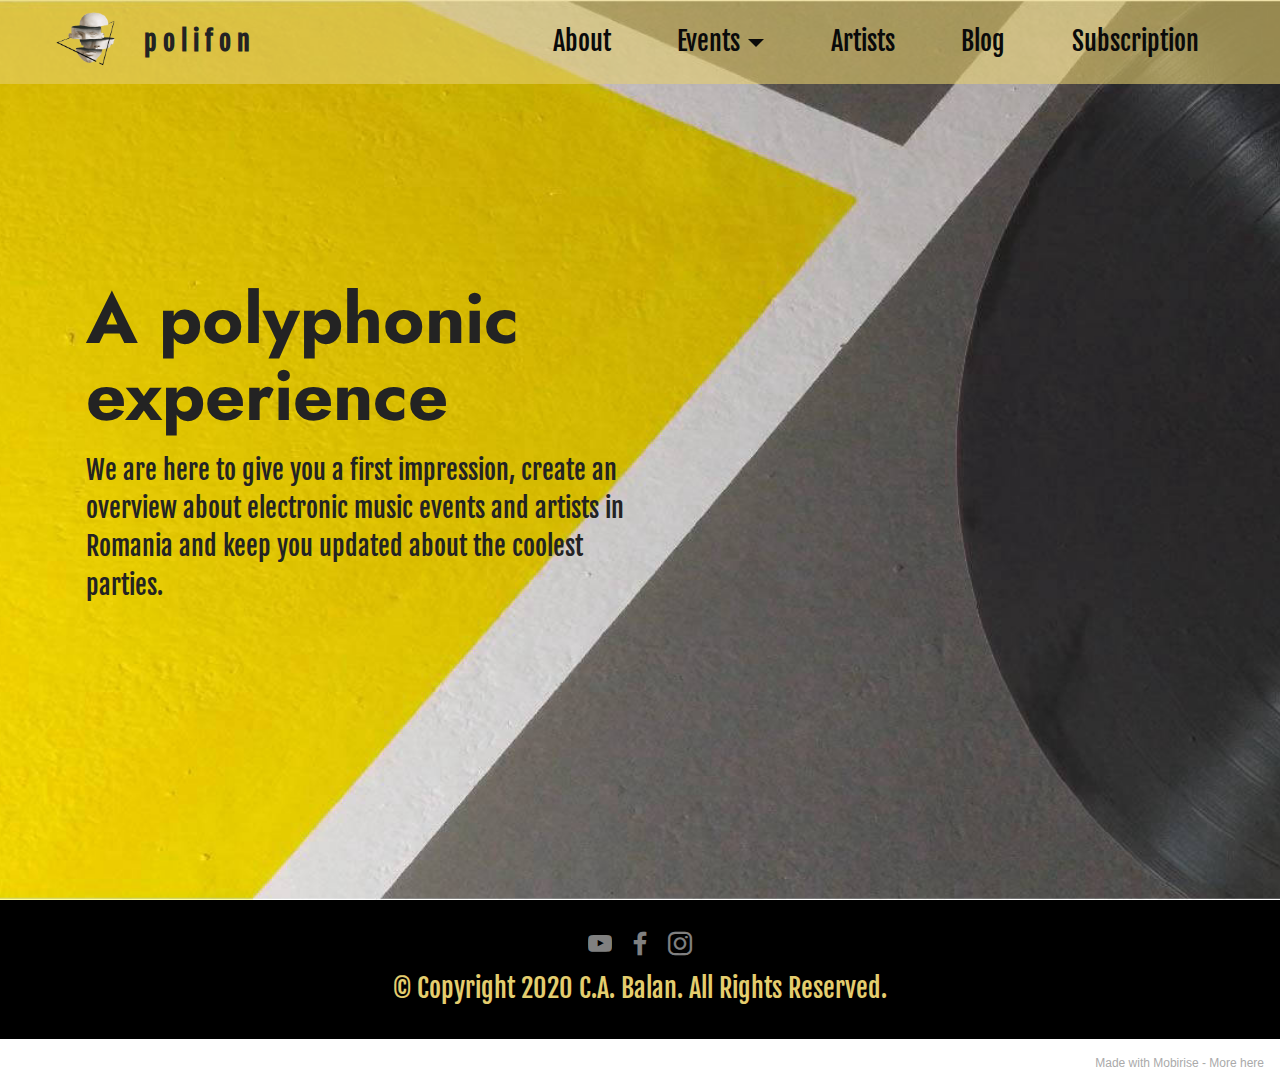
<file: index.html>
<!DOCTYPE html>
<html  >
<head>
  <!-- Site made with Mobirise Website Builder v5.2.0, https://mobirise.com -->
  <meta charset="UTF-8">
  <meta http-equiv="X-UA-Compatible" content="IE=edge">
  <meta name="generator" content="Mobirise v5.2.0, mobirise.com">
  <meta name="twitter:card" content="summary_large_image"/>
  <meta name="twitter:image:src" content="assets/images/index-meta.png">
  <meta property="og:image" content="assets/images/index-meta.png">
  <meta name="twitter:title" content="Polifon - a bag of rominimal events">
  <meta name="viewport" content="width=device-width, initial-scale=1, minimum-scale=1">
  <link rel="shortcut icon" href="assets/images/b8ea797a-ad00-43c3-a247-f57802979b07-removebg-preview-128x128-1.png" type="image/x-icon">
  <meta name="description" content="Polifon is a page that brings together all the electronic music events in Romania. Check it out!">
  
  
  <title>Polifon - a bag of rominimal events</title>
  <link rel="stylesheet" href="assets/tether/tether.min.css">
  <link rel="stylesheet" href="assets/bootstrap/css/bootstrap.min.css">
  <link rel="stylesheet" href="assets/bootstrap/css/bootstrap-grid.min.css">
  <link rel="stylesheet" href="assets/bootstrap/css/bootstrap-reboot.min.css">
  <link rel="stylesheet" href="assets/dropdown/css/style.css">
  <link rel="stylesheet" href="assets/socicon/css/styles.css">
  <link rel="stylesheet" href="assets/theme/css/style.css">
  <link rel="preload" as="style" href="assets/mobirise/css/mbr-additional.css"><link rel="stylesheet" href="assets/mobirise/css/mbr-additional.css" type="text/css">
  
  
  
  
</head>
<body>
  
  <section class="menu menu2 cid-sjdOS80F3q" once="menu" id="menu2-3">
    
    <nav class="navbar navbar-dropdown navbar-expand-lg">
        <div class="container-fluid">
            <div class="navbar-brand">
                <span class="navbar-logo">
                    <a href="index.html">
                        <img src="assets/images/b8ea797a-ad00-43c3-a247-f57802979b07-removebg-preview-124x124.png" alt="Mobirise" style="height: 5.2rem;">
                    </a>
                </span>
                <span class="navbar-caption-wrap"><a class="navbar-caption text-black text-primary display-4" href="index.html">p o l i f o n</a></span>
            </div>
            <button class="navbar-toggler" type="button" data-toggle="collapse" data-target="#navbarSupportedContent" aria-controls="navbarNavAltMarkup" aria-expanded="false" aria-label="Toggle navigation">
                <div class="hamburger">
                    <span></span>
                    <span></span>
                    <span></span>
                    <span></span>
                </div>
            </button>
            <div class="collapse navbar-collapse" id="navbarSupportedContent">
                <ul class="navbar-nav nav-dropdown nav-right" data-app-modern-menu="true"><li class="nav-item"><a class="nav-link link text-primary display-4" href="about.html" aria-expanded="false">About</a></li><li class="nav-item dropdown"><a class="nav-link link dropdown-toggle text-primary display-4" href="#" data-toggle="dropdown-submenu" aria-expanded="false">Events</a><div class="dropdown-menu"><a class="dropdown-item text-primary display-4" href="pastev.html">Past Events</a><a class="dropdown-item text-primary display-4" href="futureev.html">Future Evens</a></div></li>
                    <li class="nav-item"><a class="nav-link link text-primary display-4" href="artists.html">Artists</a></li><li class="nav-item"><a class="nav-link link text-primary display-4" href="blog.html">
                            Blog</a></li>
                    <li class="nav-item"><a class="nav-link link text-primary display-4" href="subs.html">Subscription</a>
                    </li></ul>
                
                
            </div>
        </div>
    </nav>
</section>

<section class="header1 cid-sjetd4TjtJ mbr-fullscreen" id="header1-f">

    

    <div class="mbr-overlay" style="opacity: 0; background-color: rgb(10, 10, 10);"></div>

    <div class="container">
        <div class="row">
            <div class="col-12 col-lg-6">
                <h1 class="mbr-section-title mbr-fonts-style mb-3 display-1"><strong>A polyphonic experience</strong></h1>
                
                <p class="mbr-text mbr-fonts-style display-7">
                    We are here to give you a first impression, create an overview about electronic music events and artists in Romania and keep you updated about the coolest parties.</p>
                
            </div>
        </div>
    </div>
</section>

<section class="footer3 cid-sjjSBafkxY" once="footers" id="footer3-u">

    

    

    <div class="container-fluid">
        <div class="media-container-row align-center mbr-white">
            
            <div class="row social-row">
                <div class="social-list align-right pb-2">
                    
                    
                    
                    
                    
                    
                <div class="soc-item">
                        <a href="https://www.youtube.com/?gl=RO&hl=ro" target="_blank">
                            <span class="mbr-iconfont mbr-iconfont-social socicon-youtube socicon"></span>
                        </a>
                    </div><div class="soc-item">
                        <a href="https://www.facebook.com/corinabalan32/" target="_blank">
                            <span class="mbr-iconfont mbr-iconfont-social socicon-facebook socicon"></span>
                        </a>
                    </div><div class="soc-item">
                        <a href="https://www.instagram.com/corinabalan32" target="_blank">
                            <span class="mbr-iconfont mbr-iconfont-social socicon-instagram socicon"></span>
                        </a>
                    </div></div>
            </div>
            <div class="row row-copirayt">
                <p class="mbr-text mb-0 mbr-fonts-style mbr-white align-center display-7">
                    © Copyright 2020 C.A. Balan. All Rights Reserved.
                </p>
            </div>
        </div>
    </div>
</section><section style="background-color: #fff; font-family: -apple-system, BlinkMacSystemFont, 'Segoe UI', 'Roboto', 'Helvetica Neue', Arial, sans-serif; color:#aaa; font-size:12px; padding: 0; align-items: center; display: flex;"><a href="https://mobirise.site/k" style="flex: 1 1; height: 3rem; padding-left: 1rem;"></a><p style="flex: 0 0 auto; margin:0; padding-right:1rem;">Made with Mobirise - <a href="https://mobirise.site/l" style="color:#aaa;">More here</a></p></section><script src="assets/web/assets/jquery/jquery.min.js"></script>  <script src="assets/popper/popper.min.js"></script>  <script src="assets/tether/tether.min.js"></script>  <script src="assets/bootstrap/js/bootstrap.min.js"></script>  <script src="assets/smoothscroll/smooth-scroll.js"></script>  <script src="assets/dropdown/js/nav-dropdown.js"></script>  <script src="assets/dropdown/js/navbar-dropdown.js"></script>  <script src="assets/touchswipe/jquery.touch-swipe.min.js"></script>  <script src="assets/theme/js/script.js"></script>  
  
  
</body>
</html>
</file>
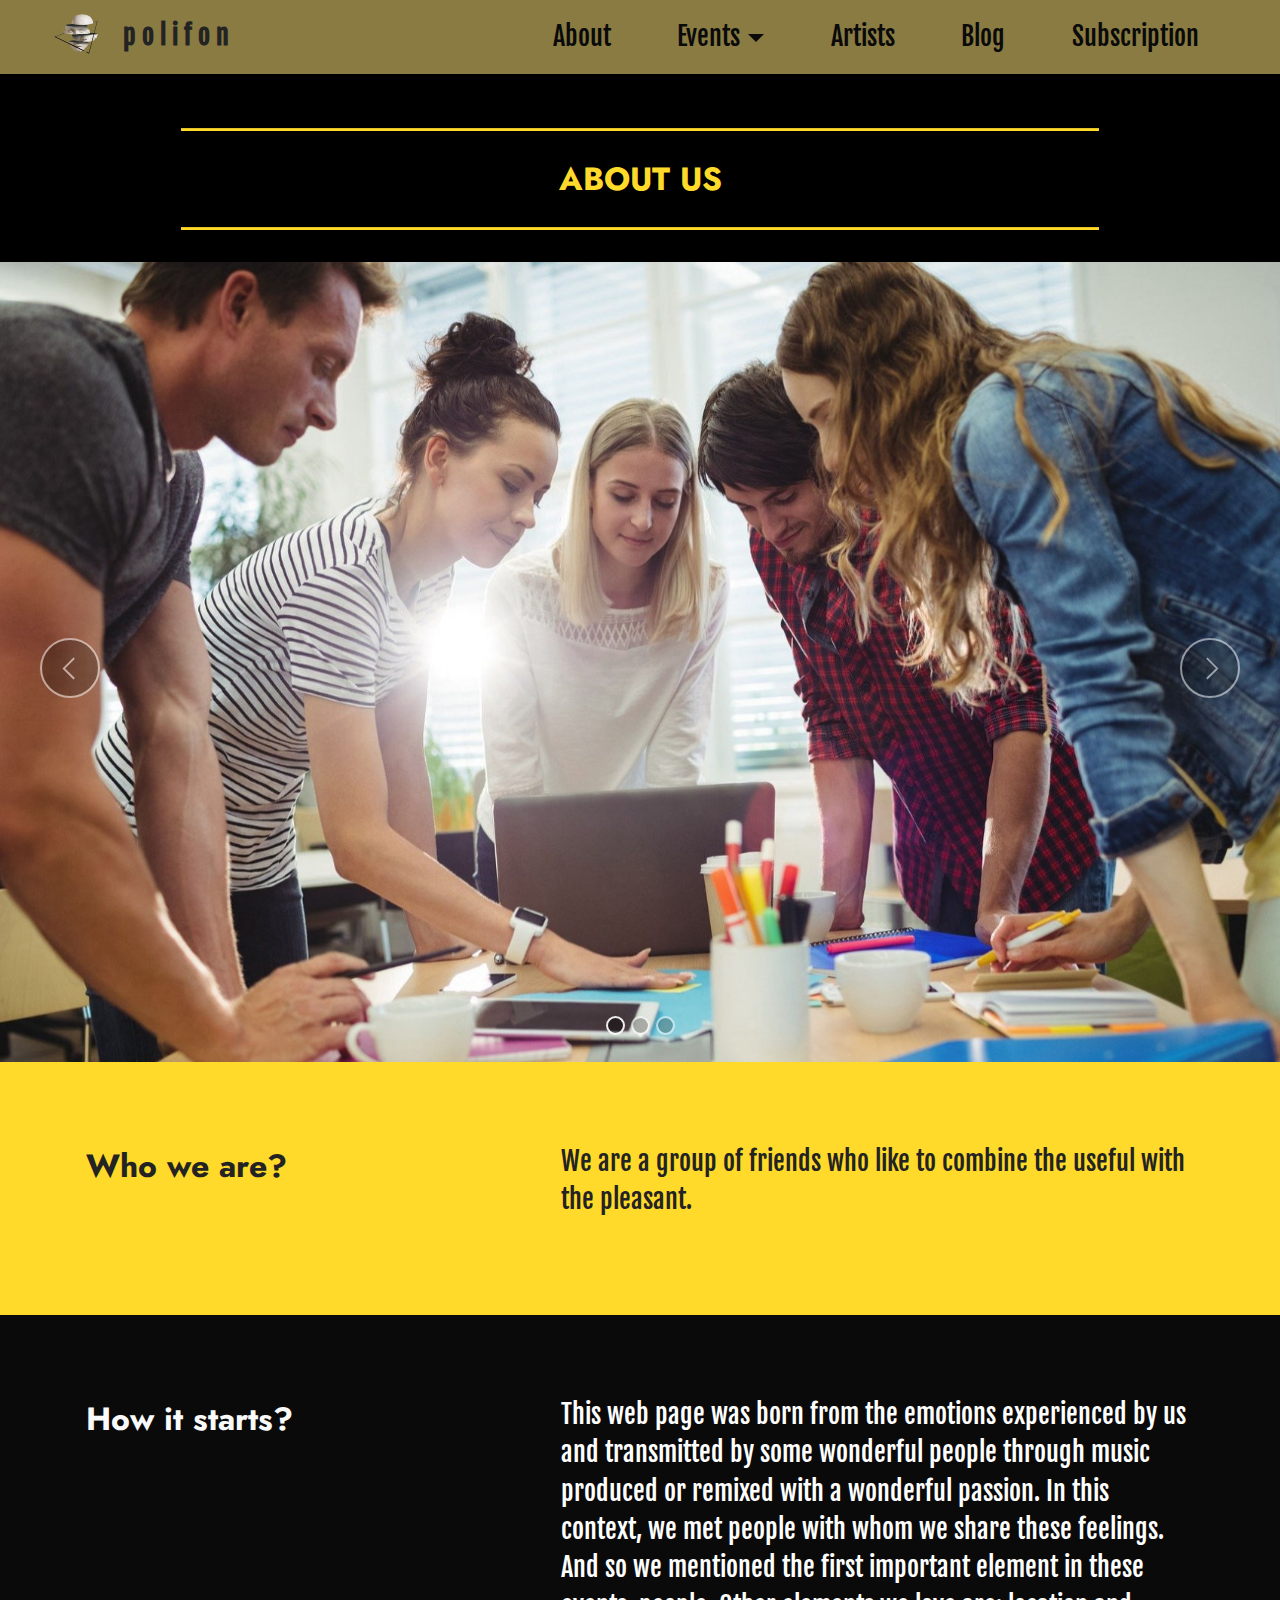
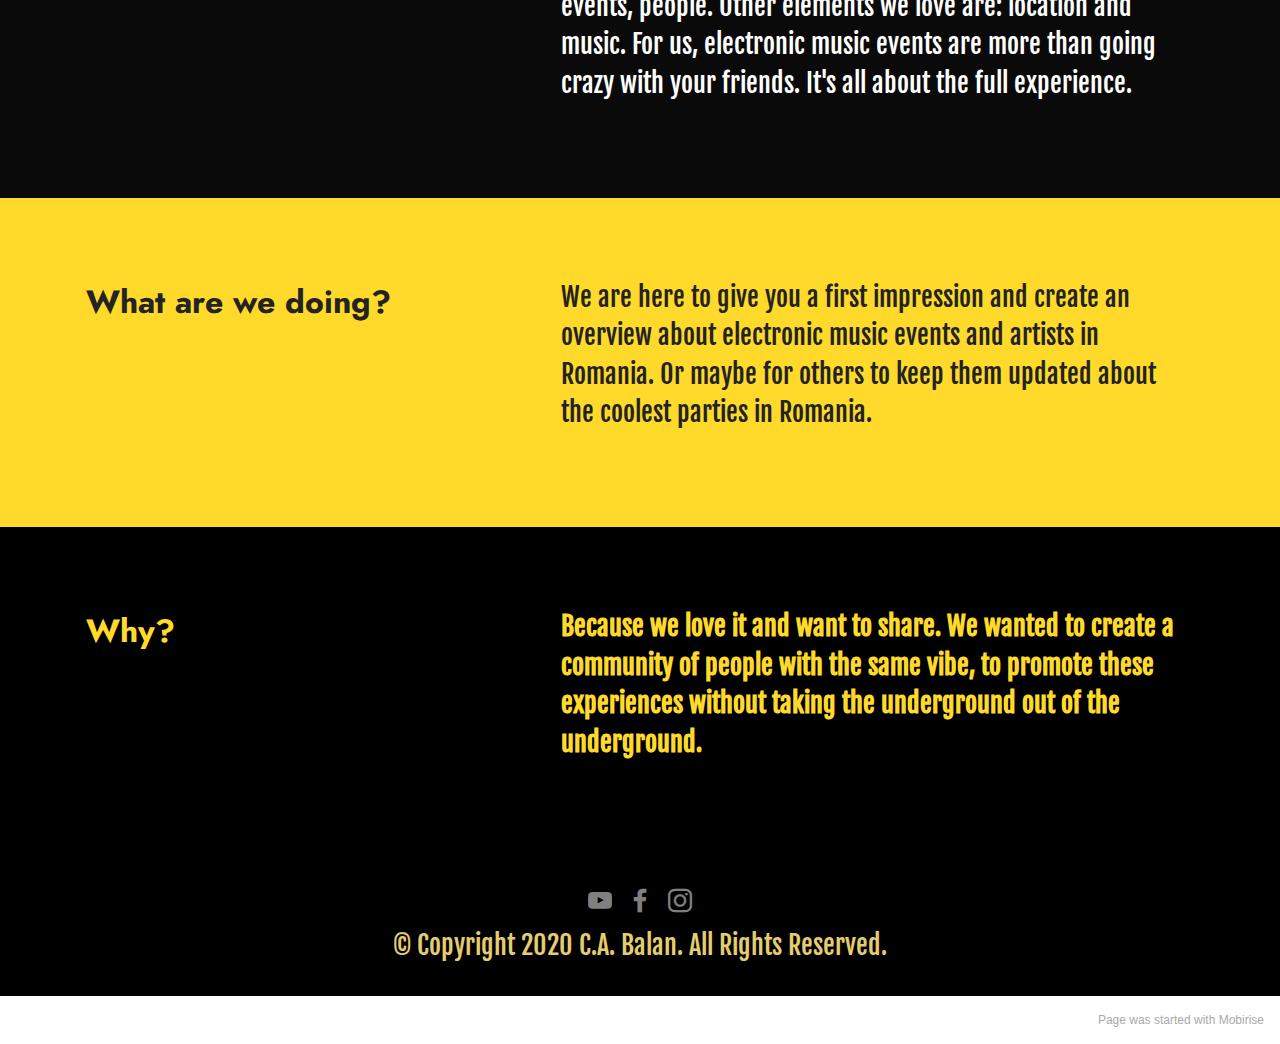
<file: about.html>
<!DOCTYPE html>
<html  >
<head>
  <!-- Site made with Mobirise Website Builder v5.2.0, https://mobirise.com -->
  <meta charset="UTF-8">
  <meta http-equiv="X-UA-Compatible" content="IE=edge">
  <meta name="generator" content="Mobirise v5.2.0, mobirise.com">
  <meta name="viewport" content="width=device-width, initial-scale=1, minimum-scale=1">
  <link rel="shortcut icon" href="assets/images/b8ea797a-ad00-43c3-a247-f57802979b07-removebg-preview-128x128-1.png" type="image/x-icon">
  <meta name="description" content="Let's get to know each other!">
  
  
  <title>Polifon - About</title>
  <link rel="stylesheet" href="assets/web/assets/mobirise-icons2/mobirise2.css">
  <link rel="stylesheet" href="assets/tether/tether.min.css">
  <link rel="stylesheet" href="assets/bootstrap/css/bootstrap.min.css">
  <link rel="stylesheet" href="assets/bootstrap/css/bootstrap-grid.min.css">
  <link rel="stylesheet" href="assets/bootstrap/css/bootstrap-reboot.min.css">
  <link rel="stylesheet" href="assets/dropdown/css/style.css">
  <link rel="stylesheet" href="assets/socicon/css/styles.css">
  <link rel="stylesheet" href="assets/theme/css/style.css">
  <link rel="preload" as="style" href="assets/mobirise/css/mbr-additional.css"><link rel="stylesheet" href="assets/mobirise/css/mbr-additional.css" type="text/css">
  
  
  
  
</head>
<body>
  
  <section class="menu menu2 cid-sjdOS80F3q" once="menu" id="menu2-11">
    
    <nav class="navbar navbar-dropdown navbar-expand-lg">
        <div class="container-fluid">
            <div class="navbar-brand">
                <span class="navbar-logo">
                    <a href="index.html">
                        <img src="assets/images/b8ea797a-ad00-43c3-a247-f57802979b07-removebg-preview-124x124.png" alt="Mobirise" style="height: 3.9rem;">
                    </a>
                </span>
                <span class="navbar-caption-wrap"><a class="navbar-caption text-black text-primary display-4" href="index.html">p o l i f o n</a></span>
            </div>
            <button class="navbar-toggler" type="button" data-toggle="collapse" data-target="#navbarSupportedContent" aria-controls="navbarNavAltMarkup" aria-expanded="false" aria-label="Toggle navigation">
                <div class="hamburger">
                    <span></span>
                    <span></span>
                    <span></span>
                    <span></span>
                </div>
            </button>
            <div class="collapse navbar-collapse" id="navbarSupportedContent">
                <ul class="navbar-nav nav-dropdown nav-right" data-app-modern-menu="true"><li class="nav-item"><a class="nav-link link text-primary display-4" href="about.html" aria-expanded="false">About</a></li><li class="nav-item dropdown"><a class="nav-link link dropdown-toggle text-primary display-4" href="#" data-toggle="dropdown-submenu" aria-expanded="false">Events</a><div class="dropdown-menu"><a class="dropdown-item text-primary display-4" href="pastev.html">Past Events</a><a class="dropdown-item text-primary display-4" href="futureev.html">Future Evens</a></div></li>
                    <li class="nav-item"><a class="nav-link link text-primary display-4" href="artists.html">Artists</a></li><li class="nav-item"><a class="nav-link link text-primary display-4" href="blog.html">
                            Blog</a></li>
                    <li class="nav-item"><a class="nav-link link text-primary display-4" href="subs.html">Subscription</a>
                    </li></ul>
                
                
            </div>
        </div>
    </nav>
</section>

<section class="content6 cid-sjCglr6VMh" id="content6-2o">
    
    <div class="container">
        <div class="row justify-content-center">
            <div class="col-md-12 col-lg-10">
                <hr class="line">
                <p class="mbr-text align-center mbr-fonts-style my-4 display-5">
                    <strong>ABOUT US</strong></p>
                <hr class="line">
            </div>
        </div>
    </div>
</section>

<section class="slider1 cid-sjCsHSHu9Z" id="slider1-2w">
    
    <div class="carousel slide" id="sjCIJqshMb" data-ride="carousel" data-interval="4000">
        <ol class="carousel-indicators">
            <li data-slide-to="0" class="active" data-target="#sjCIJqshMb"></li>
            <li data-slide-to="1" data-target="#sjCIJqshMb"></li>
            <li data-slide-to="2" data-target="#sjCIJqshMb"></li>
        </ol>
        <div class="carousel-inner">
            <div class="carousel-item slider-image item">
                <div class="item-wrapper">
                    <img class="d-block w-100" src="assets/images/logohd-1494x962.jpeg" data-slide-to="3">
                    
                    
                </div>
            </div><div class="carousel-item slider-image item active">
                <div class="item-wrapper">
                    <img class="d-block w-100" src="assets/images/mbr-1900x1267.jpeg" data-slide-to="1">
                    
                    
                </div>
            </div><div class="carousel-item slider-image item">
                <div class="item-wrapper">
                    <img class="d-block w-100" src="assets/images/mbr-1900x1268.jpeg" data-slide-to="2">
                    
                    
                </div>
            </div>
            
            
        </div>
        <a class="carousel-control carousel-control-prev" role="button" data-slide="prev" href="#sjCIJqshMb">
            <span class="mobi-mbri mobi-mbri-arrow-prev" aria-hidden="true"></span>
            <span class="sr-only">Previous</span>
        </a>
        <a class="carousel-control carousel-control-next" role="button" data-slide="next" href="#sjCIJqshMb">
            <span class="mobi-mbri mobi-mbri-arrow-next" aria-hidden="true"></span>
            <span class="sr-only">Next</span>
        </a>
    </div>
</section>

<section class="content10 cid-sjCqv37h12" id="content10-2r">
    
    <div class="container">
        <div class="row justify-content-center">
            <div class="col-12 col-md">
                
                <h6 class="mbr-section-subtitle mbr-fonts-style mb-4 display-5"><strong>
                    Who we are?</strong></h6>
            </div>
            <div class="col-md-12 col-lg-7">
                <p class="mbr-text mbr-fonts-style display-7">We are a group of friends who like to combine the useful with the pleasant.</p>
            </div>
        </div>
    </div>
</section>

<section class="content10 cid-sjCghubJmx" id="content10-2n">
    
    <div class="container">
        <div class="row justify-content-center">
            <div class="col-12 col-md">
                
                <h6 class="mbr-section-subtitle mbr-fonts-style mb-4 display-5"><strong>
                    How it starts?</strong></h6>
            </div>
            <div class="col-md-12 col-lg-7">
                <p class="mbr-text mbr-fonts-style display-7">This web page was born from the emotions experienced by us and transmitted by some wonderful people through music produced or remixed with a wonderful passion.&nbsp;In this context, we met people with whom we share these feelings. And so we mentioned the first important element in these events, people. Other elements we love are: location and music. For us, electronic music events are more than going crazy with your friends. It's all about the full experience.</p>
            </div>
        </div>
    </div>
</section>

<section class="content10 cid-sjClEYIzkf" id="content10-2p">
    
    <div class="container">
        <div class="row justify-content-center">
            <div class="col-12 col-md">
                
                <h6 class="mbr-section-subtitle mbr-fonts-style mb-4 display-5"><strong>
                    What are we doing?</strong></h6>
            </div>
            <div class="col-md-12 col-lg-7">
                <p class="mbr-text mbr-fonts-style display-7">We are here to give you a first impression and create an overview about electronic music events and artists in Romania. Or maybe for others to keep them updated about the coolest parties in Romania.</p>
            </div>
        </div>
    </div>
</section>

<section class="content10 cid-sjCoBUlFOL" id="content10-2q">
    
    <div class="container">
        <div class="row justify-content-center">
            <div class="col-12 col-md">
                
                <h6 class="mbr-section-subtitle mbr-fonts-style mb-4 display-5"><strong>Why?</strong></h6>
            </div>
            <div class="col-md-12 col-lg-7">
                <p class="mbr-text mbr-fonts-style display-7"><strong>Because we love it and want to share. We wanted to create a community of people with the same vibe, to promote these experiences without taking the underground out of the underground.</strong></p>
            </div>
        </div>
    </div>
</section>

<section class="footer3 cid-sjjSBafkxY" once="footers" id="footer3-12">

    

    

    <div class="container-fluid">
        <div class="media-container-row align-center mbr-white">
            
            <div class="row social-row">
                <div class="social-list align-right pb-2">
                    
                    
                    
                    
                    
                    
                <div class="soc-item">
                        <a href="https://www.youtube.com/?gl=RO&hl=ro" target="_blank">
                            <span class="mbr-iconfont mbr-iconfont-social socicon-youtube socicon"></span>
                        </a>
                    </div><div class="soc-item">
                        <a href="https://www.facebook.com/corinabalan32/" target="_blank">
                            <span class="mbr-iconfont mbr-iconfont-social socicon-facebook socicon"></span>
                        </a>
                    </div><div class="soc-item">
                        <a href="https://www.instagram.com/corinabalan32" target="_blank">
                            <span class="mbr-iconfont mbr-iconfont-social socicon-instagram socicon"></span>
                        </a>
                    </div></div>
            </div>
            <div class="row row-copirayt">
                <p class="mbr-text mb-0 mbr-fonts-style mbr-white align-center display-7">
                    © Copyright 2020 C.A. Balan. All Rights Reserved.
                </p>
            </div>
        </div>
    </div>
</section><section style="background-color: #fff; font-family: -apple-system, BlinkMacSystemFont, 'Segoe UI', 'Roboto', 'Helvetica Neue', Arial, sans-serif; color:#aaa; font-size:12px; padding: 0; align-items: center; display: flex;"><a href="https://mobirise.site/d" style="flex: 1 1; height: 3rem; padding-left: 1rem;"></a><p style="flex: 0 0 auto; margin:0; padding-right:1rem;">Page <a href="https://mobirise.site/f" style="color:#aaa;">was started</a> with Mobirise</p></section><script src="assets/web/assets/jquery/jquery.min.js"></script>  <script src="assets/popper/popper.min.js"></script>  <script src="assets/tether/tether.min.js"></script>  <script src="assets/bootstrap/js/bootstrap.min.js"></script>  <script src="assets/smoothscroll/smooth-scroll.js"></script>  <script src="assets/dropdown/js/nav-dropdown.js"></script>  <script src="assets/dropdown/js/navbar-dropdown.js"></script>  <script src="assets/touchswipe/jquery.touch-swipe.min.js"></script>  <script src="assets/theme/js/script.js"></script>  
  
  
</body>
</html>
</file>
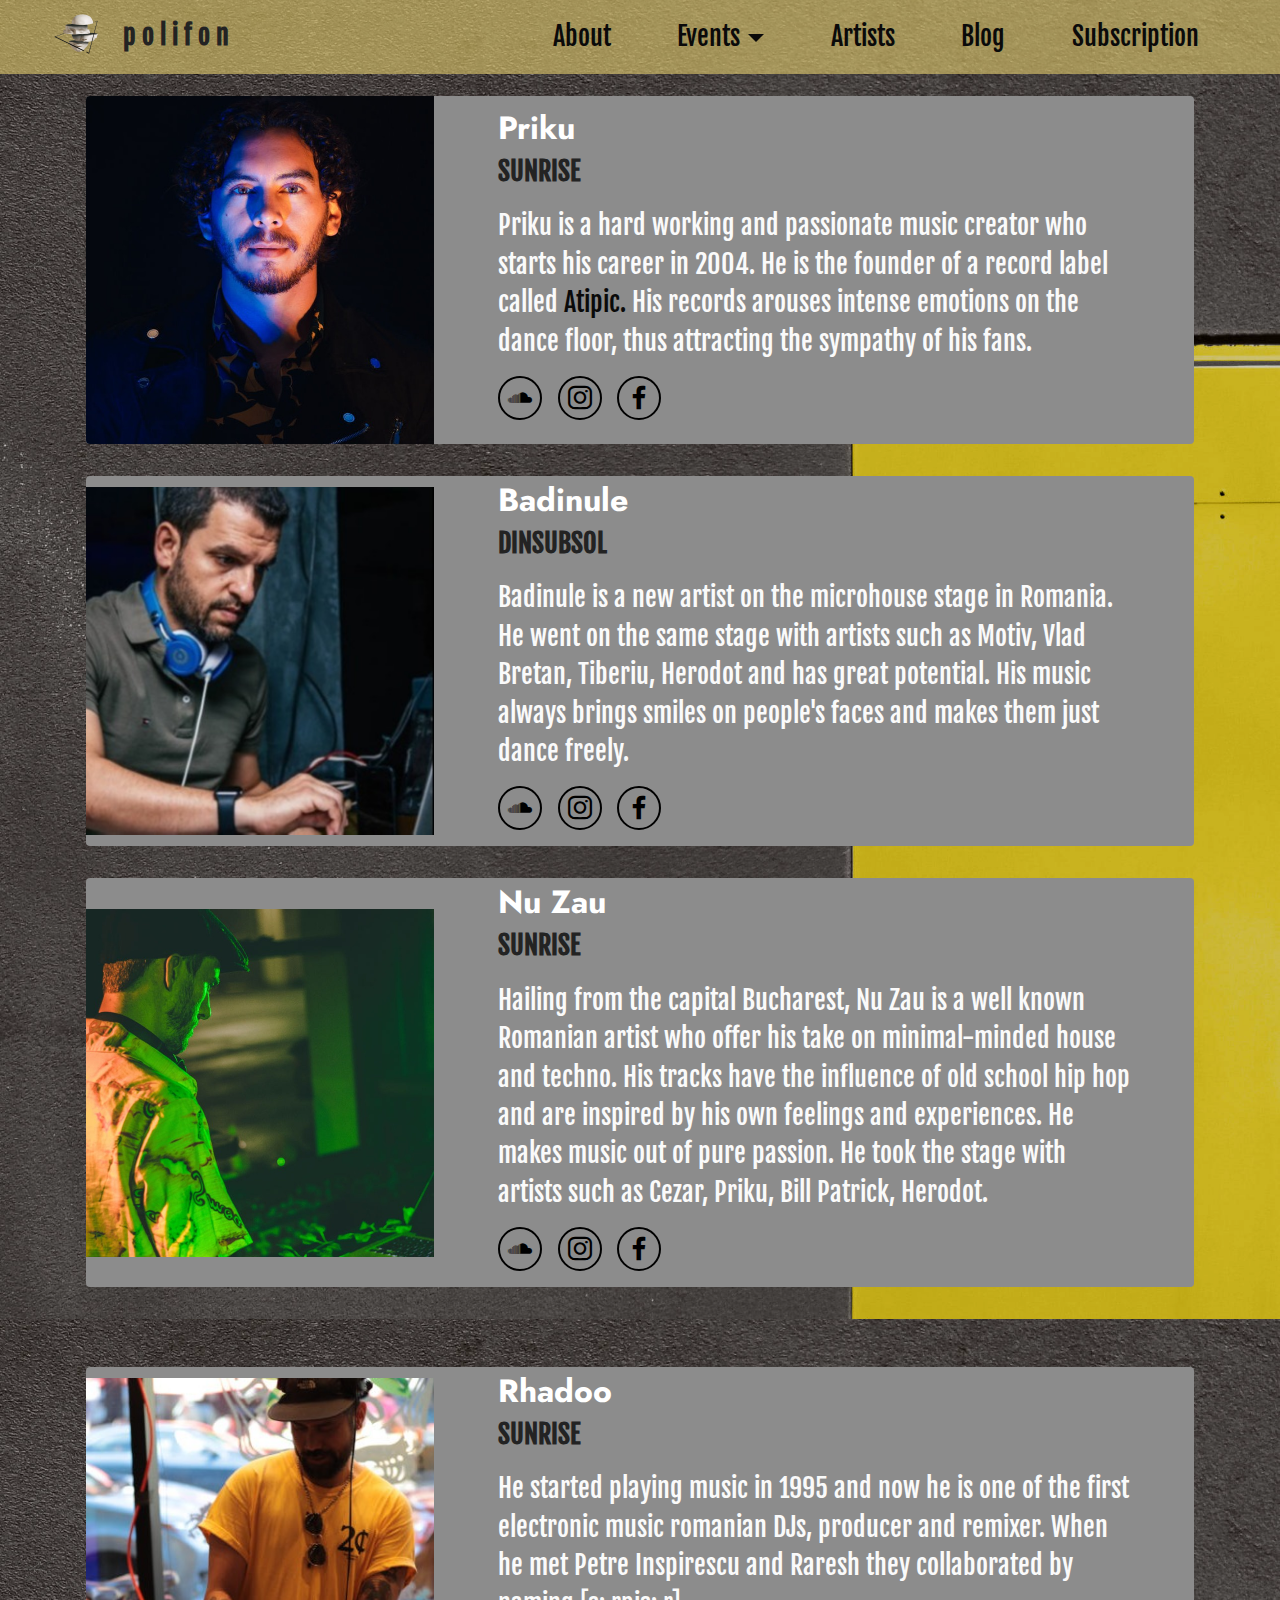
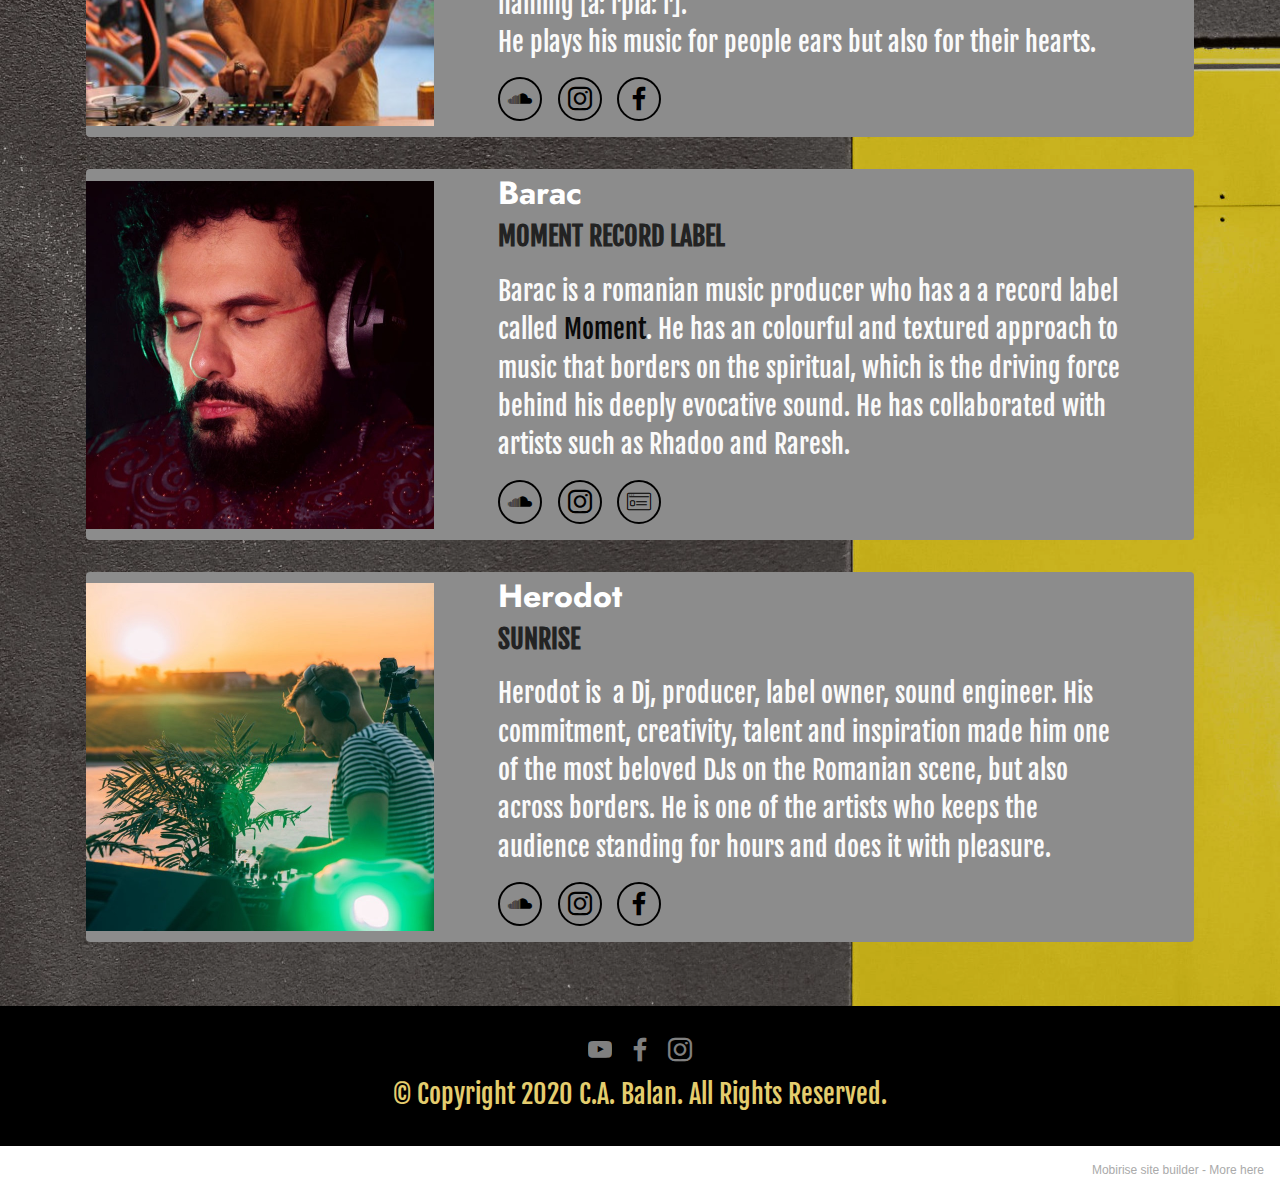
<file: artists.html>
<!DOCTYPE html>
<html  >
<head>
  <!-- Site made with Mobirise Website Builder v5.2.0, https://mobirise.com -->
  <meta charset="UTF-8">
  <meta http-equiv="X-UA-Compatible" content="IE=edge">
  <meta name="generator" content="Mobirise v5.2.0, mobirise.com">
  <meta name="viewport" content="width=device-width, initial-scale=1, minimum-scale=1">
  <link rel="shortcut icon" href="assets/images/b8ea797a-ad00-43c3-a247-f57802979b07-removebg-preview-128x128-1.png" type="image/x-icon">
  <meta name="description" content="Here they are, the masters of rominimal music. Pick your favorite">
  
  
  <title>Polifon - Artists</title>
  <link rel="stylesheet" href="assets/web/assets/mobirise-icons/mobirise-icons.css">
  <link rel="stylesheet" href="assets/tether/tether.min.css">
  <link rel="stylesheet" href="assets/bootstrap/css/bootstrap.min.css">
  <link rel="stylesheet" href="assets/bootstrap/css/bootstrap-grid.min.css">
  <link rel="stylesheet" href="assets/bootstrap/css/bootstrap-reboot.min.css">
  <link rel="stylesheet" href="assets/dropdown/css/style.css">
  <link rel="stylesheet" href="assets/socicon/css/styles.css">
  <link rel="stylesheet" href="assets/theme/css/style.css">
  <link rel="preload" as="style" href="assets/mobirise/css/mbr-additional.css"><link rel="stylesheet" href="assets/mobirise/css/mbr-additional.css" type="text/css">
  
  
  
  
</head>
<body>
  
  <section class="menu menu2 cid-sjdOS80F3q" once="menu" id="menu2-h">
    
    <nav class="navbar navbar-dropdown navbar-expand-lg">
        <div class="container-fluid">
            <div class="navbar-brand">
                <span class="navbar-logo">
                    <a href="index.html">
                        <img src="assets/images/b8ea797a-ad00-43c3-a247-f57802979b07-removebg-preview-124x124.png" alt="Mobirise" style="height: 3.9rem;">
                    </a>
                </span>
                <span class="navbar-caption-wrap"><a class="navbar-caption text-black text-primary display-4" href="index.html">p o l i f o n</a></span>
            </div>
            <button class="navbar-toggler" type="button" data-toggle="collapse" data-target="#navbarSupportedContent" aria-controls="navbarNavAltMarkup" aria-expanded="false" aria-label="Toggle navigation">
                <div class="hamburger">
                    <span></span>
                    <span></span>
                    <span></span>
                    <span></span>
                </div>
            </button>
            <div class="collapse navbar-collapse" id="navbarSupportedContent">
                <ul class="navbar-nav nav-dropdown nav-right" data-app-modern-menu="true"><li class="nav-item"><a class="nav-link link text-primary display-4" href="about.html" aria-expanded="false">About</a></li><li class="nav-item dropdown"><a class="nav-link link dropdown-toggle text-primary display-4" href="#" data-toggle="dropdown-submenu" aria-expanded="false">Events</a><div class="dropdown-menu"><a class="dropdown-item text-primary display-4" href="pastev.html">Past Events</a><a class="dropdown-item text-primary display-4" href="futureev.html">Future Evens</a></div></li>
                    <li class="nav-item"><a class="nav-link link text-primary display-4" href="artists.html">Artists</a></li><li class="nav-item"><a class="nav-link link text-primary display-4" href="blog.html">
                            Blog</a></li>
                    <li class="nav-item"><a class="nav-link link text-primary display-4" href="subs.html">Subscription</a>
                    </li></ul>
                
                
            </div>
        </div>
    </nav>
</section>

<section class="team2 cid-sjeE2hlAeu" xmlns="http://www.w3.org/1999/html" id="team2-n">
    
    <div class="mbr-overlay" style="opacity: 0.2; background-color: rgb(0, 0, 0);">
    </div>
    <div class="container">
        <div class="card">
            <div class="card-wrapper">
                <div class="row align-items-center">
                    <div class="col-12 col-md-4">
                        <div class="image-wrapper">
                            <img src="assets/images/dj1-696x1044.jpeg" alt="Mobirise">
                        </div>
                    </div>
                    <div class="col-12 col-md">
                        <div class="card-box">
                            <h5 class="card-title mbr-fonts-style m-0 display-5">
                                <strong>Priku</strong></h5>
                            <h6 class="mbr-fonts-style mb-3 display-7"><strong>SUNRISE</strong></h6>
                            <p class="mbr-text mbr-fonts-style display-7">Priku is  a hard working and passionate music creator who starts his career in 2004.&nbsp;He is the founder of a record label called <a href="https://atipicrecords.ro/" class="text-primary" target="_blank">Atipic.</a> His records arouses intense emotions on the dance floor, thus attracting the sympathy of his fans.&nbsp;</p>
                            <div class="social-row display-7">
                                <div class="soc-item">
                                    <a href="https://soundcloud.com/priku_atipicrecords" target="_blank">
                                        <span class="mbr-iconfont socicon-soundcloud socicon"></span>
                                    </a>
                                </div>
                                <div class="soc-item">
                                    <a href="https://www.instagram.com/priku.atipic/" target="_blank">
                                        <span class="mbr-iconfont socicon-instagram socicon"></span>
                                    </a>
                                </div>
                                <div class="soc-item">
                                    <a href="https://www.facebook.com/PrikuAtipic/about" target="_blank">
                                        <span class="mbr-iconfont socicon-facebook socicon"></span>
                                    </a>
                                </div>
                                
                                
                            </div>
                        </div>
                    </div>
                </div>
            </div>
        </div>
        <div class="card">
            <div class="card-wrapper">
                <div class="row align-items-center">
                    <div class="col-12 col-md-4">
                        <div class="image-wrapper">
                            <img src="assets/images/dj2-3-696x568.jpeg" alt="Mobirise">
                        </div>
                    </div>
                    <div class="col-12 col-md">
                        <div class="card-box">
                            <h5 class="card-title mbr-fonts-style m-0 display-5">
                                <strong>Badinule</strong></h5>
                            <h6 class="mbr-fonts-style mb-3 display-7"><strong>DINSUBSOL</strong></h6>
                            <p class="mbr-text mbr-fonts-style display-7">
                                Badinule is a new artist on the microhouse stage in Romania. He went on the same stage with artists such as Motiv, Vlad Bretan, Tiberiu, Herodot and has great potential. His music always brings smiles on people's faces and makes them just dance freely.
                            </p>
                            <div class="social-row display-7">
                                <div class="soc-item">
                                    <a href="https://soundcloud.com/badinule" target="_blank">
                                        <span class="mbr-iconfont socicon-soundcloud socicon"></span>
                                    </a>
                                </div>
                                <div class="soc-item">
                                    <a href="https://www.instagram.com/badinule/" target="_blank">
                                        <span class="mbr-iconfont socicon-instagram socicon"></span>
                                    </a>
                                </div>
                                <div class="soc-item">
                                    <a href="https://www.facebook.com/badinule/" target="_blank">
                                        <span class="mbr-iconfont socicon-facebook socicon"></span>
                                    </a>
                                </div>
                                
                                
                            </div>
                        </div>
                    </div>
                </div>
            </div>
        </div>
        <div class="card">
            <div class="card-wrapper">
                <div class="row align-items-center">
                    <div class="col-12 col-md-4">
                        <div class="image-wrapper">
                            <img src="assets/images/dj5-696x1044.jpeg" alt="Mobirise">
                        </div>
                    </div>
                    <div class="col-12 col-md">
                        <div class="card-box">
                            <h5 class="card-title mbr-fonts-style m-0 display-5">
                                <strong>Nu Zau</strong></h5>
                            <h6 class="mbr-fonts-style mb-3 display-7"><strong>SUNRISE</strong></h6>
                            <p class="mbr-text mbr-fonts-style display-7">
                                Hailing from the capital Bucharest, Nu Zau is a well known Romanian artist who offer his take on minimal-minded house and techno. His tracks&nbsp;have the influence of old school hip hop and are inspired by his own feelings and experiences. He makes music out of pure passion. He took the stage with artists such as Cezar, Priku, Bill Patrick, Herodot.</p>
                            <div class="social-row display-7">
                                <div class="soc-item">
                                    <a href="https://soundcloud.com/nu-zau" target="_blank">
                                        <span class="mbr-iconfont socicon-soundcloud socicon"></span>
                                    </a>
                                </div>
                                <div class="soc-item">
                                    <a href="https://www.instagram.com/nuzau/" target="_blank">
                                        <span class="mbr-iconfont socicon-instagram socicon"></span>
                                    </a>
                                </div>
                                <div class="soc-item">
                                    <a href="https://www.facebook.com/nuzau" target="_blank">
                                        <span class="mbr-iconfont socicon-facebook socicon"></span>
                                    </a>
                                </div>
                                
                                
                            </div>
                        </div>
                    </div>
                </div>
            </div>
        </div>
    </div>
</section>

<section class="team2 cid-sjjXYi8tWI" xmlns="http://www.w3.org/1999/html" id="team2-v">
    
    <div class="mbr-overlay" style="opacity: 0.2; background-color: rgb(0, 0, 0);">
    </div>
    <div class="container">
        <div class="card">
            <div class="card-wrapper">
                <div class="row align-items-center">
                    <div class="col-12 col-md-4">
                        <div class="image-wrapper">
                            <img src="assets/images/dj3-696x464.jpeg" alt="Mobirise">
                        </div>
                    </div>
                    <div class="col-12 col-md">
                        <div class="card-box">
                            <h5 class="card-title mbr-fonts-style m-0 display-5">
                                <strong>Rhadoo</strong></h5>
                            <h6 class="mbr-fonts-style mb-3 display-7"><strong>SUNRISE</strong></h6>
                            <p class="mbr-text mbr-fonts-style display-7">He started playing music in 1995 and now he is one of the first electronic music romanian DJs, producer and remixer. When he met Petre Inspirescu and Raresh they collaborated by naming [a: rpia: r].&nbsp;<br>He plays his music for people ears but also for their hearts.</p>
                            <div class="social-row display-7">
                                <div class="soc-item">
                                    <a href="https://soundcloud.com/rhadooofficial" target="_blank">
                                        <span class="mbr-iconfont socicon-soundcloud socicon"></span>
                                    </a>
                                </div>
                                <div class="soc-item">
                                    <a href="https://www.instagram.com/arpiar.ro/" target="_blank">
                                        <span class="mbr-iconfont socicon-instagram socicon"></span>
                                    </a>
                                </div>
                                <div class="soc-item">
                                    <a href="https://www.facebook.com/RhadooArpiar/" target="_blank">
                                        <span class="mbr-iconfont socicon-facebook socicon"></span>
                                    </a>
                                </div>
                                
                                
                            </div>
                        </div>
                    </div>
                </div>
            </div>
        </div>
        <div class="card">
            <div class="card-wrapper">
                <div class="row align-items-center">
                    <div class="col-12 col-md-4">
                        <div class="image-wrapper">
                            <img src="assets/images/dj4-696x1042.jpeg" alt="Mobirise">
                        </div>
                    </div>
                    <div class="col-12 col-md">
                        <div class="card-box">
                            <h5 class="card-title mbr-fonts-style m-0 display-5">
                                <strong>Barac</strong></h5>
                            <h6 class="mbr-fonts-style mb-3 display-7"><strong>MOMENT RECORD LABEL</strong></h6>
                            <p class="mbr-text mbr-fonts-style display-7">
                                Barac is a romanian music producer who has a&nbsp;a record label called <a href="https://www.facebook.com/momentrecordlabel/" class="text-primary">Moment</a>. He has an colourful and textured approach to music that borders on the spiritual, which is the driving force behind his deeply evocative sound. He has collaborated with artists such as Rhadoo and Raresh.</p>
                            <div class="social-row display-7">
                                <div class="soc-item">
                                    <a href="https://soundcloud.com/barac-music">
                                        <span class="mbr-iconfont socicon-soundcloud socicon"></span>
                                    </a>
                                </div>
                                <div class="soc-item">
                                    <a href="https://www.instagram.com/barac_artist_page/">
                                        <span class="mbr-iconfont socicon-instagram socicon"></span>
                                    </a>
                                </div>
                                <div class="soc-item">
                                    <a href="https://barac.bandcamp.com/">
                                        <span class="mbr-iconfont mbri-sites"></span>
                                    </a>
                                </div>
                                
                                
                            </div>
                        </div>
                    </div>
                </div>
            </div>
        </div>
        <div class="card">
            <div class="card-wrapper">
                <div class="row align-items-center">
                    <div class="col-12 col-md-4">
                        <div class="image-wrapper">
                            <img src="assets/images/dj6-3-696x1044.jpeg" alt="Mobirise">
                        </div>
                    </div>
                    <div class="col-12 col-md">
                        <div class="card-box">
                            <h5 class="card-title mbr-fonts-style m-0 display-5">
                                <strong>Herodot</strong></h5>
                            <h6 class="mbr-fonts-style mb-3 display-7"><strong>SUNRISE</strong></h6>
                            <p class="mbr-text mbr-fonts-style display-7">Herodot is&nbsp; a Dj, producer, label owner, sound engineer.&nbsp;His commitment, creativity, talent and inspiration made him one of the most beloved DJs on the Romanian scene, but also across borders. He is one of the artists who keeps the audience standing for hours and does it with pleasure.&nbsp;</p>
                            <div class="social-row display-7">
                                <div class="soc-item">
                                    <a href="https://soundcloud.com/herodot" target="_blank">
                                        <span class="mbr-iconfont socicon-soundcloud socicon"></span>
                                    </a>
                                </div>
                                <div class="soc-item">
                                    <a href="https://www.instagram.com/herodot/" target="_blank">
                                        <span class="mbr-iconfont socicon-instagram socicon"></span>
                                    </a>
                                </div>
                                <div class="soc-item">
                                    <a href="https://www.facebook.com/HerodotMusic" target="_blank">
                                        <span class="mbr-iconfont socicon-facebook socicon"></span>
                                    </a>
                                </div>
                                
                                
                            </div>
                        </div>
                    </div>
                </div>
            </div>
        </div>
    </div>
</section>

<section class="footer3 cid-sjjSBafkxY" once="footers" id="footer3-u">

    

    

    <div class="container-fluid">
        <div class="media-container-row align-center mbr-white">
            
            <div class="row social-row">
                <div class="social-list align-right pb-2">
                    
                    
                    
                    
                    
                    
                <div class="soc-item">
                        <a href="https://www.youtube.com/?gl=RO&hl=ro" target="_blank">
                            <span class="mbr-iconfont mbr-iconfont-social socicon-youtube socicon"></span>
                        </a>
                    </div><div class="soc-item">
                        <a href="https://www.facebook.com/corinabalan32/" target="_blank">
                            <span class="mbr-iconfont mbr-iconfont-social socicon-facebook socicon"></span>
                        </a>
                    </div><div class="soc-item">
                        <a href="https://www.instagram.com/corinabalan32" target="_blank">
                            <span class="mbr-iconfont mbr-iconfont-social socicon-instagram socicon"></span>
                        </a>
                    </div></div>
            </div>
            <div class="row row-copirayt">
                <p class="mbr-text mb-0 mbr-fonts-style mbr-white align-center display-7">
                    © Copyright 2020 C.A. Balan. All Rights Reserved.
                </p>
            </div>
        </div>
    </div>
</section><section style="background-color: #fff; font-family: -apple-system, BlinkMacSystemFont, 'Segoe UI', 'Roboto', 'Helvetica Neue', Arial, sans-serif; color:#aaa; font-size:12px; padding: 0; align-items: center; display: flex;"><a href="https://mobirise.site/u" style="flex: 1 1; height: 3rem; padding-left: 1rem;"></a><p style="flex: 0 0 auto; margin:0; padding-right:1rem;">Mobirise site builder - <a href="https://mobirise.site/n" style="color:#aaa;">More here</a></p></section><script src="assets/web/assets/jquery/jquery.min.js"></script>  <script src="assets/popper/popper.min.js"></script>  <script src="assets/tether/tether.min.js"></script>  <script src="assets/bootstrap/js/bootstrap.min.js"></script>  <script src="assets/smoothscroll/smooth-scroll.js"></script>  <script src="assets/dropdown/js/nav-dropdown.js"></script>  <script src="assets/dropdown/js/navbar-dropdown.js"></script>  <script src="assets/touchswipe/jquery.touch-swipe.min.js"></script>  <script src="assets/theme/js/script.js"></script>  
  
  
</body>
</html>
</file>
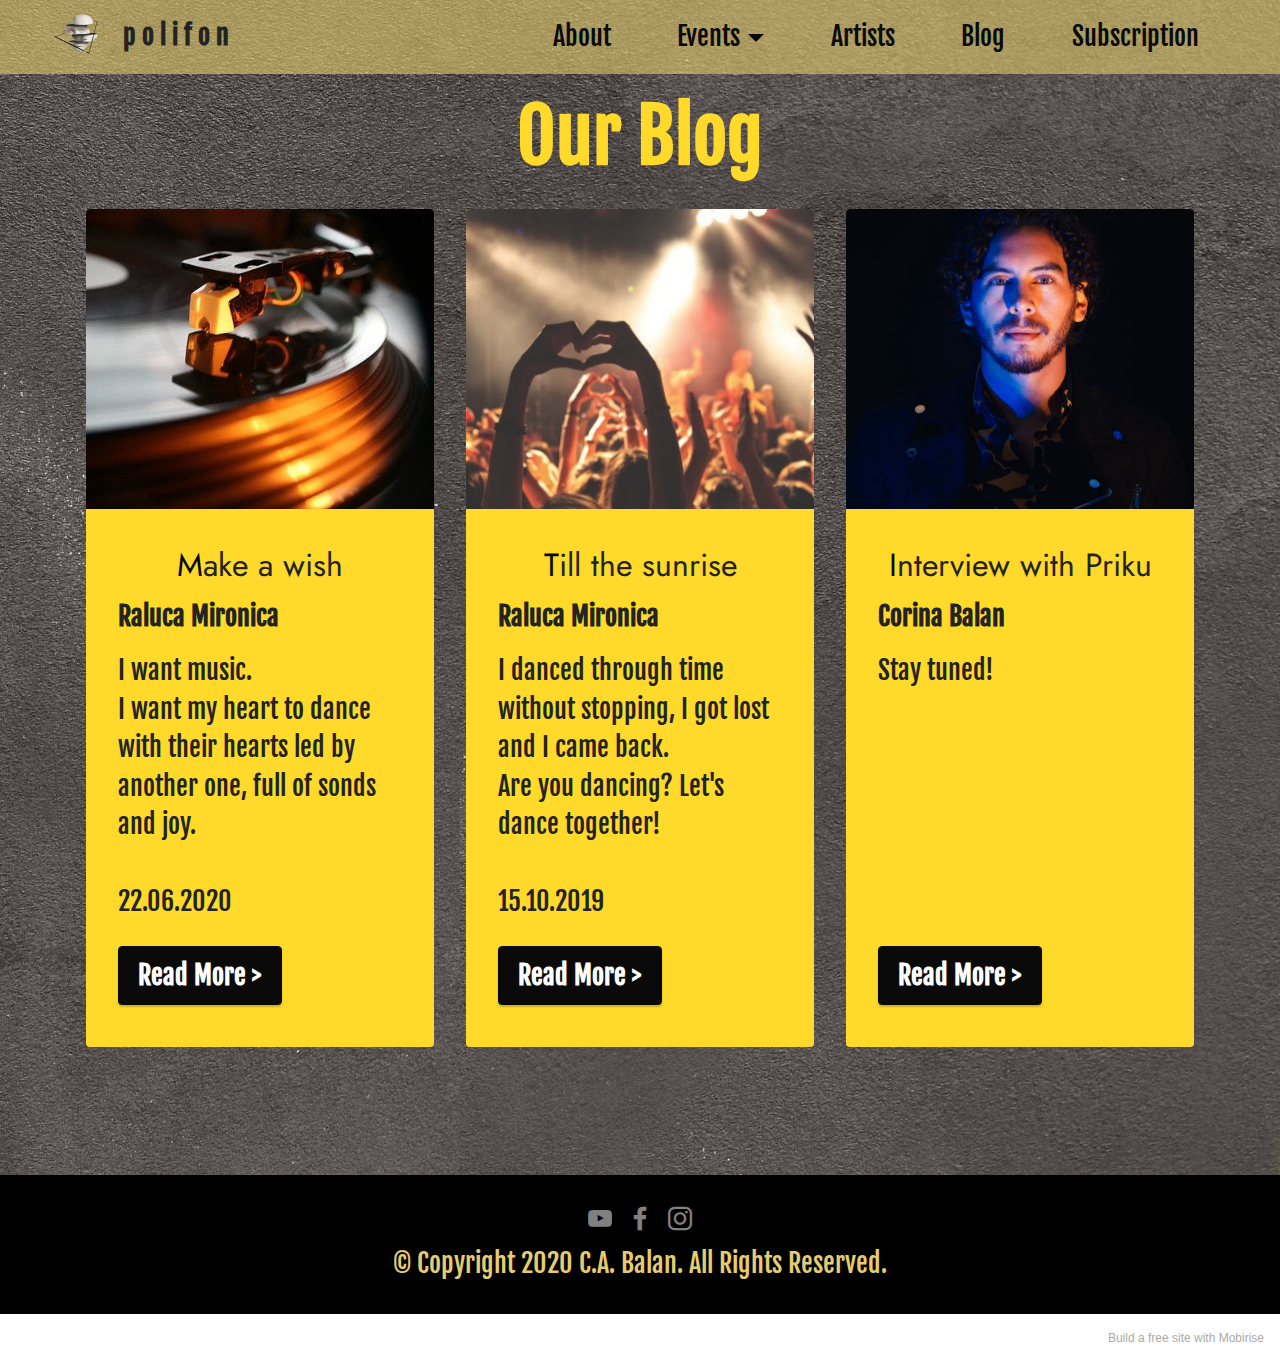
<file: blog.html>
<!DOCTYPE html>
<html  >
<head>
  <!-- Site made with Mobirise Website Builder v5.2.0, https://mobirise.com -->
  <meta charset="UTF-8">
  <meta http-equiv="X-UA-Compatible" content="IE=edge">
  <meta name="generator" content="Mobirise v5.2.0, mobirise.com">
  <meta name="viewport" content="width=device-width, initial-scale=1, minimum-scale=1">
  <link rel="shortcut icon" href="assets/images/b8ea797a-ad00-43c3-a247-f57802979b07-removebg-preview-128x128-1.png" type="image/x-icon">
  <meta name="description" content="Click here to see our personal impressions and mixes of feelings">
  
  
  <title>Polifon - Blog</title>
  <link rel="stylesheet" href="assets/tether/tether.min.css">
  <link rel="stylesheet" href="assets/bootstrap/css/bootstrap.min.css">
  <link rel="stylesheet" href="assets/bootstrap/css/bootstrap-grid.min.css">
  <link rel="stylesheet" href="assets/bootstrap/css/bootstrap-reboot.min.css">
  <link rel="stylesheet" href="assets/dropdown/css/style.css">
  <link rel="stylesheet" href="assets/socicon/css/styles.css">
  <link rel="stylesheet" href="assets/theme/css/style.css">
  <link rel="preload" as="style" href="assets/mobirise/css/mbr-additional.css"><link rel="stylesheet" href="assets/mobirise/css/mbr-additional.css" type="text/css">
  
  
  
  
</head>
<body>
  
  <section class="menu menu2 cid-sjdOS80F3q" once="menu" id="menu2-j">
    
    <nav class="navbar navbar-dropdown navbar-expand-lg">
        <div class="container-fluid">
            <div class="navbar-brand">
                <span class="navbar-logo">
                    <a href="index.html">
                        <img src="assets/images/b8ea797a-ad00-43c3-a247-f57802979b07-removebg-preview-124x124.png" alt="Mobirise" style="height: 3.9rem;">
                    </a>
                </span>
                <span class="navbar-caption-wrap"><a class="navbar-caption text-black text-primary display-4" href="index.html">p o l i f o n</a></span>
            </div>
            <button class="navbar-toggler" type="button" data-toggle="collapse" data-target="#navbarSupportedContent" aria-controls="navbarNavAltMarkup" aria-expanded="false" aria-label="Toggle navigation">
                <div class="hamburger">
                    <span></span>
                    <span></span>
                    <span></span>
                    <span></span>
                </div>
            </button>
            <div class="collapse navbar-collapse" id="navbarSupportedContent">
                <ul class="navbar-nav nav-dropdown nav-right" data-app-modern-menu="true"><li class="nav-item"><a class="nav-link link text-primary display-4" href="about.html" aria-expanded="false">About</a></li><li class="nav-item dropdown"><a class="nav-link link dropdown-toggle text-primary display-4" href="#" data-toggle="dropdown-submenu" aria-expanded="false">Events</a><div class="dropdown-menu"><a class="dropdown-item text-primary display-4" href="pastev.html">Past Events</a><a class="dropdown-item text-primary display-4" href="futureev.html">Future Evens</a></div></li>
                    <li class="nav-item"><a class="nav-link link text-primary display-4" href="artists.html">Artists</a></li><li class="nav-item"><a class="nav-link link text-primary display-4" href="blog.html">
                            Blog</a></li>
                    <li class="nav-item"><a class="nav-link link text-primary display-4" href="subs.html">Subscription</a>
                    </li></ul>
                
                
            </div>
        </div>
    </nav>
</section>

<section class="content2 cid-sjmg6FYu7Q" id="content2-17">
    
    
    <div class="container">
        <div class="mbr-section-head">
            <h4 class="mbr-section-title mbr-fonts-style align-center mb-0 display-2"><strong>Our Blog</strong></h4>
            
        </div>
        <div class="row mt-4">
            <div class="item features-image сol-12 col-md-6 col-lg-4">
                <div class="item-wrapper">
                    <div class="item-img">
                        <img src="assets/images/dj-4667826-641-640x426.jpeg" alt="" title="">
                    </div>
                    <div class="item-content">
                        <h5 class="item-title mbr-fonts-style display-5"><a href="#top" class="text-primary">M</a>ake a wish</h5>
                        <h6 class="item-subtitle mbr-fonts-style mt-1 display-7">
                            <strong>Raluca Mironica</strong>&nbsp;</h6>
                        <p class="mbr-text mbr-fonts-style mt-3 display-7">I want music.
<br>I want my heart to dance with their hearts led by another one, full of sonds and joy.<br><br>22.06.2020<br></p>
                    </div>
                    <div class="mbr-section-btn item-footer mt-2"><a href="wish.html" class="btn item-btn btn-primary display-7">Read More
                            &gt;</a></div>
                </div>
            </div>
            <div class="item features-image сol-12 col-md-6 col-lg-4">
                <div class="item-wrapper">
                    <div class="item-img">
                        <img src="assets/images/mbr-578x385.jpeg" alt="" title="">
                    </div>
                    <div class="item-content">
                        <h5 class="item-title mbr-fonts-style display-5"><a href="#top" class="text-primary">T</a>ill the sunrise</h5>
                        <h6 class="item-subtitle mbr-fonts-style mt-1 display-7"><strong>Raluca Mironica</strong>&nbsp;</h6>
                        <p class="mbr-text mbr-fonts-style mt-3 display-7">I danced through time without stopping, I got lost and I came back.
<br>Are you dancing? Let's dance together!<br><br>15.10.2019<br>
                        </p>
                    </div>
                    <div class="mbr-section-btn item-footer mt-2"><a href="sunrise.html" class="btn btn-primary item-btn display-7">Read More
                            &gt;</a></div>
                </div>
            </div>
            <div class="item features-image сol-12 col-md-6 col-lg-4">
                <div class="item-wrapper">
                    <div class="item-img">
                        <img src="assets/images/dj1-578x867.jpeg" alt="" title="" data-slide-to="3">
                    </div>
                    <div class="item-content">
                        <h5 class="item-title mbr-fonts-style display-5"><a href="#top" class="text-primary">I</a>nterview with Priku</h5>
                        <h6 class="item-subtitle mbr-fonts-style mt-1 display-7"><strong>Corina Balan&nbsp;</strong></h6>
                        <p class="mbr-text mbr-fonts-style mt-3 display-7">Stay tuned!</p>
                    </div>
                    <div class="mbr-section-btn item-footer mt-2"><a href="priku.html" class="btn btn-primary item-btn display-7">Read More
                            &gt;</a></div>
                </div>
            </div>

        </div>
    </div>
</section>

<section class="footer3 cid-sjjSBafkxY" once="footers" id="footer3-u">

    

    

    <div class="container-fluid">
        <div class="media-container-row align-center mbr-white">
            
            <div class="row social-row">
                <div class="social-list align-right pb-2">
                    
                    
                    
                    
                    
                    
                <div class="soc-item">
                        <a href="https://www.youtube.com/?gl=RO&hl=ro" target="_blank">
                            <span class="mbr-iconfont mbr-iconfont-social socicon-youtube socicon"></span>
                        </a>
                    </div><div class="soc-item">
                        <a href="https://www.facebook.com/corinabalan32/" target="_blank">
                            <span class="mbr-iconfont mbr-iconfont-social socicon-facebook socicon"></span>
                        </a>
                    </div><div class="soc-item">
                        <a href="https://www.instagram.com/corinabalan32" target="_blank">
                            <span class="mbr-iconfont mbr-iconfont-social socicon-instagram socicon"></span>
                        </a>
                    </div></div>
            </div>
            <div class="row row-copirayt">
                <p class="mbr-text mb-0 mbr-fonts-style mbr-white align-center display-7">
                    © Copyright 2020 C.A. Balan. All Rights Reserved.
                </p>
            </div>
        </div>
    </div>
</section><section style="background-color: #fff; font-family: -apple-system, BlinkMacSystemFont, 'Segoe UI', 'Roboto', 'Helvetica Neue', Arial, sans-serif; color:#aaa; font-size:12px; padding: 0; align-items: center; display: flex;"><a href="https://mobirise.site/y" style="flex: 1 1; height: 3rem; padding-left: 1rem;"></a><p style="flex: 0 0 auto; margin:0; padding-right:1rem;">Build a free site with <a href="https://mobirise.site/z" style="color:#aaa;">Mobirise</a></p></section><script src="assets/web/assets/jquery/jquery.min.js"></script>  <script src="assets/popper/popper.min.js"></script>  <script src="assets/tether/tether.min.js"></script>  <script src="assets/bootstrap/js/bootstrap.min.js"></script>  <script src="assets/smoothscroll/smooth-scroll.js"></script>  <script src="assets/dropdown/js/nav-dropdown.js"></script>  <script src="assets/dropdown/js/navbar-dropdown.js"></script>  <script src="assets/touchswipe/jquery.touch-swipe.min.js"></script>  <script src="assets/theme/js/script.js"></script>  
  
  
</body>
</html>
</file>
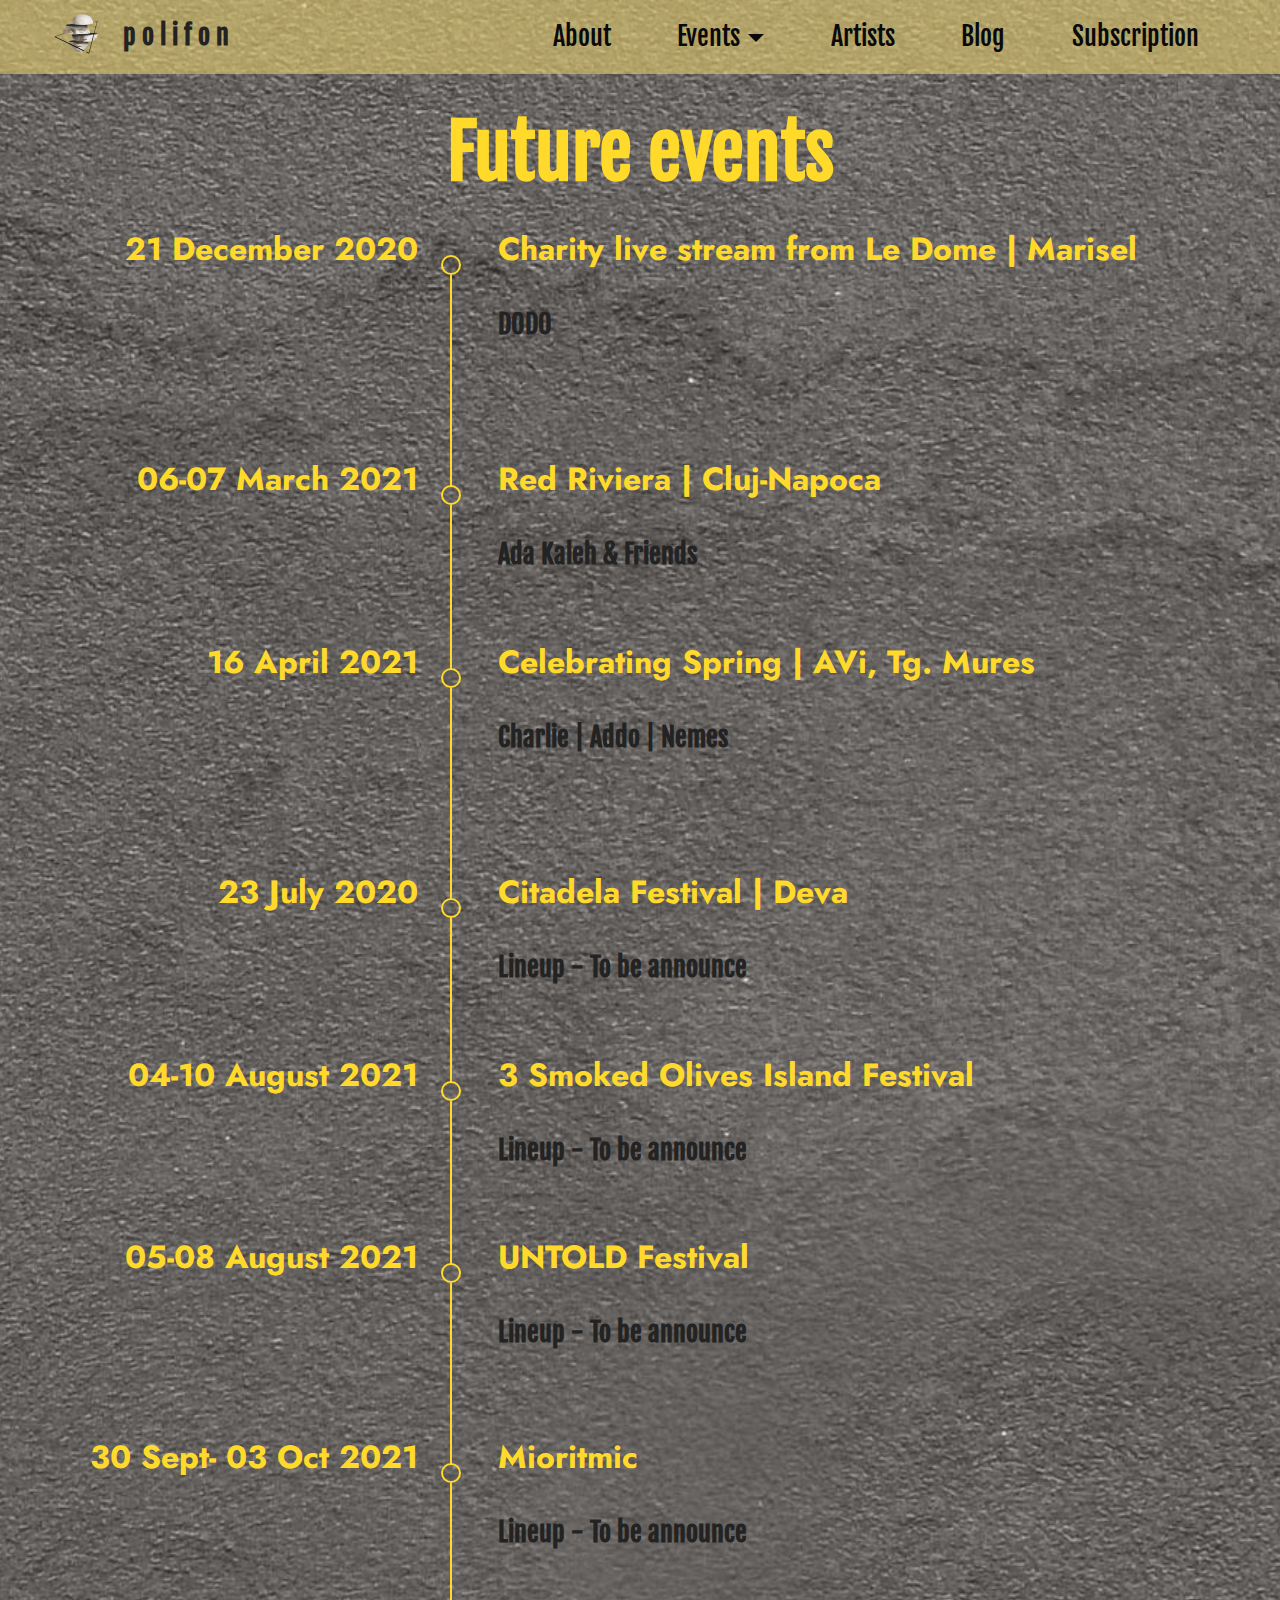
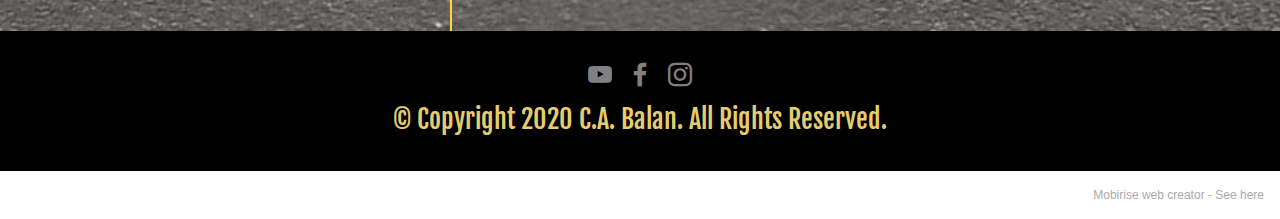
<file: futureev.html>
<!DOCTYPE html>
<html  >
<head>
  <!-- Site made with Mobirise Website Builder v5.2.0, https://mobirise.com -->
  <meta charset="UTF-8">
  <meta http-equiv="X-UA-Compatible" content="IE=edge">
  <meta name="generator" content="Mobirise v5.2.0, mobirise.com">
  <meta name="viewport" content="width=device-width, initial-scale=1, minimum-scale=1">
  <link rel="shortcut icon" href="assets/images/b8ea797a-ad00-43c3-a247-f57802979b07-removebg-preview-128x128-1.png" type="image/x-icon">
  <meta name="description" content="Discover upcoming electronic musical events and meetings!">
  
  
  <title>Polifon - Future events</title>
  <link rel="stylesheet" href="assets/tether/tether.min.css">
  <link rel="stylesheet" href="assets/bootstrap/css/bootstrap.min.css">
  <link rel="stylesheet" href="assets/bootstrap/css/bootstrap-grid.min.css">
  <link rel="stylesheet" href="assets/bootstrap/css/bootstrap-reboot.min.css">
  <link rel="stylesheet" href="assets/dropdown/css/style.css">
  <link rel="stylesheet" href="assets/socicon/css/styles.css">
  <link rel="stylesheet" href="assets/theme/css/style.css">
  <link rel="preload" as="style" href="assets/mobirise/css/mbr-additional.css"><link rel="stylesheet" href="assets/mobirise/css/mbr-additional.css" type="text/css">
  
  
  
  
</head>
<body>
  
  <section class="menu menu2 cid-sjdOS80F3q" once="menu" id="menu2-4">
    
    <nav class="navbar navbar-dropdown navbar-expand-lg">
        <div class="container-fluid">
            <div class="navbar-brand">
                <span class="navbar-logo">
                    <a href="index.html">
                        <img src="assets/images/b8ea797a-ad00-43c3-a247-f57802979b07-removebg-preview-124x124.png" alt="Mobirise" style="height: 3.9rem;">
                    </a>
                </span>
                <span class="navbar-caption-wrap"><a class="navbar-caption text-black text-primary display-4" href="index.html">p o l i f o n</a></span>
            </div>
            <button class="navbar-toggler" type="button" data-toggle="collapse" data-target="#navbarSupportedContent" aria-controls="navbarNavAltMarkup" aria-expanded="false" aria-label="Toggle navigation">
                <div class="hamburger">
                    <span></span>
                    <span></span>
                    <span></span>
                    <span></span>
                </div>
            </button>
            <div class="collapse navbar-collapse" id="navbarSupportedContent">
                <ul class="navbar-nav nav-dropdown nav-right" data-app-modern-menu="true"><li class="nav-item"><a class="nav-link link text-primary display-4" href="about.html" aria-expanded="false">About</a></li><li class="nav-item dropdown"><a class="nav-link link dropdown-toggle text-primary display-4" href="#" data-toggle="dropdown-submenu" aria-expanded="false">Events</a><div class="dropdown-menu"><a class="dropdown-item text-primary display-4" href="pastev.html">Past Events</a><a class="dropdown-item text-primary display-4" href="futureev.html">Future Evens</a></div></li>
                    <li class="nav-item"><a class="nav-link link text-primary display-4" href="artists.html">Artists</a></li><li class="nav-item"><a class="nav-link link text-primary display-4" href="blog.html">
                            Blog</a></li>
                    <li class="nav-item"><a class="nav-link link text-primary display-4" href="subs.html">Subscription</a>
                    </li></ul>
                
                
            </div>
        </div>
    </nav>
</section>

<section class="timeline2 cid-sjwgWa3J33" id="timeline2-2m">

    

    <div class="mbr-overlay" style="opacity: 0.2; background-color: rgb(187, 187, 187);">
    </div>
    <div class="container">
        <div class="mbr-section-head">
            <h3 class="mbr-section-title mbr-fonts-style align-center mb-0 display-2">
                <strong>Future events</strong></h3>
            
        </div>
        <div class="timelines-container mt-4">
            <div class="row timeline-element separline mb-5">
                <div class="timeline-date-panel col-12 col-md-4">
                    <div class="time-line-date-content">
                        <h4 class="mbr-timeline-date mbr-fonts-style display-5"><strong>30 Sept- 03 Oct 2021</strong></h4>
                    </div>
                </div>
                <span class="iconBackground"></span>
                <div class="col-12 col-md-8">
                    <div class="timeline-text-content">
                        <h4 class="mbr-timeline-title mb-4 mbr-fonts-style display-5"><strong>Mioritmic&nbsp; &nbsp; &nbsp; &nbsp; &nbsp; &nbsp; &nbsp; &nbsp; &nbsp; &nbsp; &nbsp; &nbsp; &nbsp; &nbsp; &nbsp; &nbsp; &nbsp; &nbsp;</strong></h4>
                        
                        <p class="mbr-text mbr-fonts-style display-7"><strong>
                            Lineup - To be announce</strong></p>
                    </div>
                </div>
            </div>
            <div class="row timeline-element separline mb-5">
                <div class="timeline-date-panel col-12 col-md-4">
                    <div class="time-line-date-content">
                        <h4 class="mbr-timeline-date mbr-fonts-style display-5">
                            <strong>05-08 August 2021</strong></h4>
                    </div>
                </div>
                <span class="iconBackground"></span>
                <div class="col-12 col-md-8">
                    <div class="timeline-text-content">
                        <h4 class="mbr-timeline-title mb-4 mbr-fonts-style display-5"><strong>UNTOLD Festival</strong></h4>
                        
                        <p class="mbr-text mbr-fonts-style display-7"><strong>Lineup - To be announce</strong><br></p>
                    </div>
                </div>
            </div>
            <div class="row timeline-element separline mb-5">
                <div class="timeline-date-panel col-12 col-md-4">
                    <div class="time-line-date-content">
                        <h4 class="mbr-timeline-date mbr-fonts-style display-5">
                            <strong>04-10 August 2021</strong></h4>
                    </div>
                </div>
                <span class="iconBackground"></span>
                <div class="col-12 col-md-8">
                    <div class="timeline-text-content">
                        <h4 class="mbr-timeline-title mb-4 mbr-fonts-style display-5"><strong>3 Smoked Olives Island Festival</strong></h4>
                        
                        <p class="mbr-text mbr-fonts-style display-7"><strong>Lineup - To be announce</strong><br></p>
                    </div>
                </div>
            </div>
            <div class="row timeline-element separline mb-5">
                <div class="timeline-date-panel col-12 col-md-4">
                    <div class="time-line-date-content">
                        <h4 class="mbr-timeline-date mbr-fonts-style display-5"><strong>23 July 2020</strong></h4>
                    </div>
                </div>
                <span class="iconBackground"></span>
                <div class="col-12 col-md-8">
                    <div class="timeline-text-content">
                        <h4 class="mbr-timeline-title mb-4 mbr-fonts-style display-5"><strong>Citadela Festival | Deva&nbsp;&nbsp;</strong></h4>
                        
                        <p class="mbr-text mbr-fonts-style display-7"><strong>Lineup - To be announce</strong><br></p>
                    </div>
                </div>
            </div>
            <div class="row timeline-element separline mb-5">
                <div class="timeline-date-panel col-12 col-md-4">
                    <div class="time-line-date-content">
                        <h4 class="mbr-timeline-date mbr-fonts-style display-5"><strong>16 April 2021</strong></h4>
                    </div>
                </div>
                <span class="iconBackground"></span>
                <div class="col-12 col-md-8">
                    <div class="timeline-text-content">
                        <h4 class="mbr-timeline-title mb-4 mbr-fonts-style display-5"><strong>Celebrating Spring | AVi, Tg. Mures</strong></h4>
                        
                        <p class="mbr-text mbr-fonts-style display-7"><strong>
                            Charlie |  Addo | Nemes
                        </strong></p>
                    </div>
                </div>
            </div>
            <div class="row timeline-element separline mb-5">
                <div class="timeline-date-panel col-12 col-md-4">
                    <div class="time-line-date-content">
                        <h4 class="mbr-timeline-date mbr-fonts-style display-5"><strong>06-07 March 2021</strong></h4>
                    </div>
                </div>
                <span class="iconBackground"></span>
                <div class="col-12 col-md-8">
                    <div class="timeline-text-content">
                        <h4 class="mbr-timeline-title mb-4 mbr-fonts-style display-5"><strong>Red Riviera | Cluj-Napoca</strong></h4>
                        
                        <p class="mbr-text mbr-fonts-style display-7"><strong>
                            Ada Kaleh &amp; Friends
                        </strong></p>
                    </div>
                </div>
            </div>
            <div class="row timeline-element separline mb-5">
                <div class="timeline-date-panel col-12 col-md-4">
                    <div class="time-line-date-content">
                        <h4 class="mbr-timeline-date mbr-fonts-style display-5"><strong>21 December 2020</strong></h4>
                    </div>
                </div>
                <span class="iconBackground"></span>
                <div class="col-12 col-md-8">
                    <div class="timeline-text-content">
                        <h4 class="mbr-timeline-title mb-4 mbr-fonts-style display-5"><strong>Charity live stream from Le Dome | Marisel</strong></h4>
                        
                        <p class="mbr-text mbr-fonts-style display-7"><strong>
                            DODO
                        </strong></p>
                    </div>
                </div>
            </div>
            
            
            
            
            
        </div>
    </div>
</section>

<section class="footer3 cid-sjjSBafkxY" once="footers" id="footer3-u">

    

    

    <div class="container-fluid">
        <div class="media-container-row align-center mbr-white">
            
            <div class="row social-row">
                <div class="social-list align-right pb-2">
                    
                    
                    
                    
                    
                    
                <div class="soc-item">
                        <a href="https://www.youtube.com/?gl=RO&hl=ro" target="_blank">
                            <span class="mbr-iconfont mbr-iconfont-social socicon-youtube socicon"></span>
                        </a>
                    </div><div class="soc-item">
                        <a href="https://www.facebook.com/corinabalan32/" target="_blank">
                            <span class="mbr-iconfont mbr-iconfont-social socicon-facebook socicon"></span>
                        </a>
                    </div><div class="soc-item">
                        <a href="https://www.instagram.com/corinabalan32" target="_blank">
                            <span class="mbr-iconfont mbr-iconfont-social socicon-instagram socicon"></span>
                        </a>
                    </div></div>
            </div>
            <div class="row row-copirayt">
                <p class="mbr-text mb-0 mbr-fonts-style mbr-white align-center display-7">
                    © Copyright 2020 C.A. Balan. All Rights Reserved.
                </p>
            </div>
        </div>
    </div>
</section><section style="background-color: #fff; font-family: -apple-system, BlinkMacSystemFont, 'Segoe UI', 'Roboto', 'Helvetica Neue', Arial, sans-serif; color:#aaa; font-size:12px; padding: 0; align-items: center; display: flex;"><a href="https://mobirise.site/a" style="flex: 1 1; height: 3rem; padding-left: 1rem;"></a><p style="flex: 0 0 auto; margin:0; padding-right:1rem;">Mobirise web creator - <a href="https://mobirise.site/p" style="color:#aaa;">See here</a></p></section><script src="assets/web/assets/jquery/jquery.min.js"></script>  <script src="assets/popper/popper.min.js"></script>  <script src="assets/tether/tether.min.js"></script>  <script src="assets/bootstrap/js/bootstrap.min.js"></script>  <script src="assets/smoothscroll/smooth-scroll.js"></script>  <script src="assets/dropdown/js/nav-dropdown.js"></script>  <script src="assets/dropdown/js/navbar-dropdown.js"></script>  <script src="assets/touchswipe/jquery.touch-swipe.min.js"></script>  <script src="assets/theme/js/script.js"></script>  
  
  
</body>
</html>
</file>
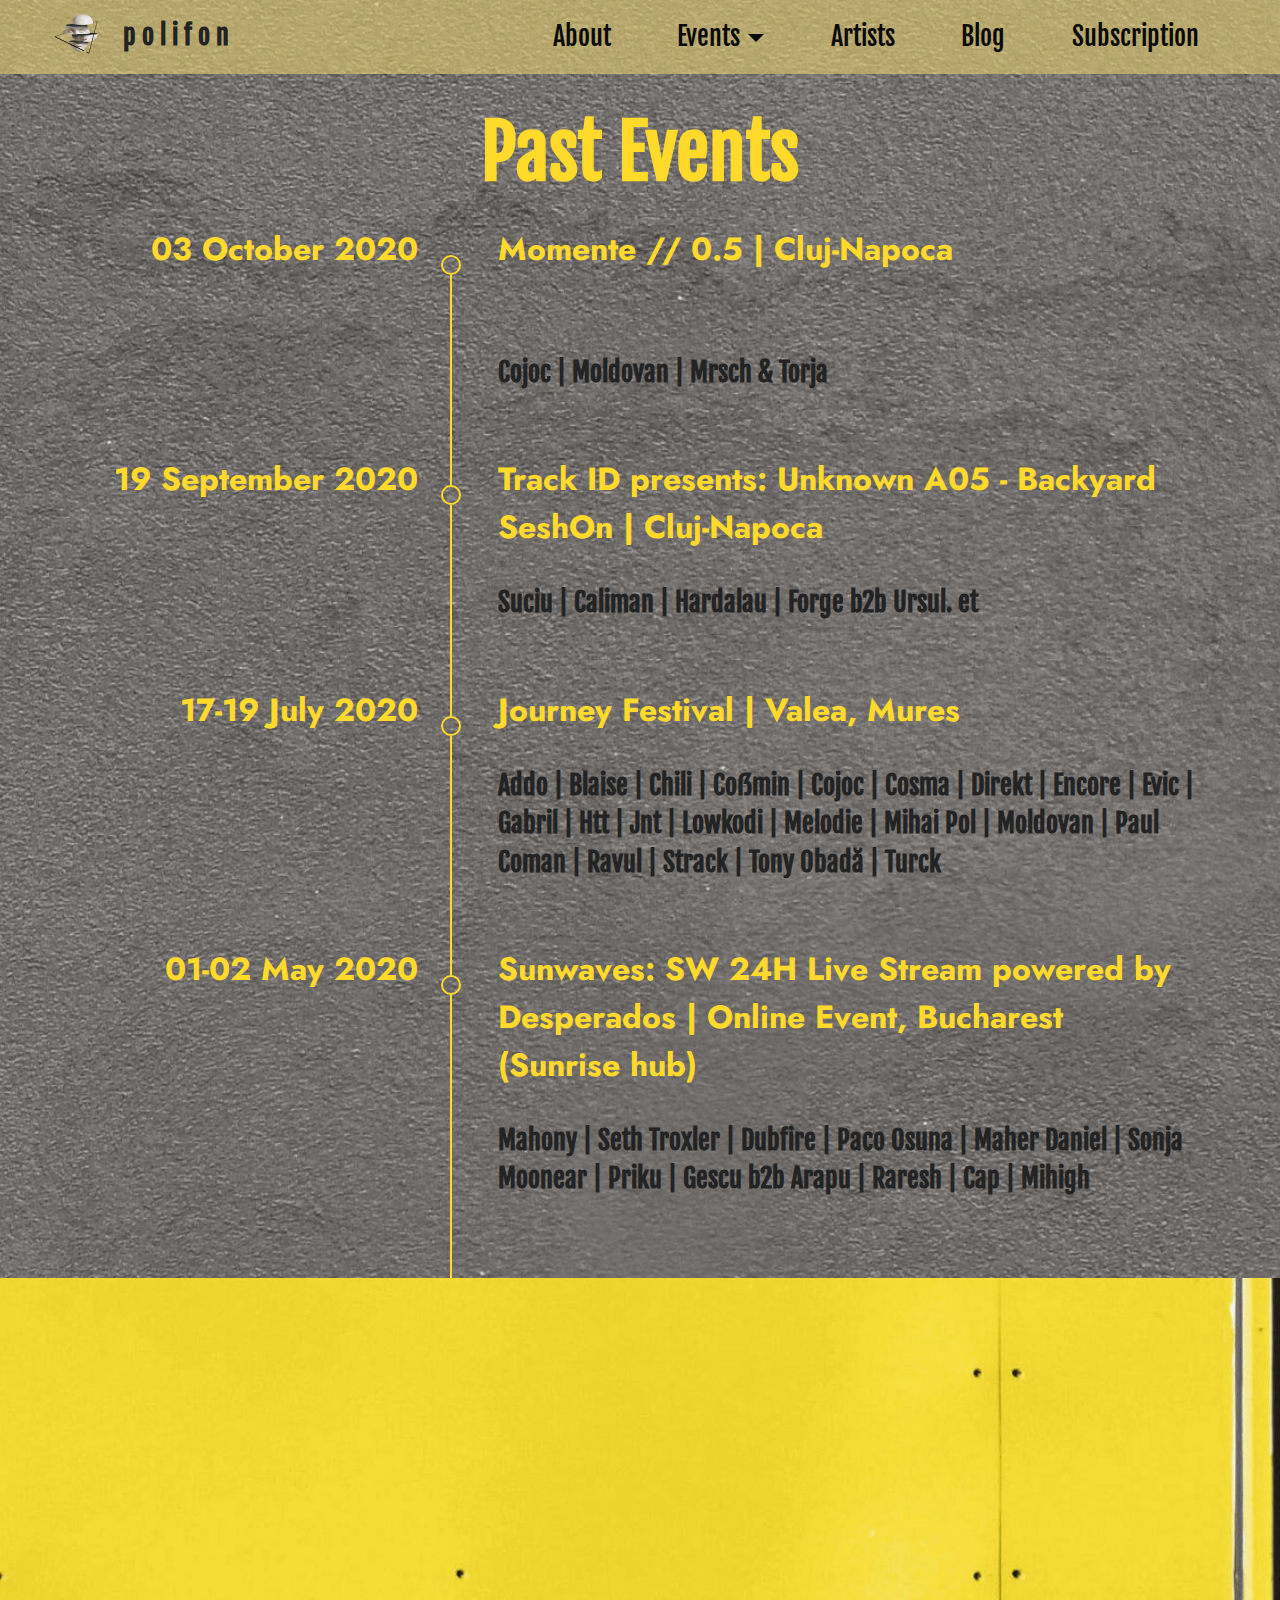
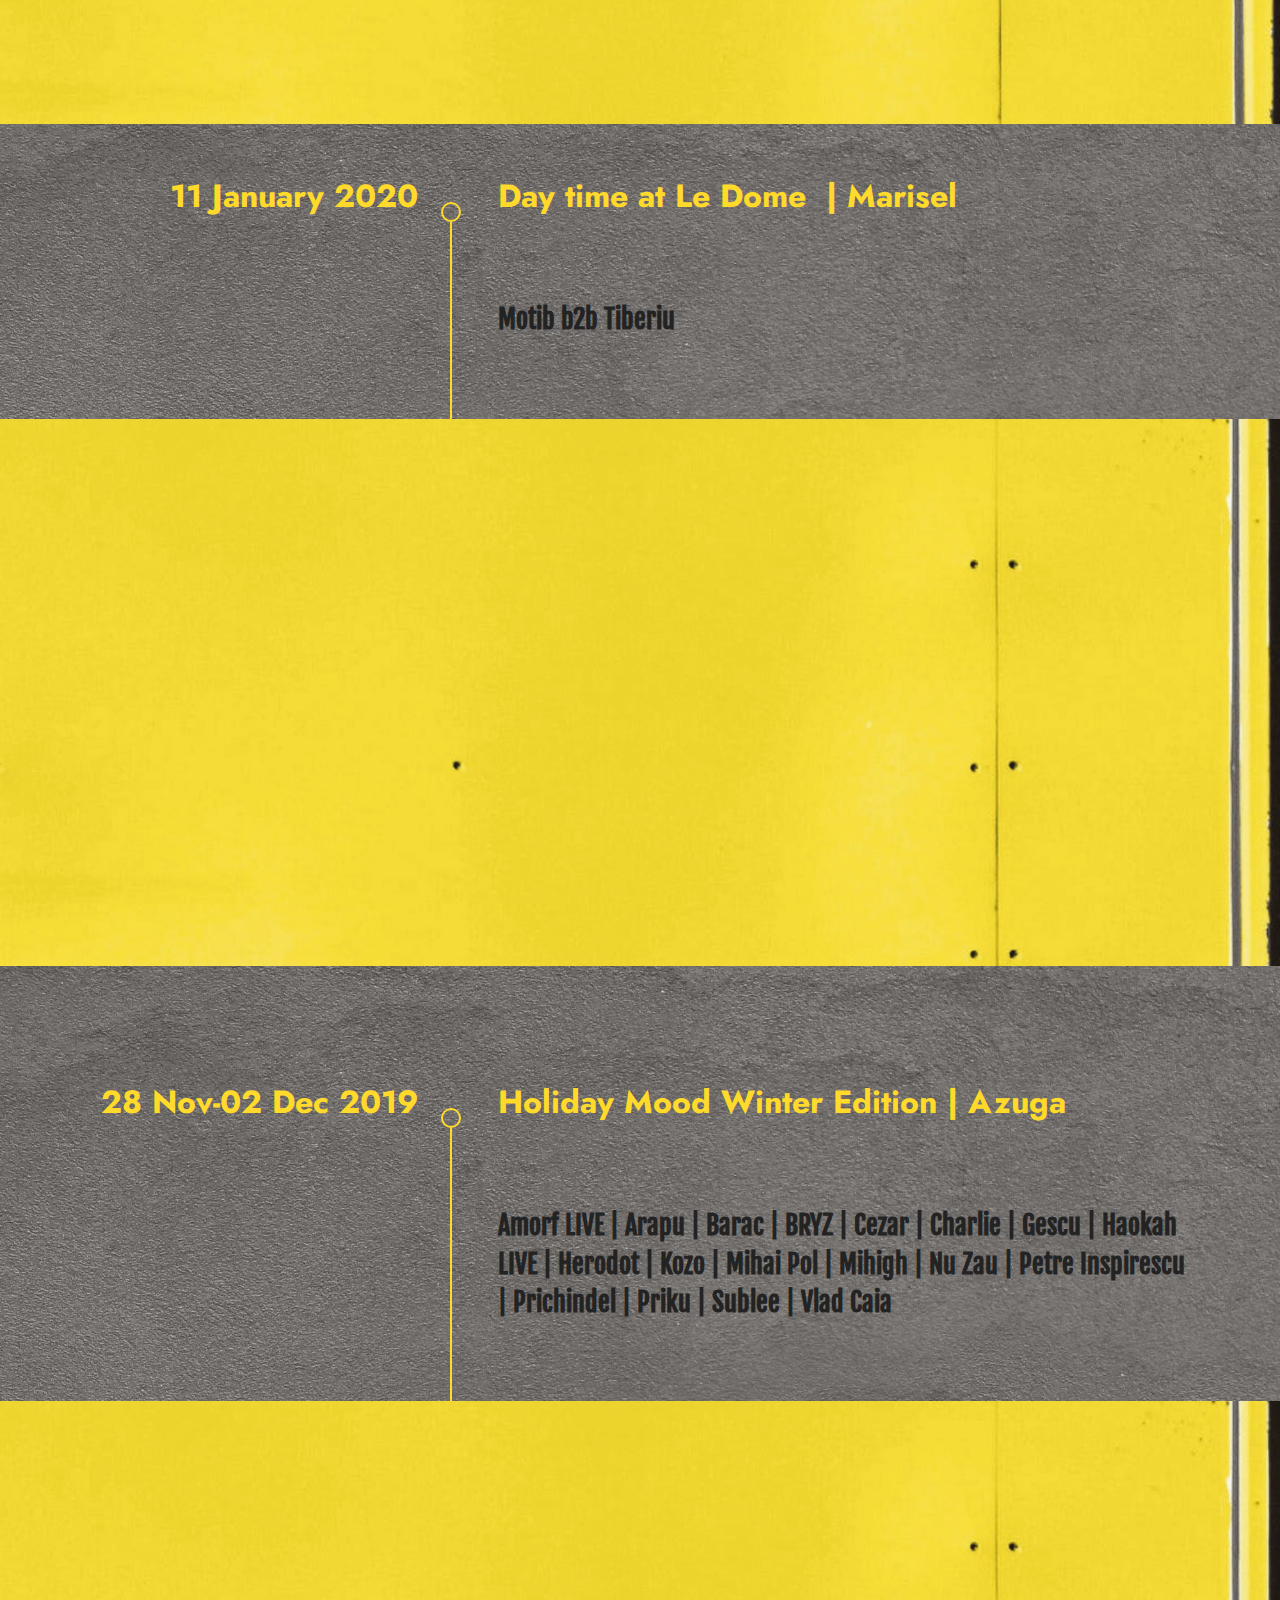
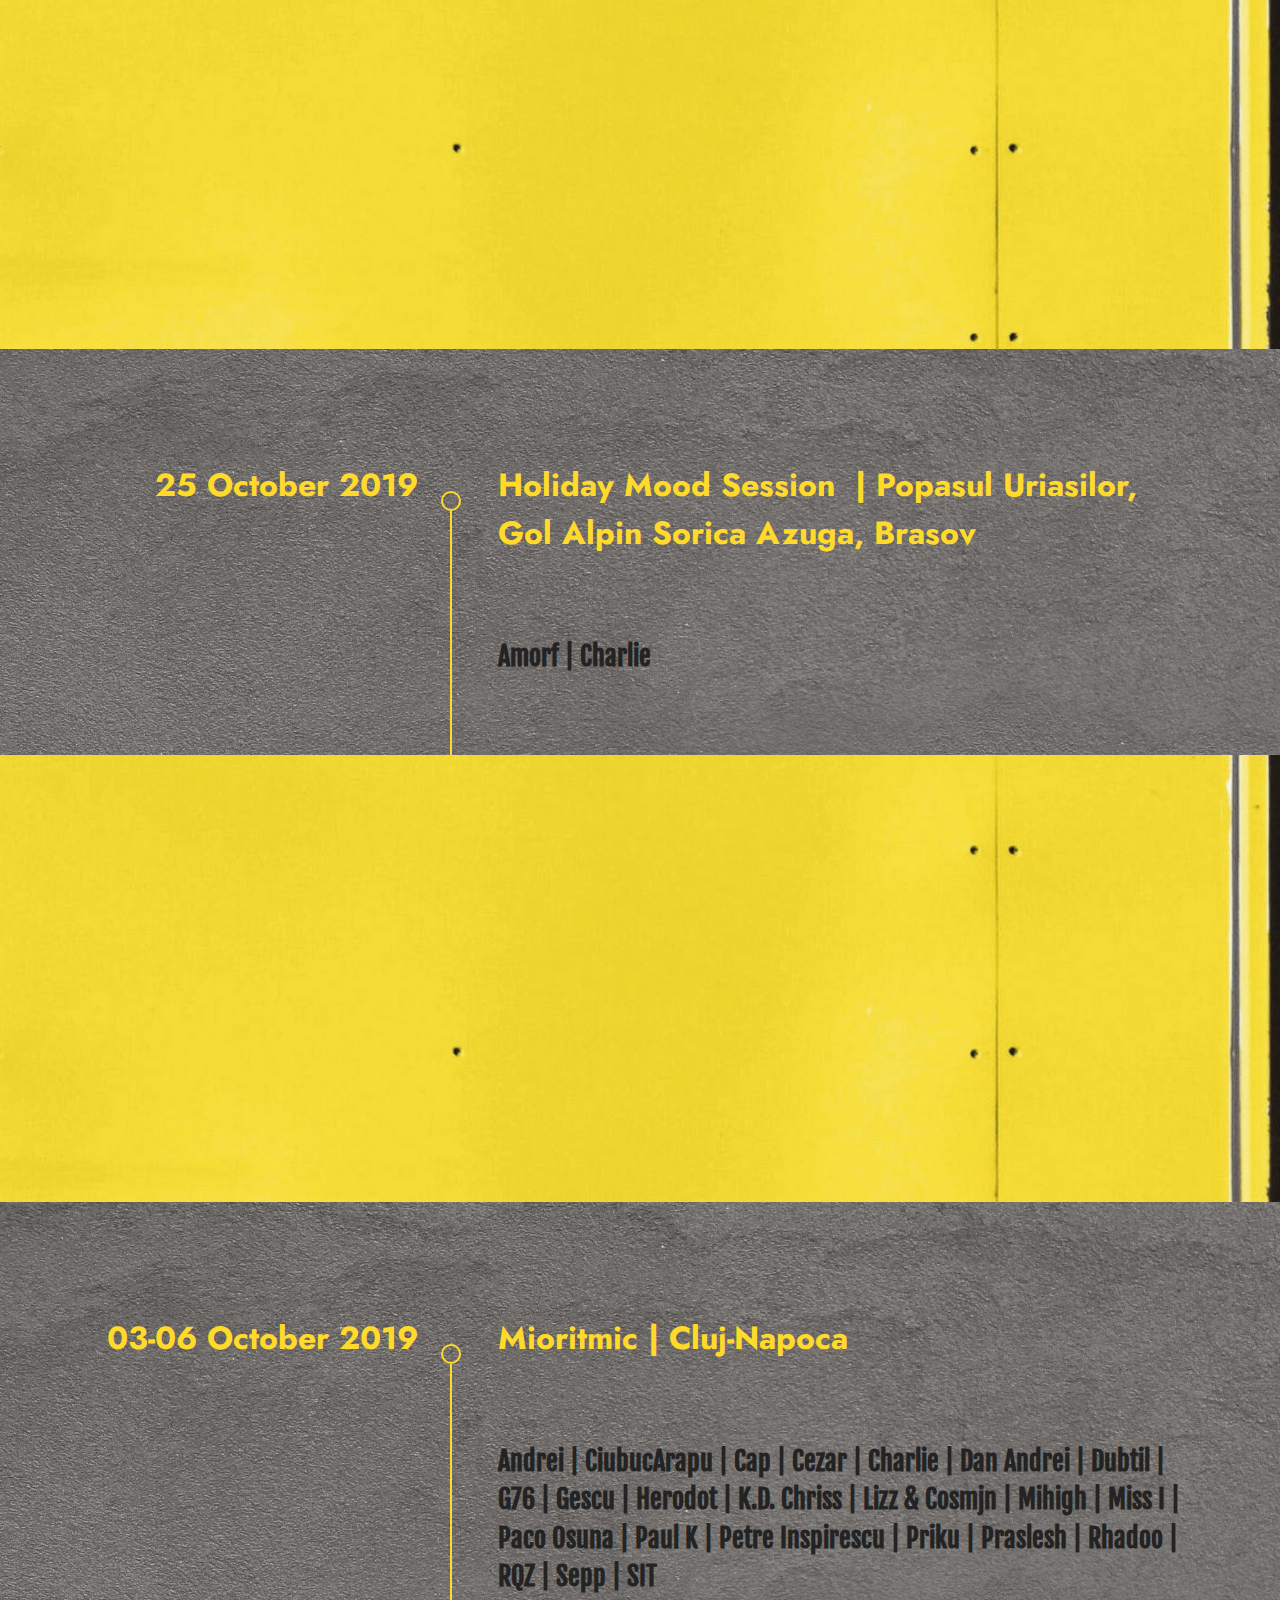
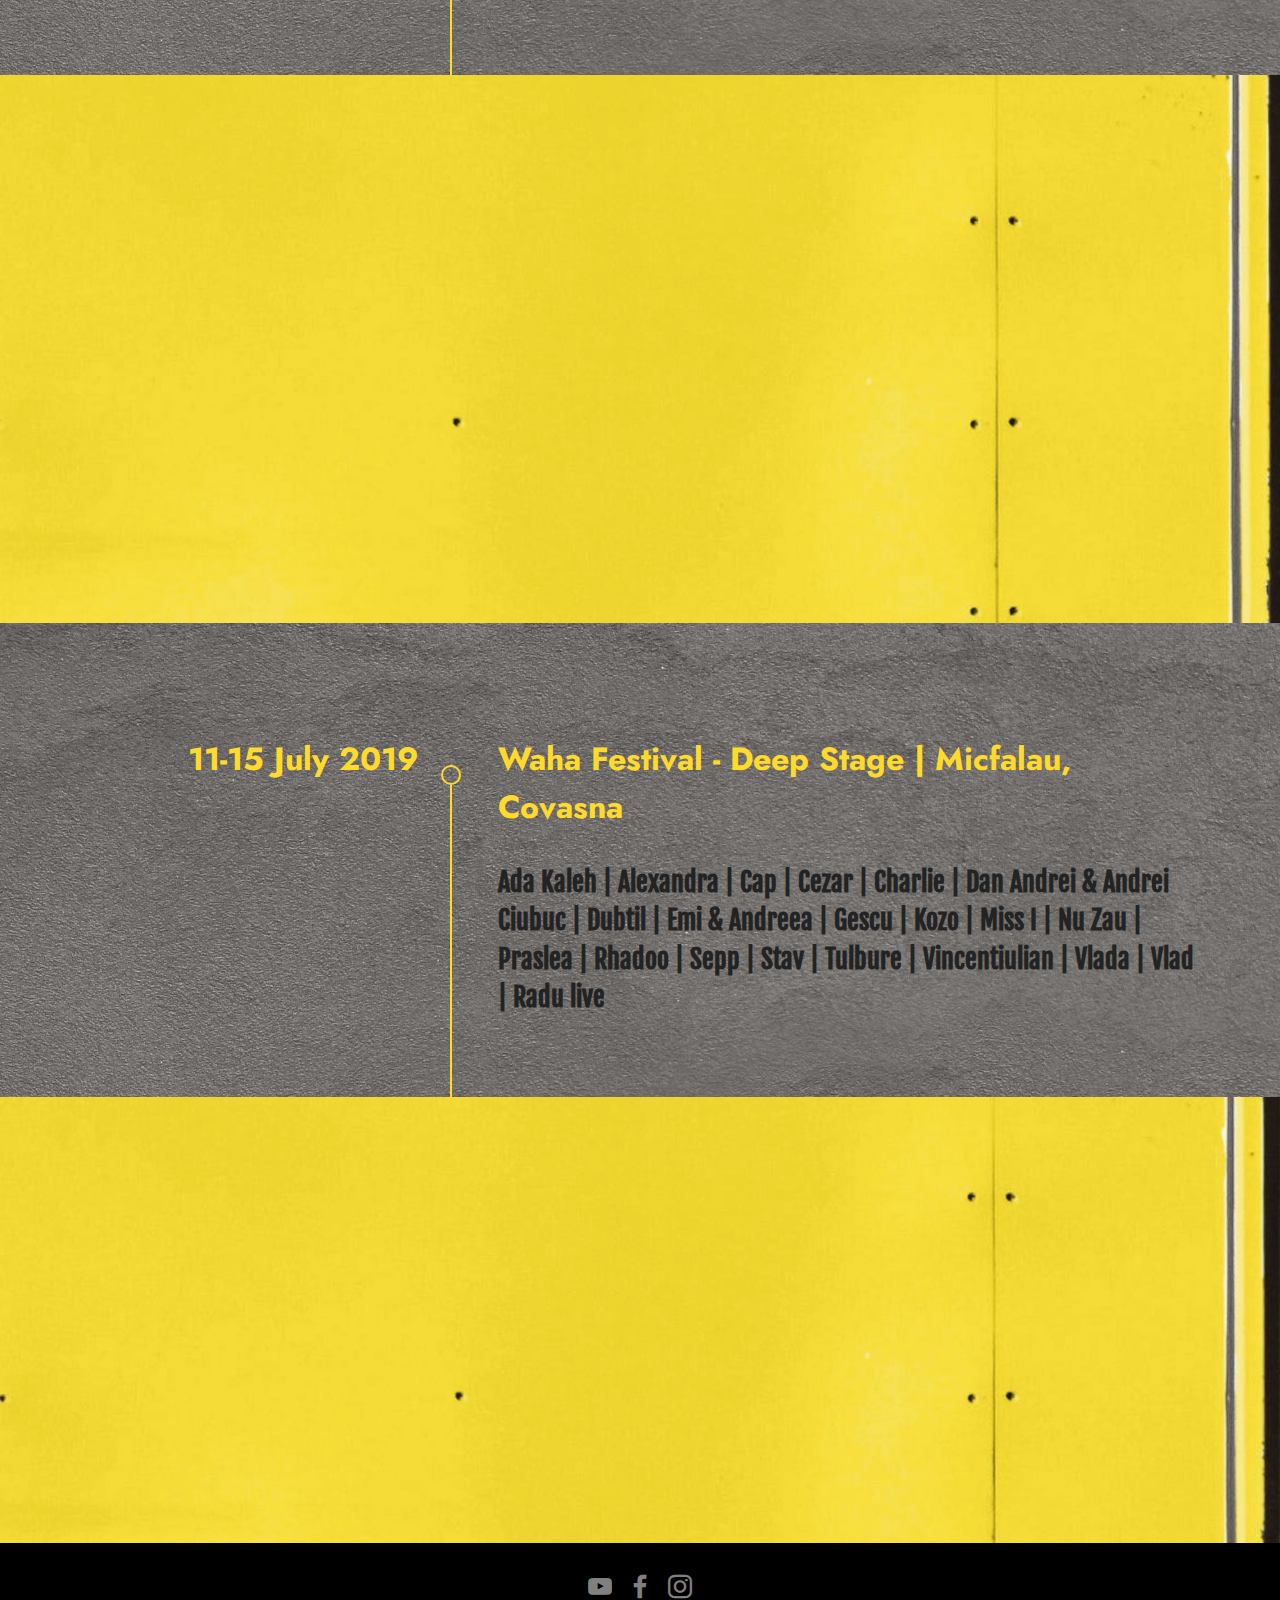
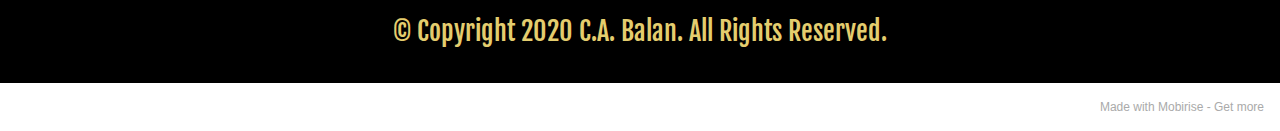
<file: pastev.html>
<!DOCTYPE html>
<html  >
<head>
  <!-- Site made with Mobirise Website Builder v5.2.0, https://mobirise.com -->
  <meta charset="UTF-8">
  <meta http-equiv="X-UA-Compatible" content="IE=edge">
  <meta name="generator" content="Mobirise v5.2.0, mobirise.com">
  <meta name="viewport" content="width=device-width, initial-scale=1, minimum-scale=1">
  <link rel="shortcut icon" href="assets/images/b8ea797a-ad00-43c3-a247-f57802979b07-removebg-preview-128x128-1.png" type="image/x-icon">
  <meta name="description" content="Discover the best atmosphere from electronic musical events and meetings!">
  
  
  <title>Polifon - Past Events</title>
  <link rel="stylesheet" href="assets/tether/tether.min.css">
  <link rel="stylesheet" href="assets/bootstrap/css/bootstrap.min.css">
  <link rel="stylesheet" href="assets/bootstrap/css/bootstrap-grid.min.css">
  <link rel="stylesheet" href="assets/bootstrap/css/bootstrap-reboot.min.css">
  <link rel="stylesheet" href="assets/dropdown/css/style.css">
  <link rel="stylesheet" href="assets/socicon/css/styles.css">
  <link rel="stylesheet" href="assets/theme/css/style.css">
  <link rel="preload" as="style" href="assets/mobirise/css/mbr-additional.css"><link rel="stylesheet" href="assets/mobirise/css/mbr-additional.css" type="text/css">
  
  
  
  
</head>
<body>
  
  <section class="menu menu2 cid-sjdOS80F3q" once="menu" id="menu2-5">
    
    <nav class="navbar navbar-dropdown navbar-expand-lg">
        <div class="container-fluid">
            <div class="navbar-brand">
                <span class="navbar-logo">
                    <a href="index.html">
                        <img src="assets/images/b8ea797a-ad00-43c3-a247-f57802979b07-removebg-preview-124x124.png" alt="Mobirise" style="height: 3.9rem;">
                    </a>
                </span>
                <span class="navbar-caption-wrap"><a class="navbar-caption text-black text-primary display-4" href="index.html">p o l i f o n</a></span>
            </div>
            <button class="navbar-toggler" type="button" data-toggle="collapse" data-target="#navbarSupportedContent" aria-controls="navbarNavAltMarkup" aria-expanded="false" aria-label="Toggle navigation">
                <div class="hamburger">
                    <span></span>
                    <span></span>
                    <span></span>
                    <span></span>
                </div>
            </button>
            <div class="collapse navbar-collapse" id="navbarSupportedContent">
                <ul class="navbar-nav nav-dropdown nav-right" data-app-modern-menu="true"><li class="nav-item"><a class="nav-link link text-primary display-4" href="about.html" aria-expanded="false">About</a></li><li class="nav-item dropdown"><a class="nav-link link dropdown-toggle text-primary display-4" href="#" data-toggle="dropdown-submenu" aria-expanded="false">Events</a><div class="dropdown-menu"><a class="dropdown-item text-primary display-4" href="pastev.html">Past Events</a><a class="dropdown-item text-primary display-4" href="futureev.html">Future Evens</a></div></li>
                    <li class="nav-item"><a class="nav-link link text-primary display-4" href="artists.html">Artists</a></li><li class="nav-item"><a class="nav-link link text-primary display-4" href="blog.html">
                            Blog</a></li>
                    <li class="nav-item"><a class="nav-link link text-primary display-4" href="subs.html">Subscription</a>
                    </li></ul>
                
                
            </div>
        </div>
    </nav>
</section>

<section class="timeline2 cid-sjvY9GZ3TC" id="timeline2-2b">

    

    <div class="mbr-overlay" style="opacity: 0.3; background-color: rgb(187, 187, 187);">
    </div>
    <div class="container">
        <div class="mbr-section-head">
            <h3 class="mbr-section-title mbr-fonts-style align-center mb-0 display-2">
                <strong>Past Events</strong></h3>
            
        </div>
        <div class="timelines-container mt-4">
            <div class="row timeline-element separline mb-5">
                <div class="timeline-date-panel col-12 col-md-4">
                    <div class="time-line-date-content">
                        <h4 class="mbr-timeline-date mbr-fonts-style display-5"><strong>03 October 2020</strong></h4>
                    </div>
                </div>
                <span class="iconBackground"></span>
                <div class="col-12 col-md-8">
                    <div class="timeline-text-content">
                        <h4 class="mbr-timeline-title mb-4 mbr-fonts-style display-5"><strong>Momente // 0.5 | Cluj-Napoca&nbsp; &nbsp; &nbsp; &nbsp; &nbsp; &nbsp; &nbsp; &nbsp; &nbsp; &nbsp; &nbsp; &nbsp; &nbsp; &nbsp; &nbsp; &nbsp; &nbsp; &nbsp; &nbsp; &nbsp; &nbsp; &nbsp; &nbsp; &nbsp; &nbsp; &nbsp; &nbsp;</strong></h4>
                        
                        <p class="mbr-text mbr-fonts-style display-7"><strong>
                            Cojoc | Moldovan | Mrsch &amp; Torja
                        </strong></p>
                    </div>
                </div>
            </div>
            <div class="row timeline-element separline mb-5">
                <div class="timeline-date-panel col-12 col-md-4">
                    <div class="time-line-date-content">
                        <h4 class="mbr-timeline-date mbr-fonts-style display-5">
                            <strong>19 September 2020</strong></h4>
                    </div>
                </div>
                <span class="iconBackground"></span>
                <div class="col-12 col-md-8">
                    <div class="timeline-text-content">
                        <h4 class="mbr-timeline-title mb-4 mbr-fonts-style display-5"><strong>Track ID presents: Unknown A05 - Backyard SeshOn | Cluj-Napoca</strong></h4>
                        
                        <p class="mbr-text mbr-fonts-style display-7"><strong>
                            Suciu | Caliman | Hardalau | Forge b2b Ursul. et
                        </strong></p>
                    </div>
                </div>
            </div>
            <div class="row timeline-element separline mb-5">
                <div class="timeline-date-panel col-12 col-md-4">
                    <div class="time-line-date-content">
                        <h4 class="mbr-timeline-date mbr-fonts-style display-5">
                            <strong>17-19 July 2020</strong></h4>
                    </div>
                </div>
                <span class="iconBackground"></span>
                <div class="col-12 col-md-8">
                    <div class="timeline-text-content">
                        <h4 class="mbr-timeline-title mb-4 mbr-fonts-style display-5"><strong>Journey Festival | Valea, Mures</strong></h4>
                        
                        <p class="mbr-text mbr-fonts-style display-7"><strong>Addo | Blaise | Chili | Coẞmin | Cojoc | Cosma | Direkt | Encore | Evic | Gabril | Htt | Jnt | Lowkodi | Melodie | Mihai Pol | Moldovan | Paul Coman | Ravul | Strack | Tony Obadă | Turck</strong><br></p>
                    </div>
                </div>
            </div>
            <div class="row timeline-element separline mb-5">
                <div class="timeline-date-panel col-12 col-md-4">
                    <div class="time-line-date-content">
                        <h4 class="mbr-timeline-date mbr-fonts-style display-5"><strong>01-02 May 2020</strong></h4>
                    </div>
                </div>
                <span class="iconBackground"></span>
                <div class="col-12 col-md-8">
                    <div class="timeline-text-content">
                        <h4 class="mbr-timeline-title mb-4 mbr-fonts-style display-5"><strong>Sunwaves: SW 24H Live Stream powered by Desperados | Online Event, Bucharest (Sunrise hub)</strong></h4>
                        
                        <p class="mbr-text mbr-fonts-style display-7"><strong>
                            Mahony | Seth Troxler | Dubfire | Paco Osuna | Maher Daniel | Sonja Moonear | Priku | Gescu b2b Arapu | Raresh | Cap | Mihigh
                        </strong></p>
                    </div>
                </div>
            </div>
            
            
            
            
            
            
            
            
        </div>
    </div>
</section>

<section class="video3 cid-sjw3IG9U0I" id="video3-2c">
    
    <div class="mbr-overlay" style="opacity: 0.1; background-color: rgb(187, 187, 187);"></div>
    <div class="container">
        
        <div class="row mt-4">
            <div class="col-12 col-md-6 video-block">
                <div class="video-wrapper"><iframe class="mbr-embedded-video" src="https://www.youtube.com/embed/KRDOx56XJzE?rel=0&amp;amp;showinfo=0&amp;autoplay=0&amp;loop=0" width="1280" height="720" frameborder="0" allowfullscreen></iframe></div>
                
            </div>
            <div class="col-12 col-md-6 video-block">
                <div class="video-wrapper"><iframe class="mbr-embedded-video" src="https://www.youtube.com/embed/yrvciDfIVl0?rel=0&amp;amp;showinfo=0&amp;autoplay=0&amp;loop=0" width="1280" height="720" frameborder="0" allowfullscreen></iframe></div>
                
            </div>
        </div>
    </div>
</section>

<section class="timeline2 cid-sjw3Wb0Fwd" id="timeline2-2d">

    

    <div class="mbr-overlay" style="opacity: 0.3; background-color: rgb(187, 187, 187);">
    </div>
    <div class="container">
        
        <div class="timelines-container mt-4">
            <div class="row timeline-element separline mb-5">
                <div class="timeline-date-panel col-12 col-md-4">
                    <div class="time-line-date-content">
                        <h4 class="mbr-timeline-date mbr-fonts-style display-5"><strong>11 January 2020</strong></h4>
                    </div>
                </div>
                <span class="iconBackground"></span>
                <div class="col-12 col-md-8">
                    <div class="timeline-text-content">
                        <h4 class="mbr-timeline-title mb-4 mbr-fonts-style display-5"><strong>Day time at Le Dome&nbsp; | Marisel&nbsp; &nbsp; &nbsp; &nbsp; &nbsp; &nbsp; &nbsp; &nbsp; &nbsp; &nbsp; &nbsp; &nbsp; &nbsp; &nbsp; &nbsp; &nbsp; &nbsp; &nbsp; &nbsp; &nbsp; &nbsp; &nbsp; &nbsp; &nbsp; &nbsp;</strong></h4>
                        
                        <p class="mbr-text mbr-fonts-style display-7"><strong>Motib b2b Tiberiu</strong></p>
                    </div>
                </div>
            </div>
            
            
            
            
            
            
            
            
            
            
            
        </div>
    </div>
</section>

<section class="video3 cid-sjw4MgcnLq" id="video3-2e">
    
    <div class="mbr-overlay" style="opacity: 0.1; background-color: rgb(187, 187, 187);"></div>
    <div class="container">
        
        <div class="row mt-4">
            <div class="col-12 col-md-6 video-block">
                <div class="video-wrapper"><iframe class="mbr-embedded-video" src="https://www.youtube.com/embed/KQTLLjG-_Ig?rel=0&amp;amp;showinfo=0&amp;autoplay=0&amp;loop=0" width="800" height="600" frameborder="0" allowfullscreen></iframe></div>
                
            </div>
            <div class="col-12 col-md-6 video-block">
                <div class="video-wrapper"><iframe class="mbr-embedded-video" src="https://www.youtube.com/embed/LfDJcSh2um0?rel=0&amp;amp;showinfo=0&amp;autoplay=0&amp;loop=0" width="800" height="600" frameborder="0" allowfullscreen></iframe></div>
                
            </div>
        </div>
    </div>
</section>

<section class="timeline2 cid-sjwb8XSkJ3" id="timeline2-2i">

    

    <div class="mbr-overlay" style="opacity: 0.3; background-color: rgb(187, 187, 187);">
    </div>
    <div class="container">
        
        <div class="timelines-container mt-4">
            <div class="row timeline-element separline mb-5">
                <div class="timeline-date-panel col-12 col-md-4">
                    <div class="time-line-date-content">
                        <h4 class="mbr-timeline-date mbr-fonts-style display-5"><strong>28 Nov-02 Dec 2019</strong></h4>
                    </div>
                </div>
                <span class="iconBackground"></span>
                <div class="col-12 col-md-8">
                    <div class="timeline-text-content">
                        <h4 class="mbr-timeline-title mb-4 mbr-fonts-style display-5"><strong>Holiday Mood Winter Edition | Azuga&nbsp; &nbsp; &nbsp; &nbsp; &nbsp; &nbsp; &nbsp;</strong></h4>
                        
                        <p class="mbr-text mbr-fonts-style display-7"><strong>Amorf LIVE | Arapu | Barac | BRYZ | Cezar | Charlie | Gescu | Haokah LIVE | Herodot | Kozo | Mihai Pol | Mihigh | Nu Zau | Petre Inspirescu | Prichindel | Priku | Sublee | Vlad Caia</strong><br></p>
                    </div>
                </div>
            </div>
            
            
            
            
            
            
            
            
            
            
            
        </div>
    </div>
</section>

<section class="video3 cid-sjwbamsbkc" id="video3-2j">
    
    <div class="mbr-overlay" style="opacity: 0.1; background-color: rgb(187, 187, 187);"></div>
    <div class="container">
        
        <div class="row mt-4">
            <div class="col-12 col-md-6 video-block">
                <div class="video-wrapper"><iframe class="mbr-embedded-video" src="https://www.youtube.com/embed/zgO3MIYpGag?rel=0&amp;amp;showinfo=0&amp;autoplay=0&amp;loop=0" width="800" height="600" frameborder="0" allowfullscreen></iframe></div>
                
            </div>
            <div class="col-12 col-md-6 video-block">
                <div class="video-wrapper"><iframe class="mbr-embedded-video" src="https://www.youtube.com/embed/ZUBKiEXZl5w?rel=0&amp;amp;showinfo=0&amp;autoplay=0&amp;loop=0" width="800" height="600" frameborder="0" allowfullscreen></iframe></div>
                
            </div>
        </div>
    </div>
</section>

<section class="timeline2 cid-sjwcRHwiRy" id="timeline2-2k">

    

    <div class="mbr-overlay" style="opacity: 0.3; background-color: rgb(187, 187, 187);">
    </div>
    <div class="container">
        
        <div class="timelines-container mt-4">
            <div class="row timeline-element separline mb-5">
                <div class="timeline-date-panel col-12 col-md-4">
                    <div class="time-line-date-content">
                        <h4 class="mbr-timeline-date mbr-fonts-style display-5"><strong>25 October 2019</strong></h4>
                    </div>
                </div>
                <span class="iconBackground"></span>
                <div class="col-12 col-md-8">
                    <div class="timeline-text-content">
                        <h4 class="mbr-timeline-title mb-4 mbr-fonts-style display-5"><strong>Holiday Mood Session&nbsp; | Popasul Uriasilor, Gol Alpin Sorica Azuga, Brasov&nbsp; &nbsp; &nbsp; &nbsp; &nbsp; &nbsp; &nbsp; &nbsp; &nbsp; &nbsp; &nbsp; &nbsp;</strong></h4>
                        
                        <p class="mbr-text mbr-fonts-style display-7"><strong>Amorf | Charlie</strong><br></p>
                    </div>
                </div>
            </div>
            
            
            
            
            
            
            
            
            
            
            
        </div>
    </div>
</section>

<section class="video3 cid-sjwcSBmeXy" id="video3-2l">
    
    <div class="mbr-overlay" style="opacity: 0.1; background-color: rgb(187, 187, 187);"></div>
    <div class="container">
        
        <div class="row mt-4">
            <div class="col-12 col-md-6 video-block">
                <div class="video-wrapper"><iframe class="mbr-embedded-video" src="https://www.youtube.com/embed/M3exfozAdcI?rel=0&amp;amp;showinfo=0&amp;autoplay=0&amp;loop=0" width="1280" height="720" frameborder="0" allowfullscreen></iframe></div>
                
            </div>
            <div class="col-12 col-md-6 video-block">
                <div class="video-wrapper"><iframe class="mbr-embedded-video" src="https://www.youtube.com/embed/uKvzqQ3wF-k?rel=0&amp;amp;showinfo=0&amp;autoplay=0&amp;loop=0" width="1280" height="720" frameborder="0" allowfullscreen></iframe></div>
                
            </div>
        </div>
    </div>
</section>

<section class="timeline2 cid-sjw5cihtpY" id="timeline2-2f">

    

    <div class="mbr-overlay" style="opacity: 0.3; background-color: rgb(187, 187, 187);">
    </div>
    <div class="container">
        
        <div class="timelines-container mt-4">
            <div class="row timeline-element separline mb-5">
                <div class="timeline-date-panel col-12 col-md-4">
                    <div class="time-line-date-content">
                        <h4 class="mbr-timeline-date mbr-fonts-style display-5"><strong>03-06 October 2019</strong></h4>
                    </div>
                </div>
                <span class="iconBackground"></span>
                <div class="col-12 col-md-8">
                    <div class="timeline-text-content">
                        <h4 class="mbr-timeline-title mb-4 mbr-fonts-style display-5"><strong>Mioritmic | Cluj-Napoca&nbsp; &nbsp; &nbsp; &nbsp; &nbsp; &nbsp; &nbsp; &nbsp; &nbsp; &nbsp; &nbsp; &nbsp; &nbsp; &nbsp; &nbsp; &nbsp; &nbsp; &nbsp;</strong></h4>
                        
                        <p class="mbr-text mbr-fonts-style display-7"><strong>Andrei | CiubucArapu | Cap | Cezar | Charlie | Dan Andrei | Dubtil | G76 | Gescu | Herodot | K.D. Chriss | Lizz &amp; Cosmjn | Mihigh | Miss I | Paco Osuna | Paul K | Petre Inspirescu | Priku | Praslesh  | Rhadoo | RQZ | Sepp | SIT&nbsp;</strong><br></p>
                    </div>
                </div>
            </div>
            
            
            
            
            
            
            
            
            
            
            
        </div>
    </div>
</section>

<section class="video3 cid-sjw8trxszZ" id="video3-2g">
    
    <div class="mbr-overlay" style="opacity: 0.1; background-color: rgb(187, 187, 187);"></div>
    <div class="container">
        
        <div class="row mt-4">
            <div class="col-12 col-md-6 video-block">
                <div class="video-wrapper"><iframe class="mbr-embedded-video" src="https://www.youtube.com/embed/w2A6y60mZtM?rel=0&amp;amp;showinfo=0&amp;autoplay=0&amp;loop=0" width="800" height="600" frameborder="0" allowfullscreen></iframe></div>
                
            </div>
            <div class="col-12 col-md-6 video-block">
                <div class="video-wrapper"><iframe class="mbr-embedded-video" src="https://www.youtube.com/embed/MexCqxRJY2Q?rel=0&amp;amp;showinfo=0&amp;autoplay=0&amp;loop=0" width="800" height="600" frameborder="0" allowfullscreen></iframe></div>
                
            </div>
        </div>
    </div>
</section>

<section class="timeline2 cid-sjw8OZEt4y" id="timeline2-2h">

    

    <div class="mbr-overlay" style="opacity: 0.3; background-color: rgb(187, 187, 187);">
    </div>
    <div class="container">
        
        <div class="timelines-container mt-4">
            <div class="row timeline-element separline mb-5">
                <div class="timeline-date-panel col-12 col-md-4">
                    <div class="time-line-date-content">
                        <h4 class="mbr-timeline-date mbr-fonts-style display-5"><strong>11-15 July 2019</strong></h4>
                    </div>
                </div>
                <span class="iconBackground"></span>
                <div class="col-12 col-md-8">
                    <div class="timeline-text-content">
                        <h4 class="mbr-timeline-title mb-4 mbr-fonts-style display-5"><strong>Waha Festival - Deep Stage | Micfalau, Covasna&nbsp; &nbsp; &nbsp; &nbsp; &nbsp; &nbsp; &nbsp; &nbsp; &nbsp; &nbsp; &nbsp; &nbsp; &nbsp; &nbsp;</strong></h4>
                        
                        <p class="mbr-text mbr-fonts-style display-7"><strong>Ada Kaleh | Alexandra | Cap | Cezar | Charlie | Dan Andrei &amp; Andrei Ciubuc | Dubtil | Emi &amp; Andreea | Gescu | Kozo | Miss I | Nu Zau | Praslea | Rhadoo | Sepp | Stav | Tulbure | Vincentiulian | Vlada | Vlad | Radu live</strong><br></p>
                    </div>
                </div>
            </div>
            
            
            
            
            
            
            
            
            
            
            
        </div>
    </div>
</section>

<section class="video3 cid-sjvRvwkNzl" id="video3-29">
    
    <div class="mbr-overlay" style="opacity: 0.1; background-color: rgb(187, 187, 187);"></div>
    <div class="container">
        
        <div class="row mt-4">
            <div class="col-12 col-md-6 video-block">
                <div class="video-wrapper"><iframe class="mbr-embedded-video" src="https://www.youtube.com/embed/rQq1mM4ulHE?rel=0&amp;amp;showinfo=0&amp;autoplay=0&amp;loop=0" width="1280" height="720" frameborder="0" allowfullscreen></iframe></div>
                
            </div>
            <div class="col-12 col-md-6 video-block">
                <div class="video-wrapper"><iframe class="mbr-embedded-video" src="https://www.youtube.com/embed/fpNoVu8rZdg?rel=0&amp;amp;showinfo=0&amp;autoplay=0&amp;loop=0" width="1280" height="720" frameborder="0" allowfullscreen></iframe></div>
                
            </div>
        </div>
    </div>
</section>

<section class="footer3 cid-sjjSBafkxY" once="footers" id="footer3-u">

    

    

    <div class="container-fluid">
        <div class="media-container-row align-center mbr-white">
            
            <div class="row social-row">
                <div class="social-list align-right pb-2">
                    
                    
                    
                    
                    
                    
                <div class="soc-item">
                        <a href="https://www.youtube.com/?gl=RO&hl=ro" target="_blank">
                            <span class="mbr-iconfont mbr-iconfont-social socicon-youtube socicon"></span>
                        </a>
                    </div><div class="soc-item">
                        <a href="https://www.facebook.com/corinabalan32/" target="_blank">
                            <span class="mbr-iconfont mbr-iconfont-social socicon-facebook socicon"></span>
                        </a>
                    </div><div class="soc-item">
                        <a href="https://www.instagram.com/corinabalan32" target="_blank">
                            <span class="mbr-iconfont mbr-iconfont-social socicon-instagram socicon"></span>
                        </a>
                    </div></div>
            </div>
            <div class="row row-copirayt">
                <p class="mbr-text mb-0 mbr-fonts-style mbr-white align-center display-7">
                    © Copyright 2020 C.A. Balan. All Rights Reserved.
                </p>
            </div>
        </div>
    </div>
</section><section style="background-color: #fff; font-family: -apple-system, BlinkMacSystemFont, 'Segoe UI', 'Roboto', 'Helvetica Neue', Arial, sans-serif; color:#aaa; font-size:12px; padding: 0; align-items: center; display: flex;"><a href="https://mobirise.site/o" style="flex: 1 1; height: 3rem; padding-left: 1rem;"></a><p style="flex: 0 0 auto; margin:0; padding-right:1rem;">Made with Mobirise - <a href="https://mobirise.site/m" style="color:#aaa;">Get more</a></p></section><script src="assets/web/assets/jquery/jquery.min.js"></script>  <script src="assets/popper/popper.min.js"></script>  <script src="assets/tether/tether.min.js"></script>  <script src="assets/bootstrap/js/bootstrap.min.js"></script>  <script src="assets/smoothscroll/smooth-scroll.js"></script>  <script src="assets/dropdown/js/nav-dropdown.js"></script>  <script src="assets/dropdown/js/navbar-dropdown.js"></script>  <script src="assets/touchswipe/jquery.touch-swipe.min.js"></script>  <script src="assets/playervimeo/vimeo_player.js"></script>  <script src="assets/theme/js/script.js"></script>  
  
  
</body>
</html>
</file>
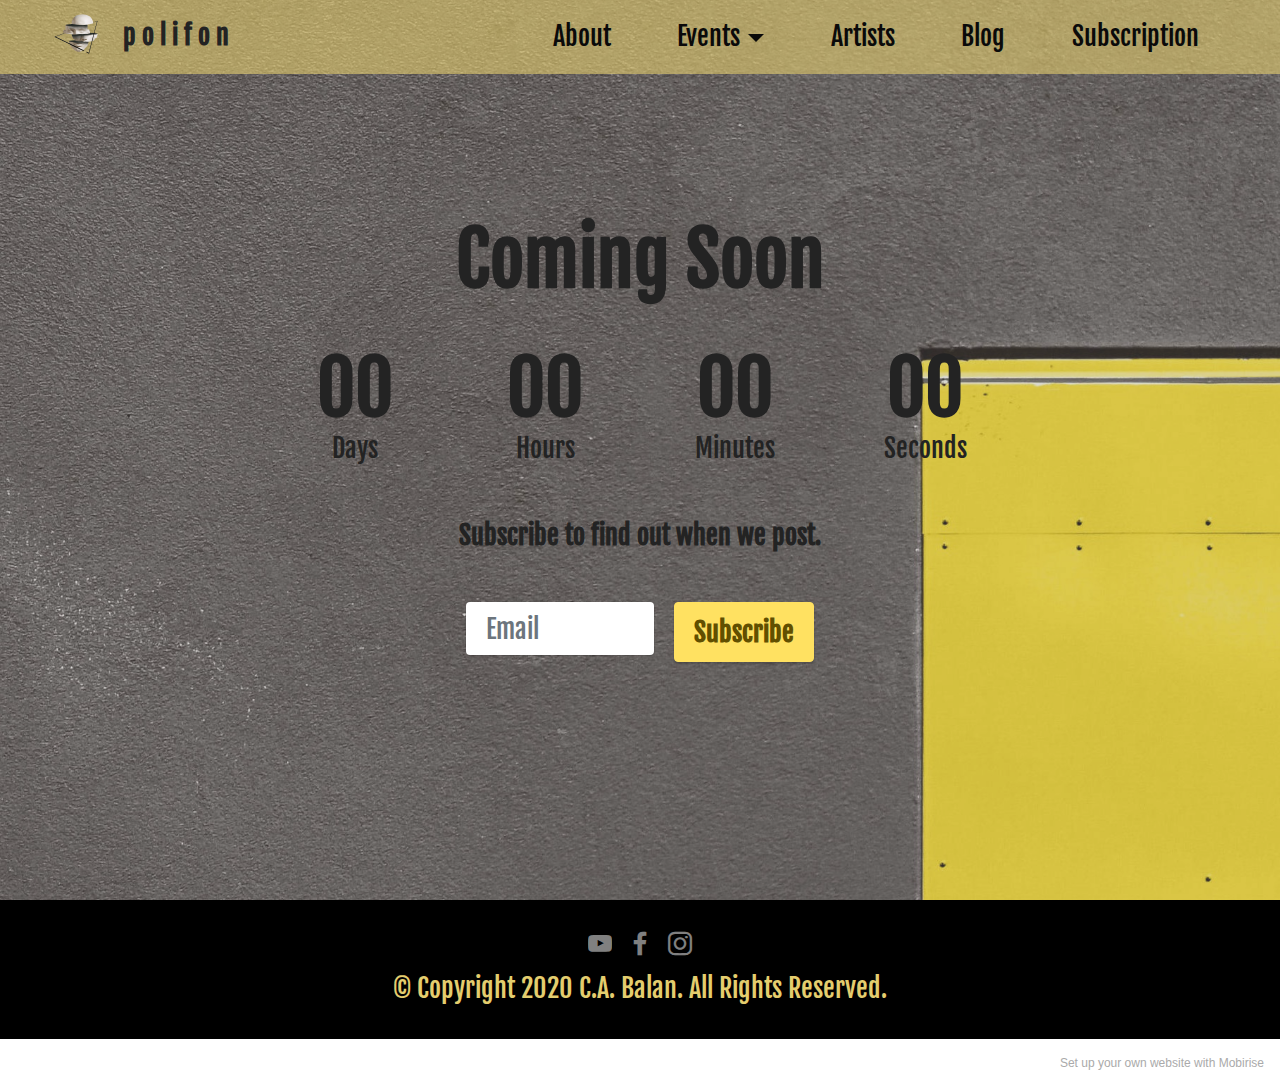
<file: priku.html>
<!DOCTYPE html>
<html  >
<head>
  <!-- Site made with Mobirise Website Builder v5.2.0, https://mobirise.com -->
  <meta charset="UTF-8">
  <meta http-equiv="X-UA-Compatible" content="IE=edge">
  <meta name="generator" content="Mobirise v5.2.0, mobirise.com">
  <meta name="viewport" content="width=device-width, initial-scale=1, minimum-scale=1">
  <link rel="shortcut icon" href="assets/images/b8ea797a-ad00-43c3-a247-f57802979b07-removebg-preview-128x128-1.png" type="image/x-icon">
  <meta name="description" content="Exclusive interview. Check this out!">
  
  
  <title>Priku</title>
  <link rel="stylesheet" href="assets/tether/tether.min.css">
  <link rel="stylesheet" href="assets/bootstrap/css/bootstrap.min.css">
  <link rel="stylesheet" href="assets/bootstrap/css/bootstrap-grid.min.css">
  <link rel="stylesheet" href="assets/bootstrap/css/bootstrap-reboot.min.css">
  <link rel="stylesheet" href="assets/dropdown/css/style.css">
  <link rel="stylesheet" href="assets/socicon/css/styles.css">
  <link rel="stylesheet" href="assets/theme/css/style.css">
  <link rel="preload" as="style" href="assets/mobirise/css/mbr-additional.css"><link rel="stylesheet" href="assets/mobirise/css/mbr-additional.css" type="text/css">
  
  
  
  
</head>
<body>
  
  <section class="menu menu2 cid-sjdOS80F3q" once="menu" id="menu2-1p">
    
    <nav class="navbar navbar-dropdown navbar-expand-lg">
        <div class="container-fluid">
            <div class="navbar-brand">
                <span class="navbar-logo">
                    <a href="index.html">
                        <img src="assets/images/b8ea797a-ad00-43c3-a247-f57802979b07-removebg-preview-124x124.png" alt="Mobirise" style="height: 3.9rem;">
                    </a>
                </span>
                <span class="navbar-caption-wrap"><a class="navbar-caption text-black text-primary display-4" href="index.html">p o l i f o n</a></span>
            </div>
            <button class="navbar-toggler" type="button" data-toggle="collapse" data-target="#navbarSupportedContent" aria-controls="navbarNavAltMarkup" aria-expanded="false" aria-label="Toggle navigation">
                <div class="hamburger">
                    <span></span>
                    <span></span>
                    <span></span>
                    <span></span>
                </div>
            </button>
            <div class="collapse navbar-collapse" id="navbarSupportedContent">
                <ul class="navbar-nav nav-dropdown nav-right" data-app-modern-menu="true"><li class="nav-item"><a class="nav-link link text-primary display-4" href="about.html" aria-expanded="false">About</a></li><li class="nav-item dropdown"><a class="nav-link link dropdown-toggle text-primary display-4" href="#" data-toggle="dropdown-submenu" aria-expanded="false">Events</a><div class="dropdown-menu"><a class="dropdown-item text-primary display-4" href="pastev.html">Past Events</a><a class="dropdown-item text-primary display-4" href="futureev.html">Future Evens</a></div></li>
                    <li class="nav-item"><a class="nav-link link text-primary display-4" href="artists.html">Artists</a></li><li class="nav-item"><a class="nav-link link text-primary display-4" href="blog.html">
                            Blog</a></li>
                    <li class="nav-item"><a class="nav-link link text-primary display-4" href="subs.html">Subscription</a>
                    </li></ul>
                
                
            </div>
        </div>
    </nav>
</section>

<section class="countdown2 cid-sjqkRK4ZR2 mbr-fullscreen" id="countdown2-1r">
    
    <div class="mbr-overlay" style="opacity: 0.3; background-color: rgb(140, 140, 140);">
    </div>
    <div class="container">
        <div class="row justify-content-center">
            <div class="col-lg-8">
                <h3 class="mbr-section-title mb-5 align-center mbr-fonts-style display-2">
                    <strong>Coming Soon</strong>
                </h3>
                
                <div class="countdown-cont align-center mb-5">
                    <div class="daysCountdown col-xs-3 col-sm-3 col-md-3" title="Days"></div>
                    <div class="hoursCountdown col-xs-3 col-sm-3 col-md-3" title="Hours"></div>
                    <div class="minutesCountdown col-xs-3 col-sm-3 col-md-3" title="Minutes"></div>
                    <div class="secondsCountdown col-xs-3 col-sm-3 col-md-3" title="Seconds"></div>
                    <div class="countdown" data-due-date="2021/02/01"></div>
                </div>
                <p class="mbr-text mb-5 align-center mbr-fonts-style display-7"><strong>
                    Subscribe to find out when we post.
                </strong></p>
            </div>
        </div>
        <div class="row">
            <div class="col-lg-4 mx-auto mbr-form" data-form-type="formoid">
                <form action="https://mobirise.eu/" method="POST" class="mbr-form form-with-styler" data-form-title="Form Name"><input type="hidden" name="email" data-form-email="true" value="qj0RZ+oHVGQ1rgd0gTN6X7g8ebQ4B8lmI5hT9Dm8temT9FJAGahOf+L3jaCDMz95FU8elOGbIq1SrhJSxxkwTyaUEft9EMGu7t+YKqYNYKRd5/Aski07D33PdnH5R1oK">
                    <div class="">
                        <div hidden="hidden" data-form-alert="" class="alert alert-success col-12">Stay tuned!</div>
                        <div hidden="hidden" data-form-alert-danger="" class="alert alert-danger col-12">Oops...! some problem!</div>
                    </div>
                    <div class="dragArea row">
                        <div class="col form-group" data-for="email">
                            <input type="text" name="email" placeholder="Email" data-form-field="email" class="form-control" required="required" value="" id="email-countdown2-1r">
                        </div>
                        <div class="mbr-section-btn"><button type="submit" class="btn btn-warning display-4">Subscribe</button></div>
                    </div>
                </form>
            </div>
        </div>
    </div>
</section>

<section class="footer3 cid-sjjSBafkxY" once="footers" id="footer3-1q">

    

    

    <div class="container-fluid">
        <div class="media-container-row align-center mbr-white">
            
            <div class="row social-row">
                <div class="social-list align-right pb-2">
                    
                    
                    
                    
                    
                    
                <div class="soc-item">
                        <a href="https://www.youtube.com/?gl=RO&hl=ro" target="_blank">
                            <span class="mbr-iconfont mbr-iconfont-social socicon-youtube socicon"></span>
                        </a>
                    </div><div class="soc-item">
                        <a href="https://www.facebook.com/corinabalan32/" target="_blank">
                            <span class="mbr-iconfont mbr-iconfont-social socicon-facebook socicon"></span>
                        </a>
                    </div><div class="soc-item">
                        <a href="https://www.instagram.com/corinabalan32" target="_blank">
                            <span class="mbr-iconfont mbr-iconfont-social socicon-instagram socicon"></span>
                        </a>
                    </div></div>
            </div>
            <div class="row row-copirayt">
                <p class="mbr-text mb-0 mbr-fonts-style mbr-white align-center display-7">
                    © Copyright 2020 C.A. Balan. All Rights Reserved.
                </p>
            </div>
        </div>
    </div>
</section><section style="background-color: #fff; font-family: -apple-system, BlinkMacSystemFont, 'Segoe UI', 'Roboto', 'Helvetica Neue', Arial, sans-serif; color:#aaa; font-size:12px; padding: 0; align-items: center; display: flex;"><a href="https://mobirise.site/o" style="flex: 1 1; height: 3rem; padding-left: 1rem;"></a><p style="flex: 0 0 auto; margin:0; padding-right:1rem;">Set up your own <a href="https://mobirise.site/y" style="color:#aaa;">website</a> with Mobirise</p></section><script src="assets/web/assets/jquery/jquery.min.js"></script>  <script src="assets/popper/popper.min.js"></script>  <script src="assets/tether/tether.min.js"></script>  <script src="assets/bootstrap/js/bootstrap.min.js"></script>  <script src="assets/smoothscroll/smooth-scroll.js"></script>  <script src="assets/dropdown/js/nav-dropdown.js"></script>  <script src="assets/dropdown/js/navbar-dropdown.js"></script>  <script src="assets/touchswipe/jquery.touch-swipe.min.js"></script>  <script src="assets/countdown/jquery.countdown.min.js"></script>  <script src="assets/theme/js/script.js"></script>  <script src="assets/formoid/formoid.min.js"></script>  
  
  
</body>
</html>
</file>
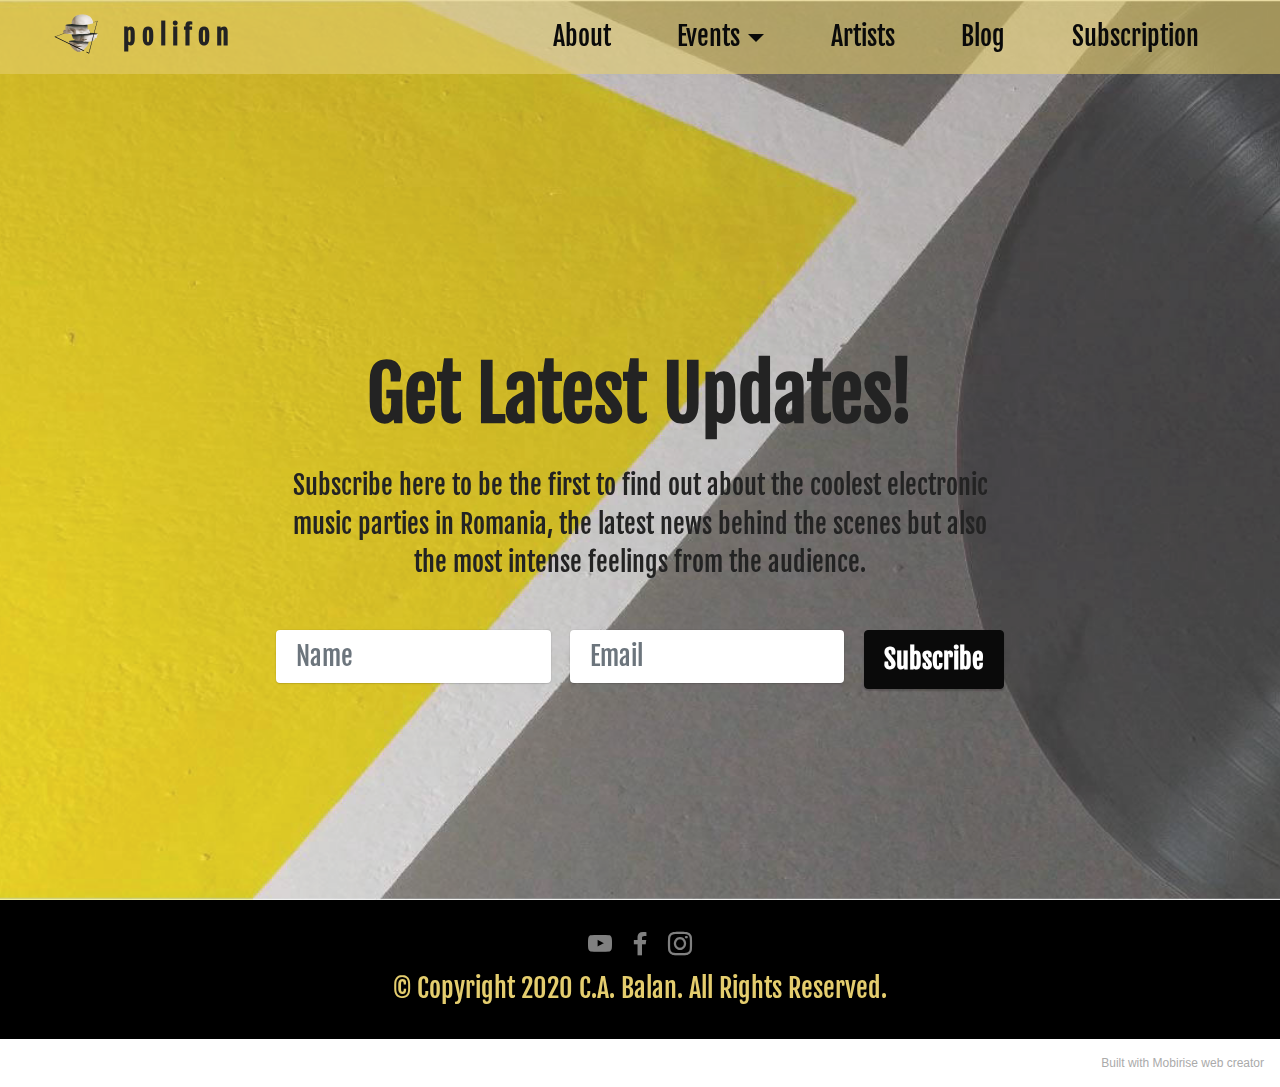
<file: subs.html>
<!DOCTYPE html>
<html  >
<head>
  <!-- Site made with Mobirise Website Builder v5.2.0, https://mobirise.com -->
  <meta charset="UTF-8">
  <meta http-equiv="X-UA-Compatible" content="IE=edge">
  <meta name="generator" content="Mobirise v5.2.0, mobirise.com">
  <meta name="viewport" content="width=device-width, initial-scale=1, minimum-scale=1">
  <link rel="shortcut icon" href="assets/images/b8ea797a-ad00-43c3-a247-f57802979b07-removebg-preview-128x128-1.png" type="image/x-icon">
  <meta name="description" content="Feel free to send us any question!">
  
  
  <title>Polifon - Subscription</title>
  <link rel="stylesheet" href="assets/tether/tether.min.css">
  <link rel="stylesheet" href="assets/bootstrap/css/bootstrap.min.css">
  <link rel="stylesheet" href="assets/bootstrap/css/bootstrap-grid.min.css">
  <link rel="stylesheet" href="assets/bootstrap/css/bootstrap-reboot.min.css">
  <link rel="stylesheet" href="assets/dropdown/css/style.css">
  <link rel="stylesheet" href="assets/socicon/css/styles.css">
  <link rel="stylesheet" href="assets/theme/css/style.css">
  <link rel="preload" as="style" href="assets/mobirise/css/mbr-additional.css"><link rel="stylesheet" href="assets/mobirise/css/mbr-additional.css" type="text/css">
  
  
  
  
</head>
<body>
  
  <section class="menu menu2 cid-sjdOS80F3q" once="menu" id="menu2-l">
    
    <nav class="navbar navbar-dropdown navbar-expand-lg">
        <div class="container-fluid">
            <div class="navbar-brand">
                <span class="navbar-logo">
                    <a href="index.html">
                        <img src="assets/images/b8ea797a-ad00-43c3-a247-f57802979b07-removebg-preview-124x124.png" alt="Mobirise" style="height: 3.9rem;">
                    </a>
                </span>
                <span class="navbar-caption-wrap"><a class="navbar-caption text-black text-primary display-4" href="index.html">p o l i f o n</a></span>
            </div>
            <button class="navbar-toggler" type="button" data-toggle="collapse" data-target="#navbarSupportedContent" aria-controls="navbarNavAltMarkup" aria-expanded="false" aria-label="Toggle navigation">
                <div class="hamburger">
                    <span></span>
                    <span></span>
                    <span></span>
                    <span></span>
                </div>
            </button>
            <div class="collapse navbar-collapse" id="navbarSupportedContent">
                <ul class="navbar-nav nav-dropdown nav-right" data-app-modern-menu="true"><li class="nav-item"><a class="nav-link link text-primary display-4" href="about.html" aria-expanded="false">About</a></li><li class="nav-item dropdown"><a class="nav-link link dropdown-toggle text-primary display-4" href="#" data-toggle="dropdown-submenu" aria-expanded="false">Events</a><div class="dropdown-menu"><a class="dropdown-item text-primary display-4" href="pastev.html">Past Events</a><a class="dropdown-item text-primary display-4" href="futureev.html">Future Evens</a></div></li>
                    <li class="nav-item"><a class="nav-link link text-primary display-4" href="artists.html">Artists</a></li><li class="nav-item"><a class="nav-link link text-primary display-4" href="blog.html">
                            Blog</a></li>
                    <li class="nav-item"><a class="nav-link link text-primary display-4" href="subs.html">Subscription</a>
                    </li></ul>
                
                
            </div>
        </div>
    </nav>
</section>

<section class="form1 cid-sjlVOOoWRT mbr-fullscreen mbr-parallax-background" id="form1-w">

    

    <div class="mbr-overlay" style="opacity: 0.2; background-color: rgb(187, 187, 187);"></div>
    <div class="align-center container">
        <div class="row justify-content-center">
            <div class="col-lg-8 mx-auto mbr-form" data-form-type="formoid">
                <form action="https://mobirise.eu/" method="POST" class="mbr-form form-with-styler" data-form-title="Form Name"><input type="hidden" name="email" data-form-email="true" value="nx1xHNo25EIp4ypbWn2fmYD7t3QDnKBVbrjmN9ti5nAOHKYTsUII2InSlWFlmQkqwHysNnrmlxbJ2iBhzrXj6A11F6+eFMaAOoMzTZ5ICEXI5+Dm6vqYQHtg6iYAt+5x">
                    <div class="">
                        <div hidden="hidden" data-form-alert="" class="alert alert-success col-12">Now we're talking! Thank you! See you at the party!</div>
                        <div hidden="hidden" data-form-alert-danger="" class="alert alert-danger col-12">Oops...! some
                            problem!</div>
                    </div>
                    <div class="dragArea row">
                        <div class="col-12">
                            <h1 class="mbr-section-title mb-4 display-2">
                                <strong><br></strong><br><strong>Get Latest Updates!</strong>
                            </h1>
                        </div>
                        <div class="col-12">
                            <p class="mbr-text mbr-fonts-style mb-5 display-7">Subscribe here to be the first to find out about the coolest electronic music parties in Romania, the latest news behind the scenes but also the most intense feelings from the audience.</p>
                        </div>
                        <div class="col-md col-12 form-group" data-for="name">
                            <input type="text" name="name" placeholder="Name" data-form-field="Name" class="form-control" id="name-form1-w">
                        </div>
                        <div class="col-md col-12 form-group" data-for="email">
                            <input type="email" name="email" placeholder="Email" data-form-field="Email" class="form-control" id="email-form1-w">
                        </div>
                        <div class="mbr-section-btn col-12 col-md-auto">
                            <button type="submit" class="btn btn-primary display-4">Subscribe</button>
                        </div>
                    </div>
                </form>
            </div>
        </div>
    </div>
</section>

<section class="footer3 cid-sjjSBafkxY" once="footers" id="footer3-u">

    

    

    <div class="container-fluid">
        <div class="media-container-row align-center mbr-white">
            
            <div class="row social-row">
                <div class="social-list align-right pb-2">
                    
                    
                    
                    
                    
                    
                <div class="soc-item">
                        <a href="https://www.youtube.com/?gl=RO&hl=ro" target="_blank">
                            <span class="mbr-iconfont mbr-iconfont-social socicon-youtube socicon"></span>
                        </a>
                    </div><div class="soc-item">
                        <a href="https://www.facebook.com/corinabalan32/" target="_blank">
                            <span class="mbr-iconfont mbr-iconfont-social socicon-facebook socicon"></span>
                        </a>
                    </div><div class="soc-item">
                        <a href="https://www.instagram.com/corinabalan32" target="_blank">
                            <span class="mbr-iconfont mbr-iconfont-social socicon-instagram socicon"></span>
                        </a>
                    </div></div>
            </div>
            <div class="row row-copirayt">
                <p class="mbr-text mb-0 mbr-fonts-style mbr-white align-center display-7">
                    © Copyright 2020 C.A. Balan. All Rights Reserved.
                </p>
            </div>
        </div>
    </div>
</section><section style="background-color: #fff; font-family: -apple-system, BlinkMacSystemFont, 'Segoe UI', 'Roboto', 'Helvetica Neue', Arial, sans-serif; color:#aaa; font-size:12px; padding: 0; align-items: center; display: flex;"><a href="https://mobirise.site/w" style="flex: 1 1; height: 3rem; padding-left: 1rem;"></a><p style="flex: 0 0 auto; margin:0; padding-right:1rem;"><a href="https://mobirise.site/i" style="color:#aaa;">Built with Mobirise</a> web creator</p></section><script src="assets/web/assets/jquery/jquery.min.js"></script>  <script src="assets/popper/popper.min.js"></script>  <script src="assets/tether/tether.min.js"></script>  <script src="assets/bootstrap/js/bootstrap.min.js"></script>  <script src="assets/smoothscroll/smooth-scroll.js"></script>  <script src="assets/dropdown/js/nav-dropdown.js"></script>  <script src="assets/dropdown/js/navbar-dropdown.js"></script>  <script src="assets/touchswipe/jquery.touch-swipe.min.js"></script>  <script src="assets/parallax/jarallax.min.js"></script>  <script src="assets/theme/js/script.js"></script>  <script src="assets/formoid/formoid.min.js"></script>  
  
  
</body>
</html>
</file>
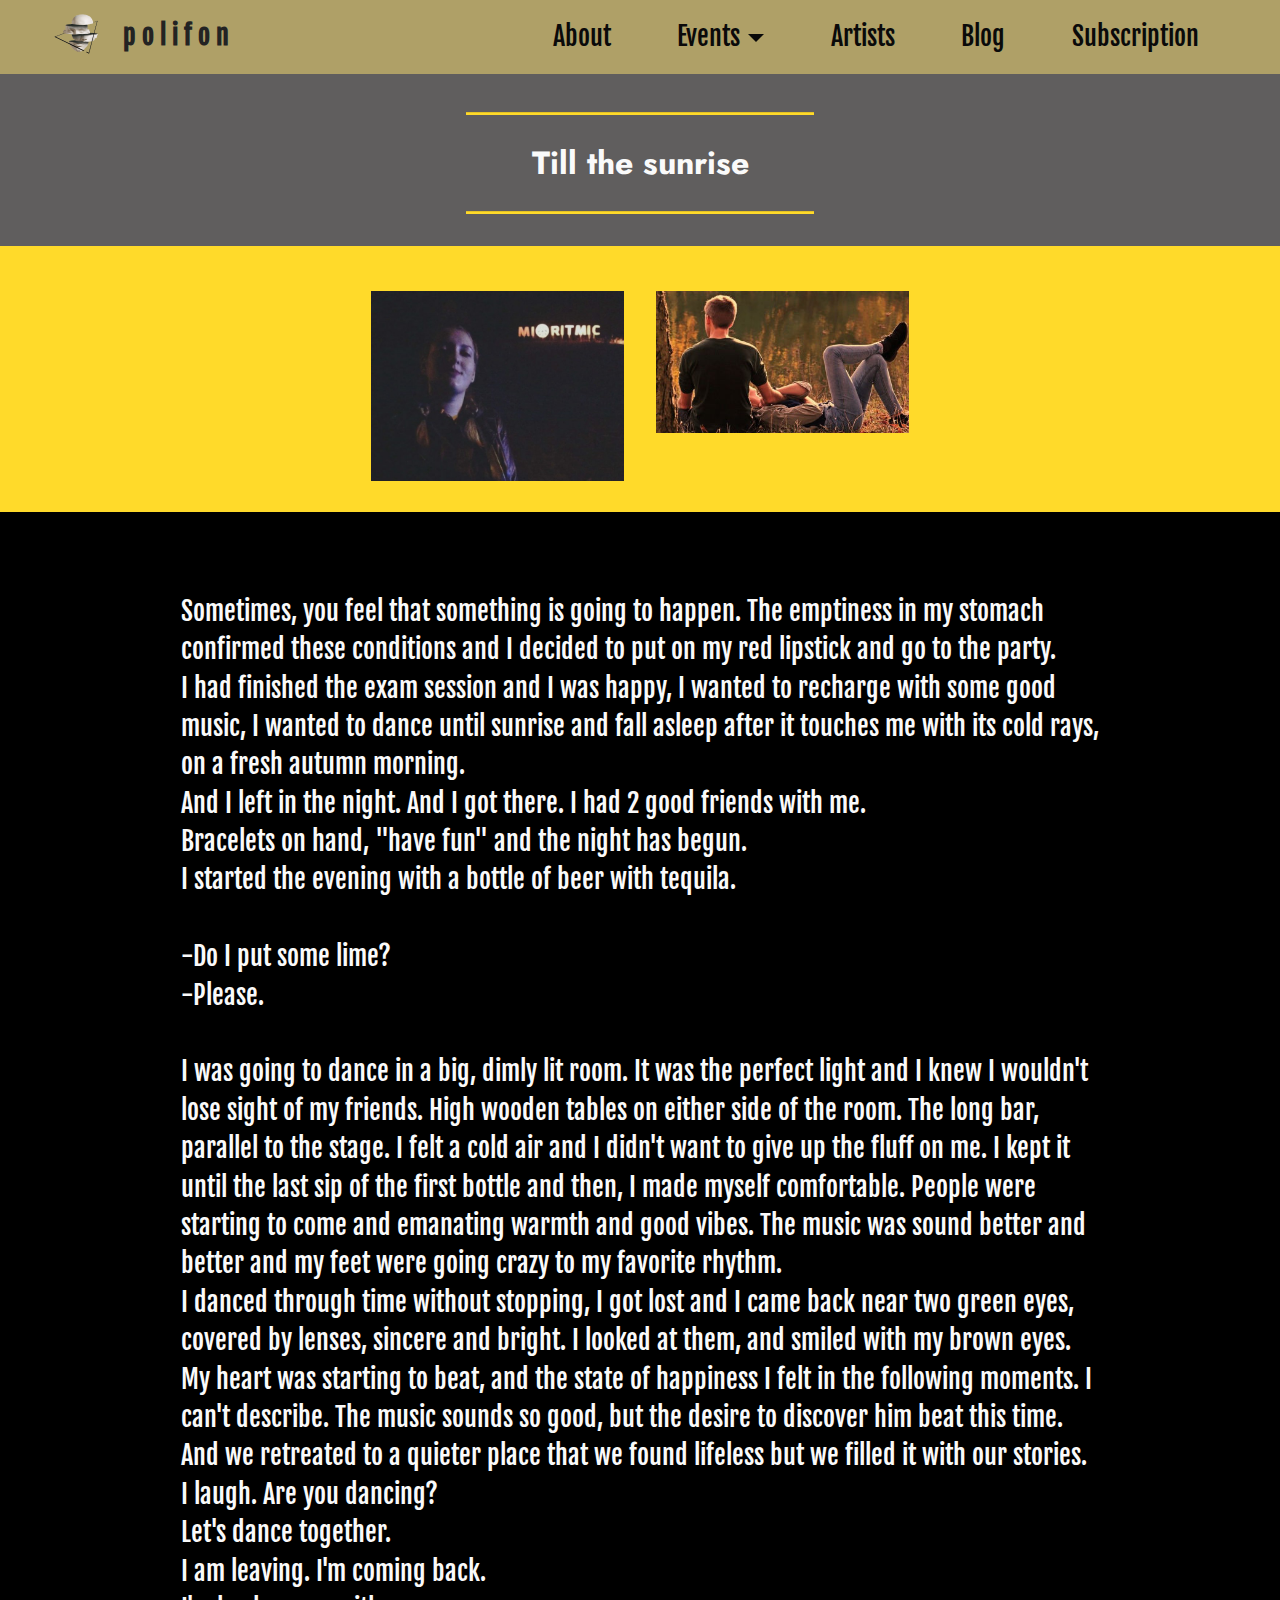
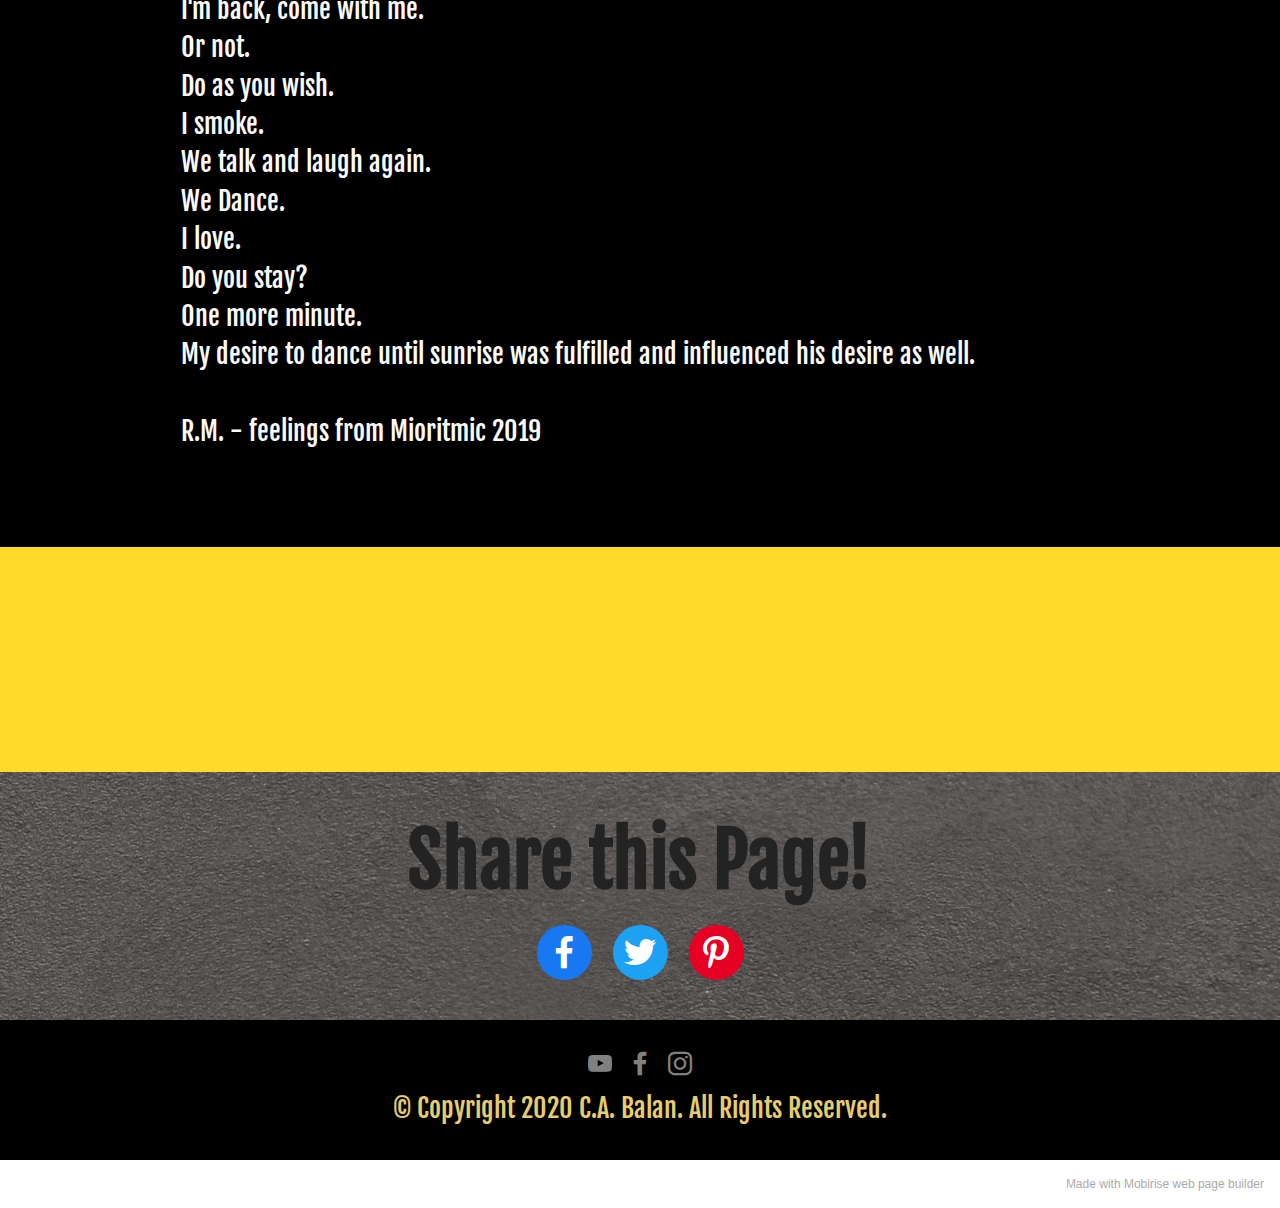
<file: sunrise.html>
<!DOCTYPE html>
<html  >
<head>
  <!-- Site made with Mobirise Website Builder v5.2.0, https://mobirise.com -->
  <meta charset="UTF-8">
  <meta http-equiv="X-UA-Compatible" content="IE=edge">
  <meta name="generator" content="Mobirise v5.2.0, mobirise.com">
  <meta name="viewport" content="width=device-width, initial-scale=1, minimum-scale=1">
  <link rel="shortcut icon" href="assets/images/b8ea797a-ad00-43c3-a247-f57802979b07-removebg-preview-128x128-1.png" type="image/x-icon">
  <meta name="description" content="I danced through time without stopping, I got lost and I came back.
Are you dancing? Let's dance together!">
  
  
  <title>Sunrise</title>
  <link rel="stylesheet" href="assets/tether/tether.min.css">
  <link rel="stylesheet" href="assets/bootstrap/css/bootstrap.min.css">
  <link rel="stylesheet" href="assets/bootstrap/css/bootstrap-grid.min.css">
  <link rel="stylesheet" href="assets/bootstrap/css/bootstrap-reboot.min.css">
  <link rel="stylesheet" href="assets/soundcloud-plugin/style.css">
  <link rel="stylesheet" href="assets/dropdown/css/style.css">
  <link rel="stylesheet" href="assets/socicon/css/styles.css">
  <link rel="stylesheet" href="assets/theme/css/style.css">
  <link rel="preload" as="style" href="assets/mobirise/css/mbr-additional.css"><link rel="stylesheet" href="assets/mobirise/css/mbr-additional.css" type="text/css">
  
  
  
  
</head>
<body>
  
  <section class="menu menu2 cid-sjdOS80F3q" once="menu" id="menu2-1g">
    
    <nav class="navbar navbar-dropdown navbar-expand-lg">
        <div class="container-fluid">
            <div class="navbar-brand">
                <span class="navbar-logo">
                    <a href="index.html">
                        <img src="assets/images/b8ea797a-ad00-43c3-a247-f57802979b07-removebg-preview-124x124.png" alt="Mobirise" style="height: 3.9rem;">
                    </a>
                </span>
                <span class="navbar-caption-wrap"><a class="navbar-caption text-black text-primary display-4" href="index.html">p o l i f o n</a></span>
            </div>
            <button class="navbar-toggler" type="button" data-toggle="collapse" data-target="#navbarSupportedContent" aria-controls="navbarNavAltMarkup" aria-expanded="false" aria-label="Toggle navigation">
                <div class="hamburger">
                    <span></span>
                    <span></span>
                    <span></span>
                    <span></span>
                </div>
            </button>
            <div class="collapse navbar-collapse" id="navbarSupportedContent">
                <ul class="navbar-nav nav-dropdown nav-right" data-app-modern-menu="true"><li class="nav-item"><a class="nav-link link text-primary display-4" href="about.html" aria-expanded="false">About</a></li><li class="nav-item dropdown"><a class="nav-link link dropdown-toggle text-primary display-4" href="#" data-toggle="dropdown-submenu" aria-expanded="false">Events</a><div class="dropdown-menu"><a class="dropdown-item text-primary display-4" href="pastev.html">Past Events</a><a class="dropdown-item text-primary display-4" href="futureev.html">Future Evens</a></div></li>
                    <li class="nav-item"><a class="nav-link link text-primary display-4" href="artists.html">Artists</a></li><li class="nav-item"><a class="nav-link link text-primary display-4" href="blog.html">
                            Blog</a></li>
                    <li class="nav-item"><a class="nav-link link text-primary display-4" href="subs.html">Subscription</a>
                    </li></ul>
                
                
            </div>
        </div>
    </nav>
</section>

<section class="content6 cid-sjq45Pdho2" id="content6-1i">
    
    <div class="container">
        <div class="row justify-content-center">
            <div class="col-md-12 col-lg-4">
                <hr class="line">
                <p class="mbr-text align-center mbr-fonts-style my-4 display-5">
                    <strong>Till the sunrise</strong></p>
                <hr class="line">
            </div>
        </div>
    </div>
</section>

<section class="image6 cid-sjq7Yg8yX4" id="image6-1m">
    
    
    
    
    <div class="container">
        <div class="row">
            <div class="col-12 col-md-6">
                <div class="row">
                    <div class="col-12 col-lg-6">
                        <div class="img-item mb-3">
                            <img src="assets/images/2bee149c-333c-44fc-bb7e-55e205b3a921-696x928.jpeg" alt="">
                            
                        </div>
                    </div>
                    <div class="col-12 col-lg">
                        <div class="img-item mb-3">
                            <img src="assets/images/pair-3798371-640-411x231.jpg" alt="">
                            
                        </div>
                    </div>
                </div>
            </div>
        </div>
    </div>
</section>

<section class="content5 cid-sjq46r7sdL" id="content5-1j">
    
    <div class="container">
        <div class="row justify-content-center">
            <div class="col-md-12 col-lg-10">
                
                
                <p class="mbr-text mbr-fonts-style display-7">Sometimes, you feel that something is going to happen. The emptiness in my stomach confirmed these conditions and I decided to put on my red lipstick and go to the party.
<br>I had finished the exam session and I was happy, I wanted to recharge with some good music, I wanted to dance until sunrise and fall asleep after it touches me with its cold rays, on a fresh autumn morning.
<br>And I left in the night. And I got there. I had 2 good friends with me.
<br>Bracelets on hand, "have fun" and the night has begun.
<br>I started the evening with a bottle of beer with tequila.
<br><br>-Do I put some lime?
<br>-Please.
<br>
<br>I was going to dance in a big, dimly lit room. It was the perfect light and I knew I wouldn't lose sight of my friends. High wooden tables on either side of the room. The long bar, parallel to the stage. I felt a cold air and I didn't want to give up the fluff on me. I kept it until the last sip of the first bottle and then, I made myself comfortable. People were starting to come and emanating warmth and good vibes. The music was sound better and better and my feet were going crazy to my favorite rhythm.
<br>I danced through time without stopping, I got lost and I came back near two green eyes, covered by lenses, sincere and bright. I looked at them, and smiled with my brown eyes. My heart was starting to beat, and the state of happiness I felt in the following moments. I can't describe. The music sounds so good, but the desire to discover him beat this time. And we retreated to a quieter place that we found lifeless but we filled it with our stories.
<br>I laugh. Are you dancing?
<br>Let's dance together.<br>I am leaving. I'm coming back.
<br>I'm back, come with me.
<br>Or not.
<br>Do as you wish.
<br>I smoke.
<br>We talk and laugh again.
<br>We Dance.
<br>I love.
<br>Do you stay?
<br>One more minute.
<br>My desire to dance until sunrise was fulfilled and influenced his desire as well.<br><br>R.M. - feelings from Mioritmic 2019</p>
            </div>
        </div>
    </div>
</section>

<section class="mbr-section soundcloud2 cid-sjq470G4zb" id="soundcloud2-1k">

    

    <div class="mbr-section__container container">
        
        <div class="row justify-content-center">
            <div class="col-lg-4">
                <figure class="mobirise-loader mbr-figure mbr-figure--wysiwyg mbr-figure--full-width mbr-figure--caption-outside-bottom">
                    <iframe class="mbr-embedded-video" frameborder="0" allowfullscreen="" src="https://w.soundcloud.com/player/?url=https%3A//api.soundcloud.com/tracks/759268057&amp;color=%23ff5500&amp;auto_play=false&amp;hide_related=false&amp;show_comments=true&amp;show_user=true&amp;show_reposts=false&amp;show_teaser=true&amp;visual=true"></iframe>
                </figure>
            </div>
        </div>
    </div>
    <div class="clearfix"></div>
</section>

<section class="social1 cid-sjqoxZ4u8b" id="share1-1v">
    
    
    <div class="mbr-overlay" style="opacity: 0.4; background-color: rgb(96, 94, 94);">
    </div>

    <div class="container">
        <div class="media-container-row">
            <div class="col-12">
                <h3 class="mbr-section-title mb-3 align-center mbr-fonts-style display-2">
                    <strong>Share this Page!</strong>
                </h3>
                <div>
                    <div class="mbr-social-likes align-center">
                        <span class="btn btn-social socicon-bg-facebook facebook m-2">
                            <i class="socicon socicon-facebook"></i>
                        </span>
                        <span class="btn btn-social twitter socicon-bg-twitter m-2">
                            <i class="socicon socicon-twitter"></i>
                        </span>
                        
                        
                        <span class="btn btn-social pinterest socicon-bg-pinterest m-2">
                            <i class="socicon socicon-pinterest"></i>
                        </span>
                        
                    </div>
                </div>
            </div>
        </div>
    </div>
</section>

<section class="footer3 cid-sjjSBafkxY" once="footers" id="footer3-1h">

    

    

    <div class="container-fluid">
        <div class="media-container-row align-center mbr-white">
            
            <div class="row social-row">
                <div class="social-list align-right pb-2">
                    
                    
                    
                    
                    
                    
                <div class="soc-item">
                        <a href="https://www.youtube.com/?gl=RO&hl=ro" target="_blank">
                            <span class="mbr-iconfont mbr-iconfont-social socicon-youtube socicon"></span>
                        </a>
                    </div><div class="soc-item">
                        <a href="https://www.facebook.com/corinabalan32/" target="_blank">
                            <span class="mbr-iconfont mbr-iconfont-social socicon-facebook socicon"></span>
                        </a>
                    </div><div class="soc-item">
                        <a href="https://www.instagram.com/corinabalan32" target="_blank">
                            <span class="mbr-iconfont mbr-iconfont-social socicon-instagram socicon"></span>
                        </a>
                    </div></div>
            </div>
            <div class="row row-copirayt">
                <p class="mbr-text mb-0 mbr-fonts-style mbr-white align-center display-7">
                    © Copyright 2020 C.A. Balan. All Rights Reserved.
                </p>
            </div>
        </div>
    </div>
</section><section style="background-color: #fff; font-family: -apple-system, BlinkMacSystemFont, 'Segoe UI', 'Roboto', 'Helvetica Neue', Arial, sans-serif; color:#aaa; font-size:12px; padding: 0; align-items: center; display: flex;"><a href="https://mobirise.site/v" style="flex: 1 1; height: 3rem; padding-left: 1rem;"></a><p style="flex: 0 0 auto; margin:0; padding-right:1rem;">Made with Mobirise <a href="https://mobirise.site/j" style="color:#aaa;">web page</a> builder</p></section><script src="assets/web/assets/jquery/jquery.min.js"></script>  <script src="assets/popper/popper.min.js"></script>  <script src="assets/tether/tether.min.js"></script>  <script src="assets/bootstrap/js/bootstrap.min.js"></script>  <script src="assets/soundcloud-plugin/script.js"></script>  <script src="assets/smoothscroll/smooth-scroll.js"></script>  <script src="assets/dropdown/js/nav-dropdown.js"></script>  <script src="assets/dropdown/js/navbar-dropdown.js"></script>  <script src="assets/touchswipe/jquery.touch-swipe.min.js"></script>  <script src="assets/sociallikes/social-likes.js"></script>  <script src="assets/theme/js/script.js"></script>  
  
  
</body>
</html>
</file>
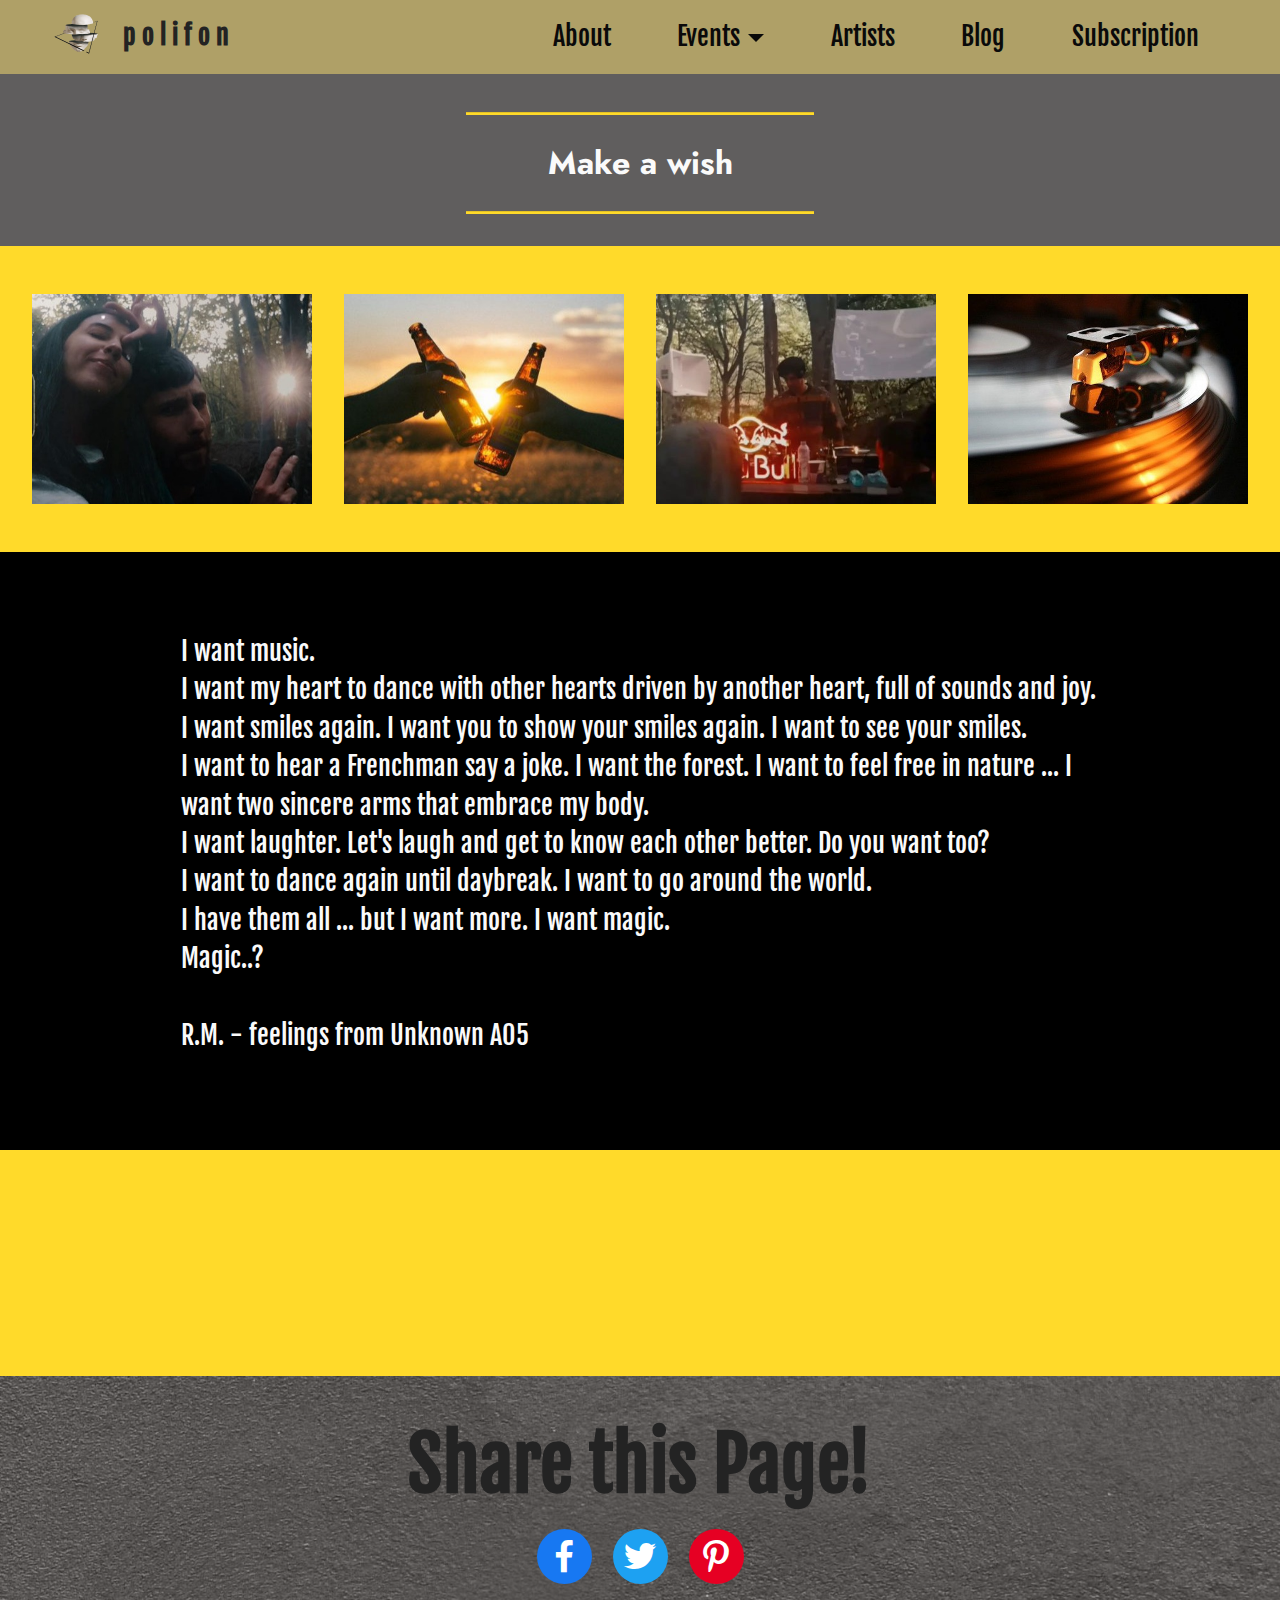
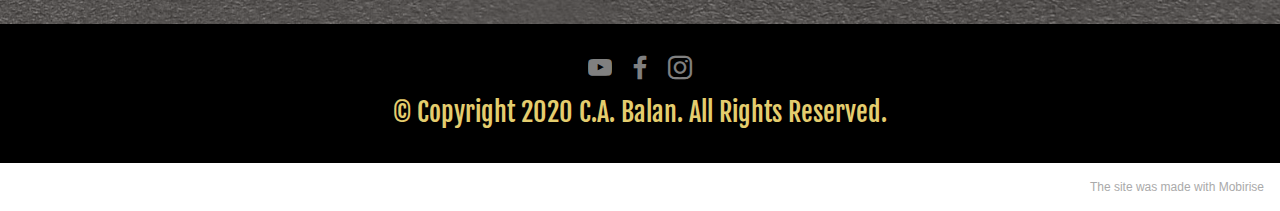
<file: wish.html>
<!DOCTYPE html>
<html  >
<head>
  <!-- Site made with Mobirise Website Builder v5.2.0, https://mobirise.com -->
  <meta charset="UTF-8">
  <meta http-equiv="X-UA-Compatible" content="IE=edge">
  <meta name="generator" content="Mobirise v5.2.0, mobirise.com">
  <meta name="viewport" content="width=device-width, initial-scale=1, minimum-scale=1">
  <link rel="shortcut icon" href="assets/images/b8ea797a-ad00-43c3-a247-f57802979b07-removebg-preview-128x128-1.png" type="image/x-icon">
  <meta name="description" content="I want music.
I want my heart to dance with their hearts led by another one, full of sonds and joy.">
  
  
  <title>Make a wish</title>
  <link rel="stylesheet" href="assets/web/assets/mobirise-icons2/mobirise2.css">
  <link rel="stylesheet" href="assets/tether/tether.min.css">
  <link rel="stylesheet" href="assets/bootstrap/css/bootstrap.min.css">
  <link rel="stylesheet" href="assets/bootstrap/css/bootstrap-grid.min.css">
  <link rel="stylesheet" href="assets/bootstrap/css/bootstrap-reboot.min.css">
  <link rel="stylesheet" href="assets/soundcloud-plugin/style.css">
  <link rel="stylesheet" href="assets/dropdown/css/style.css">
  <link rel="stylesheet" href="assets/socicon/css/styles.css">
  <link rel="stylesheet" href="assets/theme/css/style.css">
  <link rel="preload" as="style" href="assets/mobirise/css/mbr-additional.css"><link rel="stylesheet" href="assets/mobirise/css/mbr-additional.css" type="text/css">
  
  
  
  
</head>
<body>
  
  <section class="menu menu2 cid-sjdOS80F3q" once="menu" id="menu2-1a">
    
    <nav class="navbar navbar-dropdown navbar-expand-lg">
        <div class="container-fluid">
            <div class="navbar-brand">
                <span class="navbar-logo">
                    <a href="index.html">
                        <img src="assets/images/b8ea797a-ad00-43c3-a247-f57802979b07-removebg-preview-124x124.png" alt="Mobirise" style="height: 3.9rem;">
                    </a>
                </span>
                <span class="navbar-caption-wrap"><a class="navbar-caption text-black text-primary display-4" href="index.html">p o l i f o n</a></span>
            </div>
            <button class="navbar-toggler" type="button" data-toggle="collapse" data-target="#navbarSupportedContent" aria-controls="navbarNavAltMarkup" aria-expanded="false" aria-label="Toggle navigation">
                <div class="hamburger">
                    <span></span>
                    <span></span>
                    <span></span>
                    <span></span>
                </div>
            </button>
            <div class="collapse navbar-collapse" id="navbarSupportedContent">
                <ul class="navbar-nav nav-dropdown nav-right" data-app-modern-menu="true"><li class="nav-item"><a class="nav-link link text-primary display-4" href="about.html" aria-expanded="false">About</a></li><li class="nav-item dropdown"><a class="nav-link link dropdown-toggle text-primary display-4" href="#" data-toggle="dropdown-submenu" aria-expanded="false">Events</a><div class="dropdown-menu"><a class="dropdown-item text-primary display-4" href="pastev.html">Past Events</a><a class="dropdown-item text-primary display-4" href="futureev.html">Future Evens</a></div></li>
                    <li class="nav-item"><a class="nav-link link text-primary display-4" href="artists.html">Artists</a></li><li class="nav-item"><a class="nav-link link text-primary display-4" href="blog.html">
                            Blog</a></li>
                    <li class="nav-item"><a class="nav-link link text-primary display-4" href="subs.html">Subscription</a>
                    </li></ul>
                
                
            </div>
        </div>
    </nav>
</section>

<section class="content6 cid-sjpFMyOHfT" id="content6-1c">
    
    <div class="container">
        <div class="row justify-content-center">
            <div class="col-md-12 col-lg-4">
                <hr class="line">
                <p class="mbr-text align-center mbr-fonts-style my-4 display-5">
                    <strong>Make a wish</strong></p>
                <hr class="line">
            </div>
        </div>
    </div>
</section>

<section class="gallery6 mbr-gallery cid-sjpGmZOje8" id="gallery6-1e">
    

    

    <div class="container-fluid">
        
        <div class="row mbr-gallery mt-4">
            <div class="col-12 col-md-6 col-lg-3 item gallery-image">
                <div class="item-wrapper" data-toggle="modal" data-target="#sjCIK01eBd-modal">
                    <img class="w-100" src="assets/images/eaeb1704-338a-427b-aba9-92d6bccf0366-1-560x996.jpeg" alt="" data-slide-to="0" data-target="#lb-sjCIK01eBd">
                    <div class="icon-wrapper">
                        <span class="mobi-mbri mobi-mbri-search mbr-iconfont mbr-iconfont-btn"></span>
                    </div>
                </div>
                
            </div>
            <div class="col-12 col-md-6 col-lg-3 item gallery-image">
                <div class="item-wrapper" data-toggle="modal" data-target="#sjCIK01eBd-modal">
                    <img class="w-100" src="assets/images/cheers-839865-640-560x373.jpeg" alt="" data-slide-to="1" data-target="#lb-sjCIK01eBd">
                    <div class="icon-wrapper">
                        <span class="mobi-mbri mobi-mbri-search mbr-iconfont mbr-iconfont-btn"></span>
                    </div>
                </div>
                
            </div>
            <div class="col-12 col-md-6 col-lg-3 item gallery-image">
                <div class="item-wrapper" data-toggle="modal" data-target="#sjCIK01eBd-modal">
                    <img class="w-100" src="assets/images/2b380ef5-5bd3-40fc-91ad-de40e5d729cf-560x996.jpeg" alt="" data-slide-to="2" data-target="#lb-sjCIK01eBd">
                    <div class="icon-wrapper">
                        <span class="mobi-mbri mobi-mbri-search mbr-iconfont mbr-iconfont-btn"></span>
                    </div>
                </div>
                
            </div>
            <div class="col-12 col-md-6 col-lg-3 item gallery-image">
                <div class="item-wrapper" data-toggle="modal" data-target="#sjCIK01eBd-modal">
                    <img class="w-100" src="assets/images/dj-4667826-640-640x426.jpeg" alt="" data-slide-to="3" data-target="#lb-sjCIK01eBd">
                    <div class="icon-wrapper">
                        <span class="mobi-mbri mobi-mbri-search mbr-iconfont mbr-iconfont-btn"></span>
                    </div>
                </div>
                
            </div>
        </div>

        <div class="modal mbr-slider" tabindex="-1" role="dialog" aria-hidden="true" id="sjCIK01eBd-modal">
            <div class="modal-dialog" role="document">
                <div class="modal-content">
                    <div class="modal-body">
                        <div class="carousel slide" id="lb-sjCIK01eBd" data-interval="5000">
                            <div class="carousel-inner">
                                <div class="carousel-item active">
                                    <img class="d-block w-100" src="assets/images/eaeb1704-338a-427b-aba9-92d6bccf0366-1-560x996.jpeg" alt="">
                                </div>
                                <div class="carousel-item">
                                    <img class="d-block w-100" src="assets/images/cheers-839865-640-560x373.jpeg" alt="">
                                </div>
                                <div class="carousel-item">
                                    <img class="d-block w-100" src="assets/images/2b380ef5-5bd3-40fc-91ad-de40e5d729cf-560x996.jpeg" alt="">
                                </div>
                                <div class="carousel-item">
                                    <img class="d-block w-100" src="assets/images/dj-4667826-640-640x426.jpeg" alt="">
                                </div>
                            </div>
                            <ol class="carousel-indicators">
                                <li data-slide-to="0" class="active" data-target="#lb-sjCIK01eBd"></li>
                                <li data-slide-to="1" data-target="#lb-sjCIK01eBd"></li>
                                <li data-slide-to="2" data-target="#lb-sjCIK01eBd"></li>
                                <li data-slide-to="3" data-target="#lb-sjCIK01eBd"></li>
                            </ol>
                            <a role="button" href="" class="close" data-dismiss="modal" aria-label="Close">
                            </a>
                            <a class="carousel-control-prev carousel-control" role="button" data-slide="prev" href="#lb-sjCIK01eBd">
                                <span class="mobi-mbri mobi-mbri-arrow-prev" aria-hidden="true"></span>
                                <span class="sr-only">Previous</span>
                            </a>
                            <a class="carousel-control-next carousel-control" role="button" data-slide="next" href="#lb-sjCIK01eBd">
                                <span class="mobi-mbri mobi-mbri-arrow-next" aria-hidden="true"></span>
                                <span class="sr-only">Next</span>
                            </a>
                        </div>
                    </div>
                </div>
            </div>
        </div>
    </div>
</section>

<section class="content5 cid-sjpFNczRT7" id="content5-1d">
    
    <div class="container">
        <div class="row justify-content-center">
            <div class="col-md-12 col-lg-10">
                
                
                <p class="mbr-text mbr-fonts-style display-7">I want music.
<br>I want my heart to dance with other hearts driven by another heart, full of sounds and joy.
<br>I want smiles again. I want you to show your smiles again. I want to see your smiles.
<br>I want to hear a Frenchman say a joke. I want the forest. I want to feel free in nature ... I want two sincere arms that embrace my body.
<br>I want laughter. Let's laugh and get to know each other better. Do you want too?
<br>I want to dance again until daybreak. I want to go around the world.
<br>I have them all ... but I want more. I want magic.
<br>Magic..?<br><br>R.M. - feelings from Unknown A05</p>
            </div>
        </div>
    </div>
</section>

<section class="mbr-section soundcloud2 cid-sjpPQYnwBp" id="soundcloud2-1f">

    

    <div class="mbr-section__container container">
        
        <div class="row justify-content-center">
            <div class="col-lg-4">
                <figure class="mobirise-loader mbr-figure mbr-figure--wysiwyg mbr-figure--full-width mbr-figure--caption-outside-bottom">
                    <iframe class="mbr-embedded-video" frameborder="0" allowfullscreen="" src="https://w.soundcloud.com/player/?url=https%3A//api.soundcloud.com/tracks/868477996&amp;color=%23ff5500&amp;auto_play=false&amp;hide_related=false&amp;show_comments=true&amp;show_user=true&amp;show_reposts=false&amp;show_teaser=true&amp;visual=true"></iframe>
                </figure>
            </div>
        </div>
    </div>
    <div class="clearfix"></div>
</section>

<section class="social1 cid-sjqo8XgBL7" id="share1-1u">
    
    
    <div class="mbr-overlay" style="opacity: 0.4; background-color: rgb(96, 94, 94);">
    </div>

    <div class="container">
        <div class="media-container-row">
            <div class="col-12">
                <h3 class="mbr-section-title mb-3 align-center mbr-fonts-style display-2">
                    <strong>Share this Page!</strong>
                </h3>
                <div>
                    <div class="mbr-social-likes align-center">
                        <span class="btn btn-social socicon-bg-facebook facebook m-2">
                            <i class="socicon socicon-facebook"></i>
                        </span>
                        <span class="btn btn-social twitter socicon-bg-twitter m-2">
                            <i class="socicon socicon-twitter"></i>
                        </span>
                        
                        
                        <span class="btn btn-social pinterest socicon-bg-pinterest m-2">
                            <i class="socicon socicon-pinterest"></i>
                        </span>
                        
                    </div>
                </div>
            </div>
        </div>
    </div>
</section>

<section class="footer3 cid-sjjSBafkxY" once="footers" id="footer3-1b">

    

    

    <div class="container-fluid">
        <div class="media-container-row align-center mbr-white">
            
            <div class="row social-row">
                <div class="social-list align-right pb-2">
                    
                    
                    
                    
                    
                    
                <div class="soc-item">
                        <a href="https://www.youtube.com/?gl=RO&hl=ro" target="_blank">
                            <span class="mbr-iconfont mbr-iconfont-social socicon-youtube socicon"></span>
                        </a>
                    </div><div class="soc-item">
                        <a href="https://www.facebook.com/corinabalan32/" target="_blank">
                            <span class="mbr-iconfont mbr-iconfont-social socicon-facebook socicon"></span>
                        </a>
                    </div><div class="soc-item">
                        <a href="https://www.instagram.com/corinabalan32" target="_blank">
                            <span class="mbr-iconfont mbr-iconfont-social socicon-instagram socicon"></span>
                        </a>
                    </div></div>
            </div>
            <div class="row row-copirayt">
                <p class="mbr-text mb-0 mbr-fonts-style mbr-white align-center display-7">
                    © Copyright 2020 C.A. Balan. All Rights Reserved.
                </p>
            </div>
        </div>
    </div>
</section><section style="background-color: #fff; font-family: -apple-system, BlinkMacSystemFont, 'Segoe UI', 'Roboto', 'Helvetica Neue', Arial, sans-serif; color:#aaa; font-size:12px; padding: 0; align-items: center; display: flex;"><a href="https://mobirise.site/f" style="flex: 1 1; height: 3rem; padding-left: 1rem;"></a><p style="flex: 0 0 auto; margin:0; padding-right:1rem;"><a href="https://mobirise.site/d" style="color:#aaa;">The site</a> was made with Mobirise</p></section><script src="assets/web/assets/jquery/jquery.min.js"></script>  <script src="assets/popper/popper.min.js"></script>  <script src="assets/tether/tether.min.js"></script>  <script src="assets/bootstrap/js/bootstrap.min.js"></script>  <script src="assets/soundcloud-plugin/script.js"></script>  <script src="assets/smoothscroll/smooth-scroll.js"></script>  <script src="assets/dropdown/js/nav-dropdown.js"></script>  <script src="assets/dropdown/js/navbar-dropdown.js"></script>  <script src="assets/touchswipe/jquery.touch-swipe.min.js"></script>  <script src="assets/sociallikes/social-likes.js"></script>  <script src="assets/theme/js/script.js"></script>  
  
  
</body>
</html>
</file>
<file: assets/dropdown/css/style.css>
.navbar-dropdown {
  left: 0;
  padding: 0;
  position: absolute;
  right: 0;
  top: 0;
  transition: all 0.45s ease;
  z-index: 1030;
  background: #282828; }
  .navbar-dropdown .navbar-logo {
    margin-right: 0.8rem;
    transition: margin 0.3s ease-in-out;
    vertical-align: middle; }
    .navbar-dropdown .navbar-logo img {
      height: 3.125rem;
      transition: all 0.3s ease-in-out; }
    .navbar-dropdown .navbar-logo.mbr-iconfont {
      font-size: 3.125rem;
      line-height: 3.125rem; }
  .navbar-dropdown .navbar-caption {
    font-weight: 700;
    white-space: normal;
    vertical-align: -4px;
    line-height: 3.125rem !important; }
    .navbar-dropdown .navbar-caption, .navbar-dropdown .navbar-caption:hover {
      color: inherit;
      text-decoration: none; }
  .navbar-dropdown .mbr-iconfont + .navbar-caption {
    vertical-align: -1px; }
  .navbar-dropdown.navbar-fixed-top {
    position: fixed; }
  .navbar-dropdown .navbar-brand span {
    vertical-align: -4px; }
  .navbar-dropdown.bg-color.transparent {
    background: none; }
  .navbar-dropdown.navbar-short .navbar-brand {
    padding: 0.625rem 0; }
    .navbar-dropdown.navbar-short .navbar-brand span {
      vertical-align: -1px; }
  .navbar-dropdown.navbar-short .navbar-caption {
    line-height: 2.375rem !important;
    vertical-align: -2px; }
  .navbar-dropdown.navbar-short .navbar-logo {
    margin-right: 0.5rem; }
    .navbar-dropdown.navbar-short .navbar-logo img {
      height: 2.375rem; }
    .navbar-dropdown.navbar-short .navbar-logo.mbr-iconfont {
      font-size: 2.375rem;
      line-height: 2.375rem; }
  .navbar-dropdown.navbar-short .mbr-table-cell {
    height: 3.625rem; }
  .navbar-dropdown .navbar-close {
    left: 0.6875rem;
    position: fixed;
    top: 0.75rem;
    z-index: 1000; }
  .navbar-dropdown .hamburger-icon {
    content: "";
    display: inline-block;
    vertical-align: middle;
    width: 16px;
    -webkit-box-shadow: 0 -6px 0 1px #282828,0 0 0 1px #282828,0 6px 0 1px #282828;
    -moz-box-shadow: 0 -6px 0 1px #282828,0 0 0 1px #282828,0 6px 0 1px #282828;
    box-shadow: 0 -6px 0 1px #282828,0 0 0 1px #282828,0 6px 0 1px #282828; }

.dropdown-menu .dropdown-toggle[data-toggle="dropdown-submenu"]::after {
  border-bottom: 0.35em solid transparent;
  border-left: 0.35em solid;
  border-right: 0;
  border-top: 0.35em solid transparent;
  margin-left: 0.3rem; }

.dropdown-menu .dropdown-item:focus {
  outline: 0; }

.nav-dropdown {
  font-size: 0.75rem;
  font-weight: 500;
  height: auto !important; }
  .nav-dropdown .nav-btn {
    padding-left: 1rem; }
  .nav-dropdown .link {
    margin: .667em 1.667em;
    font-weight: 500;
    padding: 0;
    transition: color .2s ease-in-out; }
    .nav-dropdown .link.dropdown-toggle {
      margin-right: 2.583em; }
      .nav-dropdown .link.dropdown-toggle::after {
        margin-left: .25rem;
        border-top: 0.35em solid;
        border-right: 0.35em solid transparent;
        border-left: 0.35em solid transparent;
        border-bottom: 0; }
      .nav-dropdown .link.dropdown-toggle[aria-expanded="true"] {
        margin: 0;
        padding: 0.667em 3.263em  0.667em 1.667em; }
  .nav-dropdown .link::after,
  .nav-dropdown .dropdown-item::after {
    color: inherit; }
  .nav-dropdown .btn {
    font-size: 0.75rem;
    font-weight: 700;
    letter-spacing: 0;
    margin-bottom: 0;
    padding-left: 1.25rem;
    padding-right: 1.25rem; }
  .nav-dropdown .dropdown-menu {
    border-radius: 0;
    border: 0;
    left: 0;
    margin: 0;
    padding-bottom: 1.25rem;
    padding-top: 1.25rem;
    position: relative; }
  .nav-dropdown .dropdown-submenu {
    margin-left: 0.125rem;
    top: 0; }
  .nav-dropdown .dropdown-item {
    font-weight: 500;
    line-height: 2;
    padding: 0.3846em 4.615em 0.3846em 1.5385em;
    position: relative;
    transition: color .2s ease-in-out, background-color .2s ease-in-out; }
    .nav-dropdown .dropdown-item::after {
      margin-top: -0.3077em;
      position: absolute;
      right: 1.1538em;
      top: 50%; }
    .nav-dropdown .dropdown-item:focus, .nav-dropdown .dropdown-item:hover {
      background: none; }

@media (max-width: 767px) {
  .nav-dropdown.navbar-toggleable-sm {
    bottom: 0;
    display: none;
    left: 0;
    overflow-x: hidden;
    position: fixed;
    top: 0;
    transform: translateX(-100%);
    -ms-transform: translateX(-100%);
    -webkit-transform: translateX(-100%);
    width: 18.75rem;
    z-index: 999; } }
.nav-dropdown.navbar-toggleable-xl {
  bottom: 0;
  display: none;
  left: 0;
  overflow-x: hidden;
  position: fixed;
  top: 0;
  transform: translateX(-100%);
  -ms-transform: translateX(-100%);
  -webkit-transform: translateX(-100%);
  width: 18.75rem;
  z-index: 999; }

.nav-dropdown-sm {
  display: block !important;
  overflow-x: hidden;
  overflow: auto;
  padding-top: 3.875rem; }
  .nav-dropdown-sm::after {
    content: "";
    display: block;
    height: 3rem;
    width: 100%; }
  .nav-dropdown-sm.collapse.in ~ .navbar-close {
    display: block !important; }
  .nav-dropdown-sm.collapsing, .nav-dropdown-sm.collapse.in {
    transform: translateX(0);
    -ms-transform: translateX(0);
    -webkit-transform: translateX(0);
    transition: all 0.25s ease-out;
    -webkit-transition: all 0.25s ease-out;
    background: #282828; }
  .nav-dropdown-sm.collapsing[aria-expanded="false"] {
    transform: translateX(-100%);
    -ms-transform: translateX(-100%);
    -webkit-transform: translateX(-100%); }
  .nav-dropdown-sm .nav-item {
    display: block;
    margin-left: 0 !important;
    padding-left: 0; }
  .nav-dropdown-sm .link,
  .nav-dropdown-sm .dropdown-item {
    border-top: 1px dotted rgba(255, 255, 255, 0.1);
    font-size: 0.8125rem;
    line-height: 1.6;
    margin: 0 !important;
    padding: 0.875rem 2.4rem 0.875rem 1.5625rem !important;
    position: relative;
    white-space: normal; }
    .nav-dropdown-sm .link:focus, .nav-dropdown-sm .link:hover,
    .nav-dropdown-sm .dropdown-item:focus,
    .nav-dropdown-sm .dropdown-item:hover {
      background: rgba(0, 0, 0, 0.2) !important;
      color: #c0a375; }
  .nav-dropdown-sm .nav-btn {
    position: relative;
    padding: 1.5625rem 1.5625rem 0 1.5625rem; }
    .nav-dropdown-sm .nav-btn::before {
      border-top: 1px dotted rgba(255, 255, 255, 0.1);
      content: "";
      left: 0;
      position: absolute;
      top: 0;
      width: 100%; }
    .nav-dropdown-sm .nav-btn + .nav-btn {
      padding-top: 0.625rem; }
      .nav-dropdown-sm .nav-btn + .nav-btn::before {
        display: none; }
  .nav-dropdown-sm .btn {
    padding: 0.625rem 0; }
  .nav-dropdown-sm .dropdown-toggle[data-toggle="dropdown-submenu"]::after {
    margin-left: .25rem;
    border-top: 0.35em solid;
    border-right: 0.35em solid transparent;
    border-left: 0.35em solid transparent;
    border-bottom: 0; }
  .nav-dropdown-sm .dropdown-toggle[data-toggle="dropdown-submenu"][aria-expanded="true"]::after {
    border-top: 0;
    border-right: 0.35em solid transparent;
    border-left: 0.35em solid transparent;
    border-bottom: 0.35em solid; }
  .nav-dropdown-sm .dropdown-menu {
    margin: 0;
    padding: 0;
    position: relative;
    top: 0;
    left: 0;
    width: 100%;
    border: 0;
    float: none;
    border-radius: 0;
    background: none; }
  .nav-dropdown-sm .dropdown-submenu {
    left: 100%;
    margin-left: 0.125rem;
    margin-top: -1.25rem;
    top: 0; }

.navbar-toggleable-sm .nav-dropdown .dropdown-menu {
  position: absolute; }

.navbar-toggleable-sm .nav-dropdown .dropdown-submenu {
  left: 100%;
  margin-left: 0.125rem;
  margin-top: -1.25rem;
  top: 0; }

.navbar-toggleable-sm.opened .nav-dropdown .dropdown-menu {
  position: relative; }

.navbar-toggleable-sm.opened .nav-dropdown .dropdown-submenu {
  left: 0;
  margin-left: 00rem;
  margin-top: 0rem;
  top: 0; }

.is-builder .nav-dropdown.collapsing {
  transition: none !important; }

/*# sourceMappingURL=style.css.map */
</file>
<file: assets/socicon/css/styles.css>
@charset "UTF-8";

@font-face {
  font-family: 'Socicon';
  src:  url('../fonts/socicon.eot');
  src:  url('../fonts/socicon.eot?#iefix') format('embedded-opentype'),
    url('../fonts/socicon.woff2') format('woff2'),
    url('../fonts/socicon.ttf') format('truetype'),
    url('../fonts/socicon.woff') format('woff'),
    url('../fonts/socicon.svg#socicon') format('svg');
  font-weight: normal;
  font-style: normal;
}

[data-icon]:before {
  font-family: "socicon" !important;
  content: attr(data-icon);
  font-style: normal !important;
  font-weight: normal !important;
  font-variant: normal !important;
  text-transform: none !important;
  speak: none;
  line-height: 1;
  -webkit-font-smoothing: antialiased;
  -moz-osx-font-smoothing: grayscale;
}

[class^="socicon-"], [class*=" socicon-"] {
  /* use !important to prevent issues with browser extensions that change fonts */
  font-family: 'Socicon' !important;
  speak: none;
  font-style: normal;
  font-weight: normal;
  font-variant: normal;
  text-transform: none;
  line-height: 1;

  /* Better Font Rendering =========== */
  -webkit-font-smoothing: antialiased;
  -moz-osx-font-smoothing: grayscale;
}

.socicon-eitaa:before {
  content: "\e97c";
}
.socicon-soroush:before {
  content: "\e97d";
}
.socicon-bale:before {
  content: "\e97e";
}
.socicon-zazzle:before {
  content: "\e97b";
}
.socicon-society6:before {
  content: "\e97a";
}
.socicon-redbubble:before {
  content: "\e979";
}
.socicon-avvo:before {
  content: "\e978";
}
.socicon-stitcher:before {
  content: "\e977";
}
.socicon-googlehangouts:before {
  content: "\e974";
}
.socicon-dlive:before {
  content: "\e975";
}
.socicon-vsco:before {
  content: "\e976";
}
.socicon-flipboard:before {
  content: "\e973";
}
.socicon-ubuntu:before {
  content: "\e958";
}
.socicon-artstation:before {
  content: "\e959";
}
.socicon-invision:before {
  content: "\e95a";
}
.socicon-torial:before {
  content: "\e95b";
}
.socicon-collectorz:before {
  content: "\e95c";
}
.socicon-seenthis:before {
  content: "\e95d";
}
.socicon-googleplaymusic:before {
  content: "\e95e";
}
.socicon-debian:before {
  content: "\e95f";
}
.socicon-filmfreeway:before {
  content: "\e960";
}
.socicon-gnome:before {
  content: "\e961";
}
.socicon-itchio:before {
  content: "\e962";
}
.socicon-jamendo:before {
  content: "\e963";
}
.socicon-mix:before {
  content: "\e964";
}
.socicon-sharepoint:before {
  content: "\e965";
}
.socicon-tinder:before {
  content: "\e966";
}
.socicon-windguru:before {
  content: "\e967";
}
.socicon-cdbaby:before {
  content: "\e968";
}
.socicon-elementaryos:before {
  content: "\e969";
}
.socicon-stage32:before {
  content: "\e96a";
}
.socicon-tiktok:before {
  content: "\e96b";
}
.socicon-gitter:before {
  content: "\e96c";
}
.socicon-letterboxd:before {
  content: "\e96d";
}
.socicon-threema:before {
  content: "\e96e";
}
.socicon-splice:before {
  content: "\e96f";
}
.socicon-metapop:before {
  content: "\e970";
}
.socicon-naver:before {
  content: "\e971";
}
.socicon-remote:before {
  content: "\e972";
}
.socicon-internet:before {
  content: "\e957";
}
.socicon-moddb:before {
  content: "\e94b";
}
.socicon-indiedb:before {
  content: "\e94c";
}
.socicon-traxsource:before {
  content: "\e94d";
}
.socicon-gamefor:before {
  content: "\e94e";
}
.socicon-pixiv:before {
  content: "\e94f";
}
.socicon-myanimelist:before {
  content: "\e950";
}
.socicon-blackberry:before {
  content: "\e951";
}
.socicon-wickr:before {
  content: "\e952";
}
.socicon-spip:before {
  content: "\e953";
}
.socicon-napster:before {
  content: "\e954";
}
.socicon-beatport:before {
  content: "\e955";
}
.socicon-hackerone:before {
  content: "\e956";
}
.socicon-hackernews:before {
  content: "\e946";
}
.socicon-smashwords:before {
  content: "\e947";
}
.socicon-kobo:before {
  content: "\e948";
}
.socicon-bookbub:before {
  content: "\e949";
}
.socicon-mailru:before {
  content: "\e94a";
}
.socicon-gitlab:before {
  content: "\e945";
}
.socicon-instructables:before {
  content: "\e944";
}
.socicon-portfolio:before {
  content: "\e943";
}
.socicon-codered:before {
  content: "\e940";
}
.socicon-origin:before {
  content: "\e941";
}
.socicon-nextdoor:before {
  content: "\e942";
}
.socicon-udemy:before {
  content: "\e93f";
}
.socicon-livemaster:before {
  content: "\e93e";
}
.socicon-crunchbase:before {
  content: "\e93b";
}
.socicon-homefy:before {
  content: "\e93c";
}
.socicon-calendly:before {
  content: "\e93d";
}
.socicon-realtor:before {
  content: "\e90f";
}
.socicon-tidal:before {
  content: "\e910";
}
.socicon-qobuz:before {
  content: "\e911";
}
.socicon-natgeo:before {
  content: "\e912";
}
.socicon-mastodon:before {
  content: "\e913";
}
.socicon-unsplash:before {
  content: "\e914";
}
.socicon-homeadvisor:before {
  content: "\e915";
}
.socicon-angieslist:before {
  content: "\e916";
}
.socicon-codepen:before {
  content: "\e917";
}
.socicon-slack:before {
  content: "\e918";
}
.socicon-openaigym:before {
  content: "\e919";
}
.socicon-logmein:before {
  content: "\e91a";
}
.socicon-fiverr:before {
  content: "\e91b";
}
.socicon-gotomeeting:before {
  content: "\e91c";
}
.socicon-aliexpress:before {
  content: "\e91d";
}
.socicon-guru:before {
  content: "\e91e";
}
.socicon-appstore:before {
  content: "\e91f";
}
.socicon-homes:before {
  content: "\e920";
}
.socicon-zoom:before {
  content: "\e921";
}
.socicon-alibaba:before {
  content: "\e922";
}
.socicon-craigslist:before {
  content: "\e923";
}
.socicon-wix:before {
  content: "\e924";
}
.socicon-redfin:before {
  content: "\e925";
}
.socicon-googlecalendar:before {
  content: "\e926";
}
.socicon-shopify:before {
  content: "\e927";
}
.socicon-freelancer:before {
  content: "\e928";
}
.socicon-seedrs:before {
  content: "\e929";
}
.socicon-bing:before {
  content: "\e92a";
}
.socicon-doodle:before {
  content: "\e92b";
}
.socicon-bonanza:before {
  content: "\e92c";
}
.socicon-squarespace:before {
  content: "\e92d";
}
.socicon-toptal:before {
  content: "\e92e";
}
.socicon-gust:before {
  content: "\e92f";
}
.socicon-ask:before {
  content: "\e930";
}
.socicon-trulia:before {
  content: "\e931";
}
.socicon-loomly:before {
  content: "\e932";
}
.socicon-ghost:before {
  content: "\e933";
}
.socicon-upwork:before {
  content: "\e934";
}
.socicon-fundable:before {
  content: "\e935";
}
.socicon-booking:before {
  content: "\e936";
}
.socicon-googlemaps:before {
  content: "\e937";
}
.socicon-zillow:before {
  content: "\e938";
}
.socicon-niconico:before {
  content: "\e939";
}
.socicon-toneden:before {
  content: "\e93a";
}
.socicon-augment:before {
  content: "\e908";
}
.socicon-bitbucket:before {
  content: "\e909";
}
.socicon-fyuse:before {
  content: "\e90a";
}
.socicon-yt-gaming:before {
  content: "\e90b";
}
.socicon-sketchfab:before {
  content: "\e90c";
}
.socicon-mobcrush:before {
  content: "\e90d";
}
.socicon-microsoft:before {
  content: "\e90e";
}
.socicon-pandora:before {
  content: "\e907";
}
.socicon-messenger:before {
  content: "\e906";
}
.socicon-gamewisp:before {
  content: "\e905";
}
.socicon-bloglovin:before {
  content: "\e904";
}
.socicon-tunein:before {
  content: "\e903";
}
.socicon-gamejolt:before {
  content: "\e901";
}
.socicon-trello:before {
  content: "\e902";
}
.socicon-spreadshirt:before {
  content: "\e900";
}
.socicon-500px:before {
  content: "\e000";
}
.socicon-8tracks:before {
  content: "\e001";
}
.socicon-airbnb:before {
  content: "\e002";
}
.socicon-alliance:before {
  content: "\e003";
}
.socicon-amazon:before {
  content: "\e004";
}
.socicon-amplement:before {
  content: "\e005";
}
.socicon-android:before {
  content: "\e006";
}
.socicon-angellist:before {
  content: "\e007";
}
.socicon-apple:before {
  content: "\e008";
}
.socicon-appnet:before {
  content: "\e009";
}
.socicon-baidu:before {
  content: "\e00a";
}
.socicon-bandcamp:before {
  content: "\e00b";
}
.socicon-battlenet:before {
  content: "\e00c";
}
.socicon-mixer:before {
  content: "\e00d";
}
.socicon-bebee:before {
  content: "\e00e";
}
.socicon-bebo:before {
  content: "\e00f";
}
.socicon-behance:before {
  content: "\e010";
}
.socicon-blizzard:before {
  content: "\e011";
}
.socicon-blogger:before {
  content: "\e012";
}
.socicon-buffer:before {
  content: "\e013";
}
.socicon-chrome:before {
  content: "\e014";
}
.socicon-coderwall:before {
  content: "\e015";
}
.socicon-curse:before {
  content: "\e016";
}
.socicon-dailymotion:before {
  content: "\e017";
}
.socicon-deezer:before {
  content: "\e018";
}
.socicon-delicious:before {
  content: "\e019";
}
.socicon-deviantart:before {
  content: "\e01a";
}
.socicon-diablo:before {
  content: "\e01b";
}
.socicon-digg:before {
  content: "\e01c";
}
.socicon-discord:before {
  content: "\e01d";
}
.socicon-disqus:before {
  content: "\e01e";
}
.socicon-douban:before {
  content: "\e01f";
}
.socicon-draugiem:before {
  content: "\e020";
}
.socicon-dribbble:before {
  content: "\e021";
}
.socicon-drupal:before {
  content: "\e022";
}
.socicon-ebay:before {
  content: "\e023";
}
.socicon-ello:before {
  content: "\e024";
}
.socicon-endomodo:before {
  content: "\e025";
}
.socicon-envato:before {
  content: "\e026";
}
.socicon-etsy:before {
  content: "\e027";
}
.socicon-facebook:before {
  content: "\e028";
}
.socicon-feedburner:before {
  content: "\e029";
}
.socicon-filmweb:before {
  content: "\e02a";
}
.socicon-firefox:before {
  content: "\e02b";
}
.socicon-flattr:before {
  content: "\e02c";
}
.socicon-flickr:before {
  content: "\e02d";
}
.socicon-formulr:before {
  content: "\e02e";
}
.socicon-forrst:before {
  content: "\e02f";
}
.socicon-foursquare:before {
  content: "\e030";
}
.socicon-friendfeed:before {
  content: "\e031";
}
.socicon-github:before {
  content: "\e032";
}
.socicon-goodreads:before {
  content: "\e033";
}
.socicon-google:before {
  content: "\e034";
}
.socicon-googlescholar:before {
  content: "\e035";
}
.socicon-googlegroups:before {
  content: "\e036";
}
.socicon-googlephotos:before {
  content: "\e037";
}
.socicon-googleplus:before {
  content: "\e038";
}
.socicon-grooveshark:before {
  content: "\e039";
}
.socicon-hackerrank:before {
  content: "\e03a";
}
.socicon-hearthstone:before {
  content: "\e03b";
}
.socicon-hellocoton:before {
  content: "\e03c";
}
.socicon-heroes:before {
  content: "\e03d";
}
.socicon-smashcast:before {
  content: "\e03e";
}
.socicon-horde:before {
  content: "\e03f";
}
.socicon-houzz:before {
  content: "\e040";
}
.socicon-icq:before {
  content: "\e041";
}
.socicon-identica:before {
  content: "\e042";
}
.socicon-imdb:before {
  content: "\e043";
}
.socicon-instagram:before {
  content: "\e044";
}
.socicon-issuu:before {
  content: "\e045";
}
.socicon-istock:before {
  content: "\e046";
}
.socicon-itunes:before {
  content: "\e047";
}
.socicon-keybase:before {
  content: "\e048";
}
.socicon-lanyrd:before {
  content: "\e049";
}
.socicon-lastfm:before {
  content: "\e04a";
}
.socicon-line:before {
  content: "\e04b";
}
.socicon-linkedin:before {
  content: "\e04c";
}
.socicon-livejournal:before {
  content: "\e04d";
}
.socicon-lyft:before {
  content: "\e04e";
}
.socicon-macos:before {
  content: "\e04f";
}
.socicon-mail:before {
  content: "\e050";
}
.socicon-medium:before {
  content: "\e051";
}
.socicon-meetup:before {
  content: "\e052";
}
.socicon-mixcloud:before {
  content: "\e053";
}
.socicon-modelmayhem:before {
  content: "\e054";
}
.socicon-mumble:before {
  content: "\e055";
}
.socicon-myspace:before {
  content: "\e056";
}
.socicon-newsvine:before {
  content: "\e057";
}
.socicon-nintendo:before {
  content: "\e058";
}
.socicon-npm:before {
  content: "\e059";
}
.socicon-odnoklassniki:before {
  content: "\e05a";
}
.socicon-openid:before {
  content: "\e05b";
}
.socicon-opera:before {
  content: "\e05c";
}
.socicon-outlook:before {
  content: "\e05d";
}
.socicon-overwatch:before {
  content: "\e05e";
}
.socicon-patreon:before {
  content: "\e05f";
}
.socicon-paypal:before {
  content: "\e060";
}
.socicon-periscope:before {
  content: "\e061";
}
.socicon-persona:before {
  content: "\e062";
}
.socicon-pinterest:before {
  content: "\e063";
}
.socicon-play:before {
  content: "\e064";
}
.socicon-player:before {
  content: "\e065";
}
.socicon-playstation:before {
  content: "\e066";
}
.socicon-pocket:before {
  content: "\e067";
}
.socicon-qq:before {
  content: "\e068";
}
.socicon-quora:before {
  content: "\e069";
}
.socicon-raidcall:before {
  content: "\e06a";
}
.socicon-ravelry:before {
  content: "\e06b";
}
.socicon-reddit:before {
  content: "\e06c";
}
.socicon-renren:before {
  content: "\e06d";
}
.socicon-researchgate:before {
  content: "\e06e";
}
.socicon-residentadvisor:before {
  content: "\e06f";
}
.socicon-reverbnation:before {
  content: "\e070";
}
.socicon-rss:before {
  content: "\e071";
}
.socicon-sharethis:before {
  content: "\e072";
}
.socicon-skype:before {
  content: "\e073";
}
.socicon-slideshare:before {
  content: "\e074";
}
.socicon-smugmug:before {
  content: "\e075";
}
.socicon-snapchat:before {
  content: "\e076";
}
.socicon-songkick:before {
  content: "\e077";
}
.socicon-soundcloud:before {
  content: "\e078";
}
.socicon-spotify:before {
  content: "\e079";
}
.socicon-stackexchange:before {
  content: "\e07a";
}
.socicon-stackoverflow:before {
  content: "\e07b";
}
.socicon-starcraft:before {
  content: "\e07c";
}
.socicon-stayfriends:before {
  content: "\e07d";
}
.socicon-steam:before {
  content: "\e07e";
}
.socicon-storehouse:before {
  content: "\e07f";
}
.socicon-strava:before {
  content: "\e080";
}
.socicon-streamjar:before {
  content: "\e081";
}
.socicon-stumbleupon:before {
  content: "\e082";
}
.socicon-swarm:before {
  content: "\e083";
}
.socicon-teamspeak:before {
  content: "\e084";
}
.socicon-teamviewer:before {
  content: "\e085";
}
.socicon-technorati:before {
  content: "\e086";
}
.socicon-telegram:before {
  content: "\e087";
}
.socicon-tripadvisor:before {
  content: "\e088";
}
.socicon-tripit:before {
  content: "\e089";
}
.socicon-triplej:before {
  content: "\e08a";
}
.socicon-tumblr:before {
  content: "\e08b";
}
.socicon-twitch:before {
  content: "\e08c";
}
.socicon-twitter:before {
  content: "\e08d";
}
.socicon-uber:before {
  content: "\e08e";
}
.socicon-ventrilo:before {
  content: "\e08f";
}
.socicon-viadeo:before {
  content: "\e090";
}
.socicon-viber:before {
  content: "\e091";
}
.socicon-viewbug:before {
  content: "\e092";
}
.socicon-vimeo:before {
  content: "\e093";
}
.socicon-vine:before {
  content: "\e094";
}
.socicon-vkontakte:before {
  content: "\e095";
}
.socicon-warcraft:before {
  content: "\e096";
}
.socicon-wechat:before {
  content: "\e097";
}
.socicon-weibo:before {
  content: "\e098";
}
.socicon-whatsapp:before {
  content: "\e099";
}
.socicon-wikipedia:before {
  content: "\e09a";
}
.socicon-windows:before {
  content: "\e09b";
}
.socicon-wordpress:before {
  content: "\e09c";
}
.socicon-wykop:before {
  content: "\e09d";
}
.socicon-xbox:before {
  content: "\e09e";
}
.socicon-xing:before {
  content: "\e09f";
}
.socicon-yahoo:before {
  content: "\e0a0";
}
.socicon-yammer:before {
  content: "\e0a1";
}
.socicon-yandex:before {
  content: "\e0a2";
}
.socicon-yelp:before {
  content: "\e0a3";
}
.socicon-younow:before {
  content: "\e0a4";
}
.socicon-youtube:before {
  content: "\e0a5";
}
.socicon-zapier:before {
  content: "\e0a6";
}
.socicon-zerply:before {
  content: "\e0a7";
}
.socicon-zomato:before {
  content: "\e0a8";
}
.socicon-zynga:before {
  content: "\e0a9";
}
</file>
<file: assets/theme/css/style.css>
section {
  background-color: #ffffff;
}

body {
  font-style: normal;
  line-height: 1.5;
  font-weight: 400;
  color: #232323;
  position: relative;
}

section,
.container,
.container-fluid {
  position: relative;
  word-wrap: break-word;
}

a.mbr-iconfont:hover {
  text-decoration: none;
}

.article .lead p,
.article .lead ul,
.article .lead ol,
.article .lead pre,
.article .lead blockquote {
  margin-bottom: 0;
}

a {
  font-style: normal;
  font-weight: 400;
  cursor: pointer;
}

a, a:hover {
  text-decoration: none;
}

.mbr-section-title {
  font-style: normal;
  line-height: 1.3;
}

.mbr-section-subtitle {
  line-height: 1.3;
}

.mbr-text {
  font-style: normal;
  line-height: 1.7;
}

h1,
h2,
h3,
h4,
h5,
h6,
.display-1,
.display-2,
.display-4,
.display-5,
.display-7,
span,
p,
a {
  line-height: 1;
  word-break: break-word;
  word-wrap: break-word;
  font-weight: 400;
}

b,
strong {
  font-weight: bold;
}

input:-webkit-autofill, input:-webkit-autofill:hover, input:-webkit-autofill:focus, input:-webkit-autofill:active {
  -webkit-transition-delay: 9999s;
          transition-delay: 9999s;
  -webkit-transition-property: background-color, color;
  transition-property: background-color, color;
}

textarea[type="hidden"] {
  display: none;
}

section {
  background-position: 50% 50%;
  background-repeat: no-repeat;
  background-size: cover;
}

section .mbr-background-video,
section .mbr-background-video-preview {
  position: absolute;
  bottom: 0;
  left: 0;
  right: 0;
  top: 0;
}

.hidden {
  visibility: hidden;
}

.mbr-z-index20 {
  z-index: 20;
}

/*! Base colors */
.mbr-white {
  color: #ffffff;
}

.mbr-black {
  color: #111111;
}

.mbr-bg-white {
  background-color: #ffffff;
}

.mbr-bg-black {
  background-color: #000000;
}

/*! Text-aligns */
.align-left {
  text-align: left;
}

.align-center {
  text-align: center;
}

.align-right {
  text-align: right;
}

/*! Font-weight  */
.mbr-light {
  font-weight: 300;
}

.mbr-regular {
  font-weight: 400;
}

.mbr-semibold {
  font-weight: 500;
}

.mbr-bold {
  font-weight: 700;
}

/*! Media  */
.media-content {
  -ms-flex-preferred-size: 100%;
      flex-basis: 100%;
}

.media-container-row {
  display: -webkit-box;
  display: -ms-flexbox;
  display: flex;
  -webkit-box-orient: horizontal;
  -webkit-box-direction: normal;
      -ms-flex-direction: row;
          flex-direction: row;
  -ms-flex-wrap: wrap;
      flex-wrap: wrap;
  -webkit-box-pack: center;
      -ms-flex-pack: center;
          justify-content: center;
  -ms-flex-line-pack: center;
      align-content: center;
  -webkit-box-align: start;
      -ms-flex-align: start;
          align-items: start;
}

.media-container-row .media-size-item {
  width: 400px;
}

.media-container-column {
  display: -webkit-box;
  display: -ms-flexbox;
  display: flex;
  -webkit-box-orient: vertical;
  -webkit-box-direction: normal;
      -ms-flex-direction: column;
          flex-direction: column;
  -ms-flex-wrap: wrap;
      flex-wrap: wrap;
  -webkit-box-pack: center;
      -ms-flex-pack: center;
          justify-content: center;
  -ms-flex-line-pack: center;
      align-content: center;
  -webkit-box-align: stretch;
      -ms-flex-align: stretch;
          align-items: stretch;
}

.media-container-column > * {
  width: 100%;
}

@media (min-width: 992px) {
  .media-container-row {
    -ms-flex-wrap: nowrap;
        flex-wrap: nowrap;
  }
}

figure {
  margin-bottom: 0;
  overflow: hidden;
}

figure[mbr-media-size] {
  -webkit-transition: width 0.1s;
  transition: width 0.1s;
}

img,
iframe {
  display: block;
  width: 100%;
}

.card {
  background-color: transparent;
  border: none;
}

.card-box {
  width: 100%;
}

.card-img {
  text-align: center;
  -ms-flex-negative: 0;
      flex-shrink: 0;
  -webkit-flex-shrink: 0;
}

.media {
  max-width: 100%;
  margin: 0 auto;
}

.mbr-figure {
  -ms-flex-item-align: center;
      -ms-grid-row-align: center;
      align-self: center;
}

.media-container > div {
  max-width: 100%;
}

.mbr-figure img,
.card-img img {
  width: 100%;
}

@media (max-width: 991px) {
  .media-size-item {
    width: auto !important;
  }
  .media {
    width: auto;
  }
  .mbr-figure {
    width: 100% !important;
  }
}

/*! Buttons */
.mbr-section-btn {
  margin-left: -0.6rem;
  margin-right: -0.6rem;
  font-size: 0;
}

.btn {
  font-weight: 600;
  border-width: 1px;
  font-style: normal;
  margin: 0.6rem 0.6rem;
  white-space: normal;
  -webkit-transition: all 0.2s ease-in-out;
  transition: all 0.2s ease-in-out;
  display: -webkit-inline-box;
  display: -ms-inline-flexbox;
  display: inline-flex;
  -webkit-box-align: center;
      -ms-flex-align: center;
          align-items: center;
  -webkit-box-pack: center;
      -ms-flex-pack: center;
          justify-content: center;
  word-break: break-word;
}

.btn-sm {
  font-weight: 600;
  letter-spacing: 0px;
  -webkit-transition: all 0.3s ease-in-out;
  transition: all 0.3s ease-in-out;
}

.btn-md {
  font-weight: 600;
  letter-spacing: 0px;
  -webkit-transition: all 0.3s ease-in-out;
  transition: all 0.3s ease-in-out;
}

.btn-lg {
  font-weight: 600;
  letter-spacing: 0px;
  -webkit-transition: all 0.3s ease-in-out;
  transition: all 0.3s ease-in-out;
}

.btn-form {
  margin: 0;
}

.btn-form:hover {
  cursor: pointer;
}

nav .mbr-section-btn {
  margin-left: 0rem;
  margin-right: 0rem;
}

/*! Btn icon margin */
.btn .mbr-iconfont,
.btn.btn-sm .mbr-iconfont {
  -webkit-box-ordinal-group: 2;
      -ms-flex-order: 1;
          order: 1;
  cursor: pointer;
  margin-left: 0.5rem;
  vertical-align: sub;
}

.btn.btn-md .mbr-iconfont,
.btn.btn-md .mbr-iconfont {
  margin-left: 0.8rem;
}

.mbr-regular {
  font-weight: 400;
}

.mbr-semibold {
  font-weight: 500;
}

.mbr-bold {
  font-weight: 700;
}

[type="submit"] {
  -webkit-appearance: none;
}

/*! Full-screen */
.mbr-fullscreen .mbr-overlay {
  min-height: 100vh;
}

.mbr-fullscreen {
  display: -webkit-box;
  display: -ms-flexbox;
  display: flex;
  display: -moz-flex;
  display: -ms-flex;
  display: -o-flex;
  -webkit-box-align: center;
      -ms-flex-align: center;
          align-items: center;
  min-height: 100vh;
  padding-top: 3rem;
  padding-bottom: 3rem;
}

/*! Map */
.map {
  height: 25rem;
  position: relative;
}

.map iframe {
  width: 100%;
  height: 100%;
}

/*! Scroll to top arrow */
.mbr-arrow-up {
  bottom: 25px;
  right: 90px;
  position: fixed;
  text-align: right;
  z-index: 5000;
  color: #ffffff;
  font-size: 22px;
}

.mbr-arrow-up a {
  background: rgba(0, 0, 0, 0.2);
  border-radius: 50%;
  color: #fff;
  display: inline-block;
  height: 60px;
  width: 60px;
  border: 2px solid #fff;
  outline-style: none !important;
  position: relative;
  text-decoration: none;
  -webkit-transition: all 0.3s ease-in-out;
  transition: all 0.3s ease-in-out;
  cursor: pointer;
  text-align: center;
}

.mbr-arrow-up a:hover {
  background-color: rgba(0, 0, 0, 0.4);
}

.mbr-arrow-up a i {
  line-height: 60px;
}

.mbr-arrow-up-icon {
  display: block;
  color: #fff;
}

.mbr-arrow-up-icon::before {
  content: "\203a";
  display: inline-block;
  font-family: serif;
  font-size: 22px;
  line-height: 1;
  font-style: normal;
  position: relative;
  top: 6px;
  left: -4px;
  -webkit-transform: rotate(-90deg);
          transform: rotate(-90deg);
}

/*! Arrow Down */
.mbr-arrow {
  position: absolute;
  bottom: 45px;
  left: 50%;
  width: 60px;
  height: 60px;
  cursor: pointer;
  background-color: rgba(80, 80, 80, 0.5);
  border-radius: 50%;
  -webkit-transform: translateX(-50%);
          transform: translateX(-50%);
}

@media (max-width: 767px) {
  .mbr-arrow {
    display: none;
  }
}

.mbr-arrow > a {
  display: inline-block;
  text-decoration: none;
  outline-style: none;
  -webkit-animation: arrowdown 1.7s ease-in-out infinite;
          animation: arrowdown 1.7s ease-in-out infinite;
  color: #ffffff;
}

.mbr-arrow > a > i {
  position: absolute;
  top: -2px;
  left: 15px;
  font-size: 2rem;
}

#scrollToTop a i::before {
  content: "";
  position: absolute;
  display: block;
  border-bottom: 2.5px solid #fff;
  border-left: 2.5px solid #fff;
  width: 27.8%;
  height: 27.8%;
  left: 50%;
  top: 50%;
  -webkit-transform: rotate(135deg);
  transform: translateY(-30%) translateX(-50%) rotate(135deg);
}

@keyframes arrowdown {
  0% {
    -webkit-transform: translateY(0px);
            transform: translateY(0px);
  }
  50% {
    -webkit-transform: translateY(-5px);
            transform: translateY(-5px);
  }
  100% {
    -webkit-transform: translateY(0px);
            transform: translateY(0px);
  }
}

@-webkit-keyframes arrowdown {
  0% {
    -webkit-transform: translateY(0px);
            transform: translateY(0px);
  }
  50% {
    -webkit-transform: translateY(-5px);
            transform: translateY(-5px);
  }
  100% {
    -webkit-transform: translateY(0px);
            transform: translateY(0px);
  }
}

@media (max-width: 500px) {
  .mbr-arrow-up {
    left: 50%;
    right: auto;
  }
}

/*Gradients animation*/
@keyframes gradient-animation {
  from {
    background-position: 0% 100%;
    -webkit-animation-timing-function: ease-in-out;
            animation-timing-function: ease-in-out;
  }
  to {
    background-position: 100% 0%;
    -webkit-animation-timing-function: ease-in-out;
            animation-timing-function: ease-in-out;
  }
}

@-webkit-keyframes gradient-animation {
  from {
    background-position: 0% 100%;
    -webkit-animation-timing-function: ease-in-out;
            animation-timing-function: ease-in-out;
  }
  to {
    background-position: 100% 0%;
    -webkit-animation-timing-function: ease-in-out;
            animation-timing-function: ease-in-out;
  }
}

.bg-gradient {
  background-size: 200% 200%;
  animation: gradient-animation 5s infinite alternate;
  -webkit-animation: gradient-animation 5s infinite alternate;
}

.menu .navbar-brand {
  display: -webkit-flex;
}

.menu .navbar-brand span {
  display: -webkit-box;
  display: -ms-flexbox;
  display: flex;
  display: -webkit-flex;
}

.menu .navbar-brand .navbar-caption-wrap {
  display: -webkit-flex;
}

.menu .navbar-brand .navbar-logo img {
  display: -webkit-flex;
}

@media (min-width: 768px) and (max-width: 991px) {
  .menu .navbar-toggleable-sm .navbar-nav {
    display: -webkit-box;
    display: -ms-flexbox;
  }
}

@media (max-width: 991px) {
  .menu .navbar-collapse {
    max-height: 93.5vh;
  }
  .menu .navbar-collapse.show {
    overflow: auto;
  }
}

@media (min-width: 992px) {
  .menu .navbar-nav.nav-dropdown {
    display: -webkit-flex;
  }
  .menu .navbar-toggleable-sm .navbar-collapse {
    display: -webkit-flex !important;
  }
  .menu .collapsed .navbar-collapse {
    max-height: 93.5vh;
  }
  .menu .collapsed .navbar-collapse.show {
    overflow: auto;
  }
}

@media (max-width: 767px) {
  .menu .navbar-collapse {
    max-height: 80vh;
  }
}

.nav-link .mbr-iconfont {
  margin-right: .5rem;
}

.navbar {
  display: -webkit-flex;
  -webkit-flex-wrap: wrap;
  -webkit-align-items: center;
  -webkit-justify-content: space-between;
}

.navbar-collapse {
  -webkit-flex-basis: 100%;
  -webkit-flex-grow: 1;
  -webkit-align-items: center;
}

.nav-dropdown .link {
  padding: 0.667em 1.667em !important;
  margin: 0 !important;
}

.nav {
  display: -webkit-flex;
  -webkit-flex-wrap: wrap;
}

.row {
  display: -webkit-flex;
  -webkit-flex-wrap: wrap;
}

.justify-content-center {
  -webkit-justify-content: center;
}

.form-inline {
  display: -webkit-flex;
}

.card-wrapper {
  -webkit-flex: 1;
}

.carousel-control {
  z-index: 10;
  display: -webkit-flex;
}

.carousel-controls {
  display: -webkit-flex;
}

.media {
  display: -webkit-flex;
}

.form-group:focus {
  outline: none;
}

.jq-selectbox__select {
  padding: 7px 0;
  position: relative;
}

.jq-selectbox__dropdown {
  overflow: hidden;
  border-radius: 10px;
  position: absolute;
  top: 100%;
  left: 0 !important;
  width: 100% !important;
}

.jq-selectbox__trigger-arrow {
  right: 0;
  -webkit-transform: translateY(-50%);
          transform: translateY(-50%);
}

.jq-selectbox li {
  padding: 1.07em 0.5em;
}

input[type="range"] {
  padding-left: 0 !important;
  padding-right: 0 !important;
}

.modal-dialog,
.modal-content {
  height: 100%;
}

.modal-dialog .carousel-inner {
  height: calc(100vh - 1.75rem);
}

@media (max-width: 575px) {
  .modal-dialog .carousel-inner {
    height: calc(100vh - 1rem);
  }
}

.carousel-item {
  text-align: center;
}

.carousel-item img {
  margin: auto;
}

.navbar-toggler {
  -webkit-align-self: flex-start;
  -ms-flex-item-align: start;
  align-self: flex-start;
  padding: 0.25rem 0.75rem;
  font-size: 1.25rem;
  line-height: 1;
  background: transparent;
  border: 1px solid transparent;
  border-radius: 0.25rem;
}

.navbar-toggler:focus,
.navbar-toggler:hover {
  text-decoration: none;
}

.navbar-toggler-icon {
  display: inline-block;
  width: 1.5em;
  height: 1.5em;
  vertical-align: middle;
  content: "";
  background: no-repeat center center;
  background-size: 100% 100%;
}

.navbar-toggler-left {
  position: absolute;
  left: 1rem;
}

.navbar-toggler-right {
  position: absolute;
  right: 1rem;
}

.card-img {
  width: auto;
}

.menu .navbar.collapsed:not(.beta-menu) {
  -webkit-box-orient: vertical;
  -webkit-box-direction: normal;
      -ms-flex-direction: column;
          flex-direction: column;
}

.carousel-item.active,
.carousel-item-next,
.carousel-item-prev {
  display: -webkit-box;
  display: -ms-flexbox;
  display: flex;
}

.note-air-layout .dropup .dropdown-menu,
.note-air-layout .navbar-fixed-bottom .dropdown .dropdown-menu {
  bottom: initial !important;
}

html,
body {
  height: auto;
  min-height: 100vh;
}

.dropup .dropdown-toggle::after {
  display: none;
}

.form-asterisk {
  font-family: initial;
  position: absolute;
  top: -2px;
  font-weight: normal;
}

.form-control-label {
  position: relative;
  cursor: pointer;
  margin-bottom: 0.357em;
  padding: 0;
}

.alert {
  color: #ffffff;
  border-radius: 0;
  border: 0;
  font-size: 1.1rem;
  line-height: 1.5;
  margin-bottom: 1.875rem;
  padding: 1.25rem;
  position: relative;
  text-align: center;
}

.alert.alert-form::after {
  background-color: inherit;
  bottom: -7px;
  content: "";
  display: block;
  height: 14px;
  left: 50%;
  margin-left: -7px;
  position: absolute;
  -webkit-transform: rotate(45deg);
          transform: rotate(45deg);
  width: 14px;
}

.form-control {
  background-color: #ffffff;
  background-clip: border-box;
  color: #232323;
  line-height: 1rem !important;
  height: auto;
  padding: 0.6rem 1.2rem;
  -webkit-transition: border-color 0.25s ease 0s;
  transition: border-color 0.25s ease 0s;
  border: 1px solid transparent !important;
  border-radius: 4px;
  -webkit-box-shadow: rgba(0, 0, 0, 0.07) 0px 1px 1px 0px, rgba(0, 0, 0, 0.07) 0px 1px 3px 0px, rgba(0, 0, 0, 0.03) 0px 0px 0px 1px;
          box-shadow: rgba(0, 0, 0, 0.07) 0px 1px 1px 0px, rgba(0, 0, 0, 0.07) 0px 1px 3px 0px, rgba(0, 0, 0, 0.03) 0px 0px 0px 1px;
}

.form-active .form-control:invalid {
  border-color: red;
}

form .row {
  margin-left: -0.6rem;
  margin-right: -0.6rem;
}

form .row [class*="col"] {
  padding-left: 0.6rem;
  padding-right: 0.6rem;
}

form .mbr-section-btn {
  margin: 0;
  padding-left: 0.6rem;
  padding-right: 0.6rem;
}

form .btn {
  display: -webkit-box;
  display: -ms-flexbox;
  display: flex;
  padding: 0.6rem 1.2rem;
  margin: 0;
}

form .form-check-input {
  margin-top: .5;
}

textarea.form-control {
  line-height: 1.5rem !important;
}

.form-group {
  margin-bottom: 1.2rem;
}

.form-control,
form .btn {
  min-height: 48px;
}

.gdpr-block label span.textGDPR input[name='gdpr'] {
  top: 7px;
}

.form-control:focus {
  -webkit-box-shadow: none;
          box-shadow: none;
}

:focus {
  outline: none;
}

.mbr-overlay {
  background-color: #000;
  bottom: 0;
  left: 0;
  opacity: 0.5;
  position: absolute;
  right: 0;
  top: 0;
  z-index: 0;
  pointer-events: none;
}

blockquote {
  font-style: italic;
  padding: 3rem;
  font-size: 1.09rem;
  position: relative;
  border-left: 3px solid;
}

ul,
ol,
pre,
blockquote {
  margin-bottom: 2.3125rem;
}

.mt-4 {
  margin-top: 2rem !important;
}

.mb-4 {
  margin-bottom: 2rem !important;
}

@media (min-width: 992px) {
  .container {
    padding-left: 16px;
    padding-right: 16px;
  }
  .row {
    margin-left: -16px;
    margin-right: -16px;
  }
  .row > [class*="col"] {
    padding-left: 16px;
    padding-right: 16px;
  }
}

@media (min-width: 768px) {
  .container-fluid {
    padding-left: 32px;
    padding-right: 32px;
  }
}

@media (min-width: 768px) and (max-width: 991px) {
  .mbr-container {
    padding-left: 32px;
    padding-right: 32px;
  }
}

@media (max-width: 767px) {
  .mbr-container {
    padding-left: 16px;
    padding-right: 16px;
  }
}

.card-wrapper,
.item-wrapper {
  overflow: hidden;
}

.app-video-wrapper > img {
  opacity: 1;
}
/*# sourceMappingURL=style.css.map */.engine {
	position: absolute;
	text-indent: -2400px;
	text-align: center;
	padding: 0;
	top: 0;
	left: -2400px;
}
</file>
<file: assets/mobirise/css/mbr-additional.css>
@import url(https://fonts.googleapis.com/css?family=Jost:100,200,300,400,500,600,700,800,900,100i,200i,300i,400i,500i,600i,700i,800i,900i&display=swap);
@import url(https://fonts.googleapis.com/css?family=Fjalla+One:400&display=swap);





body {
  font-family: Jost;
}
.display-1 {
  font-family: 'Jost', sans-serif;
  font-size: 4.4rem;
  line-height: 1.1;
}
.display-1 > .mbr-iconfont {
  font-size: 5.5rem;
}
.display-2 {
  font-family: 'Fjalla One', sans-serif;
  font-size: 4.6rem;
  line-height: 1.1;
}
.display-2 > .mbr-iconfont {
  font-size: 5.75rem;
}
.display-4 {
  font-family: 'Fjalla One', sans-serif;
  font-size: 1.6rem;
  line-height: 1.5;
}
.display-4 > .mbr-iconfont {
  font-size: 2rem;
}
.display-5 {
  font-family: 'Jost', sans-serif;
  font-size: 2rem;
  line-height: 1.5;
}
.display-5 > .mbr-iconfont {
  font-size: 2.5rem;
}
.display-7 {
  font-family: 'Fjalla One', sans-serif;
  font-size: 1.6rem;
  line-height: 1.5;
}
.display-7 > .mbr-iconfont {
  font-size: 2rem;
}
/* ---- Fluid typography for mobile devices ---- */
/* 1.4 - font scale ratio ( bootstrap == 1.42857 ) */
/* 100vw - current viewport width */
/* (48 - 20)  48 == 48rem == 768px, 20 == 20rem == 320px(minimal supported viewport) */
/* 0.65 - min scale variable, may vary */
@media (max-width: 992px) {
  .display-1 {
    font-size: 3.52rem;
  }
}
@media (max-width: 768px) {
  .display-1 {
    font-size: 3.08rem;
    font-size: calc( 2.19rem + (4.4 - 2.19) * ((100vw - 20rem) / (48 - 20)));
    line-height: calc( 1.1 * (2.19rem + (4.4 - 2.19) * ((100vw - 20rem) / (48 - 20))));
  }
  .display-2 {
    font-size: 3.68rem;
    font-size: calc( 2.26rem + (4.6 - 2.26) * ((100vw - 20rem) / (48 - 20)));
    line-height: calc( 1.3 * (2.26rem + (4.6 - 2.26) * ((100vw - 20rem) / (48 - 20))));
  }
  .display-4 {
    font-size: 1.28rem;
    font-size: calc( 1.21rem + (1.6 - 1.21) * ((100vw - 20rem) / (48 - 20)));
    line-height: calc( 1.4 * (1.21rem + (1.6 - 1.21) * ((100vw - 20rem) / (48 - 20))));
  }
  .display-5 {
    font-size: 1.6rem;
    font-size: calc( 1.35rem + (2 - 1.35) * ((100vw - 20rem) / (48 - 20)));
    line-height: calc( 1.4 * (1.35rem + (2 - 1.35) * ((100vw - 20rem) / (48 - 20))));
  }
  .display-7 {
    font-size: 1.28rem;
    font-size: calc( 1.21rem + (1.6 - 1.21) * ((100vw - 20rem) / (48 - 20)));
    line-height: calc( 1.4 * (1.21rem + (1.6 - 1.21) * ((100vw - 20rem) / (48 - 20))));
  }
}
/* Buttons */
.btn {
  padding: 0.6rem 1.2rem;
  border-radius: 4px;
}
.btn-sm {
  padding: 0.6rem 1.2rem;
  border-radius: 4px;
}
.btn-md {
  padding: 0.6rem 1.2rem;
  border-radius: 4px;
}
.btn-lg {
  padding: 1rem 2.6rem;
  border-radius: 4px;
}
.bg-primary {
  background-color: #0a0a0a !important;
}
.bg-success {
  background-color: #8caff0 !important;
}
.bg-info {
  background-color: #65c6d4 !important;
}
.bg-warning {
  background-color: #ffe161 !important;
}
.bg-danger {
  background-color: #ff9966 !important;
}
.btn-primary,
.btn-primary:active {
  background-color: #0a0a0a !important;
  border-color: #0a0a0a !important;
  color: #ffffff !important;
  box-shadow: 0 2px 2px 0 rgba(0, 0, 0, 0.2);
}
.btn-primary:hover,
.btn-primary:focus,
.btn-primary.focus,
.btn-primary.active {
  color: #ffffff !important;
  background-color: #000000 !important;
  border-color: #000000 !important;
  box-shadow: 0 2px 5px 0 rgba(0, 0, 0, 0.2);
}
.btn-primary.disabled,
.btn-primary:disabled {
  color: #ffffff !important;
  background-color: #000000 !important;
  border-color: #000000 !important;
}
.btn-secondary,
.btn-secondary:active {
  background-color: #ff6666 !important;
  border-color: #ff6666 !important;
  color: #ffffff !important;
  box-shadow: 0 2px 2px 0 rgba(0, 0, 0, 0.2);
}
.btn-secondary:hover,
.btn-secondary:focus,
.btn-secondary.focus,
.btn-secondary.active {
  color: #ffffff !important;
  background-color: #ff0f0f !important;
  border-color: #ff0f0f !important;
  box-shadow: 0 2px 5px 0 rgba(0, 0, 0, 0.2);
}
.btn-secondary.disabled,
.btn-secondary:disabled {
  color: #ffffff !important;
  background-color: #ff0f0f !important;
  border-color: #ff0f0f !important;
}
.btn-info,
.btn-info:active {
  background-color: #65c6d4 !important;
  border-color: #65c6d4 !important;
  color: #ffffff !important;
  box-shadow: 0 2px 2px 0 rgba(0, 0, 0, 0.2);
}
.btn-info:hover,
.btn-info:focus,
.btn-info.focus,
.btn-info.active {
  color: #ffffff !important;
  background-color: #31a1b1 !important;
  border-color: #31a1b1 !important;
  box-shadow: 0 2px 5px 0 rgba(0, 0, 0, 0.2);
}
.btn-info.disabled,
.btn-info:disabled {
  color: #ffffff !important;
  background-color: #31a1b1 !important;
  border-color: #31a1b1 !important;
}
.btn-success,
.btn-success:active {
  background-color: #8caff0 !important;
  border-color: #8caff0 !important;
  color: #ffffff !important;
  box-shadow: 0 2px 2px 0 rgba(0, 0, 0, 0.2);
}
.btn-success:hover,
.btn-success:focus,
.btn-success.focus,
.btn-success.active {
  color: #ffffff !important;
  background-color: #3f7ae6 !important;
  border-color: #3f7ae6 !important;
  box-shadow: 0 2px 5px 0 rgba(0, 0, 0, 0.2);
}
.btn-success.disabled,
.btn-success:disabled {
  color: #ffffff !important;
  background-color: #3f7ae6 !important;
  border-color: #3f7ae6 !important;
}
.btn-warning,
.btn-warning:active {
  background-color: #ffe161 !important;
  border-color: #ffe161 !important;
  color: #614f00 !important;
  box-shadow: 0 2px 2px 0 rgba(0, 0, 0, 0.2);
}
.btn-warning:hover,
.btn-warning:focus,
.btn-warning.focus,
.btn-warning.active {
  color: #0a0800 !important;
  background-color: #ffd10a !important;
  border-color: #ffd10a !important;
  box-shadow: 0 2px 5px 0 rgba(0, 0, 0, 0.2);
}
.btn-warning.disabled,
.btn-warning:disabled {
  color: #614f00 !important;
  background-color: #ffd10a !important;
  border-color: #ffd10a !important;
}
.btn-danger,
.btn-danger:active {
  background-color: #ff9966 !important;
  border-color: #ff9966 !important;
  color: #ffffff !important;
  box-shadow: 0 2px 2px 0 rgba(0, 0, 0, 0.2);
}
.btn-danger:hover,
.btn-danger:focus,
.btn-danger.focus,
.btn-danger.active {
  color: #ffffff !important;
  background-color: #ff5f0f !important;
  border-color: #ff5f0f !important;
  box-shadow: 0 2px 5px 0 rgba(0, 0, 0, 0.2);
}
.btn-danger.disabled,
.btn-danger:disabled {
  color: #ffffff !important;
  background-color: #ff5f0f !important;
  border-color: #ff5f0f !important;
}
.btn-white,
.btn-white:active {
  background-color: #fafafa !important;
  border-color: #fafafa !important;
  color: #7a7a7a !important;
  box-shadow: 0 2px 2px 0 rgba(0, 0, 0, 0.2);
}
.btn-white:hover,
.btn-white:focus,
.btn-white.focus,
.btn-white.active {
  color: #4f4f4f !important;
  background-color: #cfcfcf !important;
  border-color: #cfcfcf !important;
  box-shadow: 0 2px 5px 0 rgba(0, 0, 0, 0.2);
}
.btn-white.disabled,
.btn-white:disabled {
  color: #7a7a7a !important;
  background-color: #cfcfcf !important;
  border-color: #cfcfcf !important;
}
.btn-black,
.btn-black:active {
  background-color: #232323 !important;
  border-color: #232323 !important;
  color: #ffffff !important;
  box-shadow: 0 2px 2px 0 rgba(0, 0, 0, 0.2);
}
.btn-black:hover,
.btn-black:focus,
.btn-black.focus,
.btn-black.active {
  color: #ffffff !important;
  background-color: #000000 !important;
  border-color: #000000 !important;
  box-shadow: 0 2px 5px 0 rgba(0, 0, 0, 0.2);
}
.btn-black.disabled,
.btn-black:disabled {
  color: #ffffff !important;
  background-color: #000000 !important;
  border-color: #000000 !important;
}
.btn-primary-outline,
.btn-primary-outline:active {
  background-color: transparent !important;
  border-color: transparent;
  color: #0a0a0a;
}
.btn-primary-outline:hover,
.btn-primary-outline:focus,
.btn-primary-outline.focus,
.btn-primary-outline.active {
  color: #000000 !important;
  background-color: transparent!important;
  border-color: transparent!important;
  box-shadow: none!important;
}
.btn-primary-outline.disabled,
.btn-primary-outline:disabled {
  color: #ffffff !important;
  background-color: #0a0a0a !important;
  border-color: #0a0a0a !important;
}
.btn-secondary-outline,
.btn-secondary-outline:active {
  background-color: transparent !important;
  border-color: transparent;
  color: #ff6666;
}
.btn-secondary-outline:hover,
.btn-secondary-outline:focus,
.btn-secondary-outline.focus,
.btn-secondary-outline.active {
  color: #ff0f0f !important;
  background-color: transparent!important;
  border-color: transparent!important;
  box-shadow: none!important;
}
.btn-secondary-outline.disabled,
.btn-secondary-outline:disabled {
  color: #ffffff !important;
  background-color: #ff6666 !important;
  border-color: #ff6666 !important;
}
.btn-info-outline,
.btn-info-outline:active {
  background-color: transparent !important;
  border-color: transparent;
  color: #65c6d4;
}
.btn-info-outline:hover,
.btn-info-outline:focus,
.btn-info-outline.focus,
.btn-info-outline.active {
  color: #31a1b1 !important;
  background-color: transparent!important;
  border-color: transparent!important;
  box-shadow: none!important;
}
.btn-info-outline.disabled,
.btn-info-outline:disabled {
  color: #ffffff !important;
  background-color: #65c6d4 !important;
  border-color: #65c6d4 !important;
}
.btn-success-outline,
.btn-success-outline:active {
  background-color: transparent !important;
  border-color: transparent;
  color: #8caff0;
}
.btn-success-outline:hover,
.btn-success-outline:focus,
.btn-success-outline.focus,
.btn-success-outline.active {
  color: #3f7ae6 !important;
  background-color: transparent!important;
  border-color: transparent!important;
  box-shadow: none!important;
}
.btn-success-outline.disabled,
.btn-success-outline:disabled {
  color: #ffffff !important;
  background-color: #8caff0 !important;
  border-color: #8caff0 !important;
}
.btn-warning-outline,
.btn-warning-outline:active {
  background-color: transparent !important;
  border-color: transparent;
  color: #ffe161;
}
.btn-warning-outline:hover,
.btn-warning-outline:focus,
.btn-warning-outline.focus,
.btn-warning-outline.active {
  color: #ffd10a !important;
  background-color: transparent!important;
  border-color: transparent!important;
  box-shadow: none!important;
}
.btn-warning-outline.disabled,
.btn-warning-outline:disabled {
  color: #614f00 !important;
  background-color: #ffe161 !important;
  border-color: #ffe161 !important;
}
.btn-danger-outline,
.btn-danger-outline:active {
  background-color: transparent !important;
  border-color: transparent;
  color: #ff9966;
}
.btn-danger-outline:hover,
.btn-danger-outline:focus,
.btn-danger-outline.focus,
.btn-danger-outline.active {
  color: #ff5f0f !important;
  background-color: transparent!important;
  border-color: transparent!important;
  box-shadow: none!important;
}
.btn-danger-outline.disabled,
.btn-danger-outline:disabled {
  color: #ffffff !important;
  background-color: #ff9966 !important;
  border-color: #ff9966 !important;
}
.btn-black-outline,
.btn-black-outline:active {
  background-color: transparent !important;
  border-color: transparent;
  color: #232323;
}
.btn-black-outline:hover,
.btn-black-outline:focus,
.btn-black-outline.focus,
.btn-black-outline.active {
  color: #000000 !important;
  background-color: transparent!important;
  border-color: transparent!important;
  box-shadow: none!important;
}
.btn-black-outline.disabled,
.btn-black-outline:disabled {
  color: #ffffff !important;
  background-color: #232323 !important;
  border-color: #232323 !important;
}
.btn-white-outline,
.btn-white-outline:active {
  background-color: transparent !important;
  border-color: transparent;
  color: #fafafa;
}
.btn-white-outline:hover,
.btn-white-outline:focus,
.btn-white-outline.focus,
.btn-white-outline.active {
  color: #cfcfcf !important;
  background-color: transparent!important;
  border-color: transparent!important;
  box-shadow: none!important;
}
.btn-white-outline.disabled,
.btn-white-outline:disabled {
  color: #7a7a7a !important;
  background-color: #fafafa !important;
  border-color: #fafafa !important;
}
.text-primary {
  color: #0a0a0a !important;
}
.text-secondary {
  color: #ff6666 !important;
}
.text-success {
  color: #8caff0 !important;
}
.text-info {
  color: #65c6d4 !important;
}
.text-warning {
  color: #ffe161 !important;
}
.text-danger {
  color: #ff9966 !important;
}
.text-white {
  color: #fafafa !important;
}
.text-black {
  color: #232323 !important;
}
a.text-primary:hover,
a.text-primary:focus,
a.text-primary.active {
  color: #000000 !important;
}
a.text-secondary:hover,
a.text-secondary:focus,
a.text-secondary.active {
  color: #ff0000 !important;
}
a.text-success:hover,
a.text-success:focus,
a.text-success.active {
  color: #3270e4 !important;
}
a.text-info:hover,
a.text-info:focus,
a.text-info.active {
  color: #2e96a5 !important;
}
a.text-warning:hover,
a.text-warning:focus,
a.text-warning.active {
  color: #facb00 !important;
}
a.text-danger:hover,
a.text-danger:focus,
a.text-danger.active {
  color: #ff5500 !important;
}
a.text-white:hover,
a.text-white:focus,
a.text-white.active {
  color: #c7c7c7 !important;
}
a.text-black:hover,
a.text-black:focus,
a.text-black.active {
  color: #000000 !important;
}
a[class*="text-"]:not(.nav-link):not(.dropdown-item):not([role]) {
  position: relative;
  background-image: transparent;
  background-size: 10000px 2px;
  background-repeat: no-repeat;
  background-position: 0px 1.2em;
  background-position: -10000px 1.2em;
}
a[class*="text-"]:not(.nav-link):not(.dropdown-item):not([role]):hover {
  transition: background-position 2s ease-in-out;
  background-image: linear-gradient(currentColor 50%, currentColor 50%);
  background-position: 0px 1.2em;
}
.nav-tabs .nav-link.active {
  color: #0a0a0a;
}
.nav-tabs .nav-link:not(.active) {
  color: #232323;
}
.alert-success {
  background-color: #70c770;
}
.alert-info {
  background-color: #65c6d4;
}
.alert-warning {
  background-color: #ffe161;
}
.alert-danger {
  background-color: #ff9966;
}
.mbr-gallery-filter li.active .btn {
  background-color: #0a0a0a;
  border-color: #0a0a0a;
  color: #ffffff;
}
.mbr-gallery-filter li.active .btn:focus {
  box-shadow: none;
}
a,
a:hover {
  color: #0a0a0a;
}
.mbr-plan-header.bg-primary .mbr-plan-subtitle,
.mbr-plan-header.bg-primary .mbr-plan-price-desc {
  color: #bcbcbc;
}
.mbr-plan-header.bg-success .mbr-plan-subtitle,
.mbr-plan-header.bg-success .mbr-plan-price-desc {
  color: #ffffff;
}
.mbr-plan-header.bg-info .mbr-plan-subtitle,
.mbr-plan-header.bg-info .mbr-plan-price-desc {
  color: #ffffff;
}
.mbr-plan-header.bg-warning .mbr-plan-subtitle,
.mbr-plan-header.bg-warning .mbr-plan-price-desc {
  color: #ffffff;
}
.mbr-plan-header.bg-danger .mbr-plan-subtitle,
.mbr-plan-header.bg-danger .mbr-plan-price-desc {
  color: #ffffff;
}
/* Scroll to top button*/
.scrollToTop_wraper {
  display: none;
}
.form-control {
  font-family: 'Fjalla One', sans-serif;
  font-size: 1.6rem;
  line-height: 1.5;
  font-weight: 400;
}
.form-control > .mbr-iconfont {
  font-size: 2rem;
}
.form-control:hover,
.form-control:focus {
  box-shadow: rgba(0, 0, 0, 0.07) 0px 1px 1px 0px, rgba(0, 0, 0, 0.07) 0px 1px 3px 0px, rgba(0, 0, 0, 0.03) 0px 0px 0px 1px;
  border-color: #0a0a0a !important;
}
.form-control:-webkit-input-placeholder {
  font-family: 'Fjalla One', sans-serif;
  font-size: 1.6rem;
  line-height: 1.5;
  font-weight: 400;
}
.form-control:-webkit-input-placeholder > .mbr-iconfont {
  font-size: 2rem;
}
blockquote {
  border-color: #0a0a0a;
}
/* Forms */
.jq-selectbox li:hover,
.jq-selectbox li.selected {
  background-color: #0a0a0a;
  color: #ffffff;
}
.jq-number__spin {
  transition: 0.25s ease;
}
.jq-number__spin:hover {
  border-color: #0a0a0a;
}
.jq-selectbox .jq-selectbox__trigger-arrow,
.jq-number__spin.minus:after,
.jq-number__spin.plus:after {
  transition: 0.4s;
  border-top-color: #353535;
  border-bottom-color: #353535;
}
.jq-selectbox:hover .jq-selectbox__trigger-arrow,
.jq-number__spin.minus:hover:after,
.jq-number__spin.plus:hover:after {
  border-top-color: #0a0a0a;
  border-bottom-color: #0a0a0a;
}
.xdsoft_datetimepicker .xdsoft_calendar td.xdsoft_default,
.xdsoft_datetimepicker .xdsoft_calendar td.xdsoft_current,
.xdsoft_datetimepicker .xdsoft_timepicker .xdsoft_time_box > div > div.xdsoft_current {
  color: #ffffff !important;
  background-color: #0a0a0a !important;
  box-shadow: none !important;
}
.xdsoft_datetimepicker .xdsoft_calendar td:hover,
.xdsoft_datetimepicker .xdsoft_timepicker .xdsoft_time_box > div > div:hover {
  color: #000000 !important;
  background: #ff6666 !important;
  box-shadow: none !important;
}
.lazy-bg {
  background-image: none !important;
}
.lazy-placeholder:not(section),
.lazy-none {
  display: block;
  position: relative;
  padding-bottom: 56.25%;
  width: 100%;
  height: auto;
}
iframe.lazy-placeholder,
.lazy-placeholder:after {
  content: '';
  position: absolute;
  width: 200px;
  height: 200px;
  background: transparent no-repeat center;
  background-size: contain;
  top: 50%;
  left: 50%;
  transform: translateX(-50%) translateY(-50%);
  background-image: url("data:image/svg+xml;charset=UTF-8,%3csvg width='32' height='32' viewBox='0 0 64 64' xmlns='http://www.w3.org/2000/svg' stroke='%230a0a0a' %3e%3cg fill='none' fill-rule='evenodd'%3e%3cg transform='translate(16 16)' stroke-width='2'%3e%3ccircle stroke-opacity='.5' cx='16' cy='16' r='16'/%3e%3cpath d='M32 16c0-9.94-8.06-16-16-16'%3e%3canimateTransform attributeName='transform' type='rotate' from='0 16 16' to='360 16 16' dur='1s' repeatCount='indefinite'/%3e%3c/path%3e%3c/g%3e%3c/g%3e%3c/svg%3e");
}
section.lazy-placeholder:after {
  opacity: 0.5;
}
body {
  overflow-x: hidden;
}
a {
  transition: color 0.6s;
}
.cid-sjdOS80F3q .navbar-dropdown {
  position: relative !important;
}
.cid-sjdOS80F3q .navbar-dropdown {
  position: absolute !important;
}
.cid-sjdOS80F3q .dropdown-item:before {
  font-family: Moririse2 !important;
  content: "\e966";
  display: inline-block;
  width: 0;
  position: absolute;
  left: 1rem;
  top: 0.5rem;
  margin-right: 0.5rem;
  line-height: 1;
  font-size: inherit;
  vertical-align: middle;
  text-align: center;
  overflow: hidden;
  transform: scale(0, 1);
  transition: all 0.25s ease-in-out;
}
.cid-sjdOS80F3q .dropdown-menu {
  padding: 0;
  border-radius: 4px;
  box-shadow: 0 1px 3px 0 rgba(0, 0, 0, 0.1);
}
.cid-sjdOS80F3q .dropdown-item {
  border-bottom: 1px solid #e6e6e6;
}
.cid-sjdOS80F3q .dropdown-item:hover,
.cid-sjdOS80F3q .dropdown-item:focus {
  background: #0a0a0a !important;
  color: white !important;
}
.cid-sjdOS80F3q .dropdown-item:first-child {
  border-top-left-radius: 4px;
  border-top-right-radius: 4px;
}
.cid-sjdOS80F3q .dropdown-item:last-child {
  border-bottom: none;
  border-bottom-left-radius: 4px;
  border-bottom-right-radius: 4px;
}
.cid-sjdOS80F3q .nav-dropdown .link {
  padding: 0 0.3em !important;
  margin: 0.667em 1em !important;
}
.cid-sjdOS80F3q .nav-dropdown .link.dropdown-toggle::after {
  margin-left: 0.5rem;
  margin-top: 0.2rem;
}
.cid-sjdOS80F3q .nav-link {
  position: relative;
}
.cid-sjdOS80F3q .container {
  display: flex;
  margin: auto;
}
.cid-sjdOS80F3q .iconfont-wrapper {
  color: #000000 !important;
  font-size: 1.5rem;
  padding-right: 0.5rem;
}
.cid-sjdOS80F3q .dropdown-menu,
.cid-sjdOS80F3q .navbar.opened {
  background: #e4cd6e !important;
}
.cid-sjdOS80F3q .nav-item:focus,
.cid-sjdOS80F3q .nav-link:focus {
  outline: none;
}
.cid-sjdOS80F3q .dropdown .dropdown-menu .dropdown-item {
  width: auto;
  transition: all 0.25s ease-in-out;
}
.cid-sjdOS80F3q .dropdown .dropdown-menu .dropdown-item::after {
  right: 0.5rem;
}
.cid-sjdOS80F3q .dropdown .dropdown-menu .dropdown-item .mbr-iconfont {
  margin-right: 0.5rem;
  vertical-align: sub;
}
.cid-sjdOS80F3q .dropdown .dropdown-menu .dropdown-item .mbr-iconfont:before {
  display: inline-block;
  transform: scale(1, 1);
  transition: all 0.25s ease-in-out;
}
.cid-sjdOS80F3q .collapsed .dropdown-menu .dropdown-item:before {
  display: none;
}
.cid-sjdOS80F3q .collapsed .dropdown .dropdown-menu .dropdown-item {
  padding: 0.235em 1.5em 0.235em 1.5em !important;
  transition: none;
  margin: 0 !important;
}
.cid-sjdOS80F3q .navbar {
  min-height: 70px;
  transition: all 0.3s;
  border-bottom: 1px solid transparent;
  position: absolute;
  background: rgba(228, 205, 110, 0.6);
}
.cid-sjdOS80F3q .navbar.opened {
  transition: all 0.3s;
}
.cid-sjdOS80F3q .navbar .dropdown-item {
  padding: 0.5rem 1.8rem;
}
.cid-sjdOS80F3q .navbar .navbar-logo img {
  width: auto;
}
.cid-sjdOS80F3q .navbar .navbar-collapse {
  justify-content: flex-end;
  z-index: 1;
}
.cid-sjdOS80F3q .navbar.collapsed {
  justify-content: center;
}
.cid-sjdOS80F3q .navbar.collapsed .nav-item .nav-link::before {
  display: none;
}
.cid-sjdOS80F3q .navbar.collapsed.opened .dropdown-menu {
  top: 0;
}
@media (min-width: 992px) {
  .cid-sjdOS80F3q .navbar.collapsed.opened:not(.navbar-short) .navbar-collapse {
    max-height: calc(98.5vh - 5.2rem);
  }
}
.cid-sjdOS80F3q .navbar.collapsed .dropdown-menu .dropdown-submenu {
  left: 0 !important;
}
.cid-sjdOS80F3q .navbar.collapsed .dropdown-menu .dropdown-item:after {
  right: auto;
}
.cid-sjdOS80F3q .navbar.collapsed .dropdown-menu .dropdown-toggle[data-toggle="dropdown-submenu"]:after {
  margin-left: 0.5rem;
  margin-top: 0.2rem;
  border-top: 0.35em solid;
  border-right: 0.35em solid transparent;
  border-left: 0.35em solid transparent;
  border-bottom: 0;
  top: 41%;
}
.cid-sjdOS80F3q .navbar.collapsed ul.navbar-nav li {
  margin: auto;
}
.cid-sjdOS80F3q .navbar.collapsed .dropdown-menu .dropdown-item {
  padding: 0.25rem 1.5rem;
  text-align: center;
}
.cid-sjdOS80F3q .navbar.collapsed .icons-menu {
  padding-left: 0;
  padding-right: 0;
  padding-top: 0.5rem;
  padding-bottom: 0.5rem;
}
@media (max-width: 991px) {
  .cid-sjdOS80F3q .navbar .nav-item .nav-link::before {
    display: none;
  }
  .cid-sjdOS80F3q .navbar.opened .dropdown-menu {
    top: 0;
  }
  .cid-sjdOS80F3q .navbar .dropdown-menu .dropdown-submenu {
    left: 0 !important;
  }
  .cid-sjdOS80F3q .navbar .dropdown-menu .dropdown-item:after {
    right: auto;
  }
  .cid-sjdOS80F3q .navbar .dropdown-menu .dropdown-toggle[data-toggle="dropdown-submenu"]:after {
    margin-left: 0.5rem;
    margin-top: 0.2rem;
    border-top: 0.35em solid;
    border-right: 0.35em solid transparent;
    border-left: 0.35em solid transparent;
    border-bottom: 0;
    top: 40%;
  }
  .cid-sjdOS80F3q .navbar .navbar-logo img {
    height: 3rem !important;
  }
  .cid-sjdOS80F3q .navbar ul.navbar-nav li {
    margin: auto;
  }
  .cid-sjdOS80F3q .navbar .dropdown-menu .dropdown-item {
    padding: 0.25rem 1.5rem !important;
    text-align: center;
  }
  .cid-sjdOS80F3q .navbar .navbar-brand {
    flex-shrink: initial;
    flex-basis: auto;
    word-break: break-word;
    padding-right: 2rem;
  }
  .cid-sjdOS80F3q .navbar .navbar-toggler {
    flex-basis: auto;
  }
  .cid-sjdOS80F3q .navbar .icons-menu {
    padding-left: 0;
    padding-top: 0.5rem;
    padding-bottom: 0.5rem;
  }
}
.cid-sjdOS80F3q .navbar.navbar-short {
  min-height: 60px;
}
.cid-sjdOS80F3q .navbar.navbar-short .navbar-logo img {
  height: 2.5rem !important;
}
.cid-sjdOS80F3q .navbar.navbar-short .navbar-brand {
  min-height: 60px;
  padding: 0;
}
.cid-sjdOS80F3q .navbar-brand {
  min-height: 70px;
  flex-shrink: 0;
  align-items: center;
  margin-right: 0;
  padding: 0;
  transition: all 0.3s;
  word-break: break-word;
  z-index: 1;
}
.cid-sjdOS80F3q .navbar-brand .navbar-caption {
  line-height: inherit !important;
}
.cid-sjdOS80F3q .navbar-brand .navbar-logo a {
  outline: none;
}
.cid-sjdOS80F3q .dropdown-item.active,
.cid-sjdOS80F3q .dropdown-item:active {
  background-color: transparent;
}
.cid-sjdOS80F3q .navbar-expand-lg .navbar-nav .nav-link {
  padding: 0;
}
.cid-sjdOS80F3q .nav-dropdown .link.dropdown-toggle {
  margin-right: 1.667em;
}
.cid-sjdOS80F3q .nav-dropdown .link.dropdown-toggle[aria-expanded="true"] {
  margin-right: 0;
  padding: 0.667em 1.667em;
}
.cid-sjdOS80F3q .navbar.navbar-expand-lg .dropdown .dropdown-menu {
  background: #e4cd6e;
}
.cid-sjdOS80F3q .navbar.navbar-expand-lg .dropdown .dropdown-menu .dropdown-submenu {
  margin: 0;
  left: 100%;
}
.cid-sjdOS80F3q .navbar .dropdown.open > .dropdown-menu {
  display: block;
}
.cid-sjdOS80F3q ul.navbar-nav {
  flex-wrap: wrap;
}
.cid-sjdOS80F3q .navbar-buttons {
  text-align: center;
  min-width: 170px;
}
.cid-sjdOS80F3q button.navbar-toggler {
  outline: none;
  width: 31px;
  height: 20px;
  cursor: pointer;
  transition: all 0.2s;
  position: relative;
  align-self: center;
}
.cid-sjdOS80F3q button.navbar-toggler .hamburger span {
  position: absolute;
  right: 0;
  width: 30px;
  height: 2px;
  border-right: 5px;
  background-color: #000000;
}
.cid-sjdOS80F3q button.navbar-toggler .hamburger span:nth-child(1) {
  top: 0;
  transition: all 0.2s;
}
.cid-sjdOS80F3q button.navbar-toggler .hamburger span:nth-child(2) {
  top: 8px;
  transition: all 0.15s;
}
.cid-sjdOS80F3q button.navbar-toggler .hamburger span:nth-child(3) {
  top: 8px;
  transition: all 0.15s;
}
.cid-sjdOS80F3q button.navbar-toggler .hamburger span:nth-child(4) {
  top: 16px;
  transition: all 0.2s;
}
.cid-sjdOS80F3q nav.opened .hamburger span:nth-child(1) {
  top: 8px;
  width: 0;
  opacity: 0;
  right: 50%;
  transition: all 0.2s;
}
.cid-sjdOS80F3q nav.opened .hamburger span:nth-child(2) {
  transform: rotate(45deg);
  transition: all 0.25s;
}
.cid-sjdOS80F3q nav.opened .hamburger span:nth-child(3) {
  transform: rotate(-45deg);
  transition: all 0.25s;
}
.cid-sjdOS80F3q nav.opened .hamburger span:nth-child(4) {
  top: 8px;
  width: 0;
  opacity: 0;
  right: 50%;
  transition: all 0.2s;
}
.cid-sjdOS80F3q .navbar-dropdown {
  padding: 0 1rem;
}
.cid-sjdOS80F3q a.nav-link {
  display: flex;
  align-items: center;
  justify-content: center;
}
.cid-sjdOS80F3q .icons-menu {
  flex-wrap: nowrap;
  display: flex;
  justify-content: center;
  padding-left: 1rem;
  padding-right: 1rem;
  padding-top: 0.3rem;
  text-align: center;
}
@media screen and (-ms-high-contrast: active), (-ms-high-contrast: none) {
  .cid-sjdOS80F3q .navbar {
    height: 70px;
  }
  .cid-sjdOS80F3q .navbar.opened {
    height: auto;
  }
  .cid-sjdOS80F3q .nav-item .nav-link:hover::before {
    width: 175%;
    max-width: calc(100% + 2rem);
    left: -1rem;
  }
}
.cid-sjetd4TjtJ {
  background-image: url("../../../assets/images/header-1366x770.jpg");
}
.cid-sjetd4TjtJ .mbr-section-title {
  text-align: left;
}
.cid-sjjSBafkxY {
  padding-top: 2rem;
  padding-bottom: 2rem;
  background-color: #000000;
}
.cid-sjjSBafkxY .row-links {
  width: 100%;
  justify-content: center;
}
.cid-sjjSBafkxY .social-row {
  width: 100%;
  justify-content: center;
}
.cid-sjjSBafkxY .media-container-row {
  flex-direction: column;
  justify-content: center;
  align-items: center;
}
.cid-sjjSBafkxY .media-container-row .foot-menu {
  list-style: none;
  display: flex;
  justify-content: center;
  flex-wrap: wrap;
  padding: 0;
  margin-bottom: 0;
}
.cid-sjjSBafkxY .media-container-row .foot-menu li {
  padding: 0 1rem 1rem 1rem;
}
.cid-sjjSBafkxY .media-container-row .foot-menu li p {
  margin: 0;
}
.cid-sjjSBafkxY .media-container-row .social-list {
  padding-left: 0;
  margin-bottom: 0;
  list-style: none;
  display: flex;
  flex-wrap: wrap;
  justify-content: flex-end;
}
.cid-sjjSBafkxY .media-container-row .social-list .mbr-iconfont-social {
  font-size: 1.5rem;
  color: #ffffff;
}
.cid-sjjSBafkxY .media-container-row .social-list .soc-item {
  margin: 0 .5rem;
}
.cid-sjjSBafkxY .media-container-row .social-list a {
  margin: 0;
  opacity: .5;
  transition: .2s linear;
}
.cid-sjjSBafkxY .media-container-row .social-list a:hover {
  opacity: 1;
}
@media (max-width: 767px) {
  .cid-sjjSBafkxY .media-container-row .social-list {
    -webkit-justify-content: center;
    justify-content: center;
  }
}
.cid-sjjSBafkxY .media-container-row .row-copirayt {
  word-break: break-word;
  width: 100%;
}
.cid-sjjSBafkxY .media-container-row .row-copirayt p {
  width: 100%;
}
.cid-sjjSBafkxY .media-container-row .mbr-text {
  color: #e4cd6e;
}
.cid-sjvY9GZ3TC {
  padding-top: 7rem;
  padding-bottom: 1rem;
  background-image: url("../../../assets/images/background2-3-2000x3000.jpeg");
}
.cid-sjvY9GZ3TC .timelines-container {
  display: flex;
  flex-wrap: wrap;
}
.cid-sjvY9GZ3TC .timeline-element {
  position: relative;
}
.cid-sjvY9GZ3TC .image-wrapper img {
  width: 100%;
  object-fit: cover;
}
.cid-sjvY9GZ3TC .iconBackground {
  position: absolute;
  left: 33.33%;
  width: 20px;
  height: 20px;
  border-radius: 50%;
  border: 2px solid #ffda2a;
  top: 30px;
  margin-left: -9px;
}
.cid-sjvY9GZ3TC .separline:before {
  top: 50px;
  bottom: 0;
  position: absolute;
  content: "";
  width: 2px;
  background-color: #ffda2a;
  left: 33.33%;
  height: calc(100% + 30px);
}
@media (max-width: 767px) {
  .cid-sjvY9GZ3TC .iconBackground {
    left: 15px !important;
  }
  .cid-sjvY9GZ3TC .separline:before {
    left: 15px !important;
  }
}
.cid-sjvY9GZ3TC .mbr-section-title,
.cid-sjvY9GZ3TC .mbr-section-subtitle {
  text-align: center;
}
@media (max-width: 767px) {
  .cid-sjvY9GZ3TC .time-line-date-content {
    margin-left: 1rem;
  }
  .cid-sjvY9GZ3TC .time-line-date-content .mbr-timeline-date {
    text-align: center;
  }
}
@media (min-width: 768px) {
  .cid-sjvY9GZ3TC .time-line-date-content {
    margin-right: 1rem;
  }
  .cid-sjvY9GZ3TC .time-line-date-content .mbr-timeline-date {
    text-align: right;
  }
}
.cid-sjvY9GZ3TC .timeline-text-content {
  margin-left: 2rem;
}
.cid-sjvY9GZ3TC .reverseTimeline {
  display: flex;
  flex-direction: column-reverse;
}
.cid-sjvY9GZ3TC .mbr-timeline-date {
  text-align: right;
  color: #ffda2a;
}
.cid-sjvY9GZ3TC .mbr-timeline-title {
  color: #ffda2a;
}
.cid-sjvY9GZ3TC .mbr-timeline-text {
  color: #bbbbbb;
}
.cid-sjvY9GZ3TC .mbr-section-title {
  color: #ffda2a;
}
.cid-sjdOS80F3q .navbar-dropdown {
  position: relative !important;
}
.cid-sjdOS80F3q .navbar-dropdown {
  position: absolute !important;
}
.cid-sjdOS80F3q .dropdown-item:before {
  font-family: Moririse2 !important;
  content: "\e966";
  display: inline-block;
  width: 0;
  position: absolute;
  left: 1rem;
  top: 0.5rem;
  margin-right: 0.5rem;
  line-height: 1;
  font-size: inherit;
  vertical-align: middle;
  text-align: center;
  overflow: hidden;
  transform: scale(0, 1);
  transition: all 0.25s ease-in-out;
}
.cid-sjdOS80F3q .dropdown-menu {
  padding: 0;
  border-radius: 4px;
  box-shadow: 0 1px 3px 0 rgba(0, 0, 0, 0.1);
}
.cid-sjdOS80F3q .dropdown-item {
  border-bottom: 1px solid #e6e6e6;
}
.cid-sjdOS80F3q .dropdown-item:hover,
.cid-sjdOS80F3q .dropdown-item:focus {
  background: #0a0a0a !important;
  color: white !important;
}
.cid-sjdOS80F3q .dropdown-item:first-child {
  border-top-left-radius: 4px;
  border-top-right-radius: 4px;
}
.cid-sjdOS80F3q .dropdown-item:last-child {
  border-bottom: none;
  border-bottom-left-radius: 4px;
  border-bottom-right-radius: 4px;
}
.cid-sjdOS80F3q .nav-dropdown .link {
  padding: 0 0.3em !important;
  margin: 0.667em 1em !important;
}
.cid-sjdOS80F3q .nav-dropdown .link.dropdown-toggle::after {
  margin-left: 0.5rem;
  margin-top: 0.2rem;
}
.cid-sjdOS80F3q .nav-link {
  position: relative;
}
.cid-sjdOS80F3q .container {
  display: flex;
  margin: auto;
}
.cid-sjdOS80F3q .iconfont-wrapper {
  color: #000000 !important;
  font-size: 1.5rem;
  padding-right: 0.5rem;
}
.cid-sjdOS80F3q .dropdown-menu,
.cid-sjdOS80F3q .navbar.opened {
  background: #e4cd6e !important;
}
.cid-sjdOS80F3q .nav-item:focus,
.cid-sjdOS80F3q .nav-link:focus {
  outline: none;
}
.cid-sjdOS80F3q .dropdown .dropdown-menu .dropdown-item {
  width: auto;
  transition: all 0.25s ease-in-out;
}
.cid-sjdOS80F3q .dropdown .dropdown-menu .dropdown-item::after {
  right: 0.5rem;
}
.cid-sjdOS80F3q .dropdown .dropdown-menu .dropdown-item .mbr-iconfont {
  margin-right: 0.5rem;
  vertical-align: sub;
}
.cid-sjdOS80F3q .dropdown .dropdown-menu .dropdown-item .mbr-iconfont:before {
  display: inline-block;
  transform: scale(1, 1);
  transition: all 0.25s ease-in-out;
}
.cid-sjdOS80F3q .collapsed .dropdown-menu .dropdown-item:before {
  display: none;
}
.cid-sjdOS80F3q .collapsed .dropdown .dropdown-menu .dropdown-item {
  padding: 0.235em 1.5em 0.235em 1.5em !important;
  transition: none;
  margin: 0 !important;
}
.cid-sjdOS80F3q .navbar {
  min-height: 70px;
  transition: all 0.3s;
  border-bottom: 1px solid transparent;
  position: absolute;
  background: rgba(228, 205, 110, 0.6);
}
.cid-sjdOS80F3q .navbar.opened {
  transition: all 0.3s;
}
.cid-sjdOS80F3q .navbar .dropdown-item {
  padding: 0.5rem 1.8rem;
}
.cid-sjdOS80F3q .navbar .navbar-logo img {
  width: auto;
}
.cid-sjdOS80F3q .navbar .navbar-collapse {
  justify-content: flex-end;
  z-index: 1;
}
.cid-sjdOS80F3q .navbar.collapsed {
  justify-content: center;
}
.cid-sjdOS80F3q .navbar.collapsed .nav-item .nav-link::before {
  display: none;
}
.cid-sjdOS80F3q .navbar.collapsed.opened .dropdown-menu {
  top: 0;
}
@media (min-width: 992px) {
  .cid-sjdOS80F3q .navbar.collapsed.opened:not(.navbar-short) .navbar-collapse {
    max-height: calc(98.5vh - 5.2rem);
  }
}
.cid-sjdOS80F3q .navbar.collapsed .dropdown-menu .dropdown-submenu {
  left: 0 !important;
}
.cid-sjdOS80F3q .navbar.collapsed .dropdown-menu .dropdown-item:after {
  right: auto;
}
.cid-sjdOS80F3q .navbar.collapsed .dropdown-menu .dropdown-toggle[data-toggle="dropdown-submenu"]:after {
  margin-left: 0.5rem;
  margin-top: 0.2rem;
  border-top: 0.35em solid;
  border-right: 0.35em solid transparent;
  border-left: 0.35em solid transparent;
  border-bottom: 0;
  top: 41%;
}
.cid-sjdOS80F3q .navbar.collapsed ul.navbar-nav li {
  margin: auto;
}
.cid-sjdOS80F3q .navbar.collapsed .dropdown-menu .dropdown-item {
  padding: 0.25rem 1.5rem;
  text-align: center;
}
.cid-sjdOS80F3q .navbar.collapsed .icons-menu {
  padding-left: 0;
  padding-right: 0;
  padding-top: 0.5rem;
  padding-bottom: 0.5rem;
}
@media (max-width: 991px) {
  .cid-sjdOS80F3q .navbar .nav-item .nav-link::before {
    display: none;
  }
  .cid-sjdOS80F3q .navbar.opened .dropdown-menu {
    top: 0;
  }
  .cid-sjdOS80F3q .navbar .dropdown-menu .dropdown-submenu {
    left: 0 !important;
  }
  .cid-sjdOS80F3q .navbar .dropdown-menu .dropdown-item:after {
    right: auto;
  }
  .cid-sjdOS80F3q .navbar .dropdown-menu .dropdown-toggle[data-toggle="dropdown-submenu"]:after {
    margin-left: 0.5rem;
    margin-top: 0.2rem;
    border-top: 0.35em solid;
    border-right: 0.35em solid transparent;
    border-left: 0.35em solid transparent;
    border-bottom: 0;
    top: 40%;
  }
  .cid-sjdOS80F3q .navbar .navbar-logo img {
    height: 3rem !important;
  }
  .cid-sjdOS80F3q .navbar ul.navbar-nav li {
    margin: auto;
  }
  .cid-sjdOS80F3q .navbar .dropdown-menu .dropdown-item {
    padding: 0.25rem 1.5rem !important;
    text-align: center;
  }
  .cid-sjdOS80F3q .navbar .navbar-brand {
    flex-shrink: initial;
    flex-basis: auto;
    word-break: break-word;
    padding-right: 2rem;
  }
  .cid-sjdOS80F3q .navbar .navbar-toggler {
    flex-basis: auto;
  }
  .cid-sjdOS80F3q .navbar .icons-menu {
    padding-left: 0;
    padding-top: 0.5rem;
    padding-bottom: 0.5rem;
  }
}
.cid-sjdOS80F3q .navbar.navbar-short {
  min-height: 60px;
}
.cid-sjdOS80F3q .navbar.navbar-short .navbar-logo img {
  height: 2.5rem !important;
}
.cid-sjdOS80F3q .navbar.navbar-short .navbar-brand {
  min-height: 60px;
  padding: 0;
}
.cid-sjdOS80F3q .navbar-brand {
  min-height: 70px;
  flex-shrink: 0;
  align-items: center;
  margin-right: 0;
  padding: 0;
  transition: all 0.3s;
  word-break: break-word;
  z-index: 1;
}
.cid-sjdOS80F3q .navbar-brand .navbar-caption {
  line-height: inherit !important;
}
.cid-sjdOS80F3q .navbar-brand .navbar-logo a {
  outline: none;
}
.cid-sjdOS80F3q .dropdown-item.active,
.cid-sjdOS80F3q .dropdown-item:active {
  background-color: transparent;
}
.cid-sjdOS80F3q .navbar-expand-lg .navbar-nav .nav-link {
  padding: 0;
}
.cid-sjdOS80F3q .nav-dropdown .link.dropdown-toggle {
  margin-right: 1.667em;
}
.cid-sjdOS80F3q .nav-dropdown .link.dropdown-toggle[aria-expanded="true"] {
  margin-right: 0;
  padding: 0.667em 1.667em;
}
.cid-sjdOS80F3q .navbar.navbar-expand-lg .dropdown .dropdown-menu {
  background: #e4cd6e;
}
.cid-sjdOS80F3q .navbar.navbar-expand-lg .dropdown .dropdown-menu .dropdown-submenu {
  margin: 0;
  left: 100%;
}
.cid-sjdOS80F3q .navbar .dropdown.open > .dropdown-menu {
  display: block;
}
.cid-sjdOS80F3q ul.navbar-nav {
  flex-wrap: wrap;
}
.cid-sjdOS80F3q .navbar-buttons {
  text-align: center;
  min-width: 170px;
}
.cid-sjdOS80F3q button.navbar-toggler {
  outline: none;
  width: 31px;
  height: 20px;
  cursor: pointer;
  transition: all 0.2s;
  position: relative;
  align-self: center;
}
.cid-sjdOS80F3q button.navbar-toggler .hamburger span {
  position: absolute;
  right: 0;
  width: 30px;
  height: 2px;
  border-right: 5px;
  background-color: #000000;
}
.cid-sjdOS80F3q button.navbar-toggler .hamburger span:nth-child(1) {
  top: 0;
  transition: all 0.2s;
}
.cid-sjdOS80F3q button.navbar-toggler .hamburger span:nth-child(2) {
  top: 8px;
  transition: all 0.15s;
}
.cid-sjdOS80F3q button.navbar-toggler .hamburger span:nth-child(3) {
  top: 8px;
  transition: all 0.15s;
}
.cid-sjdOS80F3q button.navbar-toggler .hamburger span:nth-child(4) {
  top: 16px;
  transition: all 0.2s;
}
.cid-sjdOS80F3q nav.opened .hamburger span:nth-child(1) {
  top: 8px;
  width: 0;
  opacity: 0;
  right: 50%;
  transition: all 0.2s;
}
.cid-sjdOS80F3q nav.opened .hamburger span:nth-child(2) {
  transform: rotate(45deg);
  transition: all 0.25s;
}
.cid-sjdOS80F3q nav.opened .hamburger span:nth-child(3) {
  transform: rotate(-45deg);
  transition: all 0.25s;
}
.cid-sjdOS80F3q nav.opened .hamburger span:nth-child(4) {
  top: 8px;
  width: 0;
  opacity: 0;
  right: 50%;
  transition: all 0.2s;
}
.cid-sjdOS80F3q .navbar-dropdown {
  padding: 0 1rem;
}
.cid-sjdOS80F3q a.nav-link {
  display: flex;
  align-items: center;
  justify-content: center;
}
.cid-sjdOS80F3q .icons-menu {
  flex-wrap: nowrap;
  display: flex;
  justify-content: center;
  padding-left: 1rem;
  padding-right: 1rem;
  padding-top: 0.3rem;
  text-align: center;
}
@media screen and (-ms-high-contrast: active), (-ms-high-contrast: none) {
  .cid-sjdOS80F3q .navbar {
    height: 70px;
  }
  .cid-sjdOS80F3q .navbar.opened {
    height: auto;
  }
  .cid-sjdOS80F3q .nav-item .nav-link:hover::before {
    width: 175%;
    max-width: calc(100% + 2rem);
    left: -1rem;
  }
}
.cid-sjw3IG9U0I {
  padding-top: 1rem;
  padding-bottom: 6rem;
  background-image: url("../../../assets/images/background-4-2000x3000.jpeg");
}
.cid-sjw3IG9U0I .video-wrapper iframe {
  width: 100%;
}
.cid-sjw3IG9U0I .mbr-section-title,
.cid-sjw3IG9U0I .mbr-section-subtitle,
.cid-sjw3IG9U0I .mbr-text {
  text-align: center;
}
.cid-sjw3Wb0Fwd {
  padding-top: 1rem;
  padding-bottom: 1rem;
  background-image: url("../../../assets/images/background2-3-2000x3000.jpeg");
}
.cid-sjw3Wb0Fwd .timelines-container {
  display: flex;
  flex-wrap: wrap;
}
.cid-sjw3Wb0Fwd .timeline-element {
  position: relative;
}
.cid-sjw3Wb0Fwd .image-wrapper img {
  width: 100%;
  object-fit: cover;
}
.cid-sjw3Wb0Fwd .iconBackground {
  position: absolute;
  left: 33.33%;
  width: 20px;
  height: 20px;
  border-radius: 50%;
  border: 2px solid #ffda2a;
  top: 30px;
  margin-left: -9px;
}
.cid-sjw3Wb0Fwd .separline:before {
  top: 50px;
  bottom: 0;
  position: absolute;
  content: "";
  width: 2px;
  background-color: #ffda2a;
  left: 33.33%;
  height: calc(100% + 30px);
}
@media (max-width: 767px) {
  .cid-sjw3Wb0Fwd .iconBackground {
    left: 15px !important;
  }
  .cid-sjw3Wb0Fwd .separline:before {
    left: 15px !important;
  }
}
.cid-sjw3Wb0Fwd .mbr-section-title,
.cid-sjw3Wb0Fwd .mbr-section-subtitle {
  text-align: center;
}
@media (max-width: 767px) {
  .cid-sjw3Wb0Fwd .time-line-date-content {
    margin-left: 1rem;
  }
  .cid-sjw3Wb0Fwd .time-line-date-content .mbr-timeline-date {
    text-align: center;
  }
}
@media (min-width: 768px) {
  .cid-sjw3Wb0Fwd .time-line-date-content {
    margin-right: 1rem;
  }
  .cid-sjw3Wb0Fwd .time-line-date-content .mbr-timeline-date {
    text-align: right;
  }
}
.cid-sjw3Wb0Fwd .timeline-text-content {
  margin-left: 2rem;
}
.cid-sjw3Wb0Fwd .reverseTimeline {
  display: flex;
  flex-direction: column-reverse;
}
.cid-sjw3Wb0Fwd .mbr-timeline-date {
  text-align: right;
  color: #ffda2a;
}
.cid-sjw3Wb0Fwd .mbr-timeline-title {
  color: #ffda2a;
}
.cid-sjw3Wb0Fwd .mbr-timeline-text {
  color: #bbbbbb;
}
.cid-sjw4MgcnLq {
  padding-top: 1rem;
  padding-bottom: 6rem;
  background-image: url("../../../assets/images/background-5-2000x3000.jpeg");
}
.cid-sjw4MgcnLq .video-wrapper iframe {
  width: 100%;
}
.cid-sjw4MgcnLq .mbr-section-title,
.cid-sjw4MgcnLq .mbr-section-subtitle,
.cid-sjw4MgcnLq .mbr-text {
  text-align: center;
}
.cid-sjwb8XSkJ3 {
  padding-top: 5rem;
  padding-bottom: 1rem;
  background-image: url("../../../assets/images/background2-3-2000x3000.jpeg");
}
.cid-sjwb8XSkJ3 .timelines-container {
  display: flex;
  flex-wrap: wrap;
}
.cid-sjwb8XSkJ3 .timeline-element {
  position: relative;
}
.cid-sjwb8XSkJ3 .image-wrapper img {
  width: 100%;
  object-fit: cover;
}
.cid-sjwb8XSkJ3 .iconBackground {
  position: absolute;
  left: 33.33%;
  width: 20px;
  height: 20px;
  border-radius: 50%;
  border: 2px solid #ffda2a;
  top: 30px;
  margin-left: -9px;
}
.cid-sjwb8XSkJ3 .separline:before {
  top: 50px;
  bottom: 0;
  position: absolute;
  content: "";
  width: 2px;
  background-color: #ffda2a;
  left: 33.33%;
  height: calc(100% + 30px);
}
@media (max-width: 767px) {
  .cid-sjwb8XSkJ3 .iconBackground {
    left: 15px !important;
  }
  .cid-sjwb8XSkJ3 .separline:before {
    left: 15px !important;
  }
}
.cid-sjwb8XSkJ3 .mbr-section-title,
.cid-sjwb8XSkJ3 .mbr-section-subtitle {
  text-align: center;
}
@media (max-width: 767px) {
  .cid-sjwb8XSkJ3 .time-line-date-content {
    margin-left: 1rem;
  }
  .cid-sjwb8XSkJ3 .time-line-date-content .mbr-timeline-date {
    text-align: center;
  }
}
@media (min-width: 768px) {
  .cid-sjwb8XSkJ3 .time-line-date-content {
    margin-right: 1rem;
  }
  .cid-sjwb8XSkJ3 .time-line-date-content .mbr-timeline-date {
    text-align: right;
  }
}
.cid-sjwb8XSkJ3 .timeline-text-content {
  margin-left: 2rem;
}
.cid-sjwb8XSkJ3 .reverseTimeline {
  display: flex;
  flex-direction: column-reverse;
}
.cid-sjwb8XSkJ3 .mbr-timeline-date {
  text-align: right;
  color: #ffda2a;
}
.cid-sjwb8XSkJ3 .mbr-timeline-title {
  color: #ffda2a;
}
.cid-sjwb8XSkJ3 .mbr-timeline-text {
  color: #ffffff;
}
.cid-sjwbamsbkc {
  padding-top: 1rem;
  padding-bottom: 6rem;
  background-image: url("../../../assets/images/background-5-2000x3000.jpeg");
}
.cid-sjwbamsbkc .video-wrapper iframe {
  width: 100%;
}
.cid-sjwbamsbkc .mbr-section-title,
.cid-sjwbamsbkc .mbr-section-subtitle,
.cid-sjwbamsbkc .mbr-text {
  text-align: center;
}
.cid-sjwcRHwiRy {
  padding-top: 5rem;
  padding-bottom: 1rem;
  background-image: url("../../../assets/images/background2-3-2000x3000.jpeg");
}
.cid-sjwcRHwiRy .timelines-container {
  display: flex;
  flex-wrap: wrap;
}
.cid-sjwcRHwiRy .timeline-element {
  position: relative;
}
.cid-sjwcRHwiRy .image-wrapper img {
  width: 100%;
  object-fit: cover;
}
.cid-sjwcRHwiRy .iconBackground {
  position: absolute;
  left: 33.33%;
  width: 20px;
  height: 20px;
  border-radius: 50%;
  border: 2px solid #ffda2a;
  top: 30px;
  margin-left: -9px;
}
.cid-sjwcRHwiRy .separline:before {
  top: 50px;
  bottom: 0;
  position: absolute;
  content: "";
  width: 2px;
  background-color: #ffda2a;
  left: 33.33%;
  height: calc(100% + 30px);
}
@media (max-width: 767px) {
  .cid-sjwcRHwiRy .iconBackground {
    left: 15px !important;
  }
  .cid-sjwcRHwiRy .separline:before {
    left: 15px !important;
  }
}
.cid-sjwcRHwiRy .mbr-section-title,
.cid-sjwcRHwiRy .mbr-section-subtitle {
  text-align: center;
}
@media (max-width: 767px) {
  .cid-sjwcRHwiRy .time-line-date-content {
    margin-left: 1rem;
  }
  .cid-sjwcRHwiRy .time-line-date-content .mbr-timeline-date {
    text-align: center;
  }
}
@media (min-width: 768px) {
  .cid-sjwcRHwiRy .time-line-date-content {
    margin-right: 1rem;
  }
  .cid-sjwcRHwiRy .time-line-date-content .mbr-timeline-date {
    text-align: right;
  }
}
.cid-sjwcRHwiRy .timeline-text-content {
  margin-left: 2rem;
}
.cid-sjwcRHwiRy .reverseTimeline {
  display: flex;
  flex-direction: column-reverse;
}
.cid-sjwcRHwiRy .mbr-timeline-date {
  text-align: right;
  color: #ffda2a;
}
.cid-sjwcRHwiRy .mbr-timeline-title {
  color: #ffda2a;
}
.cid-sjwcRHwiRy .mbr-timeline-text {
  color: #ffffff;
}
.cid-sjwcSBmeXy {
  padding-top: 1rem;
  padding-bottom: 6rem;
  background-image: url("../../../assets/images/background-5-2000x3000.jpeg");
}
.cid-sjwcSBmeXy .video-wrapper iframe {
  width: 100%;
}
.cid-sjwcSBmeXy .mbr-section-title,
.cid-sjwcSBmeXy .mbr-section-subtitle,
.cid-sjwcSBmeXy .mbr-text {
  text-align: center;
}
.cid-sjw5cihtpY {
  padding-top: 5rem;
  padding-bottom: 1rem;
  background-image: url("../../../assets/images/background2-3-2000x3000.jpeg");
}
.cid-sjw5cihtpY .timelines-container {
  display: flex;
  flex-wrap: wrap;
}
.cid-sjw5cihtpY .timeline-element {
  position: relative;
}
.cid-sjw5cihtpY .image-wrapper img {
  width: 100%;
  object-fit: cover;
}
.cid-sjw5cihtpY .iconBackground {
  position: absolute;
  left: 33.33%;
  width: 20px;
  height: 20px;
  border-radius: 50%;
  border: 2px solid #ffda2a;
  top: 30px;
  margin-left: -9px;
}
.cid-sjw5cihtpY .separline:before {
  top: 50px;
  bottom: 0;
  position: absolute;
  content: "";
  width: 2px;
  background-color: #ffda2a;
  left: 33.33%;
  height: calc(100% + 30px);
}
@media (max-width: 767px) {
  .cid-sjw5cihtpY .iconBackground {
    left: 15px !important;
  }
  .cid-sjw5cihtpY .separline:before {
    left: 15px !important;
  }
}
.cid-sjw5cihtpY .mbr-section-title,
.cid-sjw5cihtpY .mbr-section-subtitle {
  text-align: center;
}
@media (max-width: 767px) {
  .cid-sjw5cihtpY .time-line-date-content {
    margin-left: 1rem;
  }
  .cid-sjw5cihtpY .time-line-date-content .mbr-timeline-date {
    text-align: center;
  }
}
@media (min-width: 768px) {
  .cid-sjw5cihtpY .time-line-date-content {
    margin-right: 1rem;
  }
  .cid-sjw5cihtpY .time-line-date-content .mbr-timeline-date {
    text-align: right;
  }
}
.cid-sjw5cihtpY .timeline-text-content {
  margin-left: 2rem;
}
.cid-sjw5cihtpY .reverseTimeline {
  display: flex;
  flex-direction: column-reverse;
}
.cid-sjw5cihtpY .mbr-timeline-date {
  text-align: right;
  color: #ffda2a;
}
.cid-sjw5cihtpY .mbr-timeline-title {
  color: #ffda2a;
}
.cid-sjw5cihtpY .mbr-timeline-text {
  color: #ffffff;
}
.cid-sjw8trxszZ {
  padding-top: 1rem;
  padding-bottom: 6rem;
  background-image: url("../../../assets/images/background-5-2000x3000.jpeg");
}
.cid-sjw8trxszZ .video-wrapper iframe {
  width: 100%;
}
.cid-sjw8trxszZ .mbr-section-title,
.cid-sjw8trxszZ .mbr-section-subtitle,
.cid-sjw8trxszZ .mbr-text {
  text-align: center;
}
.cid-sjw8OZEt4y {
  padding-top: 5rem;
  padding-bottom: 1rem;
  background-image: url("../../../assets/images/background2-3-2000x3000.jpeg");
}
.cid-sjw8OZEt4y .timelines-container {
  display: flex;
  flex-wrap: wrap;
}
.cid-sjw8OZEt4y .timeline-element {
  position: relative;
}
.cid-sjw8OZEt4y .image-wrapper img {
  width: 100%;
  object-fit: cover;
}
.cid-sjw8OZEt4y .iconBackground {
  position: absolute;
  left: 33.33%;
  width: 20px;
  height: 20px;
  border-radius: 50%;
  border: 2px solid #ffda2a;
  top: 30px;
  margin-left: -9px;
}
.cid-sjw8OZEt4y .separline:before {
  top: 50px;
  bottom: 0;
  position: absolute;
  content: "";
  width: 2px;
  background-color: #ffda2a;
  left: 33.33%;
  height: calc(100% + 30px);
}
@media (max-width: 767px) {
  .cid-sjw8OZEt4y .iconBackground {
    left: 15px !important;
  }
  .cid-sjw8OZEt4y .separline:before {
    left: 15px !important;
  }
}
.cid-sjw8OZEt4y .mbr-section-title,
.cid-sjw8OZEt4y .mbr-section-subtitle {
  text-align: center;
}
@media (max-width: 767px) {
  .cid-sjw8OZEt4y .time-line-date-content {
    margin-left: 1rem;
  }
  .cid-sjw8OZEt4y .time-line-date-content .mbr-timeline-date {
    text-align: center;
  }
}
@media (min-width: 768px) {
  .cid-sjw8OZEt4y .time-line-date-content {
    margin-right: 1rem;
  }
  .cid-sjw8OZEt4y .time-line-date-content .mbr-timeline-date {
    text-align: right;
  }
}
.cid-sjw8OZEt4y .timeline-text-content {
  margin-left: 2rem;
}
.cid-sjw8OZEt4y .reverseTimeline {
  display: flex;
  flex-direction: column-reverse;
}
.cid-sjw8OZEt4y .mbr-timeline-date {
  text-align: right;
  color: #ffda2a;
}
.cid-sjw8OZEt4y .mbr-timeline-title {
  color: #ffda2a;
}
.cid-sjw8OZEt4y .mbr-timeline-text {
  color: #ffffff;
}
.cid-sjvRvwkNzl {
  padding-top: 1rem;
  padding-bottom: 6rem;
  background-image: url("../../../assets/images/background-6-2000x3000.jpeg");
}
.cid-sjvRvwkNzl .video-wrapper iframe {
  width: 100%;
}
.cid-sjvRvwkNzl .mbr-section-title,
.cid-sjvRvwkNzl .mbr-section-subtitle,
.cid-sjvRvwkNzl .mbr-text {
  text-align: center;
}
.cid-sjjSBafkxY {
  padding-top: 2rem;
  padding-bottom: 2rem;
  background-color: #000000;
}
.cid-sjjSBafkxY .row-links {
  width: 100%;
  justify-content: center;
}
.cid-sjjSBafkxY .social-row {
  width: 100%;
  justify-content: center;
}
.cid-sjjSBafkxY .media-container-row {
  flex-direction: column;
  justify-content: center;
  align-items: center;
}
.cid-sjjSBafkxY .media-container-row .foot-menu {
  list-style: none;
  display: flex;
  justify-content: center;
  flex-wrap: wrap;
  padding: 0;
  margin-bottom: 0;
}
.cid-sjjSBafkxY .media-container-row .foot-menu li {
  padding: 0 1rem 1rem 1rem;
}
.cid-sjjSBafkxY .media-container-row .foot-menu li p {
  margin: 0;
}
.cid-sjjSBafkxY .media-container-row .social-list {
  padding-left: 0;
  margin-bottom: 0;
  list-style: none;
  display: flex;
  flex-wrap: wrap;
  justify-content: flex-end;
}
.cid-sjjSBafkxY .media-container-row .social-list .mbr-iconfont-social {
  font-size: 1.5rem;
  color: #ffffff;
}
.cid-sjjSBafkxY .media-container-row .social-list .soc-item {
  margin: 0 .5rem;
}
.cid-sjjSBafkxY .media-container-row .social-list a {
  margin: 0;
  opacity: .5;
  transition: .2s linear;
}
.cid-sjjSBafkxY .media-container-row .social-list a:hover {
  opacity: 1;
}
@media (max-width: 767px) {
  .cid-sjjSBafkxY .media-container-row .social-list {
    -webkit-justify-content: center;
    justify-content: center;
  }
}
.cid-sjjSBafkxY .media-container-row .row-copirayt {
  word-break: break-word;
  width: 100%;
}
.cid-sjjSBafkxY .media-container-row .row-copirayt p {
  width: 100%;
}
.cid-sjjSBafkxY .media-container-row .mbr-text {
  color: #e4cd6e;
}
.cid-sjdOS80F3q .navbar-dropdown {
  position: relative !important;
}
.cid-sjdOS80F3q .navbar-dropdown {
  position: absolute !important;
}
.cid-sjdOS80F3q .dropdown-item:before {
  font-family: Moririse2 !important;
  content: "\e966";
  display: inline-block;
  width: 0;
  position: absolute;
  left: 1rem;
  top: 0.5rem;
  margin-right: 0.5rem;
  line-height: 1;
  font-size: inherit;
  vertical-align: middle;
  text-align: center;
  overflow: hidden;
  transform: scale(0, 1);
  transition: all 0.25s ease-in-out;
}
.cid-sjdOS80F3q .dropdown-menu {
  padding: 0;
  border-radius: 4px;
  box-shadow: 0 1px 3px 0 rgba(0, 0, 0, 0.1);
}
.cid-sjdOS80F3q .dropdown-item {
  border-bottom: 1px solid #e6e6e6;
}
.cid-sjdOS80F3q .dropdown-item:hover,
.cid-sjdOS80F3q .dropdown-item:focus {
  background: #0a0a0a !important;
  color: white !important;
}
.cid-sjdOS80F3q .dropdown-item:first-child {
  border-top-left-radius: 4px;
  border-top-right-radius: 4px;
}
.cid-sjdOS80F3q .dropdown-item:last-child {
  border-bottom: none;
  border-bottom-left-radius: 4px;
  border-bottom-right-radius: 4px;
}
.cid-sjdOS80F3q .nav-dropdown .link {
  padding: 0 0.3em !important;
  margin: 0.667em 1em !important;
}
.cid-sjdOS80F3q .nav-dropdown .link.dropdown-toggle::after {
  margin-left: 0.5rem;
  margin-top: 0.2rem;
}
.cid-sjdOS80F3q .nav-link {
  position: relative;
}
.cid-sjdOS80F3q .container {
  display: flex;
  margin: auto;
}
.cid-sjdOS80F3q .iconfont-wrapper {
  color: #000000 !important;
  font-size: 1.5rem;
  padding-right: 0.5rem;
}
.cid-sjdOS80F3q .dropdown-menu,
.cid-sjdOS80F3q .navbar.opened {
  background: #e4cd6e !important;
}
.cid-sjdOS80F3q .nav-item:focus,
.cid-sjdOS80F3q .nav-link:focus {
  outline: none;
}
.cid-sjdOS80F3q .dropdown .dropdown-menu .dropdown-item {
  width: auto;
  transition: all 0.25s ease-in-out;
}
.cid-sjdOS80F3q .dropdown .dropdown-menu .dropdown-item::after {
  right: 0.5rem;
}
.cid-sjdOS80F3q .dropdown .dropdown-menu .dropdown-item .mbr-iconfont {
  margin-right: 0.5rem;
  vertical-align: sub;
}
.cid-sjdOS80F3q .dropdown .dropdown-menu .dropdown-item .mbr-iconfont:before {
  display: inline-block;
  transform: scale(1, 1);
  transition: all 0.25s ease-in-out;
}
.cid-sjdOS80F3q .collapsed .dropdown-menu .dropdown-item:before {
  display: none;
}
.cid-sjdOS80F3q .collapsed .dropdown .dropdown-menu .dropdown-item {
  padding: 0.235em 1.5em 0.235em 1.5em !important;
  transition: none;
  margin: 0 !important;
}
.cid-sjdOS80F3q .navbar {
  min-height: 70px;
  transition: all 0.3s;
  border-bottom: 1px solid transparent;
  position: absolute;
  background: rgba(228, 205, 110, 0.6);
}
.cid-sjdOS80F3q .navbar.opened {
  transition: all 0.3s;
}
.cid-sjdOS80F3q .navbar .dropdown-item {
  padding: 0.5rem 1.8rem;
}
.cid-sjdOS80F3q .navbar .navbar-logo img {
  width: auto;
}
.cid-sjdOS80F3q .navbar .navbar-collapse {
  justify-content: flex-end;
  z-index: 1;
}
.cid-sjdOS80F3q .navbar.collapsed {
  justify-content: center;
}
.cid-sjdOS80F3q .navbar.collapsed .nav-item .nav-link::before {
  display: none;
}
.cid-sjdOS80F3q .navbar.collapsed.opened .dropdown-menu {
  top: 0;
}
@media (min-width: 992px) {
  .cid-sjdOS80F3q .navbar.collapsed.opened:not(.navbar-short) .navbar-collapse {
    max-height: calc(98.5vh - 5.2rem);
  }
}
.cid-sjdOS80F3q .navbar.collapsed .dropdown-menu .dropdown-submenu {
  left: 0 !important;
}
.cid-sjdOS80F3q .navbar.collapsed .dropdown-menu .dropdown-item:after {
  right: auto;
}
.cid-sjdOS80F3q .navbar.collapsed .dropdown-menu .dropdown-toggle[data-toggle="dropdown-submenu"]:after {
  margin-left: 0.5rem;
  margin-top: 0.2rem;
  border-top: 0.35em solid;
  border-right: 0.35em solid transparent;
  border-left: 0.35em solid transparent;
  border-bottom: 0;
  top: 41%;
}
.cid-sjdOS80F3q .navbar.collapsed ul.navbar-nav li {
  margin: auto;
}
.cid-sjdOS80F3q .navbar.collapsed .dropdown-menu .dropdown-item {
  padding: 0.25rem 1.5rem;
  text-align: center;
}
.cid-sjdOS80F3q .navbar.collapsed .icons-menu {
  padding-left: 0;
  padding-right: 0;
  padding-top: 0.5rem;
  padding-bottom: 0.5rem;
}
@media (max-width: 991px) {
  .cid-sjdOS80F3q .navbar .nav-item .nav-link::before {
    display: none;
  }
  .cid-sjdOS80F3q .navbar.opened .dropdown-menu {
    top: 0;
  }
  .cid-sjdOS80F3q .navbar .dropdown-menu .dropdown-submenu {
    left: 0 !important;
  }
  .cid-sjdOS80F3q .navbar .dropdown-menu .dropdown-item:after {
    right: auto;
  }
  .cid-sjdOS80F3q .navbar .dropdown-menu .dropdown-toggle[data-toggle="dropdown-submenu"]:after {
    margin-left: 0.5rem;
    margin-top: 0.2rem;
    border-top: 0.35em solid;
    border-right: 0.35em solid transparent;
    border-left: 0.35em solid transparent;
    border-bottom: 0;
    top: 40%;
  }
  .cid-sjdOS80F3q .navbar .navbar-logo img {
    height: 3rem !important;
  }
  .cid-sjdOS80F3q .navbar ul.navbar-nav li {
    margin: auto;
  }
  .cid-sjdOS80F3q .navbar .dropdown-menu .dropdown-item {
    padding: 0.25rem 1.5rem !important;
    text-align: center;
  }
  .cid-sjdOS80F3q .navbar .navbar-brand {
    flex-shrink: initial;
    flex-basis: auto;
    word-break: break-word;
    padding-right: 2rem;
  }
  .cid-sjdOS80F3q .navbar .navbar-toggler {
    flex-basis: auto;
  }
  .cid-sjdOS80F3q .navbar .icons-menu {
    padding-left: 0;
    padding-top: 0.5rem;
    padding-bottom: 0.5rem;
  }
}
.cid-sjdOS80F3q .navbar.navbar-short {
  min-height: 60px;
}
.cid-sjdOS80F3q .navbar.navbar-short .navbar-logo img {
  height: 2.5rem !important;
}
.cid-sjdOS80F3q .navbar.navbar-short .navbar-brand {
  min-height: 60px;
  padding: 0;
}
.cid-sjdOS80F3q .navbar-brand {
  min-height: 70px;
  flex-shrink: 0;
  align-items: center;
  margin-right: 0;
  padding: 0;
  transition: all 0.3s;
  word-break: break-word;
  z-index: 1;
}
.cid-sjdOS80F3q .navbar-brand .navbar-caption {
  line-height: inherit !important;
}
.cid-sjdOS80F3q .navbar-brand .navbar-logo a {
  outline: none;
}
.cid-sjdOS80F3q .dropdown-item.active,
.cid-sjdOS80F3q .dropdown-item:active {
  background-color: transparent;
}
.cid-sjdOS80F3q .navbar-expand-lg .navbar-nav .nav-link {
  padding: 0;
}
.cid-sjdOS80F3q .nav-dropdown .link.dropdown-toggle {
  margin-right: 1.667em;
}
.cid-sjdOS80F3q .nav-dropdown .link.dropdown-toggle[aria-expanded="true"] {
  margin-right: 0;
  padding: 0.667em 1.667em;
}
.cid-sjdOS80F3q .navbar.navbar-expand-lg .dropdown .dropdown-menu {
  background: #e4cd6e;
}
.cid-sjdOS80F3q .navbar.navbar-expand-lg .dropdown .dropdown-menu .dropdown-submenu {
  margin: 0;
  left: 100%;
}
.cid-sjdOS80F3q .navbar .dropdown.open > .dropdown-menu {
  display: block;
}
.cid-sjdOS80F3q ul.navbar-nav {
  flex-wrap: wrap;
}
.cid-sjdOS80F3q .navbar-buttons {
  text-align: center;
  min-width: 170px;
}
.cid-sjdOS80F3q button.navbar-toggler {
  outline: none;
  width: 31px;
  height: 20px;
  cursor: pointer;
  transition: all 0.2s;
  position: relative;
  align-self: center;
}
.cid-sjdOS80F3q button.navbar-toggler .hamburger span {
  position: absolute;
  right: 0;
  width: 30px;
  height: 2px;
  border-right: 5px;
  background-color: #000000;
}
.cid-sjdOS80F3q button.navbar-toggler .hamburger span:nth-child(1) {
  top: 0;
  transition: all 0.2s;
}
.cid-sjdOS80F3q button.navbar-toggler .hamburger span:nth-child(2) {
  top: 8px;
  transition: all 0.15s;
}
.cid-sjdOS80F3q button.navbar-toggler .hamburger span:nth-child(3) {
  top: 8px;
  transition: all 0.15s;
}
.cid-sjdOS80F3q button.navbar-toggler .hamburger span:nth-child(4) {
  top: 16px;
  transition: all 0.2s;
}
.cid-sjdOS80F3q nav.opened .hamburger span:nth-child(1) {
  top: 8px;
  width: 0;
  opacity: 0;
  right: 50%;
  transition: all 0.2s;
}
.cid-sjdOS80F3q nav.opened .hamburger span:nth-child(2) {
  transform: rotate(45deg);
  transition: all 0.25s;
}
.cid-sjdOS80F3q nav.opened .hamburger span:nth-child(3) {
  transform: rotate(-45deg);
  transition: all 0.25s;
}
.cid-sjdOS80F3q nav.opened .hamburger span:nth-child(4) {
  top: 8px;
  width: 0;
  opacity: 0;
  right: 50%;
  transition: all 0.2s;
}
.cid-sjdOS80F3q .navbar-dropdown {
  padding: 0 1rem;
}
.cid-sjdOS80F3q a.nav-link {
  display: flex;
  align-items: center;
  justify-content: center;
}
.cid-sjdOS80F3q .icons-menu {
  flex-wrap: nowrap;
  display: flex;
  justify-content: center;
  padding-left: 1rem;
  padding-right: 1rem;
  padding-top: 0.3rem;
  text-align: center;
}
@media screen and (-ms-high-contrast: active), (-ms-high-contrast: none) {
  .cid-sjdOS80F3q .navbar {
    height: 70px;
  }
  .cid-sjdOS80F3q .navbar.opened {
    height: auto;
  }
  .cid-sjdOS80F3q .nav-item .nav-link:hover::before {
    width: 175%;
    max-width: calc(100% + 2rem);
    left: -1rem;
  }
}
.cid-sjwgWa3J33 {
  padding-top: 7rem;
  padding-bottom: 1rem;
  background-image: url("../../../assets/images/background2-3-2000x3000.jpeg");
}
.cid-sjwgWa3J33 .timelines-container {
  display: flex;
  flex-wrap: wrap;
  flex-direction: column-reverse;
}
.cid-sjwgWa3J33 .timeline-element {
  position: relative;
}
.cid-sjwgWa3J33 .image-wrapper img {
  width: 100%;
  object-fit: cover;
}
.cid-sjwgWa3J33 .iconBackground {
  position: absolute;
  left: 33.33%;
  width: 20px;
  height: 20px;
  border-radius: 50%;
  border: 2px solid #ffda2a;
  top: 30px;
  margin-left: -9px;
}
.cid-sjwgWa3J33 .separline:before {
  top: 50px;
  bottom: 0;
  position: absolute;
  content: "";
  width: 2px;
  background-color: #ffda2a;
  left: 33.33%;
  height: calc(100% + 30px);
}
@media (max-width: 767px) {
  .cid-sjwgWa3J33 .iconBackground {
    left: 15px !important;
  }
  .cid-sjwgWa3J33 .separline:before {
    left: 15px !important;
  }
}
.cid-sjwgWa3J33 .mbr-section-title,
.cid-sjwgWa3J33 .mbr-section-subtitle {
  text-align: center;
}
@media (max-width: 767px) {
  .cid-sjwgWa3J33 .time-line-date-content {
    margin-left: 1rem;
  }
  .cid-sjwgWa3J33 .time-line-date-content .mbr-timeline-date {
    text-align: center;
  }
}
@media (min-width: 768px) {
  .cid-sjwgWa3J33 .time-line-date-content {
    margin-right: 1rem;
  }
  .cid-sjwgWa3J33 .time-line-date-content .mbr-timeline-date {
    text-align: right;
  }
}
.cid-sjwgWa3J33 .timeline-text-content {
  margin-left: 2rem;
}
.cid-sjwgWa3J33 .reverseTimeline {
  display: flex;
  flex-direction: column-reverse;
}
.cid-sjwgWa3J33 .mbr-timeline-date {
  text-align: right;
  color: #ffda2a;
}
.cid-sjwgWa3J33 .mbr-timeline-title {
  color: #ffda2a;
}
.cid-sjwgWa3J33 .mbr-timeline-text {
  color: #fafafa;
}
.cid-sjwgWa3J33 .mbr-section-title {
  color: #ffda2a;
}
.cid-sjjSBafkxY {
  padding-top: 2rem;
  padding-bottom: 2rem;
  background-color: #000000;
}
.cid-sjjSBafkxY .row-links {
  width: 100%;
  justify-content: center;
}
.cid-sjjSBafkxY .social-row {
  width: 100%;
  justify-content: center;
}
.cid-sjjSBafkxY .media-container-row {
  flex-direction: column;
  justify-content: center;
  align-items: center;
}
.cid-sjjSBafkxY .media-container-row .foot-menu {
  list-style: none;
  display: flex;
  justify-content: center;
  flex-wrap: wrap;
  padding: 0;
  margin-bottom: 0;
}
.cid-sjjSBafkxY .media-container-row .foot-menu li {
  padding: 0 1rem 1rem 1rem;
}
.cid-sjjSBafkxY .media-container-row .foot-menu li p {
  margin: 0;
}
.cid-sjjSBafkxY .media-container-row .social-list {
  padding-left: 0;
  margin-bottom: 0;
  list-style: none;
  display: flex;
  flex-wrap: wrap;
  justify-content: flex-end;
}
.cid-sjjSBafkxY .media-container-row .social-list .mbr-iconfont-social {
  font-size: 1.5rem;
  color: #ffffff;
}
.cid-sjjSBafkxY .media-container-row .social-list .soc-item {
  margin: 0 .5rem;
}
.cid-sjjSBafkxY .media-container-row .social-list a {
  margin: 0;
  opacity: .5;
  transition: .2s linear;
}
.cid-sjjSBafkxY .media-container-row .social-list a:hover {
  opacity: 1;
}
@media (max-width: 767px) {
  .cid-sjjSBafkxY .media-container-row .social-list {
    -webkit-justify-content: center;
    justify-content: center;
  }
}
.cid-sjjSBafkxY .media-container-row .row-copirayt {
  word-break: break-word;
  width: 100%;
}
.cid-sjjSBafkxY .media-container-row .row-copirayt p {
  width: 100%;
}
.cid-sjjSBafkxY .media-container-row .mbr-text {
  color: #e4cd6e;
}
.cid-sjdOS80F3q .navbar-dropdown {
  position: relative !important;
}
.cid-sjdOS80F3q .navbar-dropdown {
  position: absolute !important;
}
.cid-sjdOS80F3q .dropdown-item:before {
  font-family: Moririse2 !important;
  content: "\e966";
  display: inline-block;
  width: 0;
  position: absolute;
  left: 1rem;
  top: 0.5rem;
  margin-right: 0.5rem;
  line-height: 1;
  font-size: inherit;
  vertical-align: middle;
  text-align: center;
  overflow: hidden;
  transform: scale(0, 1);
  transition: all 0.25s ease-in-out;
}
.cid-sjdOS80F3q .dropdown-menu {
  padding: 0;
  border-radius: 4px;
  box-shadow: 0 1px 3px 0 rgba(0, 0, 0, 0.1);
}
.cid-sjdOS80F3q .dropdown-item {
  border-bottom: 1px solid #e6e6e6;
}
.cid-sjdOS80F3q .dropdown-item:hover,
.cid-sjdOS80F3q .dropdown-item:focus {
  background: #0a0a0a !important;
  color: white !important;
}
.cid-sjdOS80F3q .dropdown-item:first-child {
  border-top-left-radius: 4px;
  border-top-right-radius: 4px;
}
.cid-sjdOS80F3q .dropdown-item:last-child {
  border-bottom: none;
  border-bottom-left-radius: 4px;
  border-bottom-right-radius: 4px;
}
.cid-sjdOS80F3q .nav-dropdown .link {
  padding: 0 0.3em !important;
  margin: 0.667em 1em !important;
}
.cid-sjdOS80F3q .nav-dropdown .link.dropdown-toggle::after {
  margin-left: 0.5rem;
  margin-top: 0.2rem;
}
.cid-sjdOS80F3q .nav-link {
  position: relative;
}
.cid-sjdOS80F3q .container {
  display: flex;
  margin: auto;
}
.cid-sjdOS80F3q .iconfont-wrapper {
  color: #000000 !important;
  font-size: 1.5rem;
  padding-right: 0.5rem;
}
.cid-sjdOS80F3q .dropdown-menu,
.cid-sjdOS80F3q .navbar.opened {
  background: #e4cd6e !important;
}
.cid-sjdOS80F3q .nav-item:focus,
.cid-sjdOS80F3q .nav-link:focus {
  outline: none;
}
.cid-sjdOS80F3q .dropdown .dropdown-menu .dropdown-item {
  width: auto;
  transition: all 0.25s ease-in-out;
}
.cid-sjdOS80F3q .dropdown .dropdown-menu .dropdown-item::after {
  right: 0.5rem;
}
.cid-sjdOS80F3q .dropdown .dropdown-menu .dropdown-item .mbr-iconfont {
  margin-right: 0.5rem;
  vertical-align: sub;
}
.cid-sjdOS80F3q .dropdown .dropdown-menu .dropdown-item .mbr-iconfont:before {
  display: inline-block;
  transform: scale(1, 1);
  transition: all 0.25s ease-in-out;
}
.cid-sjdOS80F3q .collapsed .dropdown-menu .dropdown-item:before {
  display: none;
}
.cid-sjdOS80F3q .collapsed .dropdown .dropdown-menu .dropdown-item {
  padding: 0.235em 1.5em 0.235em 1.5em !important;
  transition: none;
  margin: 0 !important;
}
.cid-sjdOS80F3q .navbar {
  min-height: 70px;
  transition: all 0.3s;
  border-bottom: 1px solid transparent;
  position: absolute;
  background: rgba(228, 205, 110, 0.6);
}
.cid-sjdOS80F3q .navbar.opened {
  transition: all 0.3s;
}
.cid-sjdOS80F3q .navbar .dropdown-item {
  padding: 0.5rem 1.8rem;
}
.cid-sjdOS80F3q .navbar .navbar-logo img {
  width: auto;
}
.cid-sjdOS80F3q .navbar .navbar-collapse {
  justify-content: flex-end;
  z-index: 1;
}
.cid-sjdOS80F3q .navbar.collapsed {
  justify-content: center;
}
.cid-sjdOS80F3q .navbar.collapsed .nav-item .nav-link::before {
  display: none;
}
.cid-sjdOS80F3q .navbar.collapsed.opened .dropdown-menu {
  top: 0;
}
@media (min-width: 992px) {
  .cid-sjdOS80F3q .navbar.collapsed.opened:not(.navbar-short) .navbar-collapse {
    max-height: calc(98.5vh - 5.2rem);
  }
}
.cid-sjdOS80F3q .navbar.collapsed .dropdown-menu .dropdown-submenu {
  left: 0 !important;
}
.cid-sjdOS80F3q .navbar.collapsed .dropdown-menu .dropdown-item:after {
  right: auto;
}
.cid-sjdOS80F3q .navbar.collapsed .dropdown-menu .dropdown-toggle[data-toggle="dropdown-submenu"]:after {
  margin-left: 0.5rem;
  margin-top: 0.2rem;
  border-top: 0.35em solid;
  border-right: 0.35em solid transparent;
  border-left: 0.35em solid transparent;
  border-bottom: 0;
  top: 41%;
}
.cid-sjdOS80F3q .navbar.collapsed ul.navbar-nav li {
  margin: auto;
}
.cid-sjdOS80F3q .navbar.collapsed .dropdown-menu .dropdown-item {
  padding: 0.25rem 1.5rem;
  text-align: center;
}
.cid-sjdOS80F3q .navbar.collapsed .icons-menu {
  padding-left: 0;
  padding-right: 0;
  padding-top: 0.5rem;
  padding-bottom: 0.5rem;
}
@media (max-width: 991px) {
  .cid-sjdOS80F3q .navbar .nav-item .nav-link::before {
    display: none;
  }
  .cid-sjdOS80F3q .navbar.opened .dropdown-menu {
    top: 0;
  }
  .cid-sjdOS80F3q .navbar .dropdown-menu .dropdown-submenu {
    left: 0 !important;
  }
  .cid-sjdOS80F3q .navbar .dropdown-menu .dropdown-item:after {
    right: auto;
  }
  .cid-sjdOS80F3q .navbar .dropdown-menu .dropdown-toggle[data-toggle="dropdown-submenu"]:after {
    margin-left: 0.5rem;
    margin-top: 0.2rem;
    border-top: 0.35em solid;
    border-right: 0.35em solid transparent;
    border-left: 0.35em solid transparent;
    border-bottom: 0;
    top: 40%;
  }
  .cid-sjdOS80F3q .navbar .navbar-logo img {
    height: 3rem !important;
  }
  .cid-sjdOS80F3q .navbar ul.navbar-nav li {
    margin: auto;
  }
  .cid-sjdOS80F3q .navbar .dropdown-menu .dropdown-item {
    padding: 0.25rem 1.5rem !important;
    text-align: center;
  }
  .cid-sjdOS80F3q .navbar .navbar-brand {
    flex-shrink: initial;
    flex-basis: auto;
    word-break: break-word;
    padding-right: 2rem;
  }
  .cid-sjdOS80F3q .navbar .navbar-toggler {
    flex-basis: auto;
  }
  .cid-sjdOS80F3q .navbar .icons-menu {
    padding-left: 0;
    padding-top: 0.5rem;
    padding-bottom: 0.5rem;
  }
}
.cid-sjdOS80F3q .navbar.navbar-short {
  min-height: 60px;
}
.cid-sjdOS80F3q .navbar.navbar-short .navbar-logo img {
  height: 2.5rem !important;
}
.cid-sjdOS80F3q .navbar.navbar-short .navbar-brand {
  min-height: 60px;
  padding: 0;
}
.cid-sjdOS80F3q .navbar-brand {
  min-height: 70px;
  flex-shrink: 0;
  align-items: center;
  margin-right: 0;
  padding: 0;
  transition: all 0.3s;
  word-break: break-word;
  z-index: 1;
}
.cid-sjdOS80F3q .navbar-brand .navbar-caption {
  line-height: inherit !important;
}
.cid-sjdOS80F3q .navbar-brand .navbar-logo a {
  outline: none;
}
.cid-sjdOS80F3q .dropdown-item.active,
.cid-sjdOS80F3q .dropdown-item:active {
  background-color: transparent;
}
.cid-sjdOS80F3q .navbar-expand-lg .navbar-nav .nav-link {
  padding: 0;
}
.cid-sjdOS80F3q .nav-dropdown .link.dropdown-toggle {
  margin-right: 1.667em;
}
.cid-sjdOS80F3q .nav-dropdown .link.dropdown-toggle[aria-expanded="true"] {
  margin-right: 0;
  padding: 0.667em 1.667em;
}
.cid-sjdOS80F3q .navbar.navbar-expand-lg .dropdown .dropdown-menu {
  background: #e4cd6e;
}
.cid-sjdOS80F3q .navbar.navbar-expand-lg .dropdown .dropdown-menu .dropdown-submenu {
  margin: 0;
  left: 100%;
}
.cid-sjdOS80F3q .navbar .dropdown.open > .dropdown-menu {
  display: block;
}
.cid-sjdOS80F3q ul.navbar-nav {
  flex-wrap: wrap;
}
.cid-sjdOS80F3q .navbar-buttons {
  text-align: center;
  min-width: 170px;
}
.cid-sjdOS80F3q button.navbar-toggler {
  outline: none;
  width: 31px;
  height: 20px;
  cursor: pointer;
  transition: all 0.2s;
  position: relative;
  align-self: center;
}
.cid-sjdOS80F3q button.navbar-toggler .hamburger span {
  position: absolute;
  right: 0;
  width: 30px;
  height: 2px;
  border-right: 5px;
  background-color: #000000;
}
.cid-sjdOS80F3q button.navbar-toggler .hamburger span:nth-child(1) {
  top: 0;
  transition: all 0.2s;
}
.cid-sjdOS80F3q button.navbar-toggler .hamburger span:nth-child(2) {
  top: 8px;
  transition: all 0.15s;
}
.cid-sjdOS80F3q button.navbar-toggler .hamburger span:nth-child(3) {
  top: 8px;
  transition: all 0.15s;
}
.cid-sjdOS80F3q button.navbar-toggler .hamburger span:nth-child(4) {
  top: 16px;
  transition: all 0.2s;
}
.cid-sjdOS80F3q nav.opened .hamburger span:nth-child(1) {
  top: 8px;
  width: 0;
  opacity: 0;
  right: 50%;
  transition: all 0.2s;
}
.cid-sjdOS80F3q nav.opened .hamburger span:nth-child(2) {
  transform: rotate(45deg);
  transition: all 0.25s;
}
.cid-sjdOS80F3q nav.opened .hamburger span:nth-child(3) {
  transform: rotate(-45deg);
  transition: all 0.25s;
}
.cid-sjdOS80F3q nav.opened .hamburger span:nth-child(4) {
  top: 8px;
  width: 0;
  opacity: 0;
  right: 50%;
  transition: all 0.2s;
}
.cid-sjdOS80F3q .navbar-dropdown {
  padding: 0 1rem;
}
.cid-sjdOS80F3q a.nav-link {
  display: flex;
  align-items: center;
  justify-content: center;
}
.cid-sjdOS80F3q .icons-menu {
  flex-wrap: nowrap;
  display: flex;
  justify-content: center;
  padding-left: 1rem;
  padding-right: 1rem;
  padding-top: 0.3rem;
  text-align: center;
}
@media screen and (-ms-high-contrast: active), (-ms-high-contrast: none) {
  .cid-sjdOS80F3q .navbar {
    height: 70px;
  }
  .cid-sjdOS80F3q .navbar.opened {
    height: auto;
  }
  .cid-sjdOS80F3q .nav-item .nav-link:hover::before {
    width: 175%;
    max-width: calc(100% + 2rem);
    left: -1rem;
  }
}
.cid-sjmg6FYu7Q {
  padding-top: 6rem;
  padding-bottom: 6rem;
  background-image: url("../../../assets/images/background2-2000x3000.jpg");
}
.cid-sjmg6FYu7Q img,
.cid-sjmg6FYu7Q .item-img {
  height: 100%;
  height: 300px;
  object-fit: cover;
}
.cid-sjmg6FYu7Q .item:focus,
.cid-sjmg6FYu7Q span:focus {
  outline: none;
}
.cid-sjmg6FYu7Q .item {
  cursor: pointer;
  margin-bottom: 2rem;
}
.cid-sjmg6FYu7Q .item-wrapper {
  position: relative;
  border-radius: 4px;
  background: #ffda2a;
  height: 100%;
  display: flex;
  flex-flow: column nowrap;
}
@media (min-width: 992px) {
  .cid-sjmg6FYu7Q .item-wrapper .item-content {
    padding: 2rem 2rem 0;
  }
  .cid-sjmg6FYu7Q .item-wrapper .item-footer {
    padding: 0 2rem 2rem;
  }
}
@media (max-width: 991px) {
  .cid-sjmg6FYu7Q .item-wrapper .item-content {
    padding: 1rem 1rem 0;
  }
  .cid-sjmg6FYu7Q .item-wrapper .item-footer {
    padding: 0 1rem 1rem;
  }
}
.cid-sjmg6FYu7Q .mbr-section-btn {
  margin-top: auto !important;
}
.cid-sjmg6FYu7Q .mbr-section-title {
  color: #ffda2a;
}
.cid-sjmg6FYu7Q .mbr-text,
.cid-sjmg6FYu7Q .mbr-section-btn {
  text-align: left;
}
.cid-sjmg6FYu7Q .item-title {
  text-align: center;
}
.cid-sjmg6FYu7Q .item-subtitle {
  text-align: left;
  color: #232323;
}
.cid-sjjSBafkxY {
  padding-top: 2rem;
  padding-bottom: 2rem;
  background-color: #000000;
}
.cid-sjjSBafkxY .row-links {
  width: 100%;
  justify-content: center;
}
.cid-sjjSBafkxY .social-row {
  width: 100%;
  justify-content: center;
}
.cid-sjjSBafkxY .media-container-row {
  flex-direction: column;
  justify-content: center;
  align-items: center;
}
.cid-sjjSBafkxY .media-container-row .foot-menu {
  list-style: none;
  display: flex;
  justify-content: center;
  flex-wrap: wrap;
  padding: 0;
  margin-bottom: 0;
}
.cid-sjjSBafkxY .media-container-row .foot-menu li {
  padding: 0 1rem 1rem 1rem;
}
.cid-sjjSBafkxY .media-container-row .foot-menu li p {
  margin: 0;
}
.cid-sjjSBafkxY .media-container-row .social-list {
  padding-left: 0;
  margin-bottom: 0;
  list-style: none;
  display: flex;
  flex-wrap: wrap;
  justify-content: flex-end;
}
.cid-sjjSBafkxY .media-container-row .social-list .mbr-iconfont-social {
  font-size: 1.5rem;
  color: #ffffff;
}
.cid-sjjSBafkxY .media-container-row .social-list .soc-item {
  margin: 0 .5rem;
}
.cid-sjjSBafkxY .media-container-row .social-list a {
  margin: 0;
  opacity: .5;
  transition: .2s linear;
}
.cid-sjjSBafkxY .media-container-row .social-list a:hover {
  opacity: 1;
}
@media (max-width: 767px) {
  .cid-sjjSBafkxY .media-container-row .social-list {
    -webkit-justify-content: center;
    justify-content: center;
  }
}
.cid-sjjSBafkxY .media-container-row .row-copirayt {
  word-break: break-word;
  width: 100%;
}
.cid-sjjSBafkxY .media-container-row .row-copirayt p {
  width: 100%;
}
.cid-sjjSBafkxY .media-container-row .mbr-text {
  color: #e4cd6e;
}
.cid-sjeE2hlAeu {
  padding-top: 6rem;
  padding-bottom: 2rem;
  background-image: url("../../../assets/images/background-1-2000x3000.jpg");
}
.cid-sjeE2hlAeu .card:not(:nth-last-child(1)) {
  margin-bottom: 2rem;
}
.cid-sjeE2hlAeu .card-wrapper {
  background-color: #8c8c8c;
  border-radius: 4px;
}
.cid-sjeE2hlAeu .image-wrapper img {
  width: 100%;
  object-fit: cover;
}
.cid-sjeE2hlAeu .social-row .soc-item {
  display: inline-block;
  text-align: center;
  border-radius: 50%;
  margin-right: 0.6rem;
  margin-bottom: 1rem;
  padding: 0.5rem;
  border: 2px solid #000000;
  transition: all 0.3s;
}
.cid-sjeE2hlAeu .social-row .soc-item .mbr-iconfont {
  display: flex;
  justify-content: center;
  align-content: center;
  color: #000000;
  font-size: 1.5rem;
  transition: all 0.3s;
}
.cid-sjeE2hlAeu .social-row .soc-item:hover {
  background-color: #000000;
}
.cid-sjeE2hlAeu .social-row .soc-item:hover .mbr-iconfont {
  color: #ffffff;
}
@media (max-width: 767px) {
  .cid-sjeE2hlAeu .card-box {
    padding: 1rem;
  }
}
@media (min-width: 768px) {
  .cid-sjeE2hlAeu .card-box {
    padding-right: 2rem;
  }
}
@media (min-width: 992px) {
  .cid-sjeE2hlAeu .card-box {
    padding-left: 2rem;
    padding-right: 4rem;
  }
}
.cid-sjeE2hlAeu .mbr-text,
.cid-sjeE2hlAeu .social-row {
  color: #fafafa;
}
.cid-sjeE2hlAeu .card-title {
  color: #ffffff;
}
.cid-sjeE2hlAeu .card-subtitle {
  color: #ffe161;
}
.cid-sjjXYi8tWI {
  padding-top: 3rem;
  padding-bottom: 4rem;
  background-image: url("../../../assets/images/background-1-2000x3000.jpg");
}
.cid-sjjXYi8tWI .card:not(:nth-last-child(1)) {
  margin-bottom: 2rem;
}
.cid-sjjXYi8tWI .card-wrapper {
  background-color: #8c8c8c;
  border-radius: 4px;
}
.cid-sjjXYi8tWI .image-wrapper img {
  width: 100%;
  object-fit: cover;
}
.cid-sjjXYi8tWI .social-row .soc-item {
  display: inline-block;
  text-align: center;
  border-radius: 50%;
  margin-right: 0.6rem;
  margin-bottom: 1rem;
  padding: 0.5rem;
  border: 2px solid #000000;
  transition: all 0.3s;
}
.cid-sjjXYi8tWI .social-row .soc-item .mbr-iconfont {
  display: flex;
  justify-content: center;
  align-content: center;
  color: #000000;
  font-size: 1.5rem;
  transition: all 0.3s;
}
.cid-sjjXYi8tWI .social-row .soc-item:hover {
  background-color: #000000;
}
.cid-sjjXYi8tWI .social-row .soc-item:hover .mbr-iconfont {
  color: #ffffff;
}
@media (max-width: 767px) {
  .cid-sjjXYi8tWI .card-box {
    padding: 1rem;
  }
}
@media (min-width: 768px) {
  .cid-sjjXYi8tWI .card-box {
    padding-right: 2rem;
  }
}
@media (min-width: 992px) {
  .cid-sjjXYi8tWI .card-box {
    padding-left: 2rem;
    padding-right: 4rem;
  }
}
.cid-sjjXYi8tWI .card-title {
  color: #ffffff;
}
.cid-sjjXYi8tWI .mbr-text,
.cid-sjjXYi8tWI .social-row {
  color: #fafafa;
}
.cid-sjdOS80F3q .navbar-dropdown {
  position: relative !important;
}
.cid-sjdOS80F3q .navbar-dropdown {
  position: absolute !important;
}
.cid-sjdOS80F3q .dropdown-item:before {
  font-family: Moririse2 !important;
  content: "\e966";
  display: inline-block;
  width: 0;
  position: absolute;
  left: 1rem;
  top: 0.5rem;
  margin-right: 0.5rem;
  line-height: 1;
  font-size: inherit;
  vertical-align: middle;
  text-align: center;
  overflow: hidden;
  transform: scale(0, 1);
  transition: all 0.25s ease-in-out;
}
.cid-sjdOS80F3q .dropdown-menu {
  padding: 0;
  border-radius: 4px;
  box-shadow: 0 1px 3px 0 rgba(0, 0, 0, 0.1);
}
.cid-sjdOS80F3q .dropdown-item {
  border-bottom: 1px solid #e6e6e6;
}
.cid-sjdOS80F3q .dropdown-item:hover,
.cid-sjdOS80F3q .dropdown-item:focus {
  background: #0a0a0a !important;
  color: white !important;
}
.cid-sjdOS80F3q .dropdown-item:first-child {
  border-top-left-radius: 4px;
  border-top-right-radius: 4px;
}
.cid-sjdOS80F3q .dropdown-item:last-child {
  border-bottom: none;
  border-bottom-left-radius: 4px;
  border-bottom-right-radius: 4px;
}
.cid-sjdOS80F3q .nav-dropdown .link {
  padding: 0 0.3em !important;
  margin: 0.667em 1em !important;
}
.cid-sjdOS80F3q .nav-dropdown .link.dropdown-toggle::after {
  margin-left: 0.5rem;
  margin-top: 0.2rem;
}
.cid-sjdOS80F3q .nav-link {
  position: relative;
}
.cid-sjdOS80F3q .container {
  display: flex;
  margin: auto;
}
.cid-sjdOS80F3q .iconfont-wrapper {
  color: #000000 !important;
  font-size: 1.5rem;
  padding-right: 0.5rem;
}
.cid-sjdOS80F3q .dropdown-menu,
.cid-sjdOS80F3q .navbar.opened {
  background: #e4cd6e !important;
}
.cid-sjdOS80F3q .nav-item:focus,
.cid-sjdOS80F3q .nav-link:focus {
  outline: none;
}
.cid-sjdOS80F3q .dropdown .dropdown-menu .dropdown-item {
  width: auto;
  transition: all 0.25s ease-in-out;
}
.cid-sjdOS80F3q .dropdown .dropdown-menu .dropdown-item::after {
  right: 0.5rem;
}
.cid-sjdOS80F3q .dropdown .dropdown-menu .dropdown-item .mbr-iconfont {
  margin-right: 0.5rem;
  vertical-align: sub;
}
.cid-sjdOS80F3q .dropdown .dropdown-menu .dropdown-item .mbr-iconfont:before {
  display: inline-block;
  transform: scale(1, 1);
  transition: all 0.25s ease-in-out;
}
.cid-sjdOS80F3q .collapsed .dropdown-menu .dropdown-item:before {
  display: none;
}
.cid-sjdOS80F3q .collapsed .dropdown .dropdown-menu .dropdown-item {
  padding: 0.235em 1.5em 0.235em 1.5em !important;
  transition: none;
  margin: 0 !important;
}
.cid-sjdOS80F3q .navbar {
  min-height: 70px;
  transition: all 0.3s;
  border-bottom: 1px solid transparent;
  position: absolute;
  background: rgba(228, 205, 110, 0.6);
}
.cid-sjdOS80F3q .navbar.opened {
  transition: all 0.3s;
}
.cid-sjdOS80F3q .navbar .dropdown-item {
  padding: 0.5rem 1.8rem;
}
.cid-sjdOS80F3q .navbar .navbar-logo img {
  width: auto;
}
.cid-sjdOS80F3q .navbar .navbar-collapse {
  justify-content: flex-end;
  z-index: 1;
}
.cid-sjdOS80F3q .navbar.collapsed {
  justify-content: center;
}
.cid-sjdOS80F3q .navbar.collapsed .nav-item .nav-link::before {
  display: none;
}
.cid-sjdOS80F3q .navbar.collapsed.opened .dropdown-menu {
  top: 0;
}
@media (min-width: 992px) {
  .cid-sjdOS80F3q .navbar.collapsed.opened:not(.navbar-short) .navbar-collapse {
    max-height: calc(98.5vh - 5.2rem);
  }
}
.cid-sjdOS80F3q .navbar.collapsed .dropdown-menu .dropdown-submenu {
  left: 0 !important;
}
.cid-sjdOS80F3q .navbar.collapsed .dropdown-menu .dropdown-item:after {
  right: auto;
}
.cid-sjdOS80F3q .navbar.collapsed .dropdown-menu .dropdown-toggle[data-toggle="dropdown-submenu"]:after {
  margin-left: 0.5rem;
  margin-top: 0.2rem;
  border-top: 0.35em solid;
  border-right: 0.35em solid transparent;
  border-left: 0.35em solid transparent;
  border-bottom: 0;
  top: 41%;
}
.cid-sjdOS80F3q .navbar.collapsed ul.navbar-nav li {
  margin: auto;
}
.cid-sjdOS80F3q .navbar.collapsed .dropdown-menu .dropdown-item {
  padding: 0.25rem 1.5rem;
  text-align: center;
}
.cid-sjdOS80F3q .navbar.collapsed .icons-menu {
  padding-left: 0;
  padding-right: 0;
  padding-top: 0.5rem;
  padding-bottom: 0.5rem;
}
@media (max-width: 991px) {
  .cid-sjdOS80F3q .navbar .nav-item .nav-link::before {
    display: none;
  }
  .cid-sjdOS80F3q .navbar.opened .dropdown-menu {
    top: 0;
  }
  .cid-sjdOS80F3q .navbar .dropdown-menu .dropdown-submenu {
    left: 0 !important;
  }
  .cid-sjdOS80F3q .navbar .dropdown-menu .dropdown-item:after {
    right: auto;
  }
  .cid-sjdOS80F3q .navbar .dropdown-menu .dropdown-toggle[data-toggle="dropdown-submenu"]:after {
    margin-left: 0.5rem;
    margin-top: 0.2rem;
    border-top: 0.35em solid;
    border-right: 0.35em solid transparent;
    border-left: 0.35em solid transparent;
    border-bottom: 0;
    top: 40%;
  }
  .cid-sjdOS80F3q .navbar .navbar-logo img {
    height: 3rem !important;
  }
  .cid-sjdOS80F3q .navbar ul.navbar-nav li {
    margin: auto;
  }
  .cid-sjdOS80F3q .navbar .dropdown-menu .dropdown-item {
    padding: 0.25rem 1.5rem !important;
    text-align: center;
  }
  .cid-sjdOS80F3q .navbar .navbar-brand {
    flex-shrink: initial;
    flex-basis: auto;
    word-break: break-word;
    padding-right: 2rem;
  }
  .cid-sjdOS80F3q .navbar .navbar-toggler {
    flex-basis: auto;
  }
  .cid-sjdOS80F3q .navbar .icons-menu {
    padding-left: 0;
    padding-top: 0.5rem;
    padding-bottom: 0.5rem;
  }
}
.cid-sjdOS80F3q .navbar.navbar-short {
  min-height: 60px;
}
.cid-sjdOS80F3q .navbar.navbar-short .navbar-logo img {
  height: 2.5rem !important;
}
.cid-sjdOS80F3q .navbar.navbar-short .navbar-brand {
  min-height: 60px;
  padding: 0;
}
.cid-sjdOS80F3q .navbar-brand {
  min-height: 70px;
  flex-shrink: 0;
  align-items: center;
  margin-right: 0;
  padding: 0;
  transition: all 0.3s;
  word-break: break-word;
  z-index: 1;
}
.cid-sjdOS80F3q .navbar-brand .navbar-caption {
  line-height: inherit !important;
}
.cid-sjdOS80F3q .navbar-brand .navbar-logo a {
  outline: none;
}
.cid-sjdOS80F3q .dropdown-item.active,
.cid-sjdOS80F3q .dropdown-item:active {
  background-color: transparent;
}
.cid-sjdOS80F3q .navbar-expand-lg .navbar-nav .nav-link {
  padding: 0;
}
.cid-sjdOS80F3q .nav-dropdown .link.dropdown-toggle {
  margin-right: 1.667em;
}
.cid-sjdOS80F3q .nav-dropdown .link.dropdown-toggle[aria-expanded="true"] {
  margin-right: 0;
  padding: 0.667em 1.667em;
}
.cid-sjdOS80F3q .navbar.navbar-expand-lg .dropdown .dropdown-menu {
  background: #e4cd6e;
}
.cid-sjdOS80F3q .navbar.navbar-expand-lg .dropdown .dropdown-menu .dropdown-submenu {
  margin: 0;
  left: 100%;
}
.cid-sjdOS80F3q .navbar .dropdown.open > .dropdown-menu {
  display: block;
}
.cid-sjdOS80F3q ul.navbar-nav {
  flex-wrap: wrap;
}
.cid-sjdOS80F3q .navbar-buttons {
  text-align: center;
  min-width: 170px;
}
.cid-sjdOS80F3q button.navbar-toggler {
  outline: none;
  width: 31px;
  height: 20px;
  cursor: pointer;
  transition: all 0.2s;
  position: relative;
  align-self: center;
}
.cid-sjdOS80F3q button.navbar-toggler .hamburger span {
  position: absolute;
  right: 0;
  width: 30px;
  height: 2px;
  border-right: 5px;
  background-color: #000000;
}
.cid-sjdOS80F3q button.navbar-toggler .hamburger span:nth-child(1) {
  top: 0;
  transition: all 0.2s;
}
.cid-sjdOS80F3q button.navbar-toggler .hamburger span:nth-child(2) {
  top: 8px;
  transition: all 0.15s;
}
.cid-sjdOS80F3q button.navbar-toggler .hamburger span:nth-child(3) {
  top: 8px;
  transition: all 0.15s;
}
.cid-sjdOS80F3q button.navbar-toggler .hamburger span:nth-child(4) {
  top: 16px;
  transition: all 0.2s;
}
.cid-sjdOS80F3q nav.opened .hamburger span:nth-child(1) {
  top: 8px;
  width: 0;
  opacity: 0;
  right: 50%;
  transition: all 0.2s;
}
.cid-sjdOS80F3q nav.opened .hamburger span:nth-child(2) {
  transform: rotate(45deg);
  transition: all 0.25s;
}
.cid-sjdOS80F3q nav.opened .hamburger span:nth-child(3) {
  transform: rotate(-45deg);
  transition: all 0.25s;
}
.cid-sjdOS80F3q nav.opened .hamburger span:nth-child(4) {
  top: 8px;
  width: 0;
  opacity: 0;
  right: 50%;
  transition: all 0.2s;
}
.cid-sjdOS80F3q .navbar-dropdown {
  padding: 0 1rem;
}
.cid-sjdOS80F3q a.nav-link {
  display: flex;
  align-items: center;
  justify-content: center;
}
.cid-sjdOS80F3q .icons-menu {
  flex-wrap: nowrap;
  display: flex;
  justify-content: center;
  padding-left: 1rem;
  padding-right: 1rem;
  padding-top: 0.3rem;
  text-align: center;
}
@media screen and (-ms-high-contrast: active), (-ms-high-contrast: none) {
  .cid-sjdOS80F3q .navbar {
    height: 70px;
  }
  .cid-sjdOS80F3q .navbar.opened {
    height: auto;
  }
  .cid-sjdOS80F3q .nav-item .nav-link:hover::before {
    width: 175%;
    max-width: calc(100% + 2rem);
    left: -1rem;
  }
}
.cid-sjjSBafkxY {
  padding-top: 2rem;
  padding-bottom: 2rem;
  background-color: #000000;
}
.cid-sjjSBafkxY .row-links {
  width: 100%;
  justify-content: center;
}
.cid-sjjSBafkxY .social-row {
  width: 100%;
  justify-content: center;
}
.cid-sjjSBafkxY .media-container-row {
  flex-direction: column;
  justify-content: center;
  align-items: center;
}
.cid-sjjSBafkxY .media-container-row .foot-menu {
  list-style: none;
  display: flex;
  justify-content: center;
  flex-wrap: wrap;
  padding: 0;
  margin-bottom: 0;
}
.cid-sjjSBafkxY .media-container-row .foot-menu li {
  padding: 0 1rem 1rem 1rem;
}
.cid-sjjSBafkxY .media-container-row .foot-menu li p {
  margin: 0;
}
.cid-sjjSBafkxY .media-container-row .social-list {
  padding-left: 0;
  margin-bottom: 0;
  list-style: none;
  display: flex;
  flex-wrap: wrap;
  justify-content: flex-end;
}
.cid-sjjSBafkxY .media-container-row .social-list .mbr-iconfont-social {
  font-size: 1.5rem;
  color: #ffffff;
}
.cid-sjjSBafkxY .media-container-row .social-list .soc-item {
  margin: 0 .5rem;
}
.cid-sjjSBafkxY .media-container-row .social-list a {
  margin: 0;
  opacity: .5;
  transition: .2s linear;
}
.cid-sjjSBafkxY .media-container-row .social-list a:hover {
  opacity: 1;
}
@media (max-width: 767px) {
  .cid-sjjSBafkxY .media-container-row .social-list {
    -webkit-justify-content: center;
    justify-content: center;
  }
}
.cid-sjjSBafkxY .media-container-row .row-copirayt {
  word-break: break-word;
  width: 100%;
}
.cid-sjjSBafkxY .media-container-row .row-copirayt p {
  width: 100%;
}
.cid-sjjSBafkxY .media-container-row .mbr-text {
  color: #e4cd6e;
}
.cid-sjdOS80F3q .navbar-dropdown {
  position: relative !important;
}
.cid-sjdOS80F3q .navbar-dropdown {
  position: absolute !important;
}
.cid-sjdOS80F3q .dropdown-item:before {
  font-family: Moririse2 !important;
  content: "\e966";
  display: inline-block;
  width: 0;
  position: absolute;
  left: 1rem;
  top: 0.5rem;
  margin-right: 0.5rem;
  line-height: 1;
  font-size: inherit;
  vertical-align: middle;
  text-align: center;
  overflow: hidden;
  transform: scale(0, 1);
  transition: all 0.25s ease-in-out;
}
.cid-sjdOS80F3q .dropdown-menu {
  padding: 0;
  border-radius: 4px;
  box-shadow: 0 1px 3px 0 rgba(0, 0, 0, 0.1);
}
.cid-sjdOS80F3q .dropdown-item {
  border-bottom: 1px solid #e6e6e6;
}
.cid-sjdOS80F3q .dropdown-item:hover,
.cid-sjdOS80F3q .dropdown-item:focus {
  background: #0a0a0a !important;
  color: white !important;
}
.cid-sjdOS80F3q .dropdown-item:first-child {
  border-top-left-radius: 4px;
  border-top-right-radius: 4px;
}
.cid-sjdOS80F3q .dropdown-item:last-child {
  border-bottom: none;
  border-bottom-left-radius: 4px;
  border-bottom-right-radius: 4px;
}
.cid-sjdOS80F3q .nav-dropdown .link {
  padding: 0 0.3em !important;
  margin: 0.667em 1em !important;
}
.cid-sjdOS80F3q .nav-dropdown .link.dropdown-toggle::after {
  margin-left: 0.5rem;
  margin-top: 0.2rem;
}
.cid-sjdOS80F3q .nav-link {
  position: relative;
}
.cid-sjdOS80F3q .container {
  display: flex;
  margin: auto;
}
.cid-sjdOS80F3q .iconfont-wrapper {
  color: #000000 !important;
  font-size: 1.5rem;
  padding-right: 0.5rem;
}
.cid-sjdOS80F3q .dropdown-menu,
.cid-sjdOS80F3q .navbar.opened {
  background: #e4cd6e !important;
}
.cid-sjdOS80F3q .nav-item:focus,
.cid-sjdOS80F3q .nav-link:focus {
  outline: none;
}
.cid-sjdOS80F3q .dropdown .dropdown-menu .dropdown-item {
  width: auto;
  transition: all 0.25s ease-in-out;
}
.cid-sjdOS80F3q .dropdown .dropdown-menu .dropdown-item::after {
  right: 0.5rem;
}
.cid-sjdOS80F3q .dropdown .dropdown-menu .dropdown-item .mbr-iconfont {
  margin-right: 0.5rem;
  vertical-align: sub;
}
.cid-sjdOS80F3q .dropdown .dropdown-menu .dropdown-item .mbr-iconfont:before {
  display: inline-block;
  transform: scale(1, 1);
  transition: all 0.25s ease-in-out;
}
.cid-sjdOS80F3q .collapsed .dropdown-menu .dropdown-item:before {
  display: none;
}
.cid-sjdOS80F3q .collapsed .dropdown .dropdown-menu .dropdown-item {
  padding: 0.235em 1.5em 0.235em 1.5em !important;
  transition: none;
  margin: 0 !important;
}
.cid-sjdOS80F3q .navbar {
  min-height: 70px;
  transition: all 0.3s;
  border-bottom: 1px solid transparent;
  position: absolute;
  background: rgba(228, 205, 110, 0.6);
}
.cid-sjdOS80F3q .navbar.opened {
  transition: all 0.3s;
}
.cid-sjdOS80F3q .navbar .dropdown-item {
  padding: 0.5rem 1.8rem;
}
.cid-sjdOS80F3q .navbar .navbar-logo img {
  width: auto;
}
.cid-sjdOS80F3q .navbar .navbar-collapse {
  justify-content: flex-end;
  z-index: 1;
}
.cid-sjdOS80F3q .navbar.collapsed {
  justify-content: center;
}
.cid-sjdOS80F3q .navbar.collapsed .nav-item .nav-link::before {
  display: none;
}
.cid-sjdOS80F3q .navbar.collapsed.opened .dropdown-menu {
  top: 0;
}
@media (min-width: 992px) {
  .cid-sjdOS80F3q .navbar.collapsed.opened:not(.navbar-short) .navbar-collapse {
    max-height: calc(98.5vh - 5.2rem);
  }
}
.cid-sjdOS80F3q .navbar.collapsed .dropdown-menu .dropdown-submenu {
  left: 0 !important;
}
.cid-sjdOS80F3q .navbar.collapsed .dropdown-menu .dropdown-item:after {
  right: auto;
}
.cid-sjdOS80F3q .navbar.collapsed .dropdown-menu .dropdown-toggle[data-toggle="dropdown-submenu"]:after {
  margin-left: 0.5rem;
  margin-top: 0.2rem;
  border-top: 0.35em solid;
  border-right: 0.35em solid transparent;
  border-left: 0.35em solid transparent;
  border-bottom: 0;
  top: 41%;
}
.cid-sjdOS80F3q .navbar.collapsed ul.navbar-nav li {
  margin: auto;
}
.cid-sjdOS80F3q .navbar.collapsed .dropdown-menu .dropdown-item {
  padding: 0.25rem 1.5rem;
  text-align: center;
}
.cid-sjdOS80F3q .navbar.collapsed .icons-menu {
  padding-left: 0;
  padding-right: 0;
  padding-top: 0.5rem;
  padding-bottom: 0.5rem;
}
@media (max-width: 991px) {
  .cid-sjdOS80F3q .navbar .nav-item .nav-link::before {
    display: none;
  }
  .cid-sjdOS80F3q .navbar.opened .dropdown-menu {
    top: 0;
  }
  .cid-sjdOS80F3q .navbar .dropdown-menu .dropdown-submenu {
    left: 0 !important;
  }
  .cid-sjdOS80F3q .navbar .dropdown-menu .dropdown-item:after {
    right: auto;
  }
  .cid-sjdOS80F3q .navbar .dropdown-menu .dropdown-toggle[data-toggle="dropdown-submenu"]:after {
    margin-left: 0.5rem;
    margin-top: 0.2rem;
    border-top: 0.35em solid;
    border-right: 0.35em solid transparent;
    border-left: 0.35em solid transparent;
    border-bottom: 0;
    top: 40%;
  }
  .cid-sjdOS80F3q .navbar .navbar-logo img {
    height: 3rem !important;
  }
  .cid-sjdOS80F3q .navbar ul.navbar-nav li {
    margin: auto;
  }
  .cid-sjdOS80F3q .navbar .dropdown-menu .dropdown-item {
    padding: 0.25rem 1.5rem !important;
    text-align: center;
  }
  .cid-sjdOS80F3q .navbar .navbar-brand {
    flex-shrink: initial;
    flex-basis: auto;
    word-break: break-word;
    padding-right: 2rem;
  }
  .cid-sjdOS80F3q .navbar .navbar-toggler {
    flex-basis: auto;
  }
  .cid-sjdOS80F3q .navbar .icons-menu {
    padding-left: 0;
    padding-top: 0.5rem;
    padding-bottom: 0.5rem;
  }
}
.cid-sjdOS80F3q .navbar.navbar-short {
  min-height: 60px;
}
.cid-sjdOS80F3q .navbar.navbar-short .navbar-logo img {
  height: 2.5rem !important;
}
.cid-sjdOS80F3q .navbar.navbar-short .navbar-brand {
  min-height: 60px;
  padding: 0;
}
.cid-sjdOS80F3q .navbar-brand {
  min-height: 70px;
  flex-shrink: 0;
  align-items: center;
  margin-right: 0;
  padding: 0;
  transition: all 0.3s;
  word-break: break-word;
  z-index: 1;
}
.cid-sjdOS80F3q .navbar-brand .navbar-caption {
  line-height: inherit !important;
}
.cid-sjdOS80F3q .navbar-brand .navbar-logo a {
  outline: none;
}
.cid-sjdOS80F3q .dropdown-item.active,
.cid-sjdOS80F3q .dropdown-item:active {
  background-color: transparent;
}
.cid-sjdOS80F3q .navbar-expand-lg .navbar-nav .nav-link {
  padding: 0;
}
.cid-sjdOS80F3q .nav-dropdown .link.dropdown-toggle {
  margin-right: 1.667em;
}
.cid-sjdOS80F3q .nav-dropdown .link.dropdown-toggle[aria-expanded="true"] {
  margin-right: 0;
  padding: 0.667em 1.667em;
}
.cid-sjdOS80F3q .navbar.navbar-expand-lg .dropdown .dropdown-menu {
  background: #e4cd6e;
}
.cid-sjdOS80F3q .navbar.navbar-expand-lg .dropdown .dropdown-menu .dropdown-submenu {
  margin: 0;
  left: 100%;
}
.cid-sjdOS80F3q .navbar .dropdown.open > .dropdown-menu {
  display: block;
}
.cid-sjdOS80F3q ul.navbar-nav {
  flex-wrap: wrap;
}
.cid-sjdOS80F3q .navbar-buttons {
  text-align: center;
  min-width: 170px;
}
.cid-sjdOS80F3q button.navbar-toggler {
  outline: none;
  width: 31px;
  height: 20px;
  cursor: pointer;
  transition: all 0.2s;
  position: relative;
  align-self: center;
}
.cid-sjdOS80F3q button.navbar-toggler .hamburger span {
  position: absolute;
  right: 0;
  width: 30px;
  height: 2px;
  border-right: 5px;
  background-color: #000000;
}
.cid-sjdOS80F3q button.navbar-toggler .hamburger span:nth-child(1) {
  top: 0;
  transition: all 0.2s;
}
.cid-sjdOS80F3q button.navbar-toggler .hamburger span:nth-child(2) {
  top: 8px;
  transition: all 0.15s;
}
.cid-sjdOS80F3q button.navbar-toggler .hamburger span:nth-child(3) {
  top: 8px;
  transition: all 0.15s;
}
.cid-sjdOS80F3q button.navbar-toggler .hamburger span:nth-child(4) {
  top: 16px;
  transition: all 0.2s;
}
.cid-sjdOS80F3q nav.opened .hamburger span:nth-child(1) {
  top: 8px;
  width: 0;
  opacity: 0;
  right: 50%;
  transition: all 0.2s;
}
.cid-sjdOS80F3q nav.opened .hamburger span:nth-child(2) {
  transform: rotate(45deg);
  transition: all 0.25s;
}
.cid-sjdOS80F3q nav.opened .hamburger span:nth-child(3) {
  transform: rotate(-45deg);
  transition: all 0.25s;
}
.cid-sjdOS80F3q nav.opened .hamburger span:nth-child(4) {
  top: 8px;
  width: 0;
  opacity: 0;
  right: 50%;
  transition: all 0.2s;
}
.cid-sjdOS80F3q .navbar-dropdown {
  padding: 0 1rem;
}
.cid-sjdOS80F3q a.nav-link {
  display: flex;
  align-items: center;
  justify-content: center;
}
.cid-sjdOS80F3q .icons-menu {
  flex-wrap: nowrap;
  display: flex;
  justify-content: center;
  padding-left: 1rem;
  padding-right: 1rem;
  padding-top: 0.3rem;
  text-align: center;
}
@media screen and (-ms-high-contrast: active), (-ms-high-contrast: none) {
  .cid-sjdOS80F3q .navbar {
    height: 70px;
  }
  .cid-sjdOS80F3q .navbar.opened {
    height: auto;
  }
  .cid-sjdOS80F3q .nav-item .nav-link:hover::before {
    width: 175%;
    max-width: calc(100% + 2rem);
    left: -1rem;
  }
}
.cid-sjCglr6VMh {
  padding-top: 8rem;
  padding-bottom: 2rem;
  background-color: #000000;
}
.cid-sjCglr6VMh .line {
  background-color: #ffda2a;
  align: center;
  height: 2px;
  margin: 0 auto;
}
.cid-sjCglr6VMh .mbr-text {
  color: #ffda2a;
}
.cid-sjCsHSHu9Z {
  padding-top: 0rem;
  padding-bottom: 0rem;
  background-color: #fafafa;
}
.cid-sjCsHSHu9Z .carousel {
  height: 800px;
}
.cid-sjCsHSHu9Z .carousel img {
  width: 100%;
  height: 100%;
  object-fit: cover;
}
.cid-sjCsHSHu9Z .carousel-item,
.cid-sjCsHSHu9Z .carousel-inner {
  height: 100%;
}
.cid-sjCsHSHu9Z .mbr-overlay {
  z-index: 1;
}
.cid-sjCsHSHu9Z .carousel-caption {
  bottom: 40px;
}
.cid-sjCsHSHu9Z .mobi-mbri-arrow-next {
  margin-left: 5px;
}
.cid-sjCsHSHu9Z .mobi-mbri-arrow-prev {
  margin-right: 5px;
}
.cid-sjCsHSHu9Z .carousel-control:hover {
  background: #1b1b1b;
  color: #fff;
  opacity: 1;
}
.cid-sjCsHSHu9Z .item-wrapper {
  width: 100%;
}
@media (max-width: 767px) {
  .cid-sjCsHSHu9Z .container .carousel-control {
    margin-bottom: 0;
  }
  .cid-sjCsHSHu9Z .content-slider-wrap {
    width: 100% !important;
  }
}
.cid-sjCsHSHu9Z .container .carousel-indicators {
  margin-bottom: 3px;
}
.cid-sjCsHSHu9Z .carousel-control {
  top: 50%;
  width: 60px;
  height: 60px;
  margin-top: -1.5rem;
  font-size: 22px;
  background-color: rgba(0, 0, 0, 0.5);
  border: 2px solid #fff;
  border-radius: 50%;
  transition: all 0.3s;
}
.cid-sjCsHSHu9Z .carousel-control.carousel-control-prev {
  left: 0;
  margin-left: 2.5rem;
}
.cid-sjCsHSHu9Z .carousel-control.carousel-control-next {
  right: 0;
  margin-right: 2.5rem;
}
@media (max-width: 767px) {
  .cid-sjCsHSHu9Z .carousel-control {
    top: auto;
    bottom: 1rem;
  }
}
.cid-sjCsHSHu9Z .carousel-indicators {
  position: absolute;
  bottom: 0;
  margin-bottom: 1.5rem !important;
}
.cid-sjCsHSHu9Z .carousel-indicators li {
  max-width: 15px;
  height: 15px;
  width: 15px;
  max-height: 15px;
  margin: 3px;
  background-color: rgba(0, 0, 0, 0.5);
  border: 2px solid #fff;
  border-radius: 50%;
  opacity: 0.5;
  transition: all 0.3s;
}
.cid-sjCsHSHu9Z .carousel-indicators li.active,
.cid-sjCsHSHu9Z .carousel-indicators li:hover {
  opacity: 0.9;
}
.cid-sjCsHSHu9Z .carousel-indicators li::after,
.cid-sjCsHSHu9Z .carousel-indicators li::before {
  content: none;
}
.cid-sjCsHSHu9Z .carousel-indicators.ie-fix {
  left: 50%;
  display: block;
  width: 60%;
  margin-left: -30%;
  text-align: center;
}
@media (max-width: 768px) {
  .cid-sjCsHSHu9Z .carousel-indicators {
    display: none !important;
  }
}
.cid-sjCqv37h12 {
  padding-top: 5rem;
  padding-bottom: 5rem;
  background-color: #ffda2a;
}
.cid-sjCghubJmx {
  padding-top: 5rem;
  padding-bottom: 5rem;
  background-color: #0a0a0a;
}
.cid-sjCghubJmx .mbr-text {
  color: #ffffff;
}
.cid-sjCghubJmx .mbr-section-subtitle {
  color: #fafafa;
}
.cid-sjClEYIzkf {
  padding-top: 5rem;
  padding-bottom: 5rem;
  background-color: #ffda2a;
}
.cid-sjCoBUlFOL {
  padding-top: 5rem;
  padding-bottom: 5rem;
  background-color: #000000;
}
.cid-sjCoBUlFOL .mbr-text {
  color: #ffda2a;
}
.cid-sjCoBUlFOL .mbr-section-subtitle {
  color: #ffda2a;
}
.cid-sjjSBafkxY {
  padding-top: 2rem;
  padding-bottom: 2rem;
  background-color: #000000;
}
.cid-sjjSBafkxY .row-links {
  width: 100%;
  justify-content: center;
}
.cid-sjjSBafkxY .social-row {
  width: 100%;
  justify-content: center;
}
.cid-sjjSBafkxY .media-container-row {
  flex-direction: column;
  justify-content: center;
  align-items: center;
}
.cid-sjjSBafkxY .media-container-row .foot-menu {
  list-style: none;
  display: flex;
  justify-content: center;
  flex-wrap: wrap;
  padding: 0;
  margin-bottom: 0;
}
.cid-sjjSBafkxY .media-container-row .foot-menu li {
  padding: 0 1rem 1rem 1rem;
}
.cid-sjjSBafkxY .media-container-row .foot-menu li p {
  margin: 0;
}
.cid-sjjSBafkxY .media-container-row .social-list {
  padding-left: 0;
  margin-bottom: 0;
  list-style: none;
  display: flex;
  flex-wrap: wrap;
  justify-content: flex-end;
}
.cid-sjjSBafkxY .media-container-row .social-list .mbr-iconfont-social {
  font-size: 1.5rem;
  color: #ffffff;
}
.cid-sjjSBafkxY .media-container-row .social-list .soc-item {
  margin: 0 .5rem;
}
.cid-sjjSBafkxY .media-container-row .social-list a {
  margin: 0;
  opacity: .5;
  transition: .2s linear;
}
.cid-sjjSBafkxY .media-container-row .social-list a:hover {
  opacity: 1;
}
@media (max-width: 767px) {
  .cid-sjjSBafkxY .media-container-row .social-list {
    -webkit-justify-content: center;
    justify-content: center;
  }
}
.cid-sjjSBafkxY .media-container-row .row-copirayt {
  word-break: break-word;
  width: 100%;
}
.cid-sjjSBafkxY .media-container-row .row-copirayt p {
  width: 100%;
}
.cid-sjjSBafkxY .media-container-row .mbr-text {
  color: #e4cd6e;
}
.cid-sjdOS80F3q .navbar-dropdown {
  position: relative !important;
}
.cid-sjdOS80F3q .navbar-dropdown {
  position: absolute !important;
}
.cid-sjdOS80F3q .dropdown-item:before {
  font-family: Moririse2 !important;
  content: "\e966";
  display: inline-block;
  width: 0;
  position: absolute;
  left: 1rem;
  top: 0.5rem;
  margin-right: 0.5rem;
  line-height: 1;
  font-size: inherit;
  vertical-align: middle;
  text-align: center;
  overflow: hidden;
  transform: scale(0, 1);
  transition: all 0.25s ease-in-out;
}
.cid-sjdOS80F3q .dropdown-menu {
  padding: 0;
  border-radius: 4px;
  box-shadow: 0 1px 3px 0 rgba(0, 0, 0, 0.1);
}
.cid-sjdOS80F3q .dropdown-item {
  border-bottom: 1px solid #e6e6e6;
}
.cid-sjdOS80F3q .dropdown-item:hover,
.cid-sjdOS80F3q .dropdown-item:focus {
  background: #0a0a0a !important;
  color: white !important;
}
.cid-sjdOS80F3q .dropdown-item:first-child {
  border-top-left-radius: 4px;
  border-top-right-radius: 4px;
}
.cid-sjdOS80F3q .dropdown-item:last-child {
  border-bottom: none;
  border-bottom-left-radius: 4px;
  border-bottom-right-radius: 4px;
}
.cid-sjdOS80F3q .nav-dropdown .link {
  padding: 0 0.3em !important;
  margin: 0.667em 1em !important;
}
.cid-sjdOS80F3q .nav-dropdown .link.dropdown-toggle::after {
  margin-left: 0.5rem;
  margin-top: 0.2rem;
}
.cid-sjdOS80F3q .nav-link {
  position: relative;
}
.cid-sjdOS80F3q .container {
  display: flex;
  margin: auto;
}
.cid-sjdOS80F3q .iconfont-wrapper {
  color: #000000 !important;
  font-size: 1.5rem;
  padding-right: 0.5rem;
}
.cid-sjdOS80F3q .dropdown-menu,
.cid-sjdOS80F3q .navbar.opened {
  background: #e4cd6e !important;
}
.cid-sjdOS80F3q .nav-item:focus,
.cid-sjdOS80F3q .nav-link:focus {
  outline: none;
}
.cid-sjdOS80F3q .dropdown .dropdown-menu .dropdown-item {
  width: auto;
  transition: all 0.25s ease-in-out;
}
.cid-sjdOS80F3q .dropdown .dropdown-menu .dropdown-item::after {
  right: 0.5rem;
}
.cid-sjdOS80F3q .dropdown .dropdown-menu .dropdown-item .mbr-iconfont {
  margin-right: 0.5rem;
  vertical-align: sub;
}
.cid-sjdOS80F3q .dropdown .dropdown-menu .dropdown-item .mbr-iconfont:before {
  display: inline-block;
  transform: scale(1, 1);
  transition: all 0.25s ease-in-out;
}
.cid-sjdOS80F3q .collapsed .dropdown-menu .dropdown-item:before {
  display: none;
}
.cid-sjdOS80F3q .collapsed .dropdown .dropdown-menu .dropdown-item {
  padding: 0.235em 1.5em 0.235em 1.5em !important;
  transition: none;
  margin: 0 !important;
}
.cid-sjdOS80F3q .navbar {
  min-height: 70px;
  transition: all 0.3s;
  border-bottom: 1px solid transparent;
  position: absolute;
  background: rgba(228, 205, 110, 0.6);
}
.cid-sjdOS80F3q .navbar.opened {
  transition: all 0.3s;
}
.cid-sjdOS80F3q .navbar .dropdown-item {
  padding: 0.5rem 1.8rem;
}
.cid-sjdOS80F3q .navbar .navbar-logo img {
  width: auto;
}
.cid-sjdOS80F3q .navbar .navbar-collapse {
  justify-content: flex-end;
  z-index: 1;
}
.cid-sjdOS80F3q .navbar.collapsed {
  justify-content: center;
}
.cid-sjdOS80F3q .navbar.collapsed .nav-item .nav-link::before {
  display: none;
}
.cid-sjdOS80F3q .navbar.collapsed.opened .dropdown-menu {
  top: 0;
}
@media (min-width: 992px) {
  .cid-sjdOS80F3q .navbar.collapsed.opened:not(.navbar-short) .navbar-collapse {
    max-height: calc(98.5vh - 5.2rem);
  }
}
.cid-sjdOS80F3q .navbar.collapsed .dropdown-menu .dropdown-submenu {
  left: 0 !important;
}
.cid-sjdOS80F3q .navbar.collapsed .dropdown-menu .dropdown-item:after {
  right: auto;
}
.cid-sjdOS80F3q .navbar.collapsed .dropdown-menu .dropdown-toggle[data-toggle="dropdown-submenu"]:after {
  margin-left: 0.5rem;
  margin-top: 0.2rem;
  border-top: 0.35em solid;
  border-right: 0.35em solid transparent;
  border-left: 0.35em solid transparent;
  border-bottom: 0;
  top: 41%;
}
.cid-sjdOS80F3q .navbar.collapsed ul.navbar-nav li {
  margin: auto;
}
.cid-sjdOS80F3q .navbar.collapsed .dropdown-menu .dropdown-item {
  padding: 0.25rem 1.5rem;
  text-align: center;
}
.cid-sjdOS80F3q .navbar.collapsed .icons-menu {
  padding-left: 0;
  padding-right: 0;
  padding-top: 0.5rem;
  padding-bottom: 0.5rem;
}
@media (max-width: 991px) {
  .cid-sjdOS80F3q .navbar .nav-item .nav-link::before {
    display: none;
  }
  .cid-sjdOS80F3q .navbar.opened .dropdown-menu {
    top: 0;
  }
  .cid-sjdOS80F3q .navbar .dropdown-menu .dropdown-submenu {
    left: 0 !important;
  }
  .cid-sjdOS80F3q .navbar .dropdown-menu .dropdown-item:after {
    right: auto;
  }
  .cid-sjdOS80F3q .navbar .dropdown-menu .dropdown-toggle[data-toggle="dropdown-submenu"]:after {
    margin-left: 0.5rem;
    margin-top: 0.2rem;
    border-top: 0.35em solid;
    border-right: 0.35em solid transparent;
    border-left: 0.35em solid transparent;
    border-bottom: 0;
    top: 40%;
  }
  .cid-sjdOS80F3q .navbar .navbar-logo img {
    height: 3rem !important;
  }
  .cid-sjdOS80F3q .navbar ul.navbar-nav li {
    margin: auto;
  }
  .cid-sjdOS80F3q .navbar .dropdown-menu .dropdown-item {
    padding: 0.25rem 1.5rem !important;
    text-align: center;
  }
  .cid-sjdOS80F3q .navbar .navbar-brand {
    flex-shrink: initial;
    flex-basis: auto;
    word-break: break-word;
    padding-right: 2rem;
  }
  .cid-sjdOS80F3q .navbar .navbar-toggler {
    flex-basis: auto;
  }
  .cid-sjdOS80F3q .navbar .icons-menu {
    padding-left: 0;
    padding-top: 0.5rem;
    padding-bottom: 0.5rem;
  }
}
.cid-sjdOS80F3q .navbar.navbar-short {
  min-height: 60px;
}
.cid-sjdOS80F3q .navbar.navbar-short .navbar-logo img {
  height: 2.5rem !important;
}
.cid-sjdOS80F3q .navbar.navbar-short .navbar-brand {
  min-height: 60px;
  padding: 0;
}
.cid-sjdOS80F3q .navbar-brand {
  min-height: 70px;
  flex-shrink: 0;
  align-items: center;
  margin-right: 0;
  padding: 0;
  transition: all 0.3s;
  word-break: break-word;
  z-index: 1;
}
.cid-sjdOS80F3q .navbar-brand .navbar-caption {
  line-height: inherit !important;
}
.cid-sjdOS80F3q .navbar-brand .navbar-logo a {
  outline: none;
}
.cid-sjdOS80F3q .dropdown-item.active,
.cid-sjdOS80F3q .dropdown-item:active {
  background-color: transparent;
}
.cid-sjdOS80F3q .navbar-expand-lg .navbar-nav .nav-link {
  padding: 0;
}
.cid-sjdOS80F3q .nav-dropdown .link.dropdown-toggle {
  margin-right: 1.667em;
}
.cid-sjdOS80F3q .nav-dropdown .link.dropdown-toggle[aria-expanded="true"] {
  margin-right: 0;
  padding: 0.667em 1.667em;
}
.cid-sjdOS80F3q .navbar.navbar-expand-lg .dropdown .dropdown-menu {
  background: #e4cd6e;
}
.cid-sjdOS80F3q .navbar.navbar-expand-lg .dropdown .dropdown-menu .dropdown-submenu {
  margin: 0;
  left: 100%;
}
.cid-sjdOS80F3q .navbar .dropdown.open > .dropdown-menu {
  display: block;
}
.cid-sjdOS80F3q ul.navbar-nav {
  flex-wrap: wrap;
}
.cid-sjdOS80F3q .navbar-buttons {
  text-align: center;
  min-width: 170px;
}
.cid-sjdOS80F3q button.navbar-toggler {
  outline: none;
  width: 31px;
  height: 20px;
  cursor: pointer;
  transition: all 0.2s;
  position: relative;
  align-self: center;
}
.cid-sjdOS80F3q button.navbar-toggler .hamburger span {
  position: absolute;
  right: 0;
  width: 30px;
  height: 2px;
  border-right: 5px;
  background-color: #000000;
}
.cid-sjdOS80F3q button.navbar-toggler .hamburger span:nth-child(1) {
  top: 0;
  transition: all 0.2s;
}
.cid-sjdOS80F3q button.navbar-toggler .hamburger span:nth-child(2) {
  top: 8px;
  transition: all 0.15s;
}
.cid-sjdOS80F3q button.navbar-toggler .hamburger span:nth-child(3) {
  top: 8px;
  transition: all 0.15s;
}
.cid-sjdOS80F3q button.navbar-toggler .hamburger span:nth-child(4) {
  top: 16px;
  transition: all 0.2s;
}
.cid-sjdOS80F3q nav.opened .hamburger span:nth-child(1) {
  top: 8px;
  width: 0;
  opacity: 0;
  right: 50%;
  transition: all 0.2s;
}
.cid-sjdOS80F3q nav.opened .hamburger span:nth-child(2) {
  transform: rotate(45deg);
  transition: all 0.25s;
}
.cid-sjdOS80F3q nav.opened .hamburger span:nth-child(3) {
  transform: rotate(-45deg);
  transition: all 0.25s;
}
.cid-sjdOS80F3q nav.opened .hamburger span:nth-child(4) {
  top: 8px;
  width: 0;
  opacity: 0;
  right: 50%;
  transition: all 0.2s;
}
.cid-sjdOS80F3q .navbar-dropdown {
  padding: 0 1rem;
}
.cid-sjdOS80F3q a.nav-link {
  display: flex;
  align-items: center;
  justify-content: center;
}
.cid-sjdOS80F3q .icons-menu {
  flex-wrap: nowrap;
  display: flex;
  justify-content: center;
  padding-left: 1rem;
  padding-right: 1rem;
  padding-top: 0.3rem;
  text-align: center;
}
@media screen and (-ms-high-contrast: active), (-ms-high-contrast: none) {
  .cid-sjdOS80F3q .navbar {
    height: 70px;
  }
  .cid-sjdOS80F3q .navbar.opened {
    height: auto;
  }
  .cid-sjdOS80F3q .nav-item .nav-link:hover::before {
    width: 175%;
    max-width: calc(100% + 2rem);
    left: -1rem;
  }
}
.cid-sjlVOOoWRT {
  background-image: url("../../../assets/images/header-1366x770.jpg");
}
.cid-sjlVOOoWRT .mbr-text,
.cid-sjlVOOoWRT .mbr-section-btn {
  color: #232323;
}
.cid-sjlVOOoWRT .btn {
  width: 100%;
}
.cid-sjlVOOoWRT .mbr-section-btn {
  margin-bottom: 1.2rem;
}
.cid-sjlVOOoWRT P {
  text-align: center;
}
.cid-sjjSBafkxY {
  padding-top: 2rem;
  padding-bottom: 2rem;
  background-color: #000000;
}
.cid-sjjSBafkxY .row-links {
  width: 100%;
  justify-content: center;
}
.cid-sjjSBafkxY .social-row {
  width: 100%;
  justify-content: center;
}
.cid-sjjSBafkxY .media-container-row {
  flex-direction: column;
  justify-content: center;
  align-items: center;
}
.cid-sjjSBafkxY .media-container-row .foot-menu {
  list-style: none;
  display: flex;
  justify-content: center;
  flex-wrap: wrap;
  padding: 0;
  margin-bottom: 0;
}
.cid-sjjSBafkxY .media-container-row .foot-menu li {
  padding: 0 1rem 1rem 1rem;
}
.cid-sjjSBafkxY .media-container-row .foot-menu li p {
  margin: 0;
}
.cid-sjjSBafkxY .media-container-row .social-list {
  padding-left: 0;
  margin-bottom: 0;
  list-style: none;
  display: flex;
  flex-wrap: wrap;
  justify-content: flex-end;
}
.cid-sjjSBafkxY .media-container-row .social-list .mbr-iconfont-social {
  font-size: 1.5rem;
  color: #ffffff;
}
.cid-sjjSBafkxY .media-container-row .social-list .soc-item {
  margin: 0 .5rem;
}
.cid-sjjSBafkxY .media-container-row .social-list a {
  margin: 0;
  opacity: .5;
  transition: .2s linear;
}
.cid-sjjSBafkxY .media-container-row .social-list a:hover {
  opacity: 1;
}
@media (max-width: 767px) {
  .cid-sjjSBafkxY .media-container-row .social-list {
    -webkit-justify-content: center;
    justify-content: center;
  }
}
.cid-sjjSBafkxY .media-container-row .row-copirayt {
  word-break: break-word;
  width: 100%;
}
.cid-sjjSBafkxY .media-container-row .row-copirayt p {
  width: 100%;
}
.cid-sjjSBafkxY .media-container-row .mbr-text {
  color: #e4cd6e;
}
.cid-sjdOS80F3q .navbar-dropdown {
  position: relative !important;
}
.cid-sjdOS80F3q .navbar-dropdown {
  position: absolute !important;
}
.cid-sjdOS80F3q .dropdown-item:before {
  font-family: Moririse2 !important;
  content: "\e966";
  display: inline-block;
  width: 0;
  position: absolute;
  left: 1rem;
  top: 0.5rem;
  margin-right: 0.5rem;
  line-height: 1;
  font-size: inherit;
  vertical-align: middle;
  text-align: center;
  overflow: hidden;
  transform: scale(0, 1);
  transition: all 0.25s ease-in-out;
}
.cid-sjdOS80F3q .dropdown-menu {
  padding: 0;
  border-radius: 4px;
  box-shadow: 0 1px 3px 0 rgba(0, 0, 0, 0.1);
}
.cid-sjdOS80F3q .dropdown-item {
  border-bottom: 1px solid #e6e6e6;
}
.cid-sjdOS80F3q .dropdown-item:hover,
.cid-sjdOS80F3q .dropdown-item:focus {
  background: #0a0a0a !important;
  color: white !important;
}
.cid-sjdOS80F3q .dropdown-item:first-child {
  border-top-left-radius: 4px;
  border-top-right-radius: 4px;
}
.cid-sjdOS80F3q .dropdown-item:last-child {
  border-bottom: none;
  border-bottom-left-radius: 4px;
  border-bottom-right-radius: 4px;
}
.cid-sjdOS80F3q .nav-dropdown .link {
  padding: 0 0.3em !important;
  margin: 0.667em 1em !important;
}
.cid-sjdOS80F3q .nav-dropdown .link.dropdown-toggle::after {
  margin-left: 0.5rem;
  margin-top: 0.2rem;
}
.cid-sjdOS80F3q .nav-link {
  position: relative;
}
.cid-sjdOS80F3q .container {
  display: flex;
  margin: auto;
}
.cid-sjdOS80F3q .iconfont-wrapper {
  color: #000000 !important;
  font-size: 1.5rem;
  padding-right: 0.5rem;
}
.cid-sjdOS80F3q .dropdown-menu,
.cid-sjdOS80F3q .navbar.opened {
  background: #e4cd6e !important;
}
.cid-sjdOS80F3q .nav-item:focus,
.cid-sjdOS80F3q .nav-link:focus {
  outline: none;
}
.cid-sjdOS80F3q .dropdown .dropdown-menu .dropdown-item {
  width: auto;
  transition: all 0.25s ease-in-out;
}
.cid-sjdOS80F3q .dropdown .dropdown-menu .dropdown-item::after {
  right: 0.5rem;
}
.cid-sjdOS80F3q .dropdown .dropdown-menu .dropdown-item .mbr-iconfont {
  margin-right: 0.5rem;
  vertical-align: sub;
}
.cid-sjdOS80F3q .dropdown .dropdown-menu .dropdown-item .mbr-iconfont:before {
  display: inline-block;
  transform: scale(1, 1);
  transition: all 0.25s ease-in-out;
}
.cid-sjdOS80F3q .collapsed .dropdown-menu .dropdown-item:before {
  display: none;
}
.cid-sjdOS80F3q .collapsed .dropdown .dropdown-menu .dropdown-item {
  padding: 0.235em 1.5em 0.235em 1.5em !important;
  transition: none;
  margin: 0 !important;
}
.cid-sjdOS80F3q .navbar {
  min-height: 70px;
  transition: all 0.3s;
  border-bottom: 1px solid transparent;
  position: absolute;
  background: rgba(228, 205, 110, 0.6);
}
.cid-sjdOS80F3q .navbar.opened {
  transition: all 0.3s;
}
.cid-sjdOS80F3q .navbar .dropdown-item {
  padding: 0.5rem 1.8rem;
}
.cid-sjdOS80F3q .navbar .navbar-logo img {
  width: auto;
}
.cid-sjdOS80F3q .navbar .navbar-collapse {
  justify-content: flex-end;
  z-index: 1;
}
.cid-sjdOS80F3q .navbar.collapsed {
  justify-content: center;
}
.cid-sjdOS80F3q .navbar.collapsed .nav-item .nav-link::before {
  display: none;
}
.cid-sjdOS80F3q .navbar.collapsed.opened .dropdown-menu {
  top: 0;
}
@media (min-width: 992px) {
  .cid-sjdOS80F3q .navbar.collapsed.opened:not(.navbar-short) .navbar-collapse {
    max-height: calc(98.5vh - 5.2rem);
  }
}
.cid-sjdOS80F3q .navbar.collapsed .dropdown-menu .dropdown-submenu {
  left: 0 !important;
}
.cid-sjdOS80F3q .navbar.collapsed .dropdown-menu .dropdown-item:after {
  right: auto;
}
.cid-sjdOS80F3q .navbar.collapsed .dropdown-menu .dropdown-toggle[data-toggle="dropdown-submenu"]:after {
  margin-left: 0.5rem;
  margin-top: 0.2rem;
  border-top: 0.35em solid;
  border-right: 0.35em solid transparent;
  border-left: 0.35em solid transparent;
  border-bottom: 0;
  top: 41%;
}
.cid-sjdOS80F3q .navbar.collapsed ul.navbar-nav li {
  margin: auto;
}
.cid-sjdOS80F3q .navbar.collapsed .dropdown-menu .dropdown-item {
  padding: 0.25rem 1.5rem;
  text-align: center;
}
.cid-sjdOS80F3q .navbar.collapsed .icons-menu {
  padding-left: 0;
  padding-right: 0;
  padding-top: 0.5rem;
  padding-bottom: 0.5rem;
}
@media (max-width: 991px) {
  .cid-sjdOS80F3q .navbar .nav-item .nav-link::before {
    display: none;
  }
  .cid-sjdOS80F3q .navbar.opened .dropdown-menu {
    top: 0;
  }
  .cid-sjdOS80F3q .navbar .dropdown-menu .dropdown-submenu {
    left: 0 !important;
  }
  .cid-sjdOS80F3q .navbar .dropdown-menu .dropdown-item:after {
    right: auto;
  }
  .cid-sjdOS80F3q .navbar .dropdown-menu .dropdown-toggle[data-toggle="dropdown-submenu"]:after {
    margin-left: 0.5rem;
    margin-top: 0.2rem;
    border-top: 0.35em solid;
    border-right: 0.35em solid transparent;
    border-left: 0.35em solid transparent;
    border-bottom: 0;
    top: 40%;
  }
  .cid-sjdOS80F3q .navbar .navbar-logo img {
    height: 3rem !important;
  }
  .cid-sjdOS80F3q .navbar ul.navbar-nav li {
    margin: auto;
  }
  .cid-sjdOS80F3q .navbar .dropdown-menu .dropdown-item {
    padding: 0.25rem 1.5rem !important;
    text-align: center;
  }
  .cid-sjdOS80F3q .navbar .navbar-brand {
    flex-shrink: initial;
    flex-basis: auto;
    word-break: break-word;
    padding-right: 2rem;
  }
  .cid-sjdOS80F3q .navbar .navbar-toggler {
    flex-basis: auto;
  }
  .cid-sjdOS80F3q .navbar .icons-menu {
    padding-left: 0;
    padding-top: 0.5rem;
    padding-bottom: 0.5rem;
  }
}
.cid-sjdOS80F3q .navbar.navbar-short {
  min-height: 60px;
}
.cid-sjdOS80F3q .navbar.navbar-short .navbar-logo img {
  height: 2.5rem !important;
}
.cid-sjdOS80F3q .navbar.navbar-short .navbar-brand {
  min-height: 60px;
  padding: 0;
}
.cid-sjdOS80F3q .navbar-brand {
  min-height: 70px;
  flex-shrink: 0;
  align-items: center;
  margin-right: 0;
  padding: 0;
  transition: all 0.3s;
  word-break: break-word;
  z-index: 1;
}
.cid-sjdOS80F3q .navbar-brand .navbar-caption {
  line-height: inherit !important;
}
.cid-sjdOS80F3q .navbar-brand .navbar-logo a {
  outline: none;
}
.cid-sjdOS80F3q .dropdown-item.active,
.cid-sjdOS80F3q .dropdown-item:active {
  background-color: transparent;
}
.cid-sjdOS80F3q .navbar-expand-lg .navbar-nav .nav-link {
  padding: 0;
}
.cid-sjdOS80F3q .nav-dropdown .link.dropdown-toggle {
  margin-right: 1.667em;
}
.cid-sjdOS80F3q .nav-dropdown .link.dropdown-toggle[aria-expanded="true"] {
  margin-right: 0;
  padding: 0.667em 1.667em;
}
.cid-sjdOS80F3q .navbar.navbar-expand-lg .dropdown .dropdown-menu {
  background: #e4cd6e;
}
.cid-sjdOS80F3q .navbar.navbar-expand-lg .dropdown .dropdown-menu .dropdown-submenu {
  margin: 0;
  left: 100%;
}
.cid-sjdOS80F3q .navbar .dropdown.open > .dropdown-menu {
  display: block;
}
.cid-sjdOS80F3q ul.navbar-nav {
  flex-wrap: wrap;
}
.cid-sjdOS80F3q .navbar-buttons {
  text-align: center;
  min-width: 170px;
}
.cid-sjdOS80F3q button.navbar-toggler {
  outline: none;
  width: 31px;
  height: 20px;
  cursor: pointer;
  transition: all 0.2s;
  position: relative;
  align-self: center;
}
.cid-sjdOS80F3q button.navbar-toggler .hamburger span {
  position: absolute;
  right: 0;
  width: 30px;
  height: 2px;
  border-right: 5px;
  background-color: #000000;
}
.cid-sjdOS80F3q button.navbar-toggler .hamburger span:nth-child(1) {
  top: 0;
  transition: all 0.2s;
}
.cid-sjdOS80F3q button.navbar-toggler .hamburger span:nth-child(2) {
  top: 8px;
  transition: all 0.15s;
}
.cid-sjdOS80F3q button.navbar-toggler .hamburger span:nth-child(3) {
  top: 8px;
  transition: all 0.15s;
}
.cid-sjdOS80F3q button.navbar-toggler .hamburger span:nth-child(4) {
  top: 16px;
  transition: all 0.2s;
}
.cid-sjdOS80F3q nav.opened .hamburger span:nth-child(1) {
  top: 8px;
  width: 0;
  opacity: 0;
  right: 50%;
  transition: all 0.2s;
}
.cid-sjdOS80F3q nav.opened .hamburger span:nth-child(2) {
  transform: rotate(45deg);
  transition: all 0.25s;
}
.cid-sjdOS80F3q nav.opened .hamburger span:nth-child(3) {
  transform: rotate(-45deg);
  transition: all 0.25s;
}
.cid-sjdOS80F3q nav.opened .hamburger span:nth-child(4) {
  top: 8px;
  width: 0;
  opacity: 0;
  right: 50%;
  transition: all 0.2s;
}
.cid-sjdOS80F3q .navbar-dropdown {
  padding: 0 1rem;
}
.cid-sjdOS80F3q a.nav-link {
  display: flex;
  align-items: center;
  justify-content: center;
}
.cid-sjdOS80F3q .icons-menu {
  flex-wrap: nowrap;
  display: flex;
  justify-content: center;
  padding-left: 1rem;
  padding-right: 1rem;
  padding-top: 0.3rem;
  text-align: center;
}
@media screen and (-ms-high-contrast: active), (-ms-high-contrast: none) {
  .cid-sjdOS80F3q .navbar {
    height: 70px;
  }
  .cid-sjdOS80F3q .navbar.opened {
    height: auto;
  }
  .cid-sjdOS80F3q .nav-item .nav-link:hover::before {
    width: 175%;
    max-width: calc(100% + 2rem);
    left: -1rem;
  }
}
.cid-sjpFMyOHfT {
  padding-top: 7rem;
  padding-bottom: 2rem;
  background-color: #605e5e;
}
.cid-sjpFMyOHfT .line {
  background-color: #ffda2a;
  align: center;
  height: 2px;
  margin: 0 auto;
}
.cid-sjpFMyOHfT .mbr-text {
  color: #fafafa;
}
.cid-sjpGmZOje8 {
  padding-top: 1rem;
  padding-bottom: 1rem;
  background-color: #ffda2a;
}
.cid-sjpGmZOje8 .item {
  padding-bottom: 2rem;
}
.cid-sjpGmZOje8 .item-wrapper {
  height: 100%;
  position: relative;
}
.cid-sjpGmZOje8 .item-wrapper img {
  height: 100%;
  object-fit: cover;
}
.cid-sjpGmZOje8 .item-wrapper .icon-wrapper {
  pointer-events: none;
  position: absolute;
  width: 60px;
  height: 60px;
  font-size: 22px;
  left: 50%;
  top: 50%;
  display: flex;
  align-items: center;
  justify-content: center;
  border: 2px solid #ffffff;
  border-radius: 50%;
  opacity: 0;
  color: #ffffff;
  transform: translateX(-50%) translateY(-50%);
  background-color: #1b1b1b;
  transition: 0.2s;
}
.cid-sjpGmZOje8 .item-wrapper:hover .icon-wrapper {
  opacity: 0.7;
}
.cid-sjpGmZOje8 .carousel-control,
.cid-sjpGmZOje8 .close {
  background: #1b1b1b;
}
.cid-sjpGmZOje8 .carousel-control-prev {
  margin-left: 2.5rem;
}
.cid-sjpGmZOje8 .carousel-control-prev span {
  margin-right: 5px;
}
.cid-sjpGmZOje8 .carousel-control-next {
  margin-right: 2.5rem;
}
.cid-sjpGmZOje8 .carousel-control-next span {
  margin-left: 5px;
}
.cid-sjpGmZOje8 .close {
  position: fixed;
  opacity: 0.5;
  font-size: 22px;
  font-weight: 300;
  width: 60px;
  height: 60px;
  border-radius: 50%;
  color: #fff;
  top: 2.5rem;
  right: 2.5rem;
  border: 2px solid #fff;
  text-shadow: none;
  z-index: 5;
  transition: opacity 0.3s ease;
  font-family: 'Moririse2';
  align-items: center;
  justify-content: center;
  display: flex;
}
.cid-sjpGmZOje8 .close::before {
  content: '\e91a';
}
.cid-sjpGmZOje8 .close:hover {
  opacity: 1;
  background: #000;
  color: #fff;
}
.cid-sjpGmZOje8 .carousel-control {
  display: flex;
  top: 50%;
  width: 60px;
  height: 60px;
  margin-top: -1.5rem;
  font-size: 22px;
  background-color: rgba(0, 0, 0, 0.5);
  border: 2px solid #fff;
  border-radius: 50%;
  transition: all 0.3s;
}
.cid-sjpGmZOje8 .carousel-control.carousel-control-prev {
  left: 0;
  margin-left: 2.5rem;
}
.cid-sjpGmZOje8 .carousel-control.carousel-control-next {
  right: 0;
  margin-right: 2.5rem;
}
@media (max-width: 767px) {
  .cid-sjpGmZOje8 .carousel-control {
    top: auto;
    bottom: 1rem;
  }
}
.cid-sjpGmZOje8 .carousel-indicators {
  position: absolute;
  bottom: 0;
  margin-bottom: 3px;
}
.cid-sjpGmZOje8 .carousel-indicators li {
  max-width: 15px;
  height: 15px;
  width: 15px;
  max-height: 15px;
  margin: 3px;
  background-color: rgba(0, 0, 0, 0.5);
  border: 2px solid #fff;
  border-radius: 50%;
  opacity: 0.5;
  transition: all 0.3s;
}
.cid-sjpGmZOje8 .carousel-indicators li.active,
.cid-sjpGmZOje8 .carousel-indicators li:hover {
  opacity: 0.9;
}
.cid-sjpGmZOje8 .carousel-indicators li::after,
.cid-sjpGmZOje8 .carousel-indicators li::before {
  content: none;
}
.cid-sjpGmZOje8 .carousel-indicators.ie-fix {
  left: 50%;
  display: block;
  width: 60%;
  margin-left: -30%;
  text-align: center;
}
@media (max-width: 768px) {
  .cid-sjpGmZOje8 .carousel-indicators {
    display: none !important;
  }
}
@media (max-width: 991px) {
  .cid-sjpGmZOje8 .carousel-indicators {
    margin-bottom: 3.625rem !important;
    padding-left: 2.5rem;
    padding-right: 2.5rem;
  }
}
@media (max-width: 767px) {
  .cid-sjpGmZOje8 .carousel-indicators {
    display: none;
  }
}
.cid-sjpGmZOje8 .carousel-inner {
  display: flex;
  align-items: center;
}
.cid-sjpGmZOje8 .carousel-inner > .active {
  display: block;
}
.cid-sjpGmZOje8 .carousel-control.left {
  left: 0;
  margin-left: 2.5rem;
}
.cid-sjpGmZOje8 .carousel-control.right {
  right: 0;
  margin-right: 2.5rem;
}
.cid-sjpGmZOje8 .carousel-control:hover {
  background: #1b1b1b;
  color: #fff;
  opacity: 1;
}
@media (max-width: 768px) {
  .cid-sjpGmZOje8 .carousel-control,
  .cid-sjpGmZOje8 .carousel-indicators,
  .cid-sjpGmZOje8 .modal .close {
    position: fixed;
  }
}
@media (max-width: 767px) {
  .cid-sjpGmZOje8 .mbr-slider .carousel-control {
    top: auto;
    bottom: 20px;
  }
  .cid-sjpGmZOje8 .mbr-slider > .container .carousel-control {
    margin-bottom: 0;
  }
}
.cid-sjpGmZOje8 .carousel-indicators .active,
.cid-sjpGmZOje8 .carousel-indicators li {
  width: 7px;
  height: 7px;
  margin: 3px;
  background: #000000;
  opacity: 0.5;
  border: 4px solid #000000;
}
.cid-sjpGmZOje8 .carousel-indicators .active {
  background: #fff;
}
.cid-sjpGmZOje8 .carousel-indicators li {
  max-width: 15px;
  max-height: 15px;
  border-radius: 50%;
}
.cid-sjpGmZOje8 .modal {
  padding-left: 0 !important;
  position: fixed;
  overflow: hidden;
  padding-right: 0 !important;
}
.cid-sjpGmZOje8 .modal-dialog {
  margin: 0 auto;
  max-width: 100%;
  padding-left: 1rem;
  padding-right: 1rem;
}
.cid-sjpGmZOje8 .modal-content {
  border-radius: 0;
  border: none;
  background: transparent;
}
.cid-sjpGmZOje8 .modal-body {
  padding: 0;
  display: flex;
  align-items: center;
}
.cid-sjpGmZOje8 .modal-body img {
  width: 100%;
  object-fit: contain;
  max-height: calc(100vh - 1.75rem);
}
.cid-sjpGmZOje8 .carousel {
  width: 100%;
}
.cid-sjpGmZOje8 .modal-backdrop.in {
  opacity: 0.8;
}
.cid-sjpGmZOje8 .modal.fade .modal-dialog {
  transition: margin-top 0.3s ease-out;
}
.cid-sjpGmZOje8 .modal.fade .modal-dialog,
.cid-sjpGmZOje8 .modal.in .modal-dialog {
  transform: none;
}
.cid-sjpGmZOje8 .mbr-gallery .item-wrapper {
  cursor: pointer;
}
.cid-sjpGmZOje8 H6 {
  text-align: center;
}
.cid-sjpFNczRT7 {
  padding-top: 5rem;
  padding-bottom: 5rem;
  background-color: #000000;
}
.cid-sjpFNczRT7 .mbr-text {
  color: #fafafa;
}
.cid-sjpPQYnwBp {
  padding-top: 15px;
  padding-bottom: 15px;
  background-color: #ffda2a;
}
.cid-sjpPQYnwBp iframe {
  margin-left: auto;
  margin-right: auto;
}
.cid-sjpPQYnwBp .container-fluid {
  padding: 0;
}
.cid-sjqo8XgBL7 {
  padding-top: 3rem;
  padding-bottom: 2rem;
  background-image: url("../../../assets/images/background2-2-2000x3000.jpeg");
}
.cid-sjqo8XgBL7 .socicon-bg-facebook {
  background: #1778f2;
  color: #ffffff;
}
.cid-sjqo8XgBL7 .socicon-bg-facebook:hover {
  background: #0b60cb;
}
.cid-sjqo8XgBL7 .socicon-bg-twitter {
  background: #1da1f2;
  color: #ffffff;
}
.cid-sjqo8XgBL7 .socicon-bg-twitter:hover {
  background: #0c85d0;
}
.cid-sjqo8XgBL7 .socicon-bg-vkontakte {
  background: #4680C2;
  color: #ffffff;
}
.cid-sjqo8XgBL7 .socicon-bg-vkontakte:hover {
  background: #3567a0;
}
.cid-sjqo8XgBL7 .socicon-bg-odnoklassniki {
  background: #ee8208;
  color: #ffffff;
}
.cid-sjqo8XgBL7 .socicon-bg-odnoklassniki:hover {
  background: #bd6706;
}
.cid-sjqo8XgBL7 .socicon-bg-pinterest {
  background: #e60023;
  color: #ffffff;
}
.cid-sjqo8XgBL7 .socicon-bg-pinterest:hover {
  background: #b3001b;
}
.cid-sjqo8XgBL7 .socicon-bg-mail {
  background: #005ff9;
  color: #ffffff;
}
.cid-sjqo8XgBL7 .socicon-bg-mail:hover {
  background: #004cc6;
}
.cid-sjqo8XgBL7 .btn-social {
  font-size: 32px;
  border-radius: 50%;
  padding: 0;
  width: 55px;
  height: 55px;
  line-height: 55px;
  position: relative;
  cursor: pointer;
  transition: all 0.3s ease-in-out;
  border: none !important;
}
.cid-sjqo8XgBL7 .btn-social i {
  top: 0;
  line-height: 55px;
  width: 55px;
}
.cid-sjqo8XgBL7 [class^="socicon-"]:before,
.cid-sjqo8XgBL7 [class*=" socicon-"]:before {
  line-height: 55px;
}
.cid-sjjSBafkxY {
  padding-top: 2rem;
  padding-bottom: 2rem;
  background-color: #000000;
}
.cid-sjjSBafkxY .row-links {
  width: 100%;
  justify-content: center;
}
.cid-sjjSBafkxY .social-row {
  width: 100%;
  justify-content: center;
}
.cid-sjjSBafkxY .media-container-row {
  flex-direction: column;
  justify-content: center;
  align-items: center;
}
.cid-sjjSBafkxY .media-container-row .foot-menu {
  list-style: none;
  display: flex;
  justify-content: center;
  flex-wrap: wrap;
  padding: 0;
  margin-bottom: 0;
}
.cid-sjjSBafkxY .media-container-row .foot-menu li {
  padding: 0 1rem 1rem 1rem;
}
.cid-sjjSBafkxY .media-container-row .foot-menu li p {
  margin: 0;
}
.cid-sjjSBafkxY .media-container-row .social-list {
  padding-left: 0;
  margin-bottom: 0;
  list-style: none;
  display: flex;
  flex-wrap: wrap;
  justify-content: flex-end;
}
.cid-sjjSBafkxY .media-container-row .social-list .mbr-iconfont-social {
  font-size: 1.5rem;
  color: #ffffff;
}
.cid-sjjSBafkxY .media-container-row .social-list .soc-item {
  margin: 0 .5rem;
}
.cid-sjjSBafkxY .media-container-row .social-list a {
  margin: 0;
  opacity: .5;
  transition: .2s linear;
}
.cid-sjjSBafkxY .media-container-row .social-list a:hover {
  opacity: 1;
}
@media (max-width: 767px) {
  .cid-sjjSBafkxY .media-container-row .social-list {
    -webkit-justify-content: center;
    justify-content: center;
  }
}
.cid-sjjSBafkxY .media-container-row .row-copirayt {
  word-break: break-word;
  width: 100%;
}
.cid-sjjSBafkxY .media-container-row .row-copirayt p {
  width: 100%;
}
.cid-sjjSBafkxY .media-container-row .mbr-text {
  color: #e4cd6e;
}
.cid-sjdOS80F3q .navbar-dropdown {
  position: relative !important;
}
.cid-sjdOS80F3q .navbar-dropdown {
  position: absolute !important;
}
.cid-sjdOS80F3q .dropdown-item:before {
  font-family: Moririse2 !important;
  content: "\e966";
  display: inline-block;
  width: 0;
  position: absolute;
  left: 1rem;
  top: 0.5rem;
  margin-right: 0.5rem;
  line-height: 1;
  font-size: inherit;
  vertical-align: middle;
  text-align: center;
  overflow: hidden;
  transform: scale(0, 1);
  transition: all 0.25s ease-in-out;
}
.cid-sjdOS80F3q .dropdown-menu {
  padding: 0;
  border-radius: 4px;
  box-shadow: 0 1px 3px 0 rgba(0, 0, 0, 0.1);
}
.cid-sjdOS80F3q .dropdown-item {
  border-bottom: 1px solid #e6e6e6;
}
.cid-sjdOS80F3q .dropdown-item:hover,
.cid-sjdOS80F3q .dropdown-item:focus {
  background: #0a0a0a !important;
  color: white !important;
}
.cid-sjdOS80F3q .dropdown-item:first-child {
  border-top-left-radius: 4px;
  border-top-right-radius: 4px;
}
.cid-sjdOS80F3q .dropdown-item:last-child {
  border-bottom: none;
  border-bottom-left-radius: 4px;
  border-bottom-right-radius: 4px;
}
.cid-sjdOS80F3q .nav-dropdown .link {
  padding: 0 0.3em !important;
  margin: 0.667em 1em !important;
}
.cid-sjdOS80F3q .nav-dropdown .link.dropdown-toggle::after {
  margin-left: 0.5rem;
  margin-top: 0.2rem;
}
.cid-sjdOS80F3q .nav-link {
  position: relative;
}
.cid-sjdOS80F3q .container {
  display: flex;
  margin: auto;
}
.cid-sjdOS80F3q .iconfont-wrapper {
  color: #000000 !important;
  font-size: 1.5rem;
  padding-right: 0.5rem;
}
.cid-sjdOS80F3q .dropdown-menu,
.cid-sjdOS80F3q .navbar.opened {
  background: #e4cd6e !important;
}
.cid-sjdOS80F3q .nav-item:focus,
.cid-sjdOS80F3q .nav-link:focus {
  outline: none;
}
.cid-sjdOS80F3q .dropdown .dropdown-menu .dropdown-item {
  width: auto;
  transition: all 0.25s ease-in-out;
}
.cid-sjdOS80F3q .dropdown .dropdown-menu .dropdown-item::after {
  right: 0.5rem;
}
.cid-sjdOS80F3q .dropdown .dropdown-menu .dropdown-item .mbr-iconfont {
  margin-right: 0.5rem;
  vertical-align: sub;
}
.cid-sjdOS80F3q .dropdown .dropdown-menu .dropdown-item .mbr-iconfont:before {
  display: inline-block;
  transform: scale(1, 1);
  transition: all 0.25s ease-in-out;
}
.cid-sjdOS80F3q .collapsed .dropdown-menu .dropdown-item:before {
  display: none;
}
.cid-sjdOS80F3q .collapsed .dropdown .dropdown-menu .dropdown-item {
  padding: 0.235em 1.5em 0.235em 1.5em !important;
  transition: none;
  margin: 0 !important;
}
.cid-sjdOS80F3q .navbar {
  min-height: 70px;
  transition: all 0.3s;
  border-bottom: 1px solid transparent;
  position: absolute;
  background: rgba(228, 205, 110, 0.6);
}
.cid-sjdOS80F3q .navbar.opened {
  transition: all 0.3s;
}
.cid-sjdOS80F3q .navbar .dropdown-item {
  padding: 0.5rem 1.8rem;
}
.cid-sjdOS80F3q .navbar .navbar-logo img {
  width: auto;
}
.cid-sjdOS80F3q .navbar .navbar-collapse {
  justify-content: flex-end;
  z-index: 1;
}
.cid-sjdOS80F3q .navbar.collapsed {
  justify-content: center;
}
.cid-sjdOS80F3q .navbar.collapsed .nav-item .nav-link::before {
  display: none;
}
.cid-sjdOS80F3q .navbar.collapsed.opened .dropdown-menu {
  top: 0;
}
@media (min-width: 992px) {
  .cid-sjdOS80F3q .navbar.collapsed.opened:not(.navbar-short) .navbar-collapse {
    max-height: calc(98.5vh - 5.2rem);
  }
}
.cid-sjdOS80F3q .navbar.collapsed .dropdown-menu .dropdown-submenu {
  left: 0 !important;
}
.cid-sjdOS80F3q .navbar.collapsed .dropdown-menu .dropdown-item:after {
  right: auto;
}
.cid-sjdOS80F3q .navbar.collapsed .dropdown-menu .dropdown-toggle[data-toggle="dropdown-submenu"]:after {
  margin-left: 0.5rem;
  margin-top: 0.2rem;
  border-top: 0.35em solid;
  border-right: 0.35em solid transparent;
  border-left: 0.35em solid transparent;
  border-bottom: 0;
  top: 41%;
}
.cid-sjdOS80F3q .navbar.collapsed ul.navbar-nav li {
  margin: auto;
}
.cid-sjdOS80F3q .navbar.collapsed .dropdown-menu .dropdown-item {
  padding: 0.25rem 1.5rem;
  text-align: center;
}
.cid-sjdOS80F3q .navbar.collapsed .icons-menu {
  padding-left: 0;
  padding-right: 0;
  padding-top: 0.5rem;
  padding-bottom: 0.5rem;
}
@media (max-width: 991px) {
  .cid-sjdOS80F3q .navbar .nav-item .nav-link::before {
    display: none;
  }
  .cid-sjdOS80F3q .navbar.opened .dropdown-menu {
    top: 0;
  }
  .cid-sjdOS80F3q .navbar .dropdown-menu .dropdown-submenu {
    left: 0 !important;
  }
  .cid-sjdOS80F3q .navbar .dropdown-menu .dropdown-item:after {
    right: auto;
  }
  .cid-sjdOS80F3q .navbar .dropdown-menu .dropdown-toggle[data-toggle="dropdown-submenu"]:after {
    margin-left: 0.5rem;
    margin-top: 0.2rem;
    border-top: 0.35em solid;
    border-right: 0.35em solid transparent;
    border-left: 0.35em solid transparent;
    border-bottom: 0;
    top: 40%;
  }
  .cid-sjdOS80F3q .navbar .navbar-logo img {
    height: 3rem !important;
  }
  .cid-sjdOS80F3q .navbar ul.navbar-nav li {
    margin: auto;
  }
  .cid-sjdOS80F3q .navbar .dropdown-menu .dropdown-item {
    padding: 0.25rem 1.5rem !important;
    text-align: center;
  }
  .cid-sjdOS80F3q .navbar .navbar-brand {
    flex-shrink: initial;
    flex-basis: auto;
    word-break: break-word;
    padding-right: 2rem;
  }
  .cid-sjdOS80F3q .navbar .navbar-toggler {
    flex-basis: auto;
  }
  .cid-sjdOS80F3q .navbar .icons-menu {
    padding-left: 0;
    padding-top: 0.5rem;
    padding-bottom: 0.5rem;
  }
}
.cid-sjdOS80F3q .navbar.navbar-short {
  min-height: 60px;
}
.cid-sjdOS80F3q .navbar.navbar-short .navbar-logo img {
  height: 2.5rem !important;
}
.cid-sjdOS80F3q .navbar.navbar-short .navbar-brand {
  min-height: 60px;
  padding: 0;
}
.cid-sjdOS80F3q .navbar-brand {
  min-height: 70px;
  flex-shrink: 0;
  align-items: center;
  margin-right: 0;
  padding: 0;
  transition: all 0.3s;
  word-break: break-word;
  z-index: 1;
}
.cid-sjdOS80F3q .navbar-brand .navbar-caption {
  line-height: inherit !important;
}
.cid-sjdOS80F3q .navbar-brand .navbar-logo a {
  outline: none;
}
.cid-sjdOS80F3q .dropdown-item.active,
.cid-sjdOS80F3q .dropdown-item:active {
  background-color: transparent;
}
.cid-sjdOS80F3q .navbar-expand-lg .navbar-nav .nav-link {
  padding: 0;
}
.cid-sjdOS80F3q .nav-dropdown .link.dropdown-toggle {
  margin-right: 1.667em;
}
.cid-sjdOS80F3q .nav-dropdown .link.dropdown-toggle[aria-expanded="true"] {
  margin-right: 0;
  padding: 0.667em 1.667em;
}
.cid-sjdOS80F3q .navbar.navbar-expand-lg .dropdown .dropdown-menu {
  background: #e4cd6e;
}
.cid-sjdOS80F3q .navbar.navbar-expand-lg .dropdown .dropdown-menu .dropdown-submenu {
  margin: 0;
  left: 100%;
}
.cid-sjdOS80F3q .navbar .dropdown.open > .dropdown-menu {
  display: block;
}
.cid-sjdOS80F3q ul.navbar-nav {
  flex-wrap: wrap;
}
.cid-sjdOS80F3q .navbar-buttons {
  text-align: center;
  min-width: 170px;
}
.cid-sjdOS80F3q button.navbar-toggler {
  outline: none;
  width: 31px;
  height: 20px;
  cursor: pointer;
  transition: all 0.2s;
  position: relative;
  align-self: center;
}
.cid-sjdOS80F3q button.navbar-toggler .hamburger span {
  position: absolute;
  right: 0;
  width: 30px;
  height: 2px;
  border-right: 5px;
  background-color: #000000;
}
.cid-sjdOS80F3q button.navbar-toggler .hamburger span:nth-child(1) {
  top: 0;
  transition: all 0.2s;
}
.cid-sjdOS80F3q button.navbar-toggler .hamburger span:nth-child(2) {
  top: 8px;
  transition: all 0.15s;
}
.cid-sjdOS80F3q button.navbar-toggler .hamburger span:nth-child(3) {
  top: 8px;
  transition: all 0.15s;
}
.cid-sjdOS80F3q button.navbar-toggler .hamburger span:nth-child(4) {
  top: 16px;
  transition: all 0.2s;
}
.cid-sjdOS80F3q nav.opened .hamburger span:nth-child(1) {
  top: 8px;
  width: 0;
  opacity: 0;
  right: 50%;
  transition: all 0.2s;
}
.cid-sjdOS80F3q nav.opened .hamburger span:nth-child(2) {
  transform: rotate(45deg);
  transition: all 0.25s;
}
.cid-sjdOS80F3q nav.opened .hamburger span:nth-child(3) {
  transform: rotate(-45deg);
  transition: all 0.25s;
}
.cid-sjdOS80F3q nav.opened .hamburger span:nth-child(4) {
  top: 8px;
  width: 0;
  opacity: 0;
  right: 50%;
  transition: all 0.2s;
}
.cid-sjdOS80F3q .navbar-dropdown {
  padding: 0 1rem;
}
.cid-sjdOS80F3q a.nav-link {
  display: flex;
  align-items: center;
  justify-content: center;
}
.cid-sjdOS80F3q .icons-menu {
  flex-wrap: nowrap;
  display: flex;
  justify-content: center;
  padding-left: 1rem;
  padding-right: 1rem;
  padding-top: 0.3rem;
  text-align: center;
}
@media screen and (-ms-high-contrast: active), (-ms-high-contrast: none) {
  .cid-sjdOS80F3q .navbar {
    height: 70px;
  }
  .cid-sjdOS80F3q .navbar.opened {
    height: auto;
  }
  .cid-sjdOS80F3q .nav-item .nav-link:hover::before {
    width: 175%;
    max-width: calc(100% + 2rem);
    left: -1rem;
  }
}
.cid-sjq45Pdho2 {
  padding-top: 7rem;
  padding-bottom: 2rem;
  background-color: #605e5e;
}
.cid-sjq45Pdho2 .line {
  background-color: #ffda2a;
  align: center;
  height: 2px;
  margin: 0 auto;
}
.cid-sjq45Pdho2 .mbr-text {
  color: #fafafa;
}
.cid-sjq7Yg8yX4 {
  padding-top: 45px;
  padding-bottom: 15px;
  background-color: #ffda2a;
}
.cid-sjq7Yg8yX4 .row {
  align-items: stretch;
  justify-content: center;
}
.cid-sjq7Yg8yX4 .img-item {
  position: relative;
}
.cid-sjq7Yg8yX4 .img-item img {
  width: 100%;
  object-fit: cover;
}
.cid-sjq7Yg8yX4 .img-item .img-description {
  position: absolute;
  bottom: 0;
  width: 100%;
  z-index: 2;
  padding: .5rem 1rem .5rem;
  word-break: break-word;
}
.cid-sjq7Yg8yX4 .img-item .img-description p {
  margin-bottom: 0;
}
.cid-sjq46r7sdL {
  padding-top: 5rem;
  padding-bottom: 5rem;
  background-color: #000000;
}
.cid-sjq46r7sdL .mbr-text {
  color: #fafafa;
}
.cid-sjq470G4zb {
  padding-top: 15px;
  padding-bottom: 15px;
  background-color: #ffda2a;
}
.cid-sjq470G4zb iframe {
  margin-left: auto;
  margin-right: auto;
}
.cid-sjq470G4zb .container-fluid {
  padding: 0;
}
.cid-sjqoxZ4u8b {
  padding-top: 3rem;
  padding-bottom: 2rem;
  background-image: url("../../../assets/images/background2-2-2000x3000.jpeg");
}
.cid-sjqoxZ4u8b .socicon-bg-facebook {
  background: #1778f2;
  color: #ffffff;
}
.cid-sjqoxZ4u8b .socicon-bg-facebook:hover {
  background: #0b60cb;
}
.cid-sjqoxZ4u8b .socicon-bg-twitter {
  background: #1da1f2;
  color: #ffffff;
}
.cid-sjqoxZ4u8b .socicon-bg-twitter:hover {
  background: #0c85d0;
}
.cid-sjqoxZ4u8b .socicon-bg-vkontakte {
  background: #4680C2;
  color: #ffffff;
}
.cid-sjqoxZ4u8b .socicon-bg-vkontakte:hover {
  background: #3567a0;
}
.cid-sjqoxZ4u8b .socicon-bg-odnoklassniki {
  background: #ee8208;
  color: #ffffff;
}
.cid-sjqoxZ4u8b .socicon-bg-odnoklassniki:hover {
  background: #bd6706;
}
.cid-sjqoxZ4u8b .socicon-bg-pinterest {
  background: #e60023;
  color: #ffffff;
}
.cid-sjqoxZ4u8b .socicon-bg-pinterest:hover {
  background: #b3001b;
}
.cid-sjqoxZ4u8b .socicon-bg-mail {
  background: #005ff9;
  color: #ffffff;
}
.cid-sjqoxZ4u8b .socicon-bg-mail:hover {
  background: #004cc6;
}
.cid-sjqoxZ4u8b .btn-social {
  font-size: 32px;
  border-radius: 50%;
  padding: 0;
  width: 55px;
  height: 55px;
  line-height: 55px;
  position: relative;
  cursor: pointer;
  transition: all 0.3s ease-in-out;
  border: none !important;
}
.cid-sjqoxZ4u8b .btn-social i {
  top: 0;
  line-height: 55px;
  width: 55px;
}
.cid-sjqoxZ4u8b [class^="socicon-"]:before,
.cid-sjqoxZ4u8b [class*=" socicon-"]:before {
  line-height: 55px;
}
.cid-sjjSBafkxY {
  padding-top: 2rem;
  padding-bottom: 2rem;
  background-color: #000000;
}
.cid-sjjSBafkxY .row-links {
  width: 100%;
  justify-content: center;
}
.cid-sjjSBafkxY .social-row {
  width: 100%;
  justify-content: center;
}
.cid-sjjSBafkxY .media-container-row {
  flex-direction: column;
  justify-content: center;
  align-items: center;
}
.cid-sjjSBafkxY .media-container-row .foot-menu {
  list-style: none;
  display: flex;
  justify-content: center;
  flex-wrap: wrap;
  padding: 0;
  margin-bottom: 0;
}
.cid-sjjSBafkxY .media-container-row .foot-menu li {
  padding: 0 1rem 1rem 1rem;
}
.cid-sjjSBafkxY .media-container-row .foot-menu li p {
  margin: 0;
}
.cid-sjjSBafkxY .media-container-row .social-list {
  padding-left: 0;
  margin-bottom: 0;
  list-style: none;
  display: flex;
  flex-wrap: wrap;
  justify-content: flex-end;
}
.cid-sjjSBafkxY .media-container-row .social-list .mbr-iconfont-social {
  font-size: 1.5rem;
  color: #ffffff;
}
.cid-sjjSBafkxY .media-container-row .social-list .soc-item {
  margin: 0 .5rem;
}
.cid-sjjSBafkxY .media-container-row .social-list a {
  margin: 0;
  opacity: .5;
  transition: .2s linear;
}
.cid-sjjSBafkxY .media-container-row .social-list a:hover {
  opacity: 1;
}
@media (max-width: 767px) {
  .cid-sjjSBafkxY .media-container-row .social-list {
    -webkit-justify-content: center;
    justify-content: center;
  }
}
.cid-sjjSBafkxY .media-container-row .row-copirayt {
  word-break: break-word;
  width: 100%;
}
.cid-sjjSBafkxY .media-container-row .row-copirayt p {
  width: 100%;
}
.cid-sjjSBafkxY .media-container-row .mbr-text {
  color: #e4cd6e;
}
.cid-sjdOS80F3q .navbar-dropdown {
  position: relative !important;
}
.cid-sjdOS80F3q .navbar-dropdown {
  position: absolute !important;
}
.cid-sjdOS80F3q .dropdown-item:before {
  font-family: Moririse2 !important;
  content: "\e966";
  display: inline-block;
  width: 0;
  position: absolute;
  left: 1rem;
  top: 0.5rem;
  margin-right: 0.5rem;
  line-height: 1;
  font-size: inherit;
  vertical-align: middle;
  text-align: center;
  overflow: hidden;
  transform: scale(0, 1);
  transition: all 0.25s ease-in-out;
}
.cid-sjdOS80F3q .dropdown-menu {
  padding: 0;
  border-radius: 4px;
  box-shadow: 0 1px 3px 0 rgba(0, 0, 0, 0.1);
}
.cid-sjdOS80F3q .dropdown-item {
  border-bottom: 1px solid #e6e6e6;
}
.cid-sjdOS80F3q .dropdown-item:hover,
.cid-sjdOS80F3q .dropdown-item:focus {
  background: #0a0a0a !important;
  color: white !important;
}
.cid-sjdOS80F3q .dropdown-item:first-child {
  border-top-left-radius: 4px;
  border-top-right-radius: 4px;
}
.cid-sjdOS80F3q .dropdown-item:last-child {
  border-bottom: none;
  border-bottom-left-radius: 4px;
  border-bottom-right-radius: 4px;
}
.cid-sjdOS80F3q .nav-dropdown .link {
  padding: 0 0.3em !important;
  margin: 0.667em 1em !important;
}
.cid-sjdOS80F3q .nav-dropdown .link.dropdown-toggle::after {
  margin-left: 0.5rem;
  margin-top: 0.2rem;
}
.cid-sjdOS80F3q .nav-link {
  position: relative;
}
.cid-sjdOS80F3q .container {
  display: flex;
  margin: auto;
}
.cid-sjdOS80F3q .iconfont-wrapper {
  color: #000000 !important;
  font-size: 1.5rem;
  padding-right: 0.5rem;
}
.cid-sjdOS80F3q .dropdown-menu,
.cid-sjdOS80F3q .navbar.opened {
  background: #e4cd6e !important;
}
.cid-sjdOS80F3q .nav-item:focus,
.cid-sjdOS80F3q .nav-link:focus {
  outline: none;
}
.cid-sjdOS80F3q .dropdown .dropdown-menu .dropdown-item {
  width: auto;
  transition: all 0.25s ease-in-out;
}
.cid-sjdOS80F3q .dropdown .dropdown-menu .dropdown-item::after {
  right: 0.5rem;
}
.cid-sjdOS80F3q .dropdown .dropdown-menu .dropdown-item .mbr-iconfont {
  margin-right: 0.5rem;
  vertical-align: sub;
}
.cid-sjdOS80F3q .dropdown .dropdown-menu .dropdown-item .mbr-iconfont:before {
  display: inline-block;
  transform: scale(1, 1);
  transition: all 0.25s ease-in-out;
}
.cid-sjdOS80F3q .collapsed .dropdown-menu .dropdown-item:before {
  display: none;
}
.cid-sjdOS80F3q .collapsed .dropdown .dropdown-menu .dropdown-item {
  padding: 0.235em 1.5em 0.235em 1.5em !important;
  transition: none;
  margin: 0 !important;
}
.cid-sjdOS80F3q .navbar {
  min-height: 70px;
  transition: all 0.3s;
  border-bottom: 1px solid transparent;
  position: absolute;
  background: rgba(228, 205, 110, 0.6);
}
.cid-sjdOS80F3q .navbar.opened {
  transition: all 0.3s;
}
.cid-sjdOS80F3q .navbar .dropdown-item {
  padding: 0.5rem 1.8rem;
}
.cid-sjdOS80F3q .navbar .navbar-logo img {
  width: auto;
}
.cid-sjdOS80F3q .navbar .navbar-collapse {
  justify-content: flex-end;
  z-index: 1;
}
.cid-sjdOS80F3q .navbar.collapsed {
  justify-content: center;
}
.cid-sjdOS80F3q .navbar.collapsed .nav-item .nav-link::before {
  display: none;
}
.cid-sjdOS80F3q .navbar.collapsed.opened .dropdown-menu {
  top: 0;
}
@media (min-width: 992px) {
  .cid-sjdOS80F3q .navbar.collapsed.opened:not(.navbar-short) .navbar-collapse {
    max-height: calc(98.5vh - 5.2rem);
  }
}
.cid-sjdOS80F3q .navbar.collapsed .dropdown-menu .dropdown-submenu {
  left: 0 !important;
}
.cid-sjdOS80F3q .navbar.collapsed .dropdown-menu .dropdown-item:after {
  right: auto;
}
.cid-sjdOS80F3q .navbar.collapsed .dropdown-menu .dropdown-toggle[data-toggle="dropdown-submenu"]:after {
  margin-left: 0.5rem;
  margin-top: 0.2rem;
  border-top: 0.35em solid;
  border-right: 0.35em solid transparent;
  border-left: 0.35em solid transparent;
  border-bottom: 0;
  top: 41%;
}
.cid-sjdOS80F3q .navbar.collapsed ul.navbar-nav li {
  margin: auto;
}
.cid-sjdOS80F3q .navbar.collapsed .dropdown-menu .dropdown-item {
  padding: 0.25rem 1.5rem;
  text-align: center;
}
.cid-sjdOS80F3q .navbar.collapsed .icons-menu {
  padding-left: 0;
  padding-right: 0;
  padding-top: 0.5rem;
  padding-bottom: 0.5rem;
}
@media (max-width: 991px) {
  .cid-sjdOS80F3q .navbar .nav-item .nav-link::before {
    display: none;
  }
  .cid-sjdOS80F3q .navbar.opened .dropdown-menu {
    top: 0;
  }
  .cid-sjdOS80F3q .navbar .dropdown-menu .dropdown-submenu {
    left: 0 !important;
  }
  .cid-sjdOS80F3q .navbar .dropdown-menu .dropdown-item:after {
    right: auto;
  }
  .cid-sjdOS80F3q .navbar .dropdown-menu .dropdown-toggle[data-toggle="dropdown-submenu"]:after {
    margin-left: 0.5rem;
    margin-top: 0.2rem;
    border-top: 0.35em solid;
    border-right: 0.35em solid transparent;
    border-left: 0.35em solid transparent;
    border-bottom: 0;
    top: 40%;
  }
  .cid-sjdOS80F3q .navbar .navbar-logo img {
    height: 3rem !important;
  }
  .cid-sjdOS80F3q .navbar ul.navbar-nav li {
    margin: auto;
  }
  .cid-sjdOS80F3q .navbar .dropdown-menu .dropdown-item {
    padding: 0.25rem 1.5rem !important;
    text-align: center;
  }
  .cid-sjdOS80F3q .navbar .navbar-brand {
    flex-shrink: initial;
    flex-basis: auto;
    word-break: break-word;
    padding-right: 2rem;
  }
  .cid-sjdOS80F3q .navbar .navbar-toggler {
    flex-basis: auto;
  }
  .cid-sjdOS80F3q .navbar .icons-menu {
    padding-left: 0;
    padding-top: 0.5rem;
    padding-bottom: 0.5rem;
  }
}
.cid-sjdOS80F3q .navbar.navbar-short {
  min-height: 60px;
}
.cid-sjdOS80F3q .navbar.navbar-short .navbar-logo img {
  height: 2.5rem !important;
}
.cid-sjdOS80F3q .navbar.navbar-short .navbar-brand {
  min-height: 60px;
  padding: 0;
}
.cid-sjdOS80F3q .navbar-brand {
  min-height: 70px;
  flex-shrink: 0;
  align-items: center;
  margin-right: 0;
  padding: 0;
  transition: all 0.3s;
  word-break: break-word;
  z-index: 1;
}
.cid-sjdOS80F3q .navbar-brand .navbar-caption {
  line-height: inherit !important;
}
.cid-sjdOS80F3q .navbar-brand .navbar-logo a {
  outline: none;
}
.cid-sjdOS80F3q .dropdown-item.active,
.cid-sjdOS80F3q .dropdown-item:active {
  background-color: transparent;
}
.cid-sjdOS80F3q .navbar-expand-lg .navbar-nav .nav-link {
  padding: 0;
}
.cid-sjdOS80F3q .nav-dropdown .link.dropdown-toggle {
  margin-right: 1.667em;
}
.cid-sjdOS80F3q .nav-dropdown .link.dropdown-toggle[aria-expanded="true"] {
  margin-right: 0;
  padding: 0.667em 1.667em;
}
.cid-sjdOS80F3q .navbar.navbar-expand-lg .dropdown .dropdown-menu {
  background: #e4cd6e;
}
.cid-sjdOS80F3q .navbar.navbar-expand-lg .dropdown .dropdown-menu .dropdown-submenu {
  margin: 0;
  left: 100%;
}
.cid-sjdOS80F3q .navbar .dropdown.open > .dropdown-menu {
  display: block;
}
.cid-sjdOS80F3q ul.navbar-nav {
  flex-wrap: wrap;
}
.cid-sjdOS80F3q .navbar-buttons {
  text-align: center;
  min-width: 170px;
}
.cid-sjdOS80F3q button.navbar-toggler {
  outline: none;
  width: 31px;
  height: 20px;
  cursor: pointer;
  transition: all 0.2s;
  position: relative;
  align-self: center;
}
.cid-sjdOS80F3q button.navbar-toggler .hamburger span {
  position: absolute;
  right: 0;
  width: 30px;
  height: 2px;
  border-right: 5px;
  background-color: #000000;
}
.cid-sjdOS80F3q button.navbar-toggler .hamburger span:nth-child(1) {
  top: 0;
  transition: all 0.2s;
}
.cid-sjdOS80F3q button.navbar-toggler .hamburger span:nth-child(2) {
  top: 8px;
  transition: all 0.15s;
}
.cid-sjdOS80F3q button.navbar-toggler .hamburger span:nth-child(3) {
  top: 8px;
  transition: all 0.15s;
}
.cid-sjdOS80F3q button.navbar-toggler .hamburger span:nth-child(4) {
  top: 16px;
  transition: all 0.2s;
}
.cid-sjdOS80F3q nav.opened .hamburger span:nth-child(1) {
  top: 8px;
  width: 0;
  opacity: 0;
  right: 50%;
  transition: all 0.2s;
}
.cid-sjdOS80F3q nav.opened .hamburger span:nth-child(2) {
  transform: rotate(45deg);
  transition: all 0.25s;
}
.cid-sjdOS80F3q nav.opened .hamburger span:nth-child(3) {
  transform: rotate(-45deg);
  transition: all 0.25s;
}
.cid-sjdOS80F3q nav.opened .hamburger span:nth-child(4) {
  top: 8px;
  width: 0;
  opacity: 0;
  right: 50%;
  transition: all 0.2s;
}
.cid-sjdOS80F3q .navbar-dropdown {
  padding: 0 1rem;
}
.cid-sjdOS80F3q a.nav-link {
  display: flex;
  align-items: center;
  justify-content: center;
}
.cid-sjdOS80F3q .icons-menu {
  flex-wrap: nowrap;
  display: flex;
  justify-content: center;
  padding-left: 1rem;
  padding-right: 1rem;
  padding-top: 0.3rem;
  text-align: center;
}
@media screen and (-ms-high-contrast: active), (-ms-high-contrast: none) {
  .cid-sjdOS80F3q .navbar {
    height: 70px;
  }
  .cid-sjdOS80F3q .navbar.opened {
    height: auto;
  }
  .cid-sjdOS80F3q .nav-item .nav-link:hover::before {
    width: 175%;
    max-width: calc(100% + 2rem);
    left: -1rem;
  }
}
.cid-sjqkRK4ZR2 {
  background-image: url("../../../assets/images/background-2-2000x3000.jpeg");
}
.cid-sjqkRK4ZR2 .number-wrap {
  color: #232323;
  text-align: center;
}
.cid-sjqkRK4ZR2 .number {
  color: #232323;
}
.cid-sjqkRK4ZR2 .period {
  display: block;
}
.cid-sjqkRK4ZR2 .dot {
  display: none;
}
@media (max-width: 767px) {
  .cid-sjqkRK4ZR2 .period {
    font-size: 0.8rem;
  }
}
.cid-sjqkRK4ZR2 .btn {
  height: 100%;
  margin: 0;
}
.cid-sjqkRK4ZR2 .mbr-section-btn {
  margin-bottom: 1.2rem;
}
.cid-sjjSBafkxY {
  padding-top: 2rem;
  padding-bottom: 2rem;
  background-color: #000000;
}
.cid-sjjSBafkxY .row-links {
  width: 100%;
  justify-content: center;
}
.cid-sjjSBafkxY .social-row {
  width: 100%;
  justify-content: center;
}
.cid-sjjSBafkxY .media-container-row {
  flex-direction: column;
  justify-content: center;
  align-items: center;
}
.cid-sjjSBafkxY .media-container-row .foot-menu {
  list-style: none;
  display: flex;
  justify-content: center;
  flex-wrap: wrap;
  padding: 0;
  margin-bottom: 0;
}
.cid-sjjSBafkxY .media-container-row .foot-menu li {
  padding: 0 1rem 1rem 1rem;
}
.cid-sjjSBafkxY .media-container-row .foot-menu li p {
  margin: 0;
}
.cid-sjjSBafkxY .media-container-row .social-list {
  padding-left: 0;
  margin-bottom: 0;
  list-style: none;
  display: flex;
  flex-wrap: wrap;
  justify-content: flex-end;
}
.cid-sjjSBafkxY .media-container-row .social-list .mbr-iconfont-social {
  font-size: 1.5rem;
  color: #ffffff;
}
.cid-sjjSBafkxY .media-container-row .social-list .soc-item {
  margin: 0 .5rem;
}
.cid-sjjSBafkxY .media-container-row .social-list a {
  margin: 0;
  opacity: .5;
  transition: .2s linear;
}
.cid-sjjSBafkxY .media-container-row .social-list a:hover {
  opacity: 1;
}
@media (max-width: 767px) {
  .cid-sjjSBafkxY .media-container-row .social-list {
    -webkit-justify-content: center;
    justify-content: center;
  }
}
.cid-sjjSBafkxY .media-container-row .row-copirayt {
  word-break: break-word;
  width: 100%;
}
.cid-sjjSBafkxY .media-container-row .row-copirayt p {
  width: 100%;
}
.cid-sjjSBafkxY .media-container-row .mbr-text {
  color: #e4cd6e;
}
</file>
<file: assets/web/assets/mobirise-icons2/mobirise2.css>
@font-face {
  font-family: 'Moririse2';
  font-display: swap;
  src:  url('mobirise2.eot?f2bix4');
  src:  url('mobirise2.eot?f2bix4#iefix') format('embedded-opentype'),
    url('mobirise2.ttf?f2bix4') format('truetype'),
    url('mobirise2.woff?f2bix4') format('woff'),
    url('mobirise2.svg?f2bix4#mobirise2') format('svg');
  font-weight: normal;
  font-style: normal;
}

[class^="mobi-"], [class*=" mobi-"] {
  /* use !important to prevent issues with browser extensions that change fonts */
  font-family: 'Moririse2' !important;
  speak: none;
  font-style: normal;
  font-weight: normal;
  font-variant: normal;
  text-transform: none;
  line-height: 1;

  /* Better Font Rendering =========== */
  -webkit-font-smoothing: antialiased;
  -moz-osx-font-smoothing: grayscale;
}

.mobi-mbri-add-submenu:before {
  content: "\e900";
}
.mobi-mbri-alert:before {
  content: "\e901";
}
.mobi-mbri-align-center:before {
  content: "\e902";
}
.mobi-mbri-align-justify:before {
  content: "\e903";
}
.mobi-mbri-align-left:before {
  content: "\e904";
}
.mobi-mbri-align-right:before {
  content: "\e905";
}
.mobi-mbri-android:before {
  content: "\e906";
}
.mobi-mbri-apple:before {
  content: "\e907";
}
.mobi-mbri-arrow-down:before {
  content: "\e908";
}
.mobi-mbri-arrow-next:before {
  content: "\e909";
}
.mobi-mbri-arrow-prev:before {
  content: "\e90a";
}
.mobi-mbri-arrow-up:before {
  content: "\e90b";
}
.mobi-mbri-bold:before {
  content: "\e90c";
}
.mobi-mbri-bookmark:before {
  content: "\e90d";
}
.mobi-mbri-bootstrap:before {
  content: "\e90e";
}
.mobi-mbri-briefcase:before {
  content: "\e90f";
}
.mobi-mbri-browse:before {
  content: "\e910";
}
.mobi-mbri-bulleted-list:before {
  content: "\e911";
}
.mobi-mbri-calendar:before {
  content: "\e912";
}
.mobi-mbri-camera:before {
  content: "\e913";
}
.mobi-mbri-cart-add:before {
  content: "\e914";
}
.mobi-mbri-cart-full:before {
  content: "\e915";
}
.mobi-mbri-cash:before {
  content: "\e916";
}
.mobi-mbri-change-style:before {
  content: "\e917";
}
.mobi-mbri-chat:before {
  content: "\e918";
}
.mobi-mbri-clock:before {
  content: "\e919";
}
.mobi-mbri-close:before {
  content: "\e91a";
}
.mobi-mbri-cloud:before {
  content: "\e91b";
}
.mobi-mbri-code:before {
  content: "\e91c";
}
.mobi-mbri-contact-form:before {
  content: "\e91d";
}
.mobi-mbri-credit-card:before {
  content: "\e91e";
}
.mobi-mbri-cursor-click:before {
  content: "\e91f";
}
.mobi-mbri-cust-feedback:before {
  content: "\e920";
}
.mobi-mbri-database:before {
  content: "\e921";
}
.mobi-mbri-delivery:before {
  content: "\e922";
}
.mobi-mbri-desktop:before {
  content: "\e923";
}
.mobi-mbri-devices:before {
  content: "\e924";
}
.mobi-mbri-down:before {
  content: "\e925";
}
.mobi-mbri-download-2:before {
  content: "\e926";
}
.mobi-mbri-download:before {
  content: "\e927";
}
.mobi-mbri-drag-n-drop-2:before {
  content: "\e928";
}
.mobi-mbri-drag-n-drop:before {
  content: "\e929";
}
.mobi-mbri-edit-2:before {
  content: "\e92a";
}
.mobi-mbri-edit:before {
  content: "\e92b";
}
.mobi-mbri-error:before {
  content: "\e92c";
}
.mobi-mbri-extension:before {
  content: "\e92d";
}
.mobi-mbri-features:before {
  content: "\e92e";
}
.mobi-mbri-file:before {
  content: "\e92f";
}
.mobi-mbri-flag:before {
  content: "\e930";
}
.mobi-mbri-folder:before {
  content: "\e931";
}
.mobi-mbri-gift:before {
  content: "\e932";
}
.mobi-mbri-github:before {
  content: "\e933";
}
.mobi-mbri-globe-2:before {
  content: "\e934";
}
.mobi-mbri-globe:before {
  content: "\e935";
}
.mobi-mbri-growing-chart:before {
  content: "\e936";
}
.mobi-mbri-hearth:before {
  content: "\e937";
}
.mobi-mbri-help:before {
  content: "\e938";
}
.mobi-mbri-home:before {
  content: "\e939";
}
.mobi-mbri-hot-cup:before {
  content: "\e93a";
}
.mobi-mbri-idea:before {
  content: "\e93b";
}
.mobi-mbri-image-gallery:before {
  content: "\e93c";
}
.mobi-mbri-image-slider:before {
  content: "\e93d";
}
.mobi-mbri-info:before {
  content: "\e93e";
}
.mobi-mbri-italic:before {
  content: "\e93f";
}
.mobi-mbri-key:before {
  content: "\e940";
}
.mobi-mbri-laptop:before {
  content: "\e941";
}
.mobi-mbri-layers:before {
  content: "\e942";
}
.mobi-mbri-left-right:before {
  content: "\e943";
}
.mobi-mbri-left:before {
  content: "\e944";
}
.mobi-mbri-letter:before {
  content: "\e945";
}
.mobi-mbri-like:before {
  content: "\e946";
}
.mobi-mbri-link:before {
  content: "\e947";
}
.mobi-mbri-lock:before {
  content: "\e948";
}
.mobi-mbri-login:before {
  content: "\e949";
}
.mobi-mbri-logout:before {
  content: "\e94a";
}
.mobi-mbri-magic-stick:before {
  content: "\e94b";
}
.mobi-mbri-map-pin:before {
  content: "\e94c";
}
.mobi-mbri-menu:before {
  content: "\e94d";
}
.mobi-mbri-mobile-2:before {
  content: "\e94e";
}
.mobi-mbri-mobile-horizontal:before {
  content: "\e94f";
}
.mobi-mbri-mobile:before {
  content: "\e950";
}
.mobi-mbri-mobirise:before {
  content: "\e951";
}
.mobi-mbri-more-horizontal:before {
  content: "\e952";
}
.mobi-mbri-more-vertical:before {
  content: "\e953";
}
.mobi-mbri-music:before {
  content: "\e954";
}
.mobi-mbri-new-file:before {
  content: "\e955";
}
.mobi-mbri-numbered-list:before {
  content: "\e956";
}
.mobi-mbri-opened-folder:before {
  content: "\e957";
}
.mobi-mbri-pages:before {
  content: "\e958";
}
.mobi-mbri-paper-plane:before {
  content: "\e959";
}
.mobi-mbri-paperclip:before {
  content: "\e95a";
}
.mobi-mbri-phone:before {
  content: "\e95b";
}
.mobi-mbri-photo:before {
  content: "\e95c";
}
.mobi-mbri-photos:before {
  content: "\e95d";
}
.mobi-mbri-pin:before {
  content: "\e95e";
}
.mobi-mbri-play:before {
  content: "\e95f";
}
.mobi-mbri-plus:before {
  content: "\e960";
}
.mobi-mbri-preview:before {
  content: "\e961";
}
.mobi-mbri-print:before {
  content: "\e962";
}
.mobi-mbri-protect:before {
  content: "\e963";
}
.mobi-mbri-question:before {
  content: "\e964";
}
.mobi-mbri-quote-left:before {
  content: "\e965";
}
.mobi-mbri-quote-right:before {
  content: "\e966";
}
.mobi-mbri-redo:before {
  content: "\e967";
}
.mobi-mbri-refresh:before {
  content: "\e968";
}
.mobi-mbri-responsive-2:before {
  content: "\e969";
}
.mobi-mbri-responsive:before {
  content: "\e96a";
}
.mobi-mbri-right:before {
  content: "\e96b";
}
.mobi-mbri-rocket:before {
  content: "\e96c";
}
.mobi-mbri-sad-face:before {
  content: "\e96d";
}
.mobi-mbri-sale:before {
  content: "\e96e";
}
.mobi-mbri-save:before {
  content: "\e96f";
}
.mobi-mbri-search:before {
  content: "\e970";
}
.mobi-mbri-setting-2:before {
  content: "\e971";
}
.mobi-mbri-setting-3:before {
  content: "\e972";
}
.mobi-mbri-setting:before {
  content: "\e973";
}
.mobi-mbri-share:before {
  content: "\e974";
}
.mobi-mbri-shopping-bag:before {
  content: "\e975";
}
.mobi-mbri-shopping-basket:before {
  content: "\e976";
}
.mobi-mbri-shopping-cart:before {
  content: "\e977";
}
.mobi-mbri-sites:before {
  content: "\e978";
}
.mobi-mbri-smile-face:before {
  content: "\e979";
}
.mobi-mbri-speed:before {
  content: "\e97a";
}
.mobi-mbri-star:before {
  content: "\e97b";
}
.mobi-mbri-success:before {
  content: "\e97c";
}
.mobi-mbri-sun:before {
  content: "\e97d";
}
.mobi-mbri-sun2:before {
  content: "\e97e";
}
.mobi-mbri-tablet-vertical:before {
  content: "\e97f";
}
.mobi-mbri-tablet:before {
  content: "\e980";
}
.mobi-mbri-target:before {
  content: "\e981";
}
.mobi-mbri-timer:before {
  content: "\e982";
}
.mobi-mbri-to-ftp:before {
  content: "\e983";
}
.mobi-mbri-to-local-drive:before {
  content: "\e984";
}
.mobi-mbri-touch-swipe:before {
  content: "\e985";
}
.mobi-mbri-touch:before {
  content: "\e986";
}
.mobi-mbri-trash:before {
  content: "\e987";
}
.mobi-mbri-underline:before {
  content: "\e988";
}
.mobi-mbri-undo:before {
  content: "\e989";
}
.mobi-mbri-unlink:before {
  content: "\e98a";
}
.mobi-mbri-unlock:before {
  content: "\e98b";
}
.mobi-mbri-up-down:before {
  content: "\e98c";
}
.mobi-mbri-up:before {
  content: "\e98d";
}
.mobi-mbri-update:before {
  content: "\e98e";
}
.mobi-mbri-upload-2:before {
  content: "\e98f";
}
.mobi-mbri-upload:before {
  content: "\e990";
}
.mobi-mbri-user-2:before {
  content: "\e991";
}
.mobi-mbri-user:before {
  content: "\e992";
}
.mobi-mbri-users:before {
  content: "\e993";
}
.mobi-mbri-video-play:before {
  content: "\e994";
}
.mobi-mbri-video:before {
  content: "\e995";
}
.mobi-mbri-watch:before {
  content: "\e996";
}
.mobi-mbri-website-theme-2:before {
  content: "\e997";
}
.mobi-mbri-website-theme:before {
  content: "\e998";
}
.mobi-mbri-wifi:before {
  content: "\e999";
}
.mobi-mbri-windows:before {
  content: "\e99a";
}
.mobi-mbri-zoom-in:before {
  content: "\e99b";
}
.mobi-mbri-zoom-out:before {
  content: "\e99c";
}
</file>
<file: assets/web/assets/mobirise-icons/mobirise-icons.css>
@font-face {
  font-family: 'MobiriseIcons';
  src:  url('mobirise-icons.eot?spat4u');
  src:  url('mobirise-icons.eot?spat4u#iefix') format('embedded-opentype'),
    url('mobirise-icons.ttf?spat4u') format('truetype'),
    url('mobirise-icons.woff?spat4u') format('woff'),
    url('mobirise-icons.svg?spat4u#MobiriseIcons') format('svg');
  font-weight: normal;
  font-style: normal;
  font-display: swap;
}

[class^="mbri-"], [class*=" mbri-"] {
  /* use !important to prevent issues with browser extensions that change fonts */
  font-family: MobiriseIcons !important;
  speak: none;
  font-style: normal;
  font-weight: normal;
  font-variant: normal;
  text-transform: none;
  line-height: 1;

  /* Better Font Rendering =========== */
  -webkit-font-smoothing: antialiased;
  -moz-osx-font-smoothing: grayscale;
}

.mbri-add-submenu:before {
  content: "\e900";
}
.mbri-alert:before {
  content: "\e901";
}
.mbri-align-center:before {
  content: "\e902";
}
.mbri-align-justify:before {
  content: "\e903";
}
.mbri-align-left:before {
  content: "\e904";
}
.mbri-align-right:before {
  content: "\e905";
}
.mbri-android:before {
  content: "\e906";
}
.mbri-apple:before {
  content: "\e907";
}
.mbri-arrow-down:before {
  content: "\e908";
}
.mbri-arrow-next:before {
  content: "\e909";
}
.mbri-arrow-prev:before {
  content: "\e90a";
}
.mbri-arrow-up:before {
  content: "\e90b";
}
.mbri-bold:before {
  content: "\e90c";
}
.mbri-bookmark:before {
  content: "\e90d";
}
.mbri-bootstrap:before {
  content: "\e90e";
}
.mbri-briefcase:before {
  content: "\e90f";
}
.mbri-browse:before {
  content: "\e910";
}
.mbri-bulleted-list:before {
  content: "\e911";
}
.mbri-calendar:before {
  content: "\e912";
}
.mbri-camera:before {
  content: "\e913";
}
.mbri-cart-add:before {
  content: "\e914";
}
.mbri-cart-full:before {
  content: "\e915";
}
.mbri-cash:before {
  content: "\e916";
}
.mbri-change-style:before {
  content: "\e917";
}
.mbri-chat:before {
  content: "\e918";
}
.mbri-clock:before {
  content: "\e919";
}
.mbri-close:before {
  content: "\e91a";
}
.mbri-cloud:before {
  content: "\e91b";
}
.mbri-code:before {
  content: "\e91c";
}
.mbri-contact-form:before {
  content: "\e91d";
}
.mbri-credit-card:before {
  content: "\e91e";
}
.mbri-cursor-click:before {
  content: "\e91f";
}
.mbri-cust-feedback:before {
  content: "\e920";
}
.mbri-database:before {
  content: "\e921";
}
.mbri-delivery:before {
  content: "\e922";
}
.mbri-desktop:before {
  content: "\e923";
}
.mbri-devices:before {
  content: "\e924";
}
.mbri-down:before {
  content: "\e925";
}
.mbri-download:before {
  content: "\e989";
}
.mbri-drag-n-drop:before {
  content: "\e927";
}
.mbri-drag-n-drop2:before {
  content: "\e928";
}
.mbri-edit:before {
  content: "\e929";
}
.mbri-edit2:before {
  content: "\e92a";
}
.mbri-error:before {
  content: "\e92b";
}
.mbri-extension:before {
  content: "\e92c";
}
.mbri-features:before {
  content: "\e92d";
}
.mbri-file:before {
  content: "\e92e";
}
.mbri-flag:before {
  content: "\e92f";
}
.mbri-folder:before {
  content: "\e930";
}
.mbri-gift:before {
  content: "\e931";
}
.mbri-github:before {
  content: "\e932";
}
.mbri-globe:before {
  content: "\e933";
}
.mbri-globe-2:before {
  content: "\e934";
}
.mbri-growing-chart:before {
  content: "\e935";
}
.mbri-hearth:before {
  content: "\e936";
}
.mbri-help:before {
  content: "\e937";
}
.mbri-home:before {
  content: "\e938";
}
.mbri-hot-cup:before {
  content: "\e939";
}
.mbri-idea:before {
  content: "\e93a";
}
.mbri-image-gallery:before {
  content: "\e93b";
}
.mbri-image-slider:before {
  content: "\e93c";
}
.mbri-info:before {
  content: "\e93d";
}
.mbri-italic:before {
  content: "\e93e";
}
.mbri-key:before {
  content: "\e93f";
}
.mbri-laptop:before {
  content: "\e940";
}
.mbri-layers:before {
  content: "\e941";
}
.mbri-left-right:before {
  content: "\e942";
}
.mbri-left:before {
  content: "\e943";
}
.mbri-letter:before {
  content: "\e944";
}
.mbri-like:before {
  content: "\e945";
}
.mbri-link:before {
  content: "\e946";
}
.mbri-lock:before {
  content: "\e947";
}
.mbri-login:before {
  content: "\e948";
}
.mbri-logout:before {
  content: "\e949";
}
.mbri-magic-stick:before {
  content: "\e94a";
}
.mbri-map-pin:before {
  content: "\e94b";
}
.mbri-menu:before {
  content: "\e94c";
}
.mbri-mobile:before {
  content: "\e94d";
}
.mbri-mobile2:before {
  content: "\e94e";
}
.mbri-mobirise:before {
  content: "\e94f";
}
.mbri-more-horizontal:before {
  content: "\e950";
}
.mbri-more-vertical:before {
  content: "\e951";
}
.mbri-music:before {
  content: "\e952";
}
.mbri-new-file:before {
  content: "\e953";
}
.mbri-numbered-list:before {
  content: "\e954";
}
.mbri-opened-folder:before {
  content: "\e955";
}
.mbri-pages:before {
  content: "\e956";
}
.mbri-paper-plane:before {
  content: "\e957";
}
.mbri-paperclip:before {
  content: "\e958";
}
.mbri-photo:before {
  content: "\e959";
}
.mbri-photos:before {
  content: "\e95a";
}
.mbri-pin:before {
  content: "\e95b";
}
.mbri-play:before {
  content: "\e95c";
}
.mbri-plus:before {
  content: "\e95d";
}
.mbri-preview:before {
  content: "\e95e";
}
.mbri-print:before {
  content: "\e95f";
}
.mbri-protect:before {
  content: "\e960";
}
.mbri-question:before {
  content: "\e961";
}
.mbri-quote-left:before {
  content: "\e962";
}
.mbri-quote-right:before {
  content: "\e963";
}
.mbri-refresh:before {
  content: "\e964";
}
.mbri-responsive:before {
  content: "\e965";
}
.mbri-right:before {
  content: "\e966";
}
.mbri-rocket:before {
  content: "\e967";
}
.mbri-sad-face:before {
  content: "\e968";
}
.mbri-sale:before {
  content: "\e969";
}
.mbri-save:before {
  content: "\e96a";
}
.mbri-search:before {
  content: "\e96b";
}
.mbri-setting:before {
  content: "\e96c";
}
.mbri-setting2:before {
  content: "\e96d";
}
.mbri-setting3:before {
  content: "\e96e";
}
.mbri-share:before {
  content: "\e96f";
}
.mbri-shopping-bag:before {
  content: "\e970";
}
.mbri-shopping-basket:before {
  content: "\e971";
}
.mbri-shopping-cart:before {
  content: "\e972";
}
.mbri-sites:before {
  content: "\e973";
}
.mbri-smile-face:before {
  content: "\e974";
}
.mbri-speed:before {
  content: "\e975";
}
.mbri-star:before {
  content: "\e976";
}
.mbri-success:before {
  content: "\e977";
}
.mbri-sun:before {
  content: "\e978";
}
.mbri-sun2:before {
  content: "\e979";
}
.mbri-tablet:before {
  content: "\e97a";
}
.mbri-tablet-vertical:before {
  content: "\e97b";
}
.mbri-target:before {
  content: "\e97c";
}
.mbri-timer:before {
  content: "\e97d";
}
.mbri-to-ftp:before {
  content: "\e97e";
}
.mbri-to-local-drive:before {
  content: "\e97f";
}
.mbri-touch-swipe:before {
  content: "\e980";
}
.mbri-touch:before {
  content: "\e981";
}
.mbri-trash:before {
  content: "\e982";
}
.mbri-underline:before {
  content: "\e983";
}
.mbri-unlink:before {
  content: "\e984";
}
.mbri-unlock:before {
  content: "\e985";
}
.mbri-up-down:before {
  content: "\e986";
}
.mbri-up:before {
  content: "\e987";
}
.mbri-update:before {
  content: "\e988";
}
.mbri-upload:before {
 content: "\e926"; 
}
.mbri-user:before {
  content: "\e98a";
}
.mbri-user2:before {
  content: "\e98b";
}
.mbri-users:before {
  content: "\e98c";
}
.mbri-video:before {
  content: "\e98d";
}
.mbri-video-play:before {
  content: "\e98e";
}
.mbri-watch:before {
  content: "\e98f";
}
.mbri-website-theme:before {
  content: "\e990";
}
.mbri-wifi:before {
  content: "\e991";
}
.mbri-windows:before {
  content: "\e992";
}
.mbri-zoom-out:before {
  content: "\e993";
}
.mbri-redo:before {
  content: "\e994";
}
.mbri-undo:before {
  content: "\e995";
}
</file>
<file: assets/soundcloud-plugin/style.css>
.addons-container {
  position: relative;
  margin-left: auto;
  margin-right: auto;
  padding-right: 15px;
  padding-left: 15px;
}

@media (min-width: 576px) {
  .addons-container {
    padding-right: 15px;
    padding-left: 15px;
  }
}

@media (min-width: 768px) {
  .addons-container {
    padding-right: 15px;
    padding-left: 15px;
  }
}

@media (min-width: 992px) {
  .addons-container {
    padding-right: 15px;
    padding-left: 15px;
  }
}

@media (min-width: 1200px) {
  .addons-container {
    padding-right: 15px;
    padding-left: 15px;
  }
}

@media (min-width: 576px) {
  .addons-container {
    width: 540px;
    max-width: 100%;
  }
}

@media (min-width: 768px) {
  .addons-container {
    width: 720px;
    max-width: 100%;
  }
}

@media (min-width: 992px) {
  .addons-container {
    width: 960px;
    max-width: 100%;
  }
}

@media (min-width: 1200px) {
  .addons-container {
    width: 1140px;
    max-width: 100%;
  }
}

.addons-container-inner {
  position: relative;
  width: 100%;
  min-height: 1px;
  padding-right: 15px;
  padding-left: 15px;
}

@media (min-width: 567px) {
  .addons-container-inner {
    -ms-flex: 0 0 66.666667%;
    flex: 0 0 66.666667%;
    max-width: 66.666667%;
  }
}

.addons-row {
  display: flex;
  justify-content: center;
}

.sc__title {
  padding-bottom: 1rem;
  margin-bottom: 1.5rem;
}
</file>
